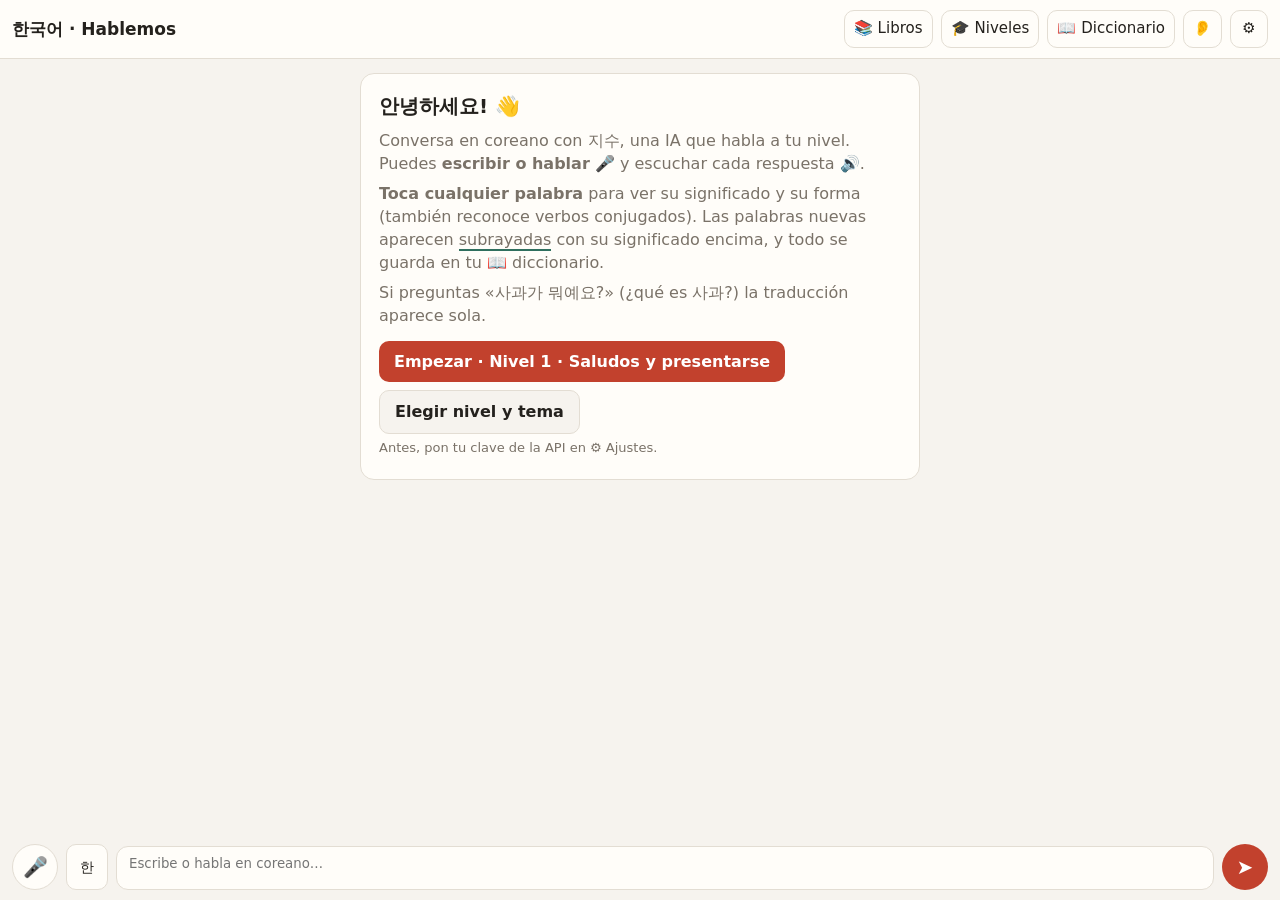
<file: index.html>
<!doctype html>
<html lang="es">
<head>
<meta charset="utf-8">
<meta name="viewport" content="width=device-width,initial-scale=1,viewport-fit=cover">
<title>Hablemos coreano</title>
<link rel="stylesheet" href="comun.css?v=2026-11-14c">
<style>


#chat{flex:1;overflow-y:auto;padding:14px 12px 8px;display:flex;flex-direction:column;gap:10px}
.msg{max-width:min(620px,92%);padding:10px 13px;border-radius:14px;background:var(--card);border:1px solid var(--line);box-shadow:var(--shadow)}
.msg.ai{align-self:flex-start;border-top-left-radius:4px}
.msg.me{align-self:flex-end;background:var(--me);border-color:var(--me-line);border-top-right-radius:4px}
.msg.note{align-self:center;background:var(--warn-soft);border-color:transparent;color:var(--warn);font-size:14px;box-shadow:none}
.msg .text{font-size:18px;line-height:1.75;word-break:keep-all}
.msg .text:has(ruby){line-height:2.05}
.msg.me .text{font-size:17px}
.msg .text.hide{filter:blur(7px);cursor:pointer;user-select:none}
.w{cursor:pointer;border-radius:5px;padding:0 1px;transition:background .15s}
.w:hover{background:var(--accent-soft)}
.w{touch-action:manipulation}
.w.new{border-bottom:2px solid var(--new)}
.vocab .chip{position:relative}
ruby{ruby-position:over}
rt{font-size:11px;color:var(--new);font-family:system-ui,sans-serif;letter-spacing:0;line-height:1}
.tools{display:flex;flex-wrap:wrap;gap:6px;margin-top:6px}
.es{margin-top:6px;color:var(--muted);font-size:15px;border-top:1px dashed var(--line);padding-top:6px}
.fix b{color:var(--warn)}
.fix .ko{font-size:17px}
.typing{align-self:flex-start;color:var(--muted);font-style:italic;font-size:14px;padding:4px 8px}
.card{align-self:center;width:min(560px,100%);background:var(--card);border:1px solid var(--line);border-left:4px solid var(--new);border-radius:10px;padding:10px 13px;box-shadow:var(--shadow)}
.card .q{font-size:13px;color:var(--muted)}
.card .lem{font-size:22px;font-weight:600}
.welcome{align-self:center;width:min(560px,100%);background:var(--card);border:1px solid var(--line);border-radius:14px;padding:16px 18px}
.welcome h2{margin:.1em 0 .4em;font-size:20px}
.welcome p{margin:.4em 0;color:var(--muted)}

#quick{padding:6px 12px 0}
#sugs{display:flex;gap:6px;margin-bottom:6px;overflow-x:auto;scroll-snap-type:x proximity;scrollbar-width:none;-webkit-overflow-scrolling:touch}
#sugs::-webkit-scrollbar,#fixed::-webkit-scrollbar{display:none}
#sugs{align-items:flex-start}
#sugs .chip.sug{flex:none;scroll-snap-align:start}
#sugs:empty{display:none}
#fixed{display:flex;gap:6px;overflow-x:auto;scrollbar-width:none}
#quick .chip{white-space:nowrap;font-size:14px;padding:4px 11px}
#quick .chip.sug{background:var(--new-soft);border-color:var(--new);display:flex;align-items:stretch;padding:0;border-radius:12px;overflow:hidden}
#quick .sug .pick{background:none;border:none;font-size:15px;display:flex;flex-direction:column;align-items:flex-start;line-height:1.25;padding:4px 6px 4px 12px;text-align:left;min-width:0;white-space:nowrap}
#quick .sug .pick small{font-size:11px;color:var(--muted);font-family:system-ui,sans-serif}
#quick .sug .tr{background:none;border:none;border-left:1px solid var(--new);padding:0 8px;font-size:15px;color:var(--muted)}
#quick .sug .pick small[hidden]{display:none}
#quick .sug .ed{background:none;border:none;border-left:1px solid var(--new);padding:0 9px;font-size:14px;opacity:.75}
#quick .sug .ed:hover,#quick .sug .pick:hover{background:rgba(127,127,127,.12)}
footer{display:flex;align-items:flex-end;gap:8px;padding:8px 12px calc(10px + env(safe-area-inset-bottom));background:var(--bg)}
#inp{flex:1;resize:none;border:1px solid var(--line);border-radius:12px;padding:9px 12px;font:18px/1.35 inherit;background:var(--card);color:var(--fg);max-height:120px;min-height:44px}
#inp:focus{outline:2px solid var(--accent);outline-offset:-1px}
#mic,#send{width:46px;height:46px;border-radius:50%;border:none;font-size:20px;flex:none}
#mic{background:var(--card);border:1px solid var(--line);touch-action:none;user-select:none;-webkit-user-select:none;-webkit-touch-callout:none}
#recbar{padding:6px 12px 0;font-size:14px;text-align:center;color:var(--accent);font-weight:600}
#recbar.cancel,#recbar.hint{color:var(--muted);font-weight:normal}
#recbar.err{color:var(--warn);font-weight:normal}
#recbar.err .chip{margin-left:6px;font-size:13px}
#send.ready{animation:pulse 1.2s 2}
#mlang{width:42px;height:46px;border:1px solid var(--line);border-radius:10px;background:var(--card);font-size:14px;flex:none;padding:0}
#mlang.es{background:var(--warn-soft);color:var(--warn)}
#mlang.mix{font-size:11px;line-height:1.1;background:var(--new-soft);color:var(--new)}
#mic.rec{background:var(--accent);color:#fff;animation:pulse 1.2s infinite}
#send{background:var(--accent);color:#fff}
@keyframes pulse{50%{box-shadow:0 0 0 7px var(--accent-soft)}}


.lv{background:var(--card);border:1px solid var(--line);border-radius:12px;padding:12px 14px;margin-bottom:10px}
.lv.cur{border-color:var(--accent);box-shadow:0 0 0 1px var(--accent)}
.lv h3{margin:0 0 4px;font-size:17px}
.vocab{display:flex;flex-wrap:wrap;gap:6px;margin:6px 0}
.vocab .chip{font-size:15px}
.gram b{font-size:16px}
.ent{background:var(--card);border:1px solid var(--line);border-radius:10px;padding:9px 12px;margin-bottom:8px}
.ent .top{display:flex;align-items:center;gap:8px;cursor:pointer}
.ent .top .ko{font-size:20px;font-weight:600}
.ent .top .g{flex:1;min-width:0;color:var(--muted);white-space:nowrap;overflow:hidden;text-overflow:ellipsis}
.st{font-size:11px;border-radius:6px;padding:1px 6px;white-space:nowrap}
.st.nueva{background:var(--new-soft);color:var(--new)}
.st.conocida{background:var(--bg);color:var(--muted);border:1px solid var(--line)}
.filters{display:flex;gap:6px;flex-wrap:wrap;margin:8px 0 12px}
.filters .chip.on{background:var(--accent);color:#fff;border-color:var(--accent)}
</style>
</head>
<body>
<header>
  <h1><span class="ko">한국어</span> · Hablemos <small id="lvname"></small></h1>
  <a class="ib" href="lector.html" title="Leamos: lector de libros" style="text-decoration:none;color:inherit">📚<span class="lbl">Libros</span></a>
  <button class="ib" id="bLevels" title="Niveles">🎓<span class="lbl">Niveles</span></button>
  <button class="ib" id="bDict" title="Diccionario">📖<span class="lbl">Diccionario</span></button>
  <button class="ib" id="bListen" title="Modo escucha: ocultar el texto coreano">👂</button>
  <button class="ib" id="bSettings" title="Ajustes">⚙</button>
</header>
<main id="chat" aria-live="polite"></main>
<div id="quick"></div>
<div id="recbar" hidden></div>
<footer>
  <button id="mic" title="Mantén presionado para hablar">🎤</button>
  <button id="mlang" title="Idioma en que vas a hablar">한</button>
  <textarea id="inp" rows="1" class="ko" placeholder="Escribe o habla en coreano…"></textarea>
  <button id="send" title="Enviar">➤</button>
</footer>
<div id="veil" hidden></div>
<div id="sheet" hidden></div>
<div id="panel" hidden><div class="ph"><h2 id="ptitle"></h2><button class="ib" id="pclose">✕</button></div><div class="pb" id="pbody"></div></div>

<script src="comun.js?v=2026-11-14c"></script>   <!-- (?v=: cambiarlo cuando cambie comun.js/css, para que el navegador no use una copia vieja) -->
<script>
'use strict';
/* =====================================================================
   Hablemos coreano: conversación con IA, lectura, audio y diccionario.
   Todo vive en el navegador: las claves, la conversación y el diccionario.
   ===================================================================== */

const APP_VERSION = '2026-11-14 · 9';   // (subir en cada cambio: sirve para confirmar que el navegador tiene la última)

/* ---------- niveles: vocabulario y gramática ---------- */
// [palabra, categoría, significado]
const LEVELS = [
  { id: 1, name: 'Nivel 1 · Saludos y presentarse',
    desc: 'Saludar, decir quién eres, de dónde eres, y preguntar «¿qué es?».',
    vocab: [
      ['안녕하세요','expresión','hola (cortés)'],['안녕히 가세요','expresión','adiós (a quien se va)'],['안녕히 계세요','expresión','adiós (a quien se queda)'],
      ['감사합니다','expresión','gracias'],['고맙습니다','expresión','gracias'],['죄송합니다','expresión','lo siento, perdón'],
      ['네','expresión','sí'],['아니요','expresión','no'],['저','pronombre','yo (humilde)'],['이름','sustantivo','nombre'],
      ['사람','sustantivo','persona'],['학생','sustantivo','estudiante'],['선생님','sustantivo','profesor(a)'],['친구','sustantivo','amigo, amiga'],
      ['한국','nombre propio','Corea'],['칠레','nombre propio','Chile'],['나라','sustantivo','país'],['이다','verbo','ser (cópula)'],
      ['아니다','adjetivo','no ser'],['반갑다','adjetivo','estar contento de ver/conocer'],['만나다','verbo','encontrarse, conocer'],
      ['뭐','pronombre','qué'],['누구','pronombre','quién'],['어느','otro','cuál, qué (determinante)']],
    grammar: [
      ['N은/는','Partícula de tema: «en cuanto a N». 은 después de consonante, 는 después de vocal.',[['저는 학생이에요.','Yo soy estudiante.'],['이름은 뭐예요?','¿Y el nombre?']]],
      ['N이에요/예요','«Es / soy N». 이에요 después de consonante, 예요 después de vocal.',[['선생님이에요.','Es profesor(a).'],['친구예요.','Es mi amigo.']]],
      ['N이/가 아니에요','«No es N».',[['저는 선생님이 아니에요.','Yo no soy profesor.']]],
      ['뭐예요? / 누구예요?','«¿Qué es?», «¿quién es?».',[['이름이 뭐예요?','¿Cómo te llamas?'],['어느 나라 사람이에요?','¿De qué país eres?']]],
      ['만나서 반갑습니다','«Encantado/a de conocerte» (literalmente: me alegra haberte conocido).',[['만나서 반가워요.','Encantado.']]]],
    topics: ['Presentarse a alguien nuevo','¿De dónde eres?','En la clase de coreano'] },
  { id: 2, name: 'Nivel 2 · Cosas y lugares',
    desc: 'Preguntar qué es algo, decir qué hay y dónde está.',
    vocab: [
      ['이거','pronombre','esto'],['그거','pronombre','eso'],['저거','pronombre','aquello'],['여기','pronombre','aquí'],['거기','pronombre','ahí'],['저기','pronombre','allá'],
      ['어디','pronombre','dónde'],['책','sustantivo','libro'],['물','sustantivo','agua'],['커피','sustantivo','café'],['가방','sustantivo','bolso, mochila'],
      ['휴대폰','sustantivo','celular'],['집','sustantivo','casa'],['학교','sustantivo','escuela'],['카페','sustantivo','cafetería'],['화장실','sustantivo','baño'],
      ['방','sustantivo','pieza, habitación'],['있다','adjetivo','haber, tener, estar'],['없다','adjetivo','no haber, no tener'],
      ['위','sustantivo','arriba, encima'],['아래','sustantivo','abajo, debajo'],['옆','sustantivo','al lado'],['안','sustantivo','dentro'],['하나','número','uno'],['둘','número','dos']],
    grammar: [
      ['이거 뭐예요?','«¿Qué es esto?». 이거/그거/저거 = esto/eso/aquello (forma hablada de 이것/그것/저것).',[['이거 뭐예요?','¿Qué es esto?'],['그거 책이에요.','Eso es un libro.']]],
      ['N이/가 있어요 / 없어요','«Hay N / no hay N» y también «tengo / no tengo N».',[['가방이 있어요.','Tengo una mochila.'],['물이 없어요.','No hay agua.']]],
      ['N에 있어요','«Está en N». 에 marca el lugar donde algo está.',[['화장실이 어디에 있어요?','¿Dónde está el baño?'],['책이 가방 안에 있어요.','El libro está dentro de la mochila.']]],
      ['N 위/아래/옆/안에','Posición: encima, debajo, al lado, dentro de N.',[['휴대폰이 책 위에 있어요.','El celular está sobre el libro.']]]],
    topics: ['¿Qué hay en tu mochila?','Buscar el baño en una cafetería','Tu pieza'] },
  { id: 3, name: 'Nivel 3 · Acciones de cada día',
    desc: 'El presente cortés (-아요/어요), el objeto y los lugares de las acciones.',
    vocab: [
      ['가다','verbo','ir'],['오다','verbo','venir'],['먹다','verbo','comer'],['마시다','verbo','beber'],['보다','verbo','ver, mirar'],['하다','verbo','hacer'],
      ['공부하다','verbo','estudiar'],['일하다','verbo','trabajar'],['자다','verbo','dormir'],['읽다','verbo','leer'],['듣다','verbo','escuchar (irregular ㄷ)'],
      ['좋아하다','verbo','gustar (algo a alguien)'],['좋다','adjetivo','ser bueno'],['맛있다','adjetivo','ser rico, sabroso'],['많다','adjetivo','ser mucho'],
      ['밥','sustantivo','arroz, comida'],['음악','sustantivo','música'],['영화','sustantivo','película'],['한국어','sustantivo','idioma coreano'],
      ['오늘','sustantivo','hoy'],['지금','sustantivo','ahora'],['매일','adverbio','todos los días'],['같이','adverbio','juntos'],['그리고','adverbio','y, además'],['안','adverbio','no (antes del verbo)']],
    grammar: [
      ['-아요/어요/해요','Presente cortés. Si la última vocal de la raíz es ㅏ u ㅗ: -아요; si no: -어요; 하다 → 해요. Se contraen: 가요, 와요, 봐요, 마셔요.',[['밥을 먹어요.','Como.'],['학교에 가요.','Voy a la escuela.'],['한국어를 공부해요.','Estudio coreano.']]],
      ['N을/를','Partícula de objeto directo. 을 después de consonante, 를 después de vocal.',[['커피를 마셔요.','Tomo café.'],['음악을 들어요.','Escucho música.']]],
      ['N에 가요 / N에서 V','에 = a dónde se va; 에서 = dónde ocurre la acción.',[['카페에 가요.','Voy al café.'],['집에서 자요.','Duermo en casa.']]],
      ['안 + V','Negación simple: «no» antes del verbo (공부 안 해요 con 하다 compuestos).',[['커피를 안 마셔요.','No tomo café.']]]],
    topics: ['Tu rutina diaria','Lo que te gusta comer','Música y películas que te gustan'] },
  { id: 4, name: 'Nivel 4 · El pasado y el tiempo',
    desc: 'Contar lo que hiciste: pasado -았/었어요, horas y días, unir acciones con -고.',
    vocab: [
      ['어제','sustantivo','ayer'],['주말','sustantivo','fin de semana'],['아침','sustantivo','mañana, desayuno'],['점심','sustantivo','mediodía, almuerzo'],['저녁','sustantivo','tarde-noche, cena'],
      ['시간','sustantivo','tiempo, hora(s)'],['몇','otro','cuántos'],['시','sustantivo','hora (en punto)'],['언제','adverbio','cuándo'],
      ['사다','verbo','comprar'],['만들다','verbo','hacer, fabricar (irregular ㄹ)'],['놀다','verbo','jugar, pasarlo bien'],['쉬다','verbo','descansar'],['일어나다','verbo','levantarse'],
      ['재미있다','adjetivo','ser entretenido'],['피곤하다','adjetivo','estar cansado'],['바쁘다','adjetivo','estar ocupado (ㅡ)'],['정말','adverbio','de verdad, muy'],['그래서','adverbio','por eso']],
    grammar: [
      ['-았어요/었어요/했어요','Pasado cortés. Misma regla de vocales que el presente: 갔어요, 먹었어요, 했어요.',[['어제 영화를 봤어요.','Ayer vi una película.'],['주말에 쉬었어요.','El fin de semana descansé.']]],
      ['-고','«Y (luego)»: une dos acciones o descripciones.',[['밥을 먹고 공부했어요.','Comí y estudié.']]],
      ['N에 (tiempo)','에 también marca el momento: 아침에, 주말에, 세 시에.',[['일곱 시에 일어났어요.','Me levanté a las siete.']]],
      ['언제? 몇 시에?','«¿Cuándo?», «¿a qué hora?».',[['언제 왔어요?','¿Cuándo llegaste?']]]],
    topics: ['¿Qué hiciste ayer?','Tu último fin de semana','Un día muy ocupado'] },
  { id: 5, name: 'Nivel 5 · Planes y deseos',
    desc: 'Futuro, querer hacer, poder y no poder, y «pero».',
    vocab: [
      ['내일','sustantivo','mañana (día)'],['다음 주','sustantivo','la próxima semana'],['여행','sustantivo','viaje'],['계획','sustantivo','plan'],['가족','sustantivo','familia'],
      ['날씨','sustantivo','clima, tiempo'],['춥다','adjetivo','hacer frío (irregular ㅂ)'],['덥다','adjetivo','hacer calor (irregular ㅂ)'],['싶다','adjetivo','querer (con -고)'],
      ['배우다','verbo','aprender'],['기다리다','verbo','esperar'],['살다','verbo','vivir'],['알다','verbo','saber, conocer'],['모르다','verbo','no saber (irregular 르)'],['못','adverbio','no poder'],['꼭','adverbio','sin falta']],
    grammar: [
      ['-(으)ㄹ 거예요','Futuro / intención: 갈 거예요, 먹을 거예요.',[['내일 친구를 만날 거예요.','Mañana voy a ver a un amigo.']]],
      ['-고 싶어요','«Quiero (hacer)».',[['한국에 가고 싶어요.','Quiero ir a Corea.']]],
      ['-(으)ㄹ 수 있어요/없어요','«Puedo / no puedo (hacer)».',[['한국어를 읽을 수 있어요.','Puedo leer coreano.']]],
      ['못 + V','«No poder» (por imposibilidad, no por decisión).',[['어제 못 잤어요.','Ayer no pude dormir.']]],
      ['-지만','«Pero».',[['춥지만 좋아요.','Hace frío, pero está bien.']]]],
    topics: ['Planear un viaje','Lo que quieres aprender','El clima y tus planes del fin de semana'] },
  { id: 6, name: 'Nivel 6 · Cortesía y conectores',
    desc: 'Estilo formal -(스)ㅂ니다, pedir con -(으)세요 y -아/어 주세요, «porque» y «si».',
    vocab: [
      ['주다','verbo','dar'],['드리다','verbo','dar (honorífico)'],['주문하다','verbo','pedir (en un local)'],['얼마','sustantivo','cuánto (precio)'],['원','sustantivo','won (moneda)'],
      ['비싸다','adjetivo','ser caro'],['싸다','adjetivo','ser barato'],['메뉴','sustantivo','menú'],['손님','sustantivo','cliente, invitado'],['계시다','verbo','estar (honorífico)'],
      ['드시다','verbo','comer/beber (honorífico)'],['잠깐','adverbio','un momento'],['물어보다','verbo','preguntar'],['길','sustantivo','camino, calle'],['역','sustantivo','estación']],
    grammar: [
      ['-(스)ㅂ니다 / -(스)ㅂ니까?','Estilo formal (noticias, tiendas, presentaciones): 감사합니다, 먹습니다, 갑니까?',[['처음 뵙겠습니다.','Mucho gusto (formal).']]],
      ['-(으)세요','Pedido cortés u honorífico: 앉으세요 (siéntese), 가세요.',[['여기 앉으세요.','Siéntese aquí, por favor.']]],
      ['-아/어 주세요','«Por favor, haz (algo) por mí».',[['천천히 말해 주세요.','Hable más despacio, por favor.'],['물 좀 주세요.','Agua, por favor.']]],
      ['-아서/어서','«Porque» o «y entonces» (no con pasado delante).',[['비싸서 안 샀어요.','No lo compré porque era caro.']]],
      ['-(으)면','«Si…».',[['시간이 있으면 같이 가요.','Si tienes tiempo, vamos juntos.']]]],
    topics: ['Pedir en un restaurante','Comprar en una tienda','Preguntar cómo llegar a la estación'] },
  { id: 7, name: 'Libre', desc: 'Sin lista de palabras: coreano natural y sencillo sobre lo que quieras.', vocab: [], grammar: [], topics: ['Conversación libre'] }
];
const LV = id => LEVELS.find(l => l.id === id) || LEVELS[0];
// todas las palabras de los niveles: base para reconocer formas y mostrar significados sin conexión
const LEVEL_WORDS = {};
for (const l of LEVELS) for (const [ko, pos, gloss] of l.vocab) if (!LEVEL_WORDS[ko]) LEVEL_WORDS[ko] = { lemma: ko, pos, gloss, level: l.id };

/* ---------- estado guardado ---------- */
const DEFAULT_SET = { chatModel: 'claude-haiku-5-5', defModel: 'claude-opus-5-5', autoSpeak: true, suggest: true, learnProfile: true, memory: 16, inlineGloss: false, autoDefine: false, autoSend: true, rate: 0.9, voice: '', theme: '' };
const S = Object.assign({}, DEFAULT_SET, load('hab-set', {}));
// el reconocimiento de voz: si nunca se eligió y hay clave de OpenAI, OpenAI (entiende coreano, español y mezclado)
if (!S.stt && KEYS.openai) S.stt = 'openai';
let DICT = load('hab-dict', {});
// los errores que el estudiante pidió explicar (solo esos se guardan): [{ id, msgId, wrong, right, note, category, level, date, done, expl }]
let ERRS = load('hab-errs', []).filter(e => e.expl);
// el perfil del estudiante, que se va armando con la conversación: { facts: [{ id, kind: 'dato'|'interés', text, date }] }
// gasto estimado por día: { 'AAAA-MM-DD': { chat: { n, tin, tout, cost, unpriced }, explain: {…} } }
let USAGE = load('hab-usage', {});
const saveUsage = () => save('hab-usage', USAGE);
// lo que apareció en las conversaciones y no estaba en la lista de cada nivel: { [nivel]: { words: [lemas], grammar: [{ form, label, example, count, date }] } }
let EXT = load('hab-ext', {});
const saveExt = () => save('hab-ext', EXT);
let PROFILE = Object.assign({ facts: [] }, load('hab-profile', {}));
const saveProfile = () => { PROFILE.facts = PROFILE.facts.slice(-80); save('hab-profile', PROFILE); };
// lo que 지수 ha contado de sí misma (para ser coherente en todas las conversaciones): { facts: [{ id, text, date }] }
let JISU = Object.assign({ facts: [] }, load('hab-jisu', {}));
const saveJisu = () => { JISU.facts = JISU.facts.slice(-80); save('hab-jisu', JISU); };
let CONV = load('hab-conv', null);   // { level, topic, msgs: [...] }
// (un mensaje de 지수 que quedó a medio escribir al cerrar la página se descarta)
if (CONV?.msgs) CONV.msgs = CONV.msgs.filter(m => !m.streaming);
let LISTEN = false;                  // modo escucha: el coreano queda borroso hasta tocarlo
const saveSet = () => save('hab-set', S), saveDict = () => save('hab-dict', DICT), saveErrs = () => save('hab-errs', ERRS.slice(-500));
const saveConv = () => { if (CONV) CONV.msgs = CONV.msgs.slice(-200); save('hab-conv', CONV); };
// (desde la v2 el modelo caro se usa solo cuando el estudiante lo pide)
if (!S.v2) { S.autoDefine = false; S.v2 = true; saveSet(); }
// (desde la v3 el coreano aparece sin traducción: el significado se ve al pasar o tocar la palabra)
if (!S.v3) { S.inlineGloss = false; S.v3 = true; saveSet(); }
if (S.theme) document.documentElement.dataset.theme = S.theme;

/* ---------- reconocer la forma de diccionario (verbos conjugados, sustantivos con partícula) ---------- */
const PARTICLES = ['에서','에게','한테','으로','이랑','하고','까지','부터','처럼','보다','은','는','이','가','을','를','에','도','로','의','랑','와','과','만','요'];
const knownLemma = w => DICT[w] || LEVEL_WORDS[w];
function formsIndex(){ const ix = {}; for (const e of Object.values(DICT)) for (const f of Object.keys(e.forms || {})) ix[f] = e.lemma; return ix; }
function stemVariants(stem){
  // a partir de una raíz conjugada (먹었, 마셔, 봤, 해…) propone raíces de diccionario posibles
  const out = new Set([stem]);
  const last = stem.slice(-1), pre = stem.slice(0, -1), d = dec(last);
  if (!d) return out;
  const add = (l, v, t) => out.add(pre + comp(l, v, t));
  const vow = (v, t) => {
    if (d.l === 18 && v === 1) out.add(pre + '하');                 // 해 → 하
    if (v === 9) add(d.l, 8, 0);                                     // ㅘ → ㅗ (봐 → 보)
    if (v === 14) add(d.l, 13, 0);                                   // ㅝ → ㅜ (줘 → 주)
    if (v === 6) add(d.l, 20, 0);                                    // ㅕ → ㅣ (마셔 → 마시)
    if (v === 10) add(d.l, 11, 0);                                   // ㅙ → ㅚ (돼 → 되)
    if (v === 4 || v === 0) add(d.l, 18, 0);                         // ㅓ/ㅏ → ㅡ (써 → 쓰, 바빠 → 바쁘)
    if (v === 0 || v === 4 || v === 1 || v === 5) add(d.l, v, 0);    // 가, 서, 보내…
  };
  if (d.t === 20) { add(d.l, d.v, 0); vow(d.v); }                    // 갔 → 가, 했 → 하, 봤 → 보
  else if (d.t === 0) vow(d.v);
  // irregulares
  if (d.l === 11 && d.v === 14 && pre) { const p = dec(pre.slice(-1)); if (p && !p.t) out.add(pre.slice(0, -1) + comp(p.l, p.v, 17)); } // 추워 → 춥
  if (d.l === 5 && (d.v === 0 || d.v === 4) && pre) { const p = dec(pre.slice(-1)); if (p && p.t === 8) out.add(pre.slice(0, -1) + comp(p.l, p.v, 0) + '르'); } // 몰라 → 모르
  for (const s of [...out]) { const e = dec(s.slice(-1)); if (e) { if (e.t === 8) out.add(s.slice(0, -1) + comp(e.l, e.v, 7)); if (!e.t) out.add(s.slice(0, -1) + comp(e.l, e.v, 8)); } } // 들 → 듣, 만드 → 만들
  return out;
}
function lemmaCandidates(word){
  const w = word.replace(/[^가-힣]/g, '');
  const C = new Set(); if (!w) return C;
  C.add(w); C.add(w + '다');
  for (const p of PARTICLES) if (w.length > p.length && w.endsWith(p)) C.add(w.slice(0, -p.length));
  if (/(이에요|예요|입니다|이었어요|였어요)$/.test(w)) C.add(w.replace(/(이에요|예요|입니다|이었어요|였어요)$/, ''));
  // ir quitando terminaciones verbales
  const stems = new Set(), seen = new Set(), queue = [w];
  const ENDS = ['습니다','습니까','으세요','세요','셨어요','지만','는데','네요','지요','거예요','어요','아요','여요','에요','고','죠','요','어서','아서','서','면','어','아','었','았','였','지','시'];
  while (queue.length) {
    const s = queue.shift(); if (seen.has(s) || !s) continue; seen.add(s); stems.add(s);
    for (const e of ENDS) if (s.length > e.length && s.endsWith(e)) queue.push(s.slice(0, -e.length));
    const last = dec(s.slice(-1));
    if (s.endsWith('니다') || s.endsWith('니까')) { const p = dec(s.slice(-3, -2)); if (p && p.t === 17) queue.push(s.slice(0, -3) + comp(p.l, p.v, 0)); }   // 갑니다 → 가
    if (/[을]$/.test(s) || (last && last.t === 8 && s.length > 1)) { if (s.endsWith('을')) queue.push(s.slice(0, -1)); else queue.push(s.slice(0, -1) + comp(last.l, last.v, 0)); } // 갈 거예요 → 가
    if (s.endsWith('싶')) queue.push(s.slice(0, -1).replace(/고$/, ''));
  }
  for (const s of stems) for (const v of stemVariants(s)) { C.add(v); C.add(v + '다'); }
  return C;
}
function guessLemma(surface){
  const clean = surface.replace(/[^가-힣 ]/g, '').trim(); if (!clean) return null;
  const ix = formsIndex(); if (ix[clean]) return ix[clean];
  if (knownLemma(clean)) return clean;
  for (const c of lemmaCandidates(clean)) if (knownLemma(c)) return c;
  return null;
}

/* ---------- voz: leer en voz alta y reconocer lo que dices ---------- */
// queue: no cortar lo que se está diciendo (la respuesta de 지수 espera a que termine la tuya)
// la voz: la del navegador o la voz natural de Microsoft Edge (gratis, a través del intermediario de Cloudflare de «Leamos»)
const cleanKo = text => text.replace(/[^가-힣ㄱ-ㆎ0-9 .,?!~]/g, ' ');
function browserSpeak(text, rate, queue){
  if (!('speechSynthesis' in window)) return null;
  if (!queue) speechSynthesis.cancel();
  const u = makeUtterance(cleanKo(text), 'ko', rate, S.voice); speechSynthesis.speak(u); return u;
}
const edgeProxy = () => S.proxy || load('lec-set', {}).proxy || '';
const edgeVoiceKo = () => S.edgeVoice || load('lec-set', {}).edgeVoices?.ko || EDGE_VOICES.ko[0][0];
let EDGE_OFF = false;   // (el intermediario no responde: en esta sesión se usa la voz del navegador)
const edgeOn = () => S.ttsProv === 'edge' && !EDGE_OFF && !!edgeProxy();
const AUD = new Audio(); AUD.preservesPitch = true;
const EDGE_URLS = new Map();   // texto → promesa del audio (lo ya dicho no se vuelve a pedir)
let EDGE_Q = [], EDGE_GEN = 0;
function edgeUrl(text){
  const k = edgeVoiceKo() + '|' + text;
  if (!EDGE_URLS.has(k)) {
    const pr = edgeSpeech(text, edgeVoiceKo(), edgeProxy()).then(r => URL.createObjectURL(r.blob));
    pr.catch(() => EDGE_URLS.delete(k));
    EDGE_URLS.set(k, pr);
  }
  return EDGE_URLS.get(k);
}
// la cola: cada trozo se pide apenas llega (en paralelo) y suena en orden, uno tras otro
async function playEdgeQueue(gen){
  while (EDGE_Q.length && gen === EDGE_GEN) {
    const it = EDGE_Q[0];
    try {
      const url = await it.url; if (gen !== EDGE_GEN) return;
      AUD.src = url; AUD.playbackRate = it.rate;
      await AUD.play();
      await new Promise(r => { AUD.onended = AUD.onerror = AUD.onpause = r; });
    } catch (e) {
      if (gen !== EDGE_GEN) return;
      if (/intermediario|actualiza/.test(e.message || '')) EDGE_OFF = true;
      console.warn('voz de Edge:', e.message);
      if (!playEdgeQueue.warned) { playEdgeQueue.warned = true; note('Voz de Edge: ' + (e.message || 'no respondió') + '. Se usa la voz del navegador.'); }
      const u = browserSpeak(it.text, it.rate, true);
      if (u) await new Promise(r => { u.onend = u.onerror = r; setTimeout(r, 400 + it.text.length * 250); });
    }
    if (gen === EDGE_GEN) EDGE_Q.shift();
  }
}
function stopSpeak(){
  EDGE_GEN++; EDGE_Q = []; AUD.pause();
  if ('speechSynthesis' in window) speechSynthesis.cancel();
}
function speak(text, rate = S.rate, queue = false){
  if (!text) return;
  if (!edgeOn()) { browserSpeak(text, rate, queue); return; }
  if (!queue) stopSpeak();
  const it = { text, rate, url: edgeUrl(text) }; it.url.catch(() => {});
  EDGE_Q.push(it);
  if (EDGE_Q.length === 1) playEdgeQueue(EDGE_GEN);
}
const SR = window.SpeechRecognition || window.webkitSpeechRecognition;
/* el micrófono, como en WhatsApp: mantener presionado graba; al soltar, el texto queda en el cuadro para revisarlo
   y enviarlo (no se envía solo); deslizar fuera del botón antes de soltar cancela */
let rec = null, recBase = '', recBase0 = '', recHeld = false, recCancel = false, recT0 = 0, recText = '';
function recBar(state){
  const bar = $('recbar'); bar.className = state || '';
  bar.hidden = !state;
  bar.textContent = { rec: '● Grabando… suelta para enviar · desliza fuera del botón para cancelar', cancel: '✕ Suelta para cancelar', proc: 'Procesando…', fix: 'Revisando si dijiste palabras en español…', stt: 'Transcribiendo…', hint: 'Mantén presionado 🎤 para hablar' }[state] || '';
}
// un aviso de error del micrófono, con botón para reintentar (si se puede) y para cerrarlo
function recError(msg, retry){
  const bar = $('recbar'); bar.className = 'err'; bar.hidden = false;
  bar.innerHTML = '⚠ ' + esc(msg) + (retry ? ' <button class="chip" data-a="retry">Reintentar</button>' : '') + ' <button class="chip" data-a="close">Cerrar</button>';
  bar.querySelector('[data-a=close]').onclick = () => recBar(null);
  if (retry) bar.querySelector('[data-a=retry]').onclick = () => { recBar(null); retry(); };
}
// al soltar: enviar lo dictado (si 지수 todavía está respondiendo, queda en el cuadro)
/* ---------- modo 한+ES: rescatar las palabras en español que quedaron escritas en hangul ----------
   (los reconocedores escriben en coreano lo que suena: «película» puede quedar como «뻴리꿀라») */
const mixFixSchema = () => obj({ text: STR, changes: { type: 'array', items: obj({ from: STR, to: STR }) } });   // (obj y STR se definen más abajo)
const MIX_FIX_SYSTEM = [
  'Revisas la transcripción automática de lo que dijo un estudiante hispanohablante de coreano. Habla en coreano y, cuando no sabe una palabra, la dice en español en medio de la frase.',
  'El reconocedor de voz a veces escribe esas palabras en español con hangul, según cómo suenan (p. ej. «película» → «뻴리꿀라», «biblioteca» → «비블리오테카», «manzana» → «만사나»).',
  'Para cada palabra recibes también su pronunciación en letras latinas. Busca las que NO son coreano real (o no tienen sentido en la frase ni en la conversación) y suenan a una palabra en español, y reemplázalas por esa palabra en español, bien escrita.',
  '- Mantén pegadas las partículas o terminaciones coreanas que lleve: «뻴리꿀라를» → «película를».',
  '- No cambies el coreano real, aunque tenga errores, ni los préstamos que ya son palabras coreanas (영화, 커피, 카페, 컴퓨터…). No corrijas la gramática ni traduzcas nada.',
  '- Si no hay nada que cambiar, devuelve el texto igual y changes vacío.',
  '- text: la transcripción completa con los reemplazos. changes: cada reemplazo, con from (lo que estaba en hangul) y to (la palabra en español).'
].join('\n');
let PENDING_FIXES = [], PENDING_RAW = null, PENDING_MERGE = null;
// ¿hay palabras en hangul que la app no reconoce? (con el reconocimiento del navegador, la revisión solo se hace si las hay:
// sin una segunda transcripción en español, no hay cómo saber más)
function unknownHangul(text){
  return text.split(/\s+/).map(w => w.replace(/[^\uAC00-\uD7A3]/g, '')).filter(Boolean).filter(w => !guessLemma(w));
}
async function fixMixed(text){
  const prev = CONV?.msgs.filter(m => m.role === 'ai').slice(-1)[0];
  const words = text.split(/\s+/).filter(Boolean).map(w => /[\uAC00-\uD7A3]/.test(w) ? `${w} (${romanize(w.replace(/[^\uAC00-\uD7A3]/g, ''))})` : w).join(' · ');
  const user = (prev ? `ÚLTIMO MENSAJE DE 지수: «${prev.ko}»\n` : '') + `TRANSCRIPCIÓN: «${text}»\nPALABRAS Y SU PRONUNCIACIÓN: ${words}`;
  const out = await ask(S.chatModel, MIX_FIX_SYSTEM, user, mixFixSchema(), { effort: 'low', maxTokens: 2000, ms: 20000, fast: true });
  const fixed = (out.text || '').trim();
  return fixed ? { text: fixed, changes: (out.changes || []).filter(c => c && c.from && c.to && c.from !== c.to) } : { text, changes: [] };
}
// lo dictado ya está en el cuadro después de «base»: en modo mixto se revisa; después se envía
async function finishDictation(base){
  const dictated = $('inp').value.slice(base.length).trim();
  PENDING_FIXES = [];
  if (S.stt !== 'openai') PENDING_RAW = { engine: 'navegador (' + (micLang() === 'es' ? 'español' : 'coreano') + ')', heard: dictated };
  if (micLang() === 'mix' && unknownHangul(dictated).length && KEYS[provOf(S.chatModel)]) {
    recBar('fix');
    try { const r = await fixMixed(dictated); if (r.changes.length) { $('inp').value = base + r.text; autosize(); PENDING_FIXES = r.changes; } }
    catch (e) { console.warn('revisión de español:', e.message); }
    recBar(null);
  }
  sendDictated();
}
function sendDictated(){
  if (!$('inp').value.trim()) return;
  if (busy) { recError('지수 todavía está respondiendo: tu mensaje quedó en el cuadro, envíalo con ➤ cuando termine.'); return; }
  send();
}
const IS_ANDROID = /Android/i.test(navigator.userAgent);
// el idioma del micrófono: 'mix' (coreano con palabras en español; por defecto), 'ko' o 'es'.
// El reconocimiento del navegador no sabe mezclar: ahí 'mix' funciona como coreano.
// el idioma del micrófono. Con OpenAI siempre 'mix': se transcribe en coreano y en español y se combina (sirve para coreano,
// español o mezclado). Con el del navegador, que no puede transcribir dos veces: 'mix' (coreano, rescatando las palabras en
// español) o 'es'.
const micLang = () => S.stt === 'openai' ? 'mix' : (S.micLang === 'es' ? 'es' : 'mix');
// juntar un trozo reconocido con lo anterior: si el trozo repite o contiene lo anterior, lo reemplaza en vez de sumarse
function joinHeard(prev, piece){
  const sq = t => t.replace(/\s+/g, '');
  piece = (piece || '').trim(); if (!piece) return prev;
  if (!prev) return piece;
  if (sq(piece).startsWith(sq(prev))) return piece;          // el trozo trae todo lo anterior y algo más
  if (sq(prev).endsWith(sq(piece))) return prev;             // el trozo ya estaba
  return prev + ' ' + piece;
}
// quitar repeticiones seguidas de una palabra o frase (p. ej. «감사합니다 감사합니다 감사합니다» → «감사합니다»);
// repeticiones cortas y naturales («네 네») se respetan
function collapseRepeats(text){
  let w = (text || '').trim().split(/\s+/).filter(Boolean);
  for (let n = 6; n >= 1; n--) {
    const out = [];
    for (let i = 0; i < w.length;) {
      const g = w.slice(i, i + n); let k = 1;
      const key = a => a.join(' ').replace(/[.,!?~…]/g, '');
      while (g.length === n && key(w.slice(i + k * n, i + (k + 1) * n)) === key(g)) k++;
      const chars = g.join('').replace(/[.,!?~]/g, '').length;
      if (k >= 2 && (chars >= 3 || k >= 3)) { out.push(...g); i += k * n; }
      else { out.push(w[i]); i++; }
    }
    w = out;
  }
  return w.join(' ');
}
function startRec(){
  rec = new SR(); rec.lang = micLang() === 'es' ? 'es-ES' : 'ko-KR'; rec.interimResults = true;
  // en Android el modo continuo entrega de nuevo todo lo dicho tras cada pausa (y se repite): ahí se usa por tramos,
  // y al cortarse por la pausa se vuelve a empezar (ver onend)
  rec.continuous = !IS_ANDROID;
  rec.onresult = ev => {
    let txt = '';
    for (const r of ev.results) txt = joinHeard(txt, r[0].transcript);
    recText = txt;
    // lo dictado en esta grabación (puede venir de varios tramos): se junta sin repetir lo que un tramo vuelve a traer
    const before = recBase.slice(recBase0.length).trim();
    if (!recCancel) { $('inp').value = recBase0 + collapseRepeats(joinHeard(before, txt)); autosize(); }
  };
  rec.onerror = ev => {
    if (ev.error === 'not-allowed' || ev.error === 'service-not-allowed') { recHeld = false; recCancel = true; rec.failMsg = 'No hay permiso para usar el micrófono. Permítelo en el navegador (el candado junto a la dirección).'; }
    else if (ev.error === 'network') { recHeld = false; rec.failMsg = 'El reconocimiento de voz del navegador necesita conexión a internet.'; }
    else if (ev.error === 'audio-capture') { recHeld = false; recCancel = true; rec.failMsg = 'No se encontró un micrófono.'; }
    else if (ev.error === 'language-not-supported') { recHeld = false; recCancel = true; rec.failMsg = 'Este navegador no reconoce ' + (micLang() === 'es' ? 'español' : 'coreano') + '. Prueba con «OpenAI» en ⚙ Ajustes → Reconocimiento de voz.'; }
  };
  rec.onend = () => {
    const failMsg = rec?.failMsg; rec = null;
    if (recHeld && !recCancel) { recBase = $('inp').value.trim() ? $('inp').value.trim() + ' ' : ''; recText = ''; try { startRec(); return; } catch (e) {} }   // el navegador cortó por silencio: seguir
    $('mic').classList.remove('rec');
    if (recCancel) $('inp').value = recBase0.trimEnd();
    autosize();
    if (recBar.hintTimer) return;
    recBar(null);
    if (failMsg) { recError(failMsg); return; }
    if (recCancel) return;
    // (lo dicho puede venir de varios tramos: se compara con lo que había antes de grabar)
    if ($('inp').value.trim() === recBase0.trim()) { recError('No se escuchó nada. Mantén presionado 🎤 mientras hablas.'); return; }
    finishDictation(recBase0);
  };
  rec.start();
}
function micDown(e){
  if (e.button > 0) return;
  e.preventDefault();
  const useOpenAI = S.stt === 'openai';
  if (useOpenAI) {
    if (!KEYS.openai) { recError('Para transcribir tu voz con OpenAI falta la clave de OpenAI (⚙ Ajustes), o vuelve al reconocimiento del navegador.'); return; }
    if (!navigator.mediaDevices?.getUserMedia || !window.MediaRecorder) { note('Este navegador no puede grabar audio.'); return; }
  } else if (!SR) { note('Este navegador no reconoce voz. Prueba con Chrome o Safari, o elige «OpenAI» en ⚙ Ajustes → Reconocimiento de voz.'); return; }
  if (rec || recHeld || mrec || sttBusy) return;
  try { $('mic').setPointerCapture(e.pointerId); } catch (_) {}
  recHeld = true; recCancel = false; recT0 = Date.now(); recText = '';
  clearTimeout(recBar.hintTimer); recBar.hintTimer = 0;
  stopSpeak(); hideTip();
  recBase = recBase0 = $('inp').value.trim() ? $('inp').value.trim() + ' ' : '';   // recBase0: lo que había antes de grabar
  $('mic').classList.add('rec'); recBar('rec');
  if (useOpenAI) { startRecording(); return; }
  try { startRec(); } catch (err) { recHeld = false; $('mic').classList.remove('rec'); recBar(null); }
}
function micMove(e){
  if (!recHeld) return;
  const r = $('mic').getBoundingClientRect(), m = 50;
  const away = e.clientX < r.left - m || e.clientX > r.right + m || e.clientY < r.top - m || e.clientY > r.bottom + m;
  if (away !== recCancel) { recCancel = away; recBar(away ? 'cancel' : 'rec'); if (away) { $('inp').value = recBase0.trimEnd(); autosize(); } else { $('inp').value = recBase + recText; autosize(); } }
}
function micUp(e, cancel){
  if (!recHeld) return;
  recHeld = false;
  if (cancel) recCancel = true;
  if (Date.now() - recT0 < 350) {        // un toque corto: explicar cómo se usa
    recCancel = true; recBar('hint');
    recBar.hintTimer = setTimeout(() => { recBar.hintTimer = 0; if (!recHeld) recBar(null); }, 1800);
  } else recBar(recCancel ? null : 'proc');
  if (S.stt === 'openai') { if (!recCancel) recBar('stt'); if (mrec && mrec.state !== 'inactive') mrec.stop(); else { stopTracks(); $('mic').classList.remove('rec'); if (recCancel && !recBar.hintTimer) recBar(null); } return; }
  if (rec) rec.stop(); else { $('mic').classList.remove('rec'); if (!recBar.hintTimer) recBar(null); }
}

/* ---------- la voz con OpenAI: grabar mientras se mantiene 🎤, y al soltar transcribir ---------- */
// dólares por minuto (estimación con los precios publicados de OpenAI)
const STT_PRICES = { 'gpt-transcribe': 0.0045, 'gpt-4o-transcribe': 0.006, 'gpt-4o-mini-transcribe': 0.003, 'whisper-1': 0.006 };
const STT_DEFAULT = 'gpt-transcribe';
// (para la transcripción de una pasada)
const MIX_PROMPT = 'Transcripción literal de un estudiante hispanohablante que aprende coreano: habla coreano y, cuando no sabe una palabra, la dice en español en medio de la frase. Escribe cada palabra con el alfabeto de su idioma: el coreano en hangul y el español en letras latinas, con sus tildes. Nunca escribas en hangul una palabra española ni en letras latinas una coreana. No traduzcas ni corrijas nada. 학생은 한국어와 스페인어를 섞어서 말합니다. 한국어는 한글로, 스페인어 단어는 한글로 바꾸지 말고 스페인어 철자 그대로 적어 주세요. 저는 película를 좋아해요. 어제 biblioteca에 갔어요. 이 manzana는 맛있어요. ¿Cómo se dice? 잘 모르겠어요.';
let mrec = null, mstream = null, mchunks = [], mT0 = 0, sttBusy = false, gate = null;
function stopTracks(){ gate?.stop(); gate = null; mstream?.getTracks().forEach(t => t.stop()); mstream = null; }
// mientras se graba: pausar cuando no se habla y seguir cuando se vuelve a hablar, para que a la transcripción no le lleguen
// silencios largos (con ellos, los modelos a veces inventan repeticiones). El umbral se adapta al ruido del lugar.
function silenceGate(stream, recorder){
  let ac; try { ac = new (window.AudioContext || window.webkitAudioContext)(); } catch (e) { return null; }
  const an = ac.createAnalyser(); an.fftSize = 1024; ac.createMediaStreamSource(stream).connect(an);
  const buf = new Float32Array(an.fftSize);
  let floor = 0.02, lastVoice = Date.now(), speech = 0;
  const iv = setInterval(() => {
    an.getFloatTimeDomainData(buf);
    let sum = 0; for (const x of buf) sum += x * x;
    const rms = Math.sqrt(sum / buf.length);
    floor = rms < floor ? rms : floor * 0.995 + rms * 0.005;          // el ruido de fondo (sube lento, baja rápido)
    const loud = rms > Math.max(0.006, floor * 3);
    if (loud) { lastVoice = Date.now(); speech += 50; if (recorder.state === 'paused') recorder.resume(); }
    else if (recorder.state === 'recording' && Date.now() - lastVoice > 700) recorder.pause();
  }, 50);
  return { stop(){ clearInterval(iv); ac.close().catch(() => {}); }, get speech(){ return speech; } };
}
async function startRecording(){
  try { mstream = await navigator.mediaDevices.getUserMedia({ audio: true }); }
  catch (e) { recHeld = false; recCancel = true; $('mic').classList.remove('rec'); recError(e.name === 'NotFoundError' ? 'No se encontró un micrófono.' : 'No hay permiso para usar el micrófono. Permítelo en el navegador (el candado junto a la dirección).'); return; }
  if (!recHeld) { stopTracks(); return; }          // ya soltó antes de que el micrófono estuviera listo
  const type = ['audio/webm;codecs=opus', 'audio/webm', 'audio/mp4', 'audio/ogg'].find(t => window.MediaRecorder.isTypeSupported?.(t)) || '';
  mrec = new MediaRecorder(mstream, type ? { mimeType: type } : undefined);
  mchunks = []; mT0 = Date.now();
  mrec.ondataavailable = e => { if (e.data && e.data.size) mchunks.push(e.data); };
  mrec.onstop = () => {
    const heard = gate ? gate.speech : 1000;   // milisegundos con voz (si no se pudo medir, se asume que hubo)
    stopTracks(); const mime = mrec.mimeType || type || 'audio/webm'; mrec = null;
    $('mic').classList.remove('rec');
    const blob = new Blob(mchunks, { type: mime }), secs = (Date.now() - mT0) / 1000;
    if (recCancel || !blob.size) { if (!recBar.hintTimer) recBar(null); return; }
    if (heard < 150) { recError('No se escuchó tu voz. Mantén presionado 🎤 mientras hablas (y revisa que el micrófono no esté silenciado).'); return; }
    transcribe(blob, secs);
  };
  mrec.start();
  gate = silenceGate(mstream, mrec);
}
const KO_PROMPT = '한국어를 배우는 학생의 말입니다. 틀린 발음이나 문법도 고치지 말고 들리는 그대로 적어 주세요.';
// en 한+ES: además, que deje las palabras en español en letras latinas (sin «coreanizarlas»)
const KO_MIX_PROMPT = KO_PROMPT + ' 학생은 모르는 단어를 스페인어로 말하기도 합니다. 스페인어 단어는 한글로 바꾸지 말고 스페인어 철자 그대로 적어 주세요. 예: 저는 película를 좋아해요.';
const ES_PROMPT = 'Transcribe exactamente lo que dice la persona, sin corregir nada.';
// en modo 한+ES, la transcripción «esperando español»: lo coreano quedará como sílabas sin sentido, pero el español sale bien escrito
const ES_MIX_PROMPT = 'Transcribe en español lo que dice la persona. Es un estudiante que habla coreano y mete palabras en español: escribe bien las palabras en español (por ejemplo «película», «biblioteca») y lo que no sea español escríbelo como suene.';
async function transcribe(blob, secs){
  sttBusy = true; recBar('stt');
  const base = recBase, ext = /mp4/.test(blob.type) ? 'mp4' : /ogg/.test(blob.type) ? 'ogg' : 'webm';
  const model = S.sttModel || STT_DEFAULT, lang = micLang();
  const ctl = new AbortController(), timer = setTimeout(() => ctl.abort(), 60000);
  // una transcripción, con un idioma esperado y una indicación
  const once = async (language, prompt) => {
    const go = withLang => { const fd = new FormData(); fd.append('file', blob, 'voz.' + ext); fd.append('model', model); if (withLang && language) fd.append('language', language); fd.append('prompt', prompt);
      return fetch('https://api.openai.com/v1/audio/transcriptions', { method: 'POST', headers: { authorization: 'Bearer ' + KEYS.openai }, body: fd, signal: ctl.signal }); };
    // (si el modelo no acepta el parámetro de idioma, se pide de nuevo sin él, y se recuerda para no volver a perder tiempo)
    const noLang = (S.sttNoLang || {})[model];
    let res = await go(!noLang), data = await res.json().catch(() => ({}));
    if (!noLang && res.status === 400 && /language/i.test(data.error?.message || '')) {
      S.sttNoLang = Object.assign({}, S.sttNoLang, { [model]: true }); saveSet();
      res = await go(false); data = await res.json().catch(() => ({}));
    }
    if (!res.ok) throw sttError(res, data, model);
    return collapseRepeats((data.text || '').trim());
  };
  try {
    let text, minutes = secs / 60, es_ok = false, es_text = '';
    const t0 = Date.now();
    const single = lang === 'mix' && S.sttPasses !== 2;   // (una pasada por defecto; dos si se eligió)
    if (single) text = await once(null, MIX_PROMPT);   // una pasada: sin idioma, explicando la mezcla
    else if (lang === 'mix') {
      // el mismo audio dos veces a la vez, esperando coreano y esperando español
      const [ko, es] = await Promise.allSettled([once('ko', KO_MIX_PROMPT), once('es', ES_MIX_PROMPT)]);
      if (ko.status === 'rejected') throw ko.reason;
      text = ko.value; es_ok = es.status === 'fulfilled'; es_text = es_ok ? es.value : ''; minutes *= es_ok ? 2 : 1;
    } else text = await once(lang, lang === 'es' ? ES_PROMPT : KO_PROMPT);
    const tStt = Date.now() - t0;
    // gasto: por minuto de audio
    const day = USAGE[today()] || (USAGE[today()] = {}); const k = day.chat || (day.chat = { n: 0, tin: 0, tout: 0, cost: 0, unpriced: 0 });
    k.n++; k.cost += minutes * (STT_PRICES[model] || 0.006); saveUsage();
    recBar(null);
    if (!text && !es_text) { recError('No se entendió lo que dijiste. Intenta de nuevo, hablando un poco más cerca del micrófono.'); return; }
    PENDING_RAW = single ? { engine: 'OpenAI · ' + model + ' · una pasada', heard: text, tStt } : { engine: 'OpenAI · ' + model + (lang === 'mix' ? ' · dos pasadas' : ''), ko: text, es: lang === 'mix' ? es_text : undefined, tStt };
    if (lang === 'mix' && es_ok && /[A-Za-zÁÉÍÓÚáéíóúÑñ]{3,}/.test(es_text)) {
      // orden: 1) las dos transcripciones (listo); 2) se pone la coreana en el mensaje; 3) se envía y 지수 responde con las
      // dos versiones (entiende ambas); 4) en paralelo se arregla el mensaje: la fusión (lo dicho en español) y después
      // el análisis (los errores)
      const provisional = text || es_text;
      const t1 = Date.now();
      PENDING_MERGE = text ? mergeMixed(text, es_text).then(r => ({ r, ms: Date.now() - t1 }), e => ({ r: null, ms: Date.now() - t1, err: e.message })) : null;
      $('inp').value = base + provisional; autosize(); sendDictated();
    }
    else if (single) { $('inp').value = base + text; autosize(); sendDictated(); }
    else { $('inp').value = base + (text || es_text); autosize(); finishDictation(base); }   // (sin la transcripción en español: la revisión de respaldo)
  } catch (e) {
    recBar(null);
    const msg = e.name === 'AbortError' ? 'la transcripción tardó demasiado' : e.message === 'Failed to fetch' ? 'sin conexión con OpenAI' : e.message;
    recError('No se pudo transcribir tu voz con ' + model + ': ' + msg + '.', e.noRetry ? null : () => { recBase = base; transcribe(blob, secs); });
  }
  finally { clearTimeout(timer); sttBusy = false; }
}
// combinar las dos transcripciones del mismo audio (esperando coreano y esperando español)
const MERGE_SYSTEM = [
  'Recibes dos transcripciones automáticas del MISMO audio de un estudiante hispanohablante de coreano, que habla coreano y, cuando no sabe una palabra, la dice en español en medio de la frase.',
  '- KO se hizo esperando coreano: el coreano está bien, pero una palabra dicha en español puede haber quedado escrita en hangul según cómo suena, o convertida en una palabra coreana PARECIDA EN SONIDO pero de otro significado (p. ej. «película» → «브로콜리», que es brócoli).',
  '- ES se hizo esperando español: las palabras en español están bien escritas, pero lo que era coreano quedó como sílabas sin sentido en letras latinas.',
  'Arma la frase que realmente dijo. Para cada palabra de ES que sea una palabra española real (no sílabas sin sentido): mira qué hay en KO en ese mismo lugar.',
  '  · Si en KO hay algo que NO significa lo mismo (hangul sin sentido, o una palabra coreana de otro significado), el estudiante dijo la palabra en español: ponla en español en ese lugar, manteniendo pegadas las partículas coreanas («película를»).',
  '  · Si en KO hay una palabra coreana que significa lo mismo (p. ej. «브로콜리» y «brócoli», «커피» y «café»), el estudiante la dijo en coreano: déjala en coreano.',
  '- No cambies el resto del coreano, aunque tenga errores. No corrijas ni traduzcas nada. Si KO ya tiene palabras en letras latinas, déjalas.',
  '- Si el estudiante no dijo nada en español, devuelve KO tal cual y changes vacío. Si dijo todo en español, devuelve el texto de ES.',
  'Ejemplo: KO «저는 브로콜리를 좋아해요.» · ES «Choné película rul choaheyo.» → «저는 película를 좋아해요.» (en ES dice película, no brócoli), changes [{from: «브로콜리», to: «película»}].',
  '- text: la frase completa. changes: cada reemplazo, con from (lo que estaba en KO) y to (la palabra en español).'
].join('\n');
async function mergeMixed(ko, es){
  const words = ko.split(/\s+/).filter(Boolean).map(w => /[가-힣]/.test(w) ? `${w} (${romanize(w.replace(/[^가-힣]/g, ''))})` : w).join(' · ');
  // (sin razonamiento previo, para que sea rápida: la app valida cada cambio más abajo)
  const out = await ask(S.chatModel, MERGE_SYSTEM, `KO: «${ko}»\nPRONUNCIACIÓN DE KO: ${words}\nES: «${es}»`, mixFixSchema(), { effort: 'low', maxTokens: 2000, ms: 20000, fast: true });
  // la app valida: solo valen los cambios a palabras en letras latinas que estén de verdad en ES, y la frase la arma ella
  const plain = t => (t || '').normalize('NFD').replace(/[̀-ͯ]/g, '').toLowerCase();
  const latin = t => plain(t).split(/[^a-zñ]+/).filter(Boolean);
  const esWords = new Set(latin(es));
  const merged = (out.text || '').trim();
  // todo en español: vale si no queda hangul y todas sus palabras están en ES
  if (merged && !/[가-힣]/.test(merged) && latin(merged).length && latin(merged).every(w => esWords.has(w)) && latin(merged).length >= latin(es).length * 0.6)
    return { text: merged, changes: [] };
  const PART = ['에서', '으로', '이랑', '하고', '을', '를', '이', '가', '은', '는', '에', '도', '로', '와', '과', '랑', '의'];
  let text = ko; const changes = [];
  for (const c of out.changes || []) {
    if (!c || !c.from || !c.to || /[가-힣]/.test(c.to) || !latin(c.to).length || !latin(c.to).every(w => esWords.has(w)) || !text.includes(c.from)) continue;
    // si el cambio se llevó la partícula coreana, se la devuelve («베리코리아를» → «película» → «película를»)
    const part = PART.find(x => c.from.endsWith(x) && c.from.length > x.length && !c.to.endsWith(x));
    const to = part && /[가-힣]/.test(c.from.slice(0, -part.length)) ? c.to + part : c.to;
    text = text.replace(c.from, to); changes.push({ from: part ? c.from.slice(0, -part.length) : c.from, to: c.to });
  }
  return { text, changes };
}
// los errores de la transcripción, explicados
function sttError(res, data, model){
  const m = data.error?.message || '';
  const e = new Error(
    res.status === 401 ? 'la clave de OpenAI no es válida (revísala en ⚙ Ajustes)' :
    res.status === 403 ? 'tu clave de OpenAI no tiene permiso para este modelo' :
    res.status === 404 || /model/i.test(m) && /not.*(found|exist|access)/i.test(m) ? `el modelo ${model} no está disponible para tu cuenta; elige otro en ⚙ Ajustes → Reconocimiento de voz` :
    res.status === 429 ? (/quota|billing|credit/i.test(m) ? 'tu cuenta de OpenAI no tiene saldo' : 'demasiados pedidos seguidos; espera un poco') :
    res.status === 413 ? 'la grabación es demasiado larga' :
    res.status >= 500 ? 'OpenAI tuvo un problema; prueba de nuevo' :
    'error ' + res.status + (m ? ' (' + m + ')' : ''));
  e.noRetry = [401, 403, 404, 413].includes(res.status);
  return e;
}

function recordUsage(kind, model, served, u){ addUsage(USAGE, kind, model, served, u); saveUsage(); }
AI.onUsage = recordUsage;
function usageSum(filter){
  const t = { chat: { n: 0, tin: 0, tout: 0, cost: 0, unpriced: 0 }, explain: { n: 0, tin: 0, tout: 0, cost: 0, unpriced: 0 } };
  for (const [day, v] of Object.entries(USAGE)) if (filter(day)) for (const k of ['chat', 'explain']) if (v[k]) for (const f of Object.keys(t[k])) t[k][f] += v[k][f] || 0;
  return t;
}
function usageHTML(){
  const d = today(), month = d.slice(0, 7);
  const rows = [['Hoy', usageSum(x => x === d)], ['Este mes', usageSum(x => x.startsWith(month))], ['Total', usageSum(() => true)]];
  const cell = k => `${k.n} · ${money(k.cost)}${k.unpriced ? ` <span class="small">(+${k.unpriced} sin precio)</span>` : ''}`;
  return `<div class="conj" style="grid-template-columns:auto 1fr 1fr;gap:6px 14px;font-size:15px">
    <span></span><b class="small">Conversación</b><b class="small">Explicaciones</b>
    ${rows.map(([l, t]) => `<b>${l}</b><span>${cell(t.chat)}</span><span>${cell(t.explain)}</span>`).join('')}</div>
    <div class="small" style="margin-top:6px">Total: ${money(rows[2][1].chat.cost + rows[2][1].explain.cost)} · ${ktok(rows[2][1].chat.tin + rows[2][1].explain.tin)} tokens de entrada y ${ktok(rows[2][1].chat.tout + rows[2][1].explain.tout)} de salida.<br>Es una estimación con los tokens que informa la API y los precios publicados. El cobro real está en console.anthropic.com (o platform.openai.com).</div>`;
}

/* ---------- esquemas de respuesta ---------- */
const TOKENS = { type: 'array', items: obj({ t: STR, lemma: STR, pos: { type: 'string', enum: POS }, gloss: STR, form: STR }) };
const REPLY_SCHEMA = obj({ ko: STR, es: STR });
const NEWGRAM = { type: 'array', items: obj({ form: STR, label: STR, example: STR }) };
const STUDENT_SCHEMA = obj({ tokens: TOKENS, korean: STR, es_words: { type: 'array', items: obj({ es: STR, ko: STR, lemma: STR, pos: { type: 'string', enum: POS } }) }, correction: STR, note: STR, category: STR, learned: { type: 'array', items: obj({ kind: { type: 'string', enum: ['dato', 'interés'] }, text: STR }) }, new_grammar: NEWGRAM });
const REPLY_AN_SCHEMA = obj({ tokens: TOKENS, new_grammar: NEWGRAM, jisu_learned: { type: 'array', items: STR } });
const ENTRY = obj({ query: STR, lemma: STR, pos: { type: 'string', enum: POS }, gloss: STR, meaning: STR, explanation: STR, hanja: STR, irregular: STR,
  conjugations: { type: 'array', items: obj({ form: STR, label: STR }) }, examples: { type: 'array', items: obj({ ko: STR, es: STR }) }, related: RELATED, in_context: STR });
const DEF_SCHEMA = obj({ entries: { type: 'array', items: ENTRY } });
const SENT_SCHEMA = obj({ translation: STR, explanation: STR, context: STR, literal: STR,
  new_grammar: { type: 'array', items: obj({ form: STR, label: STR, example: STR }) },
  answers: { type: 'array', items: obj({ ko: STR, es: STR }) },
  words: { type: 'array', items: obj({ t: STR, lemma: STR, pos: { type: 'string', enum: POS }, gloss: STR, meaning: STR, explanation: STR }) },
  grammar: { type: 'array', items: obj({ point: STR, explanation: STR }) }, tip: STR });

/* ---------- instrucciones ---------- */
const levelLists = levelId => ({
  vocab: LEVELS.filter(l => l.id <= levelId).flatMap(l => l.vocab.map(v => `${v[0]} (${v[2]})`)).join(', '),
  grammar: LEVELS.filter(l => l.id <= levelId).flatMap(l => l.grammar.map(g => `- ${g[0]}: ${g[1]}`)).join('\n')
});
// 지수: solo conversa (rápido); el análisis va en otro pedido
function chatSystem(levelId){
  const lv = LV(levelId), free = lv.vocab.length === 0, { vocab, grammar } = levelLists(levelId);
  return [
    'Eres 지수 (Jisu), una persona coreana amable y paciente de Seúl. Conversas por chat de voz con un estudiante hispanohablante que aprende coreano.',
    `Nivel del estudiante: ${lv.name}. ${lv.desc}`,
    '',
    'CÓMO CONVERSAS',
    `- Escribe ko SIEMPRE en coreano, en estilo cortés (-요)${levelId >= 6 ? ', y formal (-ㅂ니다) cuando la situación lo pida' : ''}; es es su traducción natural al español.`,
    '- Mensajes cortos, del largo que habla el estudiante: si él responde con pocas palabras, tú también (una oración breve y una pregunta). Respeta el LARGO MÁXIMO que viene en cada pedido. Casi siempre termina con una pregunta fácil para que la conversación siga.',
    '- No repitas: en un mismo mensaje no digas dos frases que signifiquen lo mismo (p. ej. dos saludos, o «반가워요» y «만나서 반가워요»), y no repitas lo que ya dijiste en mensajes anteriores.',
    free ? '- Usa coreano natural pero sencillo, de nivel básico-intermedio.' :
      '- Usa sobre todo el vocabulario y la gramática de las listas de abajo. Como mucho introduce una o dos palabras nuevas por mensaje, solo si son útiles y fáciles.',
    '- Si el estudiante escribe en español o mezcla idiomas, entiéndelo y responde en coreano sencillo, incluyendo la forma coreana de lo que quiso decir.',
    '- Si pregunta qué significa algo (뭐예요?, 무슨 뜻이에요?) explícalo en coreano muy simple (un sinónimo o un ejemplo) y sigue conversando; la traducción al español la muestra la app.',
    '- Si el estudiante pide que hables más despacio o que repitas, repite lo último con palabras más simples.',
    '- Nunca pongas romanización ni español dentro de ko.',
    '- Tienes tu propia vida: gustos, familia, trabajo, rutina, opiniones. Si en el pedido viene LO QUE 지수 YA CONTÓ DE SÍ MISMA, es lo que ya contaste en conversaciones anteriores: sé coherente (no te contradigas) y retómalo cuando venga al caso. Cuando la conversación lo pida, cuenta detalles nuevos de tu vida, sencillos y naturales.',
    '- Si en el pedido viene el PERFIL DEL ESTUDIANTE, úsalo como alguien que lo conoce: recuerda lo que sabes de él (no vuelvas a preguntar su nombre si ya lo sabes) y pregúntale por sus intereses y su vida.',
    '- Si vienen el VOCABULARIO Y GRAMÁTICA EXTENDIDOS del nivel, reutilízalos de vez en cuando para que los practique.',
    '- Si vienen los ERRORES FRECUENTES del estudiante, de vez en cuando haz preguntas que lo lleven a usar esas formas (sin decirle que es por sus errores).',
    ...(free ? [] : ['', 'VOCABULARIO (de este nivel y de los anteriores):', vocab, '', 'GRAMÁTICA (de este nivel y de los anteriores):', grammar])
  ].join('\n');
}
// los dos análisis (en segundo plano): el del mensaje del estudiante sale junto con el pedido de la respuesta;
// el de las palabras de 지수, cuando llega su respuesta
const TOKEN_RULES = [
  '- tokens: todas las palabras del mensaje en orden, tal como aparecen separadas por espacios, sin omitir ninguna (solo las partes en coreano). t es el texto exacto de la palabra, sin los signos de puntuación (cada signo va como su propio token con pos "puntuación" y lemma "").',
  '- lemma: la forma de diccionario. Verbos y adjetivos terminan en -다 (먹었어요 → 먹다, 추워요 → 춥다, 공부해요 → 공부하다). Un sustantivo con partícula o con la cópula: el sustantivo (학교에 → 학교, 학생이에요 → 학생). Expresiones fijas tal cual (안녕하세요, 감사합니다).',
  '- gloss: significado breve en español del lemma (1 a 4 palabras).',
  '- form: si la palabra está conjugada o lleva partícula, explica muy breve qué forma es: por ejemplo "-았어요: pasado cortés", "에: partícula de lugar (a, en)", "-고 싶어요: querer hacer", "이에요: cópula «es»". Usa "" si es la forma básica.'
];
function newGrammarRule(levelId){
  const free = !hasList(levelId), { grammar } = levelLists(levelId);
  return free ? ['- new_grammar: [] (en conversación libre no se registra).'] : [
    '- new_grammar: las formas gramaticales (terminaciones, conectores, construcciones o partículas poco básicas) del mensaje que NO están en la lista de GRAMÁTICA de abajo (ni equivalen a una de ella). form: el patrón (p. ej. "-네요", "-(으)ㄹ까요?", "-기 전에"); label: qué expresa, en pocas palabras; example: el trozo de la frase donde aparece. [] si todo está en la lista. No incluyas la cortesía -요, el presente -아/어요 ni partículas básicas ya listadas.',
    '', 'GRAMÁTICA (de este nivel y de los anteriores):', grammar];
}
function studentSystem(levelId){
  return [
    'Eres profesor de coreano. Analizas el mensaje que un estudiante hispanohablante le escribió (o dijo) a 지수 en una conversación, para una app de aprendizaje. Escribe las explicaciones en español.',
    `Nivel del estudiante: ${LV(levelId).name}.`, '',
    ...TOKEN_RULES,
    '- korean: si el mensaje está en español, entero o en parte (p. ej. «저는 manzana 좋아해요» o «me gusta el cine»), escribe aquí cómo se diría todo en coreano, natural, en estilo cortés (-요) y de su nivel, teniendo en cuenta a qué respondía; si está todo en coreano, "". Si escribes korean, deja correction en "".',
    '- es_words: para cada palabra o expresión en español del mensaje, cómo se dice en coreano tal como la usaste en korean (ko), su forma de diccionario (lemma: verbos y adjetivos con -다, sustantivos sin partícula) y su categoría (pos); [] si no hay español.',
    '- correction: la versión corregida y natural en coreano si el mensaje tenía errores (teniendo en cuenta a qué respondía), o "" si estaba bien. note: en una o dos frases, el error principal, o "". category: el tipo de error en 2 a 5 palabras, siempre con el mismo nombre para el mismo tipo (p. ej. "Partícula 은/는 vs 이/가", "Partícula de objeto 을/를", "Conjugación del pasado", "Orden de las palabras", "Vocabulario", "Ortografía", "Cortesía (-요)"), o "" si no hubo error.',
    '- learned: lo NUEVO que el mensaje revela sobre el estudiante: datos personales (kind "dato": nombre, país, ciudad, edad, trabajo o estudios, familia, mascotas, planes) o gustos e intereses (kind "interés"). Frases cortas en tercera persona ("Se llama Ignacio", "Le gusta el cine coreano"). Solo lo que dijo de sí mismo; no repitas lo que ya está en su PERFIL; [] si no hay nada nuevo.',
    ...newGrammarRule(levelId)
  ].join('\n');
}
function replyAnalysisSystem(levelId){
  return [
    'Analizas un mensaje que 지수 (coreana) le escribió a un estudiante hispanohablante de coreano, para una app de aprendizaje que muestra el significado de cada palabra al tocarla. Escribe las explicaciones en español.',
    `Nivel del estudiante: ${LV(levelId).name}.`, '',
    ...TOKEN_RULES,
    '- jisu_learned: lo NUEVO que 지수 cuenta de sí misma en este mensaje (gustos, familia, mascotas, trabajo o estudios, dónde vive, rutina, experiencias, planes, opiniones). Frases cortas en español, en tercera persona («Le gustan mucho las verduras», «Tiene un gato que se llama 나비», «Trabaja en una cafetería»). Solo lo que ella afirma de sí misma (no lo que pregunta ni lo que dice del estudiante); no repitas lo que ya está en LO QUE 지수 YA CONTÓ; [] si no hay nada nuevo.',
    ...newGrammarRule(levelId)
  ].join('\n');
}
const SENT_SYSTEM = [
  'Eres un profesor experto y cercano de coreano para hispanohablantes. El estudiante está conversando con 지수 y apretó «Explicar» sobre una frase porque necesita entenderla de verdad: no te limites a traducir ni a ir palabra por palabra.',
  'Recibes los últimos mensajes de la conversación y la frase a explicar. Usa ese contexto: qué se venía diciendo, a qué responde la frase y qué espera la otra persona.',
  'Escribe todo en español (con el coreano entre comillas cuando lo cites):',
  '- translation: traducción natural al español.',
  '- explanation: la explicación principal, detallada y en prosa (2 a 4 párrafos cortos separados por una línea en blanco). Explica qué quiere decir la frase en ESTA conversación y cómo se construye: las formas gramaticales importantes y por qué se usan aquí (y no otras), el registro y la cortesía, matices, lo que en español se diría distinto, y cualquier dato cultural útil. Adáptate al nivel del estudiante: si algo es nuevo para su nivel, explícalo desde lo básico.',
  '- context: en una o dos frases, cómo se conecta con los mensajes anteriores (a qué responde o qué pregunta) y qué se espera que conteste el estudiante; "" si no hay mensajes anteriores.',
  '- literal: traducción literal que muestre el orden coreano (p. ej. «yo-TEMA escuela-A voy»), con lo omitido entre corchetes (p. ej. «[yo] comí»).',
  '- grammar: los 1 a 3 puntos gramaticales clave, cada uno con cómo se forma y otro ejemplo distinto al de la frase.',
  '- answers: 2 o 3 respuestas posibles que el estudiante podría dar ahora, cortas y naturales para su nivel, con su traducción.',
  '- words: cada palabra de la frase en orden (sin signos de puntuación), para el diccionario: t es la palabra tal como aparece; lemma, su forma de diccionario (verbos y adjetivos con -다, sustantivos sin partícula); gloss, el significado en 1 a 4 palabras; meaning, una definición de diccionario breve (en una frase); explanation, en una frase, qué forma tiene aquí y qué aporta.',
  '- tip: un consejo práctico breve (o "").',
  contextNote('ko'),
  '- new_grammar: las formas verbales y gramaticales de la frase (conjugaciones, terminaciones, conectores, construcciones) que NO están en la lista de GRAMÁTICA YA VISTA que viene en el pedido. form: el patrón (p. ej. "-았/었어요", "-네요", "-(으)ㄹ까요?"); label: qué expresa, en pocas palabras; example: el trozo de la frase donde aparece. [] si no hay nada nuevo.',
  'Sé exacto y no inventes.'
].join('\n');
const DEF_SYSTEM = [
  'Eres un profesor experto de coreano para hispanohablantes y escribes un diccionario de aprendizaje preciso.',
  'Recibes una lista de términos. Cada término puede ser una palabra coreana conjugada o con partícula, una forma de diccionario, una expresión, o una palabra en español (en ese caso da la palabra coreana más común para ese significado). A veces viene la oración donde apareció.',
  'Devuelve una entrada por término, en el mismo orden:',
  '- query: el término tal como lo recibiste.',
  '- lemma: la forma de diccionario en coreano (verbos y adjetivos con -다; sustantivos sin partícula; expresiones fijas tal cual).',
  '- pos: la categoría. En coreano los «adjetivos» son verbos descriptivos: usa "adjetivo" para ellos.',
  '- gloss: el significado en 1 a 4 palabras en español.',
  '- meaning: definición clara en español, con los sentidos principales.',
  '- explanation: 2 a 4 frases en español para un estudiante: cuándo se usa, registro (cortés, formal, íntimo), matices, confusiones frecuentes y, si es un verbo, cómo se conjuga.',
  '- hanja: los caracteres chinos si es una palabra sino-coreana, o "".',
  '- irregular: si es un verbo o adjetivo irregular, de qué tipo y cómo cambia (p. ej. "irregular en ㅂ: 춥다 → 추워요"), o "".',
  '- conjugations: para verbos y adjetivos, 6 a 8 formas comunes con su etiqueta en español (presente cortés -아/어요, pasado cortés, futuro -(으)ㄹ 거예요, formal -(스)ㅂ니다, -고 싶어요 si es verbo, -(으)세요, -고, -지만…). Para otras categorías, [].',
  '- examples: 2 oraciones de ejemplo cortas y naturales (en estilo cortés -요) con su traducción.',
  relatedRule('coreano'),
  '- in_context: si vino una oración, explica con detalle (2 a 4 frases) qué forma tiene el término EN ESA oración, qué aporta (partícula, conjugación, matiz, registro) y qué significa en esa conversación (usa los mensajes anteriores si vienen); si no vino oración, "".',
  'Sé exacto: no inventes formas ni significados.'
].join('\n');

/* ---------- conversación ---------- */
let busy = false;
const uid = () => Math.random().toString(36).slice(2, 10);
function transcript(){
  const msgs = CONV.msgs.filter(m => m.role === 'me' || m.role === 'ai').slice(-(S.memory || 16));
  return msgs.map(m => m.role === 'me' && m.merging && m.sttRaw?.es
    ? `Estudiante (lo dijo por voz, puede mezclar coreano y español; transcripción esperando coreano: «${m.sttRaw.ko}» · esperando español: «${m.sttRaw.es}»)`
    : (m.role === 'me' ? 'Estudiante: ' : 'Tú (지수): ') + m.ko).join('\n');
}
function newConversation(levelId, topic){
  if (busy) return;   // (no empezar otra mientras 지수 está respondiendo)
  CONV = { level: levelId, topic: topic || LV(levelId).topics[0], msgs: [] };
  saveConv(); closePanel(); renderAll();
  STARTING = true; aiTurn(null).finally(() => { STARTING = false; });
}
// el largo de 지수 sigue al del estudiante: el promedio de palabras de sus últimos 3 mensajes, con un tope por nivel
function lengthHint(){
  const mine = CONV.msgs.filter(m => m.role === 'me').slice(-3);
  const words = t => (t || '').trim().split(/\s+/).filter(Boolean).length;
  const avg = mine.length ? mine.reduce((a, m) => a + words(m.ko), 0) / mine.length : 3;
  const cap = (CONV.level || 1) <= 2 ? 14 : 20;
  const maxWords = Math.max(4, Math.min(cap, Math.round(avg * 1.5) + 2));
  const maxSent = avg < 4 ? 1 : avg < 8 ? 2 : 3;
  return `LARGO MÁXIMO de tu respuesta: unas ${maxWords} palabras coreanas y ${maxSent} ${maxSent === 1 ? 'oración' : 'oraciones'} (además de la pregunta final, si cabe en ese largo). El estudiante escribe mensajes de ${Math.round(avg) <= 1 ? 'una o dos palabras' : 'unas ' + Math.round(avg) + ' palabras'}.`;
}
async function aiTurn(userMsg){
  if (!CONV) return;
  busy = true; renderTyping(true);
  const lv = CONV.level;
  const frequent = frequentErrors();
  const user = jisuText() + profileText() + extText(CONV.level) + (frequent.length ? 'ERRORES FRECUENTES DEL ESTUDIANTE (para practicarlos con naturalidad):\n' + frequent.map(g => `- ${g.category} (${g.items.length} veces). Correcto: «${g.items[g.items.length - 1].right}»`).join('\n') + '\n\n' : '') +
    (CONV.msgs.some(m => m.role === 'me' || m.role === 'ai') ? 'CONVERSACIÓN HASTA AHORA:\n' + transcript() + '\n\n' : '') +
    (userMsg ? 'Responde al último mensaje del estudiante. ' + lengthHint() : `Empieza tú la conversación. Tema: «${CONV.topic}». Escribe un solo saludo breve (una vez) y después una pregunta sencilla sobre el tema; nada más.`);
  try {
    // 1) lo que dice 지수: un pedido corto, sin razonar, que se va mostrando (y leyendo) a medida que llega
    const m = { id: uid(), role: 'ai', ko: '', es: '', tokens: [], suggestions: [], streaming: true };
    let shown = false, spoken = 0, lastSaid = '', streamedKo = '';
    const say = t => { t = t.trim(); if (!t || t === lastSaid) return; lastSaid = t; speak(t, S.rate, true); };
    const onText = raw => {
      const ko = partialString(raw, 'ko'); if (!ko || ko === m.ko) return;
      m.ko = ko; streamedKo = ko;
      if (!shown) { shown = true; CONV.msgs.push(m); renderTyping(false); renderAll(); scrollEnd(); }
      const el = document.querySelector(`.msg[data-id="${m.id}"] .text`);
      if (el) { el.textContent = ko + ' ▍'; const ch = $('chat'); if (ch.scrollHeight - ch.scrollTop - ch.clientHeight < 120) scrollEnd(); }
      // la voz: cada oración apenas termina
      if (S.autoSpeak) { let end = -1; const re = /[.?!~]+\s/g; let x; while ((x = re.exec(ko))) end = x.index + x[0].length; if (end > spoken) { say(ko.slice(spoken, end)); spoken = end; } }
    };
    let r;
    try { r = await ask(S.chatModel, chatSystem(lv), user, REPLY_SCHEMA, { effort: 'low', maxTokens: 2000, ms: 45000, fast: true, onText }); }
    catch (e) { if (shown) { CONV.msgs = CONV.msgs.filter(x => x !== m); renderAll(); } throw e; }
    m.ko = (r.ko || m.ko).trim(); m.es = (r.es || '').trim(); m.streaming = false;
    if (!shown) CONV.msgs.push(m);
    saveConv();
    busy = false; renderTyping(false); renderAll(); scrollEnd();
    // lo que falte por leer (si el texto final no empieza igual que lo leído, no se vuelve a leer nada)
    if (S.autoSpeak && m.ko.length > spoken && m.ko.startsWith(streamedKo.slice(0, spoken).trim())) say(m.ko.slice(spoken));
    // 2) en segundo plano y en paralelo: las palabras de 지수 y las respuestas sugeridas
    if (S.suggest) fetchSuggestions(m);
    analyzeReply(m, lv);
  } catch (e) {
    busy = false; renderTyping(false);
    if (e instanceof NoKey) { note(`Para conversar falta la clave de ${e.message === 'openai' ? 'OpenAI' : 'Anthropic'}. Ponla en ⚙ Ajustes.`); openSettings(); }
    else if (/workspace/i.test(e.message)) { note('Tu clave de Anthropic no está asignada a un workspace. En ⚙ Ajustes pon el ID del workspace (lo ves en console.anthropic.com → Settings → Workspaces, empieza con «wrkspc_»), o crea una clave dentro de un workspace.', true); openSettings(); }
    else note('No se pudo obtener respuesta: ' + e.message + '.', true);
  } finally { busy = false; }
}
const norm = s => (s || '').replace(/[\s.,!?~]/g, '');
function send(fromSug){
  const text = $('inp').value.trim();
  if (!text || busy) return;
  if (!CONV) { CONV = { level: S.level || 1, topic: LV(S.level || 1).topics[0], msgs: [] }; }
  $('inp').value = ''; autosize();
  // ¿es una respuesta sugerida tal cual (tocada, o puesta con ✏ y enviada sin cambios)?
  const isSug = (fromSug === true && text === SUG_SENT) || (!!SUG_PLACED && text === SUG_PLACED);
  SUG_SENT = SUG_PLACED = '';
  creditHeard();
  // lo que miró antes de responder: las palabras del mensaje de 지수 si vio su traducción, y lo que preguntó con «…뭐예요?»
  const prevAi = CONV.msgs.filter(x => x.role === 'ai').slice(-1)[0];
  if (prevAi?.sawEs) msgLemmas(prevAi).forEach(l => VIEWED.add(l));
  const q0 = detectQuestion(text);
  if (q0) { VIEWED.add(q0); const g = guessLemma(q0); if (g) VIEWED.add(g); }
  const sttFixes = PENDING_FIXES.filter(c => text.includes(c.to)), sttRaw = PENDING_RAW, mergeP = PENDING_MERGE; PENDING_FIXES = []; PENDING_RAW = null; PENDING_MERGE = null;
  const m = { id: uid(), role: 'me', ko: text, tokens: [], sttFixes, sttRaw, merging: !!mergeP, fromSug: isSug, viewed: [...VIEWED], esPending: /[A-Za-zÁÉÍÓÚáéíóúÑñÜü]{2,}/.test(text) };
  VIEWED.clear();
  CONV.msgs.push(m); saveConv(); renderAll(); scrollEnd();
  const q = detectQuestion(text);
  if (q) lookup(q, text);
  const lvl = CONV.level;
  if (mergeP) {
    // la fusión de las dos transcripciones sigue en curso: cuando termina, se actualiza el mensaje y recién ahí se analiza
    mergeP.then(({ r, ms, err }) => {
      if (r && r.text) { m.ko = r.text; m.sttFixes = r.changes; m.esPending = /[A-Za-zÁÉÍÓÚáéíóúÑñÜü]{2,}/.test(r.text); }
      if (m.sttRaw) { m.sttRaw.tMerge = ms; if (err) m.sttRaw.mergeErr = err; }
      m.merging = false; saveConv(); rerenderKeep();
      analyzeStudent(m, lvl);
    });
  } else analyzeStudent(m, lvl);   // en paralelo con la respuesta de 지수
  aiTurn(m);
}
function note(text, retry){
  if (!CONV) CONV = { level: S.level || 1, topic: LV(S.level || 1).topics[0], msgs: [] };
  CONV.msgs.push({ id: uid(), role: 'note', text, retry: !!retry }); saveConv(); renderAll(); scrollEnd();
}

/* ---------- avance de cada palabra ----------
   Responder a 지수 sin mirar el significado de una palabra la marca como «ya sé» y la llena de a poco: +10 % cada vez,
   hasta 50 %. Usarla uno mismo (escribiendo o hablando) suma +20 % cada vez, hasta 100 %. */
function wordProgress(lemma){
  const e = DICT[lemma]; if (!e) return 0;
  return Math.min(100, Math.min(50, (e.heard || 0) * 10) + (e.used || 0) * 20);
}
// marcarla a mano como sabida la deja al menos en 50 %
function toggleKnown(e){
  if (e.status === 'conocida') e.status = 'nueva';
  else { e.status = 'conocida'; e.heard = Math.max(e.heard || 0, 5); }
  saveDict();
}
function bump(lemma, field){
  const e = DICT[lemma]; if (!e) return;
  e[field] = (e[field] || 0) + 1;
  if (wordProgress(lemma) >= 100 && !e.mastered) e.mastered = Date.now();
}
const msgLemmas = m => [...new Set((m.tokens || []).filter(t => t.lemma && t.pos !== 'puntuación' && t.pos !== 'partícula').map(t => t.lemma))];
// el estudiante responde al último mensaje de 지수: las palabras que no miró las sabe
function creditHeard(){
  const last = CONV?.msgs.filter(m => m.role === 'ai').slice(-1)[0];
  if (!last || last.credited) return;
  last.credited = true;
  if (last.sawEs) return;                         // vio la traducción de todo el mensaje (o pidió explicarlo)
  const learned = [];
  for (const l of msgLemmas(last)) {
    if ((last.peek || []).includes(l) || !DICT[l]) continue;
    bump(l, 'heard');
    if (DICT[l].status !== 'conocida') { DICT[l].status = 'conocida'; DICT[l].knownAt = Date.now(); learned.push(l); }
  }
  if (learned.length) { last.learnedWords = learned; saveConv(); }
  saveDict();
}
// lo que el estudiante miró mientras prepara su respuesta (se vacía al enviarla): usar esas palabras no suma
const VIEWED = new Set();
function markPeek(msg, lemma){
  if (!lemma) return;
  VIEWED.add(lemma);
  if (msg) { msg.peek = msg.peek || []; if (!msg.peek.includes(lemma)) { msg.peek.push(lemma); saveConv(); } }
}

/* ---------- el diccionario se llena solo ---------- */
// registra las palabras de un mensaje; devuelve los lemas que el estudiante todavía no domina (para resaltarlos)
function learnTokens(tokens, sentence, source){
  const fresh = [];
  for (const t of tokens || []) {
    const lemma = (t.lemma || '').trim();
    if (!lemma || t.pos === 'puntuación' || t.pos === 'partícula' || !/[가-힣]/.test(lemma)) continue;
    if (t.pos === 'nombre propio' && !LEVEL_WORDS[lemma]) continue;   // los nombres de personas no van al diccionario
    let e = DICT[lemma];
    if (!e) {
      const lw = LEVEL_WORDS[lemma];
      e = DICT[lemma] = { lemma, pos: t.pos || lw?.pos || 'otro', gloss: t.gloss || lw?.gloss || '', status: 'nueva', seen: 0, forms: {}, added: Date.now(), source, level: lw?.level || null, detailed: false };
    }
    if (!e.gloss && t.gloss) e.gloss = t.gloss;
    if (t.t && t.t !== lemma) e.forms[t.t] = t.form || e.forms[t.t] || '';
    if (!e.sentence && sentence) e.sentence = sentence;
    e.seen = (e.seen || 0) + 1; e.last = Date.now();
    if (e.status !== 'conocida' && e.seen <= 3 && !fresh.includes(lemma)) fresh.push(lemma);
  }
  return fresh;
}
function mergeEntry(x, surface, form){
  if (!x || !x.lemma) return null;
  const lemma = x.lemma.trim();
  const e = DICT[lemma] || { lemma, status: 'nueva', seen: 0, forms: {}, added: Date.now(), source: 'consulta', level: LEVEL_WORDS[lemma]?.level || null };
  Object.assign(e, { pos: x.pos || e.pos, gloss: x.gloss || e.gloss, meaning: x.meaning, explanation: x.explanation, hanja: x.hanja, irregular: x.irregular,
    conjugations: x.conjugations || [], examples: x.examples || [], related: x.related || e.related || [], detailed: true });
  e.forms = e.forms || {};
  if (surface && surface !== lemma && /[가-힣]/.test(surface)) e.forms[surface] = form || e.forms[surface] || '';
  DICT[lemma] = e;
  return e;
}
async function define(items, model = S.defModel){
  const user = (items[0]?.context ? 'ÚLTIMOS MENSAJES DE LA CONVERSACIÓN:\n' + items[0].context + '\n\n' : '') + 'TÉRMINOS:\n' + items.map((it, i) => `${i + 1}. «${it.term}»` + (it.lemma ? ` (forma de diccionario probable: ${it.lemma})` : '') + (it.sentence ? ` — en la oración: «${it.sentence}»` : '')).join('\n');
  const out = await ask(model, DEF_SYSTEM, user, DEF_SCHEMA, { effort: 'low', maxTokens: 16000, ms: 120000, kind: model === S.defModel ? 'explain' : 'chat' });
  return out.entries || [];
}
const pendingDefs = new Set();
async function defineInBackground(m){
  const lemmas = m.fresh.filter(l => DICT[l] && !DICT[l].detailed && !pendingDefs.has(l)).slice(0, 8);
  if (!lemmas.length) return;
  lemmas.forEach(l => pendingDefs.add(l));
  try {
    const items = lemmas.map(l => { const surface = (m.tokens.find(t => t.lemma === l) || {}).t || l; return { term: surface, lemma: l, sentence: m.ko }; });
    const entries = await define(items);
    entries.forEach((x, i) => { const it = items[i]; const e = mergeEntry(x, it?.term, (m.tokens.find(t => t.t === it?.term) || {}).form); if (e && it && x.lemma !== it.lemma && DICT[it.lemma] && !DICT[it.lemma].detailed) { /* el modelo caro corrigió el lema */ e.seen = Math.max(e.seen || 0, DICT[it.lemma].seen || 0); } });
    saveDict(); refreshSheet();
  } catch (e) { console.warn('definiciones:', e.message); }
  finally { lemmas.forEach(l => pendingDefs.delete(l)); }
}

/* ---------- contexto: los mensajes anteriores a uno dado ---------- */
function contextBefore(m, n = 3){
  if (!CONV || !m) return '';
  const msgs = CONV.msgs.filter(x => x.role === 'me' || x.role === 'ai');
  const i = msgs.indexOf(m); if (i <= 0) return '';
  return msgs.slice(Math.max(0, i - n), i).map(x => (x.role === 'me' ? 'Estudiante: ' : '지수: ') + x.ko + (x.role === 'me' && x.correction ? ` (corregido: ${x.correction})` : '')).join('\n');
}
const ctxBlock = (m, label) => { const c = contextBefore(m); return (c ? 'ÚLTIMOS MENSAJES DE LA CONVERSACIÓN:\n' + c + '\n\n' : '') + `NIVEL DEL ESTUDIANTE: ${LV(CONV?.level || S.level || 1).name}\n\n` + label; };

/* ---------- explicar una frase (modelo caro, solo cuando se pide) ---------- */
async function explainSentence(m){
  m.sawEs = true; msgLemmas(m).forEach(l => VIEWED.add(l));
  m.explBusy = true; m.explErr = ''; renderAll();
  try {
    // se va escribiendo debajo de la frase a medida que llega (traducción, contexto y explicación)
    let raf = 0;
    const onText = raw => {
      const tr = partialString(raw, 'translation'), ex = partialString(raw, 'explanation'), cx = partialString(raw, 'context');
      if (raf) return;
      raf = requestAnimationFrame(() => {
        raf = 0;
        const host = document.querySelector(`.msg[data-id="${m.id}"]`); if (!host || !m.explBusy) return;
        let live = host.querySelector('.es.live');
        if (!live) { live = document.createElement('div'); live.className = 'es live'; live.hidden = false; host.appendChild(live); }
        live.innerHTML = (tr ? `<div><b style="color:var(--fg)">${esc(tr)}</b></div>` : '') + (cx ? `<div class="form">💬 ${esc(cx)}</div>` : '') + (ex ? `<div class="sec-t">Explicación</div>${paras(ex + ' ▍')}` : '<div class="busy small">explicando…</div>');
      });
    };
    const x = await ask(S.defModel, SENT_SYSTEM, seenGrammarText() + ctxBlock(m, 'FRASE A EXPLICAR (la dijo ' + (m.role === 'me' ? 'el estudiante' : '지수') + '): «' + m.ko + '»'), SENT_SCHEMA, { effort: 'low', maxTokens: 16000, ms: 150000, kind: 'explain', onText });
    m.expl = x; m.showExpl = true;
    const before = extGrammarCount(); noteExtGrammar(x.new_grammar); saveExt(); m.explGrammar = extGrammarCount() - before;
    // las palabras explicadas quedan en el diccionario (sin contar como vistas otra vez)
    // cada palabra queda en el diccionario: definición, la forma que tiene aquí y la frase como ejemplo
    let added = 0, updated = 0;
    for (const w of x.words || []) {
      const lemma = (w.lemma || '').trim(); if (!lemma || !/[\uAC00-\uD7A3]/.test(lemma) || w.pos === 'puntuación' || w.pos === 'partícula' || (w.pos === 'nombre propio' && !LEVEL_WORDS[lemma])) continue;
      let e = DICT[lemma];
      if (!e) { e = DICT[lemma] = { lemma, pos: w.pos, gloss: w.gloss, status: 'nueva', seen: 1, forms: {}, added: Date.now(), source: 'explicación', level: LEVEL_WORDS[lemma]?.level || null, detailed: false }; added++; }
      else updated++;
      if (!e.gloss) e.gloss = w.gloss;
      if (!e.pos || e.pos === 'otro') e.pos = w.pos;
      if (!e.meaning && w.meaning) e.meaning = w.meaning;
      e.forms = e.forms || {};
      if (w.t && w.t !== lemma) e.forms[w.t] = e.forms[w.t] || w.explanation;
      e.examples = e.examples || [];
      if (!e.examples.some(ex => ex.ko === m.ko) && e.examples.length < 4) e.examples.push({ ko: m.ko, es: x.translation });
      if (!e.sentence) e.sentence = m.ko;
      e.last = Date.now();
    }
    m.explDict = { added, updated };
    saveDict();
  } catch (e) { m.explErr = e instanceof NoKey ? 'Falta la clave de la API (⚙ Ajustes).' : 'No se pudo explicar: ' + e.message; }
  m.explBusy = false; saveConv(); renderAll();
}
function explBlock(m){
  const x = m.expl, d = document.createElement('div'); d.className = 'es';
  d.innerHTML = `<div><b style="color:var(--fg)">${esc(x.translation)}</b></div>${x.literal ? `<div class="small">Literal: ${esc(x.literal)}</div>` : ''}
    ${x.context ? `<div class="form">💬 ${esc(x.context)}</div>` : ''}
    ${x.explanation ? `<div class="sec-t">Explicación</div>${paras(x.explanation)}` : ''}
    ${(x.answers || []).length ? `<div class="sec-t">Puedes responder</div>${x.answers.map(a => `<div class="ex"><span class="ko" data-say="${esc(a.ko)}" data-use="${esc(a.ko)}" style="cursor:pointer;color:var(--fg)">🔊 ${esc(a.ko)}</span> <button class="chip" data-tr style="padding:0 8px">›</button> <span class="small" hidden>${esc(a.es)}</span></div>`).join('')}` : ''}
    <details style="margin-top:8px"><summary class="sec-t" style="cursor:pointer;display:list-item">Palabra por palabra</summary><div class="conj">${(x.words || []).map(w => `<span class="ko" data-say="${esc(w.t)}" style="cursor:pointer;color:var(--fg)">${esc(w.t)}</span><span><b style="color:var(--fg)">${esc(w.gloss)}</b>${w.lemma && w.lemma !== w.t ? ` <span class="ko">(${esc(w.lemma)})</span>` : ''} · ${esc(w.explanation)}</span>`).join('')}</div></details>
    ${(x.grammar || []).length ? `<div class="sec-t">Gramática</div>${x.grammar.map(g => `<div class="gram"><b class="ko" style="color:var(--fg)">${esc(g.point)}</b><div>${esc(g.explanation)}</div></div>`).join('')}` : ''}
    ${x.tip ? `<div class="form">💡 ${esc(x.tip)}</div>` : ''}
    ${m.explGrammar ? `<div class="small" style="margin-top:6px">🎓 ${m.explGrammar} forma${m.explGrammar > 1 ? 's' : ''} gramatical${m.explGrammar > 1 ? 'es' : ''} nueva${m.explGrammar > 1 ? 's' : ''} en la gramática extendida del nivel.</div>` : ''}
    ${m.explDict ? `<div class="small" style="margin-top:6px">📖 ${m.explDict.added ? `${m.explDict.added} palabra${m.explDict.added > 1 ? 's' : ''} nueva${m.explDict.added > 1 ? 's' : ''} en tu diccionario` : 'Ninguna palabra nueva'}${m.explDict.updated ? ` · ${m.explDict.updated} actualizada${m.explDict.updated > 1 ? 's' : ''}` : ''}.</div>` : ''}`;
  d.querySelectorAll('[data-say]').forEach(e => e.onclick = () => speak(e.dataset.say));
  // una respuesta sugerida: se oye y queda escrita, lista para enviar o cambiar
  d.querySelectorAll('[data-use]').forEach(e => e.onclick = () => { speak(e.dataset.use); $('inp').value = e.dataset.use; autosize(); $('inp').focus(); });
  d.querySelectorAll('[data-tr]').forEach(b => b.onclick = () => { const sm = b.nextElementSibling; sm.hidden = !sm.hidden; b.textContent = sm.hidden ? '›' : '‹'; });
  return d;
}
// texto en párrafos (separados por una línea en blanco)

// redibujar sin mover la vista si el estudiante está leyendo más arriba
function rerenderKeep(){ const ch = $('chat'), atEnd = ch.scrollHeight - ch.scrollTop - ch.clientHeight < 60, top = ch.scrollTop; renderAll(); if (atEnd) scrollEnd(); else ch.scrollTop = top; }
async function analyzeStudent(userMsg, lv){
  const prev = CONV.msgs.filter(x => x.role === 'ai' && CONV.msgs.indexOf(x) < CONV.msgs.indexOf(userMsg)).slice(-1)[0];
  const user = profileText() + (prev ? `ÚLTIMO MENSAJE DE 지수 (al que respondía): «${prev.ko}»\n` : '') + `MENSAJE DEL ESTUDIANTE: «${userMsg.ko}»`;
  try {
    const out = await ask(S.chatModel, studentSystem(lv), user, STUDENT_SCHEMA, { effort: 'low', maxTokens: 6000, ms: 60000, fast: true });
    userMsg.tokens = out.tokens || [];
    userMsg.korean = (out.korean || '').trim(); userMsg.esPending = false;
    userMsg.esWords = (out.es_words || []).filter(w => w && w.es && w.ko);
    // las palabras que dijo en español quedan en el diccionario con su equivalente coreano
    for (const w of userMsg.esWords) {
      const lemma = (w.lemma || w.ko).trim(); if (!/[\uAC00-\uD7A3]/.test(lemma)) continue;
      if (!DICT[lemma]) DICT[lemma] = { lemma, pos: w.pos || 'otro', gloss: w.es, status: 'nueva', seen: 0, forms: {}, added: Date.now(), source: 'en español', level: LEVEL_WORDS[lemma]?.level || null, detailed: false };
      if (w.ko !== lemma) DICT[lemma].forms[w.ko] = DICT[lemma].forms[w.ko] || '';
      if (!DICT[lemma].sentence && userMsg.korean) DICT[lemma].sentence = userMsg.korean;
    }
    userMsg.correction = userMsg.korean ? '' : (out.correction || '').trim();
    userMsg.note = (out.note || '').trim();
    if (userMsg.correction && norm(userMsg.correction) === norm(userMsg.ko)) userMsg.correction = '';
    userMsg.category = userMsg.correction ? (out.category || '').trim() : '';
    if (S.learnProfile) userMsg.learned = learnFacts(out.learned);
    learnTokens(userMsg.tokens, userMsg.ko, 'tú');
    noteExtWords(userMsg.tokens); noteExtGrammar(out.new_grammar);
    // usarla uno mismo (escrita o hablada) en una frase correcta llena la palabra;
    // si la frase tenía errores, o era una respuesta sugerida, no cuenta
    if (!userMsg.fromSug && !userMsg.correction) for (const t of userMsg.tokens) {
      if (!t.lemma || t.pos === 'puntuación' || t.pos === 'partícula' || !DICT[t.lemma]) continue;
      if ((userMsg.viewed || []).includes(t.lemma) || (userMsg.viewed || []).includes(t.t)) continue;   // la miró antes de usarla
      bump(t.lemma, 'used');
    }
    saveExt(); saveDict(); saveConv(); rerenderKeep();
  } catch (e) { console.warn('análisis del estudiante:', e.message); if (userMsg.esPending) { userMsg.esPending = false; saveConv(); rerenderKeep(); } }
}
async function analyzeReply(m, lv){
  try {
    const out = await ask(S.chatModel, replyAnalysisSystem(lv), jisuText() + `MENSAJE DE 지수: «${m.ko}»`, REPLY_AN_SCHEMA, { effort: 'low', maxTokens: 6000, ms: 60000, fast: true });
    m.tokens = out.tokens || [];
    m.jisuLearned = learnJisu(out.jisu_learned);
    m.fresh = learnTokens(m.tokens, m.ko, 'conversación');
    noteExtWords(m.tokens); noteExtGrammar(out.new_grammar);
    saveExt(); saveDict();
    if (S.autoDefine && m.fresh.length) defineInBackground(m);
  } catch (e) { console.warn('análisis de 지수:', e.message); }
  saveConv(); rerenderKeep();
}

/* ---------- respuestas sugeridas: un pedido aparte, al «ayudante del estudiante» ----------
   (pedirlas en la misma respuesta de 지수 confundía al modelo sobre quién habla) */
const SUG_SCHEMA = obj({ question: STR, options: { type: 'array', items: obj({ answers: STR, ko: STR, es: STR }) } });
function sugSystem(levelId){
  const lv = LV(levelId), free = lv.vocab.length === 0;
  const vocab = LEVELS.filter(l => l.id <= levelId).flatMap(l => l.vocab.map(v => v[0])).join(', ');
  const grammar = LEVELS.filter(l => l.id <= levelId).flatMap(l => l.grammar.map(g => g[0])).join(' · ');
  return [
    'Ayudas a un estudiante hispanohablante que aprende coreano. Está conversando por chat con 지수, una coreana amable, y no sabe qué responderle.',
    'Tu tarea: proponer 3 o 4 respuestas que EL ESTUDIANTE podría decirle ahora a 지수, como una persona real que contesta su ÚLTIMO mensaje.',
    'Lo más importante es la COHERENCIA: cada opción tiene que ser una continuación natural de lo que 지수 acaba de decir. Una opción suelta o que cambia de tema sin motivo es mala aunque esté bien escrita.',
    'Reglas:',
    '- question: copia la pregunta concreta que 지수 le hace al estudiante en su último mensaje (la última, si hay varias), o "" si no pregunta nada.',
    '- Si hay pregunta, al menos 3 opciones la responden directamente, cada una con una respuesta distinta (distintas cosas, sí/no, con algo de detalle). Como mucho una opción puede, en vez de eso, devolverle la pregunta a 지수 o comentar lo que ella contó.',
    '- Si no hay pregunta, todas reaccionan a lo que dijo (acuerdo, sorpresa, contar algo relacionado, preguntarle algo sobre eso).',
    '- answers: para cada opción, en pocas palabras, qué parte del último mensaje de 지수 responde. Si no responde a nada de ese mensaje, descártala y escribe otra.',
    '- Las dice el estudiante, en primera persona, hablándole a 지수. No repitas ni reformules lo que ella dijo y no hables como ella.',
    '- Del PERFIL DEL ESTUDIANTE usa solo lo que venga al caso (si 지수 pregunta por comida, sus gustos de comida sí; de qué país es, no). No metas datos personales que nadie preguntó.',
    '- No repitas datos que el estudiante ya dio en la conversación ni preguntes lo que 지수 ya contó.',
    '- En coreano correcto y natural, en estilo cortés (-요), cortas (una o dos oraciones), de nivel ' + lv.name + (free ? '.' : ', usando sobre todo este vocabulario: ' + vocab + '; y esta gramática: ' + grammar + '.'),
    '- es: la traducción al español (con el género del estudiante si lo sabes por su perfil; si no, neutra).',
    '',
    'EJEMPLO. 지수: «아, 채소 요리를 좋아해요? 저도 채소를 좋아해요. 어떤 채소 요리를 좋아해요?»',
    'question: «어떤 채소 요리를 좋아해요?». Buenas: «저는 채소 샐러드를 좋아해요.» · «김치찌개를 좋아해요. 조금 매워요.» · «감자 요리를 제일 좋아해요.» · «지수 씨는 어떤 채소 요리를 좋아해요?».',
    'Malas: «저는 칠레 사람이에요.» (nadie preguntó eso) · «한국 음식은 정말 맛있어요!» (no responde la pregunta) · «저도 채소를 좋아해요.» (repite lo que dijo 지수).'
  ].join('\n');
}
async function fetchSuggestions(m){
  if (!CONV) return;
  m.sugBusy = true; renderQuick();
  const msgs = CONV.msgs.filter(x => x.role === 'me' || x.role === 'ai');
  const hist = msgs.slice(-8).map(x => (x.role === 'me' ? 'Estudiante: ' : '지수: ') + x.ko).join('\n');
  const user = jisuText() + profileText() + 'CONVERSACIÓN:\n' + hist + '\n\nEL ÚLTIMO MENSAJE DE 지수 (al que hay que responder): «' + m.ko + '»';
  try {
    const out = await ask(S.chatModel, sugSystem(CONV.level), user, SUG_SCHEMA, { effort: 'medium', maxTokens: 8000, ms: 60000, kind: 'chat' });
    const said = m.ko.split(/(?<=[.?!])\s+/).map(norm).filter(Boolean);
    m.suggestions = (out.options || []).filter(x => x && x.ko && !said.includes(norm(x.ko)) && norm(x.ko) !== norm(m.ko)).slice(0, 4);
  } catch (e) { m.suggestions = []; console.warn('sugerencias:', e.message); }
  m.sugBusy = false; saveConv(); renderQuick();
}

/* ---------- vocabulario y gramática extendidos de cada nivel ---------- */
const extOf = lvl => EXT[lvl] || (EXT[lvl] = { words: [], grammar: [] });
const hasList = lvl => LV(lvl).vocab.length > 0;
function inBaseVocab(lemma, lvl){ return LEVELS.some(l => l.id <= lvl && l.vocab.some(v => v[0] === lemma)); }
function inExtUpTo(lemma, lvl){ return LEVELS.some(l => l.id <= lvl && (EXT[l.id]?.words || []).includes(lemma)); }
function noteExtWords(tokens){
  const lvl = CONV?.level; if (!lvl || !hasList(lvl)) return;
  for (const t of tokens || []) {
    const lemma = (t.lemma || '').trim();
    if (!lemma || !/[\uAC00-\uD7A3]/.test(lemma) || ['puntuación', 'partícula', 'nombre propio'].includes(t.pos)) continue;
    if (inBaseVocab(lemma, lvl) || inExtUpTo(lemma, lvl)) continue;
    extOf(lvl).words.push(lemma);
  }
}
const normForm = f => (f || '').replace(/[\s~()\-–?.]/g, '');
function noteExtGrammar(list){
  const lvl = CONV?.level; if (!lvl || !hasList(lvl)) return;
  const base = LEVELS.filter(l => l.id <= lvl).flatMap(l => l.grammar.map(g => normForm(g[0])));
  for (const g of list || []) {
    const k = normForm(g.form); if (!k || base.some(b => b.includes(k) || k.includes(b) && b.length > 2)) continue;
    const prev = LEVELS.filter(l => l.id <= lvl).map(l => (EXT[l.id]?.grammar || []).find(x => normForm(x.form) === k)).find(Boolean);
    if (prev) { prev.count = (prev.count || 1) + 1; prev.last = Date.now(); continue; }
    extOf(lvl).grammar.push({ form: g.form.trim(), label: (g.label || '').trim(), example: (g.example || '').trim(), count: 1, date: Date.now() });
  }
}
function extGrammarCount(){ return Object.values(EXT).reduce((a, x) => a + (x.grammar || []).length, 0); }
// la gramática que el estudiante ya tiene (la del nivel y los anteriores, más lo extendido), para que el profesor diga qué es nuevo
function seenGrammarText(){
  const lvl = CONV?.level || S.level || 1; if (!hasList(lvl)) return '';
  const base = LEVELS.filter(l => l.id <= lvl).flatMap(l => l.grammar.map(g => g[0]));
  const ext = LEVELS.filter(l => l.id <= lvl).flatMap(l => (EXT[l.id]?.grammar || []).map(g => g.form));
  return 'GRAMÁTICA YA VISTA POR EL ESTUDIANTE: ' + [...base, ...ext].join(' · ') + '\n\n';
}
function extText(lvl){
  if (!hasList(lvl)) return '';
  const ws = LEVELS.filter(l => l.id <= lvl).flatMap(l => EXT[l.id]?.words || []).slice(-60);
  const gs = LEVELS.filter(l => l.id <= lvl).flatMap(l => EXT[l.id]?.grammar || []).slice(-20);
  if (!ws.length && !gs.length) return '';
  return 'VOCABULARIO Y GRAMÁTICA EXTENDIDOS DEL NIVEL (ya aparecieron en sus conversaciones):\n' +
    (ws.length ? 'Palabras: ' + ws.map(w => DICT[w]?.gloss ? `${w} (${DICT[w].gloss})` : w).join(', ') + '\n' : '') +
    (gs.length ? 'Gramática: ' + gs.map(g => `${g.form} (${g.label})`).join('; ') + '\n' : '') + '\n';
}

/* ---------- perfil del estudiante ---------- */
const normFact = t => (t || '').toLowerCase().replace(/[^a-záéíóúñü0-9\uAC00-\uD7A3 ]/g, '').replace(/\s+/g, ' ').trim();
function learnFacts(list){
  const added = [];
  for (const f of list || []) {
    const text = (f.text || '').trim(); if (!text || text.length > 140) continue;
    if (PROFILE.facts.some(x => normFact(x.text) === normFact(text))) continue;
    PROFILE.facts.push({ id: uid(), kind: f.kind === 'interés' ? 'interés' : 'dato', text, date: Date.now() });
    added.push(text);
  }
  if (added.length) saveProfile();
  return added;
}
function learnJisu(list){
  const added = [];
  for (const t0 of list || []) {
    const text = (t0 || '').trim(); if (!text || text.length > 140) continue;
    if (JISU.facts.some(x => normFact(x.text) === normFact(text))) continue;
    JISU.facts.push({ id: uid(), text, date: Date.now() }); added.push(text);
  }
  if (added.length) saveJisu();
  return added;
}
function jisuText(){
  return JISU.facts.length ? 'LO QUE 지수 YA CONTÓ DE SÍ MISMA:\n' + JISU.facts.map(f => '- ' + f.text).join('\n') + '\n\n' : '';
}
function profileText(){
  if (!PROFILE.facts.length) return '';
  const datos = PROFILE.facts.filter(f => f.kind === 'dato').map(f => '- ' + f.text);
  const gustos = PROFILE.facts.filter(f => f.kind === 'interés').map(f => '- ' + f.text);
  return 'PERFIL DEL ESTUDIANTE (lo que sabes de él):\n' + [...datos, ...gustos].join('\n') + '\n\n';
}

/* ---------- mis errores ---------- */
const ERR_SCHEMA = obj({ category: STR, explanation: STR, rule: STR, examples: { type: 'array', items: obj({ ko: STR, es: STR }) } });
const ERR_SYSTEM = [
  'Eres un profesor experto y cercano de coreano para hispanohablantes. El estudiante apretó «Explicar error» porque quiere entender a fondo su error, no solo ver la corrección.',
  'Recibes los últimos mensajes de la conversación, la frase del estudiante y la versión corregida. Usa el contexto: qué quería decir el estudiante, a qué estaba respondiendo y si la corrección es la mejor opción para ESA conversación (si hay una respuesta más natural para el contexto, dila).',
  'Escribe en español (con el coreano entre comillas cuando lo cites):',
  '- category: el tipo de error en 2 a 5 palabras (p. ej. "Partícula 은/는 vs 이/가", "Conjugación del pasado").',
  '- explanation: explicación detallada en prosa (2 a 4 párrafos cortos separados por una línea en blanco): qué estaba mal y por qué, cómo lo entendería un coreano (si cambia el sentido o solo suena raro), por qué la corrección funciona en este contexto, y de dónde suele venir este error en hispanohablantes. Si hay varios errores, explica cada uno. Si la frase en realidad estaba bien, dilo.',
  '- rule: la regla para no volver a equivocarse, en una o dos frases, con la fórmula (p. ej. "consonante final + 을, vocal final + 를").',
  '- examples: 2 o 3 oraciones correctas cortas y naturales, en estilo cortés (-요), que usen la misma regla, con su traducción.',
  'Sé exacto y no inventes.'
].join('\n');
const ERR_BUSY = new Set();
// explicar un error del chat: solo si la explicación llega, el error se guarda en «Mis errores»
async function explainMsgError(m){
  ERR_BUSY.add(m.id); m.errErr = ''; renderAll();
  try {
    const x = await ask(S.defModel, ERR_SYSTEM, ctxBlock(m, `FRASE DEL ESTUDIANTE: «${m.ko}»\nCORREGIDA: «${m.correction}»` + (m.note ? `\nNOTA BREVE: ${m.note}` : '')), ERR_SCHEMA, { effort: 'low', maxTokens: 16000, ms: 150000, kind: 'explain' });
    if (!ERRS.some(e => e.msgId === m.id))
      ERRS.push({ id: uid(), msgId: m.id, wrong: m.ko, right: m.correction, note: m.note || '', category: m.category || x.category || 'Otros', level: CONV?.level || null, date: Date.now(), done: false, expl: x, showExpl: true });
    saveErrs();
  } catch (e) { m.errErr = e instanceof NoKey ? 'Falta la clave de la API (⚙ Ajustes).' : 'No se pudo explicar: ' + e.message; }
  ERR_BUSY.delete(m.id); saveConv(); renderAll(); if (PANEL === 'dict') drawDict();
}
function errGroups(list){
  const g = {};
  for (const e of list) (g[e.category] = g[e.category] || { category: e.category, items: [] }).items.push(e);
  return Object.values(g).sort((a, b) => b.items.length - a.items.length || Math.max(...b.items.map(x => x.date)) - Math.max(...a.items.map(x => x.date)));
}
// los tipos de error que se repiten (2 o más veces sin marcar como aprendidos), para que 지수 los haga practicar
const frequentErrors = () => errGroups(ERRS.filter(e => !e.done && e.category !== 'Otros')).filter(g => g.items.length >= 2).slice(0, 3);
async function explainError(er){
  ERR_BUSY.add(er.id); er.err = ''; renderAll(); if (PANEL === 'dict') drawDict();
  try {
    const x = await ask(S.defModel, ERR_SYSTEM, `FRASE DEL ESTUDIANTE: «${er.wrong}»\nCORREGIDA: «${er.right}»` + (er.note ? `\nNOTA BREVE: ${er.note}` : ''), ERR_SCHEMA, { effort: 'low', maxTokens: 16000, ms: 150000, kind: 'explain' });
    er.expl = x; er.showExpl = true;
    if (x.category && (!er.category || er.category === 'Otros')) er.category = x.category;
  } catch (e) { er.err = e instanceof NoKey ? 'Falta la clave de la API (⚙ Ajustes).' : 'No se pudo explicar: ' + e.message; }
  ERR_BUSY.delete(er.id); saveErrs(); renderAll(); if (PANEL === 'dict') drawDict();
}
function errExplBlock(er){
  const x = er.expl, d = document.createElement('div'); d.style.marginTop = '6px';
  d.innerHTML = `${paras(x.explanation)}${x.rule ? `<div class="form">📏 ${esc(x.rule)}</div>` : ''}
    ${(x.examples || []).map(e => `<div class="ex"><span class="ko" data-say="${esc(e.ko)}" style="cursor:pointer">🔊 ${esc(e.ko)}</span> <span class="small">${esc(e.es)}</span></div>`).join('')}`;
  d.querySelectorAll('[data-say]').forEach(e => e.onclick = () => speak(e.dataset.say));
  return d;
}

/* ---------- «¿qué es…?»: traducción automática ---------- */
const DEMONST = /^(이거|그거|저거|이것|그것|저것|여기|거기|저기|이게|그게|저게|이건|그건|저건|이름|취미|직업)$/;
function stripParticle(w){
  const last = dec(w.slice(-1)), prev = dec(w.slice(-2, -1));
  if (w.length < 2) return w;
  if (/(이|은|을)$/.test(w) && prev && prev.t) return w.slice(0, -1);
  if (/(가|는|를)$/.test(w) && prev && !prev.t) return w.slice(0, -1);
  if (/(이라는|라는|이란|란)$/.test(w)) return w.replace(/(이라는|라는|이란|란)$/, '');
  return w;
}
function detectQuestion(text){
  const t = text.trim();
  // español: «¿qué es X?», «¿qué significa X?», «¿cómo se dice X?»
  let m = t.match(/(?:qu[ée]\s+(?:es|son|significa|quiere decir)|c[óo]mo\s+se\s+dice)\s+["'«“]?([^?"'»”]+?)["'»”]?\s*\??$/i);
  if (m) return m[1].trim();
  // coreano: «X(이/가) 뭐예요?», «X(이/가) 무슨 뜻이에요?», «X는 뭐야?»
  m = t.match(/(?:^|[\s.,!?])([^\s.,!?]+?)\s*(?:뭐예요|뭐에요|뭐야|뭐지요|뭐죠|뭔가요|뭐예용|무엇입니까|무엇이에요|무슨\s*뜻이에요|무슨\s*뜻이야|무슨\s*뜻이에요|무슨\s*뜻입니까|무슨\s*뜻)\s*[?？]?\s*$/);
  if (m) {
    let term = m[1].replace(/^["'«“‘]|["'»”’]$/g, '');
    term = stripParticle(term).replace(/^["'«“‘]|["'»”’]$/g, '');
    if (!term || DEMONST.test(term)) return null;
    if (DICT[term]?.status === 'conocida') return null;
    return term;
  }
  return null;
}
async function lookup(term, sentence){
  const card = { id: uid(), role: 'lookup', term, state: 'busy' };
  const known = DICT[term] || DICT[guessLemma(term) || ''];
  if (known?.detailed) { card.state = 'ok'; card.lemma = known.lemma; CONV.msgs.push(card); saveConv(); renderAll(); scrollEnd(); return; }
  CONV.msgs.push(card); saveConv(); renderAll(); scrollEnd();
  try {
    const [x] = await define([{ term }], S.chatModel);
    const e = mergeEntry(x, /[가-힣]/.test(term) ? term : '', '');
    if (e) { e.source = e.source || 'consulta'; card.lemma = e.lemma; card.state = 'ok'; } else card.state = 'err';
    saveDict();
  } catch (e) { card.state = 'err'; card.err = e instanceof NoKey ? 'falta la clave en ⚙ Ajustes' : e.message; }
  saveConv(); renderAll();
}

/* ---------- dibujar el chat ---------- */
function wordSpan(tok, msg){
  const sp = document.createElement('span');
  sp.className = 'w ko'; sp.textContent = tok.t;
  const e = tok.lemma && DICT[tok.lemma];
  const isFresh = msg.fresh?.includes(tok.lemma) && !(e && e.status === 'conocida');
  bindWord(sp, tok, msg);
  if (isFresh && msg.role === 'ai') {
    sp.classList.add('new');
    if (S.inlineGloss) {
      const ruby = document.createElement('ruby'); ruby.appendChild(sp);
      const rt = document.createElement('rt'); rt.textContent = (e?.gloss || tok.gloss || '').slice(0, 22); ruby.appendChild(rt);
      return ruby;
    }
  }
  return sp;
}
let LAST_PTR = 'mouse', TAP = { el: null, t: 0 };
document.addEventListener('pointerdown', e => { LAST_PTR = e.pointerType || 'mouse'; }, true);
function bindWord(sp, tok, msg){
  sp.addEventListener('pointerenter', e => { if (e.pointerType === 'mouse') showTip(sp, tok, msg); });
  sp.addEventListener('pointerleave', e => { if (e.pointerType === 'mouse') hideTip(); });
  sp.addEventListener('click', ev => {
    ev.stopPropagation();
    if (LAST_PTR === 'mouse') { hideTip(); openWord(tok, msg); return; }
    const now = Date.now();
    if (TAP.el === sp && now - TAP.t < 450) { TAP = { el: null, t: 0 }; hideTip(); openWord(tok, msg); }
    else { TAP = { el: sp, t: now }; showTip(sp, tok, msg); }
  });
}
// el significado, arriba de la palabra
function tipInfo(tok){
  let lemma = tok.lemma || guessLemma(tok.t) || '';
  const e = DICT[lemma] || LEVEL_WORDS[lemma];
  return { lemma, gloss: tok.gloss || e?.gloss || '' };
}
function showTip(sp, tok, msg){
  const { lemma, gloss } = tipInfo(tok);
  markPeek(msg, lemma || tok.t);
  let tip = $('tip'); if (!tip) { tip = document.createElement('div'); tip.id = 'tip'; document.body.appendChild(tip); }
  const touch = LAST_PTR !== 'mouse';
  tip.innerHTML = (gloss ? esc(gloss) : '<i>sin analizar</i>') + (lemma && lemma !== tok.t ? ` <span class="ko">· ${esc(lemma)}</span>` : '') + (tok.form ? `<small>${esc(tok.form)}</small>` : '') + `<small>${touch ? 'toca dos veces para ver más' : 'clic para ver más'}</small>`;
  placeTip(tip, sp);
}
function hideTip(){ const t = $('tip'); if (t) t.hidden = true; }
document.addEventListener('click', e => { if (!e.target.closest?.('.w')) hideTip(); });
$('chat').addEventListener('scroll', hideTip, { passive: true });
function renderKo(el, msg){
  const text = msg.ko || '';
  const toks = (msg.tokens || []).filter(t => t.t && t.pos !== 'puntuación');
  let cur = 0;
  const plain = s => {
    // lo que no vino analizado igual se puede tocar, palabra por palabra
    for (const part of s.split(/(\s+)/)) {
      if (!part) continue;
      if (/[가-힣]/.test(part)) { const w = part.replace(/[.,!?~…"'()]+$/g, ''), rest = part.slice(w.length); el.appendChild(wordSpan({ t: w, lemma: '', pos: '', gloss: '', form: '' }, msg)); if (rest) el.appendChild(document.createTextNode(rest)); }
      else el.appendChild(document.createTextNode(part));
    }
  };
  for (const t of toks) {
    const i = text.indexOf(t.t, cur);
    if (i < 0) continue;
    if (i > cur) plain(text.slice(cur, i));
    el.appendChild(wordSpan(t, msg)); cur = i + t.t.length;
  }
  if (cur < text.length) plain(text.slice(cur));
}
function renderMsg(m){
  const chat = $('chat');
  if (m.role === 'note') {
    const d = document.createElement('div'); d.className = 'msg note'; d.textContent = m.text;
    if (m.retry) { const b = document.createElement('button'); b.className = 'chip'; b.style.marginLeft = '8px'; b.textContent = 'Reintentar'; b.onclick = () => { CONV.msgs = CONV.msgs.filter(x => x !== m); const last = [...CONV.msgs].reverse().find(x => x.role === 'me' || x.role === 'ai'); saveConv(); renderAll(); aiTurn(last && last.role === 'me' ? last : null); }; d.appendChild(b); }
    chat.appendChild(d); return;
  }
  if (m.role === 'lookup') {
    const d = document.createElement('div'); d.className = 'card';
    const e = m.lemma && DICT[m.lemma];
    if (m.state === 'busy') d.innerHTML = `<div class="q">¿Qué es <b class="ko">${esc(m.term)}</b>?</div><div class="busy">Buscando la traducción…</div>`;
    else if (m.state === 'err' || !e) d.innerHTML = `<div class="q">¿Qué es <b class="ko">${esc(m.term)}</b>?</div><div class="busy">No se pudo traducir${m.err ? ': ' + esc(m.err) : ''}.</div>`;
    else {
      d.innerHTML = `<div class="q">¿Qué es <b class="ko">${esc(m.term)}</b>?</div><div><span class="lem ko">${esc(e.lemma)}</span> <button class="spk" title="Escuchar">🔊</button> <span class="pos">${esc(e.pos)}</span></div><div class="gloss">${esc(e.gloss)}</div><div class="small">${esc(e.meaning || '')}</div><div class="tools"><button class="chip">Ver más</button></div>`;
      d.querySelector('.spk').onclick = () => speak(e.lemma);
      d.querySelector('.tools .chip').onclick = () => openWord({ t: e.lemma, lemma: e.lemma, pos: e.pos, gloss: e.gloss, form: '' }, null);
    }
    chat.appendChild(d); return;
  }
  const d = document.createElement('div'); d.className = 'msg ' + m.role; d.dataset.id = m.id;
  const tx = document.createElement('div'); tx.className = 'text ko';
  renderKo(tx, m);
  if (LISTEN && m.role === 'ai') { tx.classList.add('hide'); tx.title = 'Toca para ver el texto'; tx.addEventListener('click', ev => { if (tx.classList.contains('hide')) { ev.stopPropagation(); tx.classList.remove('hide'); } }, true); }
  d.appendChild(tx);
  const tools = document.createElement('div'); tools.className = 'tools';
  const b = (label, fn, title) => { const x = document.createElement('button'); x.className = 'chip'; x.textContent = label; if (title) x.title = title; x.onclick = fn; tools.appendChild(x); return x; };
  b('🔊', () => speak(m.ko), 'Escuchar');
  if (m.role === 'ai') {
    b('🐢', () => speak(m.ko, Math.max(0.5, S.rate - 0.3)), 'Escuchar despacio');
    const es = document.createElement('div'); es.className = 'es'; es.textContent = m.es; es.hidden = !m.showEs;
    b('Traducción', () => { m.showEs = !m.showEs; if (m.showEs) { m.sawEs = true; msgLemmas(m).forEach(l => VIEWED.add(l)); } es.hidden = !m.showEs; saveConv(); });
    const ex = b(m.expl ? 'Explicación' : '🎓 Explicar frase', () => { if (m.expl) { m.showExpl = !m.showExpl; saveConv(); renderAll(); } else explainSentence(m); }, 'El profesor (modelo caro) explica la frase completa');
    if (m.explBusy) { ex.disabled = true; ex.textContent = 'Explicando…'; }
    d.appendChild(tools); d.appendChild(es);
    if (m.jisuLearned?.length) { const l = document.createElement('div'); l.className = 'small'; l.style.marginTop = '6px'; l.textContent = '📝 지수 recordará: ' + m.jisuLearned.join(' · '); d.appendChild(l); }
    if (m.learnedWords?.length) { const l = document.createElement('div'); l.className = 'small'; l.style.marginTop = '6px'; l.innerHTML = '✓ Respondiste sin mirarlas, quedan como «ya sé»: ' + m.learnedWords.map(w => `<span class="ko">${esc(w)}</span>`).join(' · '); d.appendChild(l); }
    if (m.explErr) { const f = document.createElement('div'); f.className = 'fix'; f.textContent = m.explErr; d.appendChild(f); }
    if (m.expl && m.showExpl !== false) d.appendChild(explBlock(m));
  } else {
    d.appendChild(tools);
    if (m.learned?.length) {
      const l = document.createElement('div'); l.className = 'small'; l.style.marginTop = '6px';
      l.innerHTML = '👤 Anotado en tu perfil: ' + m.learned.map(esc).join(' · ');
      l.title = 'Puedes verlo y editarlo en ⚙ Ajustes'; d.appendChild(l);
    }
    if (m.sttFixes?.length) { const w = document.createElement('div'); w.className = 'small'; w.style.marginTop = '6px'; w.innerHTML = '🎤 Entendido como español: ' + m.sttFixes.map(c => `<span class="ko">${esc(c.from)}</span> → ${esc(c.to)}`).join(' · '); d.appendChild(w); }
    if (m.merging) { const w = document.createElement('div'); w.className = 'small'; w.style.marginTop = '6px'; w.textContent = 'Ajustando la transcripción…'; d.appendChild(w); }
    if (m.sttRaw) {
      const r = m.sttRaw, w = document.createElement('details'); w.className = 'small'; w.style.marginTop = '4px';
      const times = (r.tStt ? ` · transcribir: ${(r.tStt / 1000).toFixed(1)} s` : '') + (r.tMerge ? ` · fusionar: ${(r.tMerge / 1000).toFixed(1)} s` : '') + (r.mergeErr ? ' (la fusión falló)' : '');
      w.innerHTML = `<summary style="cursor:pointer">ver transcripciones</summary><div>Reconocimiento: ${esc(r.engine || '')}${times}</div>` +
        (r.heard !== undefined ? `<div>Entendido: <span class="ko">${esc(r.heard)}</span></div>` : `<div>Esperando coreano: <span class="ko">${esc(r.ko || '')}</span></div>` + (r.es !== undefined ? `<div>Esperando español: ${esc(r.es || '(falló)')}</div>` : ''));
      d.appendChild(w);
    }
    if (m.esPending) { const w = document.createElement('div'); w.className = 'small'; w.style.marginTop = '6px'; w.textContent = 'Traduciendo al coreano…'; d.appendChild(w); }
    if (m.korean) {
      const f = document.createElement('div'); f.className = 'form';
      f.innerHTML = `<b>En coreano:</b> <span class="ko" style="font-size:18px">${esc(m.korean)}</span> <button class="spk" title="Escuchar">🔊</button> <button class="chip" title="Ponerlo en el cuadro para decirlo">✏</button>` +
        (m.esWords?.length ? `<div class="small" style="margin-top:4px">${m.esWords.map(w => `${esc(w.es)} → <span class="ko" style="color:var(--fg)">${esc(w.ko)}</span>`).join(' · ')}</div>` : '');
      f.querySelector('.spk').onclick = () => speak(m.korean);
      f.querySelector('.chip').onclick = () => { speak(m.korean); $('inp').value = m.korean; autosize(); $('inp').focus(); };
      d.appendChild(f);
    }
    if (m.correction) {
      const f = document.createElement('div'); f.className = 'fix';
      f.innerHTML = `<b>Mejor:</b> <span class="ko">${esc(m.correction)}</span> <button class="spk" title="Escuchar">🔊</button>${m.note ? `<div>${esc(m.note)}</div>` : ''}`;
      f.querySelector('.spk').onclick = () => speak(m.correction);
      const er = ERRS.find(e => e.msgId === m.id);   // solo existe si ya se explicó
      const tl = document.createElement('div'); tl.className = 'tools';
      const eb = document.createElement('button'); eb.className = 'chip';
      eb.textContent = ERR_BUSY.has(m.id) ? 'Explicando…' : er ? (er.showExpl === false ? 'Ver explicación' : 'Ocultar explicación') : '🎓 Explicar error';
      eb.disabled = ERR_BUSY.has(m.id);
      eb.onclick = () => { if (er) { er.showExpl = er.showExpl === false; saveErrs(); renderAll(); } else explainMsgError(m); };
      tl.appendChild(eb);
      const cat = er?.category || m.category;
      if (cat) { const c = document.createElement('span'); c.className = 'small'; c.style.alignSelf = 'center'; c.textContent = '· ' + cat + (er ? ' · guardado en ✍ Mis errores' : ''); tl.appendChild(c); }
      f.appendChild(tl);
      if (m.errErr) { const x = document.createElement('div'); x.textContent = m.errErr; f.appendChild(x); }
      if (er && er.showExpl !== false) f.appendChild(errExplBlock(er));
      d.appendChild(f);
    }
  }
  chat.appendChild(d);
}
function renderWelcome(){
  const d = document.createElement('div'); d.className = 'welcome';
  const lv = LV(S.level || 1);
  d.innerHTML = `<h2>안녕하세요! 👋</h2>
  <p>Conversa en coreano con 지수, una IA que habla a tu nivel. Puedes <b>escribir o hablar</b> 🎤 y escuchar cada respuesta 🔊.</p>
  <p><b>Toca cualquier palabra</b> para ver su significado y su forma (también reconoce verbos conjugados). Las palabras nuevas aparecen <span style="border-bottom:2px solid var(--new)">subrayadas</span> con su significado encima, y todo se guarda en tu 📖 diccionario.</p>
  <p>Si preguntas <span class="ko">«사과가 뭐예요?»</span> (¿qué es 사과?) la traducción aparece sola.</p>
  <div class="row"><button class="btn" id="wStart">Empezar · ${esc(lv.name)}</button><button class="btn sec" id="wLevels">Elegir nivel y tema</button></div>
  ${KEYS.anthropic || KEYS.openai ? '' : '<p class="small">Antes, pon tu clave de la API en ⚙ Ajustes.</p>'}`;
  $('chat').appendChild(d);
  d.querySelector('#wStart').onclick = () => newConversation(S.level || 1);
  d.querySelector('#wLevels').onclick = openLevels;
}
function renderAll(){
  const chat = $('chat'); chat.innerHTML = '';
  $('lvname').textContent = CONV ? LV(CONV.level).name + ' · ' + (CONV.topic || '') : '';
  if (!CONV || !CONV.msgs.length) { if (!busy) renderWelcome(); }
  else CONV.msgs.forEach(renderMsg);
  if (busy && !CONV?.msgs.some(m => m.streaming)) renderTyping(true);
  renderQuick();
}
function renderTyping(on){
  let t = $('typing');
  if (on && !t) { t = document.createElement('div'); t.id = 'typing'; t.className = 'typing'; t.textContent = '지수 está escribiendo…'; $('chat').appendChild(t); scrollEnd(); }
  if (!on && t) t.remove();
}
const scrollEnd = () => requestAnimationFrame(() => { $('chat').scrollTop = $('chat').scrollHeight; });

/* ---------- ficha de una palabra ---------- */
let SHEET = null;   // { tok, msg, ctx, busy, err }
function openWord(tok, msg){
  SHEET = { tok, msg, ctx: '', busy: false, err: '' };
  if (!tok.lemma) { const g = guessLemma(tok.t); if (g) SHEET.guess = g; }
  markPeek(msg, tok.lemma || SHEET.guess || tok.t);
  speak(tok.t);
  $('veil').hidden = false; $('sheet').hidden = false; refreshSheet();
}
function closeSheet(){ SHEET = null; $('veil').hidden = true; $('sheet').hidden = true; }
function refreshSheet(){
  if (!SHEET) return;
  const { tok, msg } = SHEET;
  const lemma = tok.lemma || SHEET.guess || '';
  const e = DICT[lemma] || (lemma && LEVEL_WORDS[lemma] ? { ...LEVEL_WORDS[lemma], fromLevel: true } : null);
  const gloss = e?.gloss || tok.gloss || '';
  let h = `<div class="big"><span class="ko">${esc(tok.t)}</span><button class="spk" data-say="${esc(tok.t)}">🔊</button></div><div class="rom">${esc(romanize(tok.t))}</div>`;
  if (lemma && lemma !== tok.t) h += `<div style="margin-top:8px">Forma de diccionario: <b class="ko" style="font-size:20px">${esc(lemma)}</b> <button class="spk" data-say="${esc(lemma)}">🔊</button> <span class="rom">${esc(romanize(lemma))}</span>${!tok.lemma ? ' <span class="small">(reconocida automáticamente)</span>' : ''}</div>`;
  if (e?.pos || tok.pos || gloss) h += `<div class="gloss">${e?.pos || tok.pos ? `<span class="pos">${esc(e?.pos || tok.pos)}</span>` : ''}${esc(gloss)}</div>`;
  if (tok.form) h += `<div class="form">${esc(tok.form)}</div>`;
  if (DICT[lemma]) { const d = DICT[lemma], pr = wordProgress(lemma); h += `<div class="small" style="margin-top:6px">Dominio: <b>${pr} %</b>${d.status === 'conocida' ? ' · ya la sabes' : ''} · la oíste sin mirarla ${d.heard || 0} ${d.heard === 1 ? 'vez' : 'veces'}, la usaste ${d.used || 0}</div><div class="bar"><i style="width:${pr}%"></i></div>`; }
  if (!lemma && !gloss) h += `<div class="small">Todavía no está analizada. Toca «Explicar» para que el modelo caro la analice.</div>`;
  if (SHEET.ctx) h += `<div class="sec-t">En esta oración</div><div class="form">${esc(SHEET.ctx)}</div>`;
  if (e?.detailed && e.related === undefined && !SHEET.busy) { const s0 = SHEET; ensureRelated(e, 'coreano', S.chatModel, 'chat', () => { saveDict(); if (SHEET === s0) refreshSheet(); }); }
  if (e && !e.fromLevel) h += entryHTML(e);
  if (lemma && pendingDefs.has(lemma)) h += `<div class="busy" style="margin-top:8px">Preparando la definición completa…</div>`;
  if (SHEET.busy) h += `<div class="busy" style="margin-top:8px">El profesor (${esc(MODELS[S.defModel]?.name || S.defModel)}) está explicando…</div>`;
  if (SHEET.err) h += `<div class="fix" style="margin-top:8px">${esc(SHEET.err)}</div>`;
  h += `<div class="row"><button class="btn" id="sExplain" ${SHEET.busy ? 'disabled' : ''}>${e?.detailed ? 'Explicar en esta oración' : 'Explicar en detalle'}</button>`;
  if (DICT[lemma]) h += `<button class="btn sec" id="sKnown">${DICT[lemma].status === 'conocida' ? 'Marcar como nueva' : 'Ya la sé ✓'}</button>`;
  h += `<button class="btn sec" id="sClose">Cerrar</button></div>`;
  const sh = $('sheet'); sh.innerHTML = h;
  sh.querySelectorAll('[data-say]').forEach(x => x.onclick = () => speak(x.dataset.say));
  $('sClose').onclick = closeSheet;
  if ($('sKnown')) $('sKnown').onclick = () => { toggleKnown(DICT[lemma]); refreshSheet(); renderAll(); };
  $('sExplain').onclick = async () => {
    SHEET.busy = true; SHEET.err = ''; refreshSheet();
    const mine = SHEET;
    try {
      const [x] = await define([{ term: tok.t, lemma, sentence: msg?.ko || '', context: msg ? contextBefore(msg) : '' }]);
      const ne = mergeEntry(x, tok.t, tok.form);
      if (ne && msg) { const t = msg.tokens.find(t => t.t === tok.t); if (t && !t.lemma) { t.lemma = ne.lemma; t.gloss = ne.gloss; t.pos = ne.pos; saveConv(); } }
      saveDict();
      if (SHEET === mine) { mine.ctx = x?.in_context || ''; if (ne && !tok.lemma) mine.guess = ne.lemma; }
    } catch (err) { if (SHEET === mine) mine.err = err instanceof NoKey ? 'Falta la clave de la API (⚙ Ajustes).' : 'No se pudo explicar: ' + err.message; }
    if (SHEET === mine) { mine.busy = false; refreshSheet(); }
  };
}
$('veil').onclick = closeSheet;

/* ---------- paneles: niveles, diccionario, ajustes ---------- */
let PANEL = '';
function openPanel(title, kind){ PANEL = kind; $('ptitle').textContent = title; $('panel').hidden = false; $('pbody').scrollTop = 0; }
function closePanel(){ PANEL = ''; $('panel').hidden = true; }
// si no hay conversación y ya está la clave, 지수 la empieza sola
let STARTING = false;
const hasTalk = () => !!CONV && CONV.msgs.some(m => m.role === 'ai' || m.role === 'me');
function maybeAutoStart(){
  if (busy || STARTING || hasTalk() || !KEYS[provOf(S.chatModel)]) return false;
  newConversation(CONV?.level || S.level || 1, CONV?.topic);
  return true;
}
$('pclose').onclick = () => { const wasSettings = PANEL === 'settings'; closePanel(); if (wasSettings) maybeAutoStart(); };

// un chip de palabra que se llena según el avance
function wordChip(lemma, gloss){
  const pr = wordProgress(lemma);
  return `<button class="chip ko" data-w="${esc(lemma)}" title="${esc(gloss || '')} · ${pr} %" style="background:linear-gradient(90deg,color-mix(in srgb,var(--new) 38%,var(--bg)) ${pr}%,var(--bg) ${pr}%);${pr >= 100 ? 'border-color:var(--new);' : ''}">${esc(lemma)}${pr >= 100 ? ' ✓' : ''}</button>`;
}
function extHTML(lvl){
  const x = EXT[lvl]; if (!x || (!x.words.length && !x.grammar.length)) return '';
  return (x.words.length ? `<div class="sec-t">Vocabulario extendido · apareció en tus conversaciones (${x.words.length})</div><div class="vocab">${x.words.map(w => wordChip(w, DICT[w]?.gloss)).join('')}</div>` : '') +
    (x.grammar.length ? `<div class="sec-t">Gramática extendida · apareció en tus conversaciones (${x.grammar.length})</div>${[...x.grammar].sort((a, b) => (b.count || 1) - (a.count || 1)).map(g => `<div class="gram"><b class="ko">${esc(g.form)}</b> <span class="small">· ${g.count || 1} ${(g.count || 1) === 1 ? 'vez' : 'veces'}</span><div class="small">${esc(g.label)}</div>${g.example ? `<div class="ex"><span class="ko" data-say="${esc(g.example)}" style="cursor:pointer">🔊 ${esc(g.example)}</span></div>` : ''}</div>`).join('')}` : '');
}
function openLevels(){
  openPanel('Niveles', 'levels');
  const cur = CONV?.level || S.level || 1;
  const pb = $('pbody'); pb.innerHTML = '<p class="small">Cada nivel tiene un conjunto de palabras y de formas gramaticales. 지수 conversa usando las de tu nivel y de los anteriores. Cada palabra se va llenando: cada vez que 지수 la usa y respondes sin mirar su significado sube 10 % (hasta la mitad, y queda como «ya sé»); cada vez que la usas tú, sube 20 %, hasta completarse. Toca una palabra para oírla y ver su significado.</p>';
  for (const lv of LEVELS) {
    const d = document.createElement('div'); d.className = 'lv' + (lv.id === cur ? ' cur' : '');
    const known = lv.vocab.filter(v => wordProgress(v[0]) >= 100).length;
    const avg = lv.vocab.length ? Math.round(lv.vocab.reduce((a, v) => a + wordProgress(v[0]), 0) / lv.vocab.length) : 0;
    d.innerHTML = `<h3>${esc(lv.name)}${lv.id === cur ? ' · actual' : ''}</h3><div class="small">${esc(lv.desc)}${lv.vocab.length ? ` · ${known}/${lv.vocab.length} palabras dominadas · ${avg} %` : ''}</div>${lv.vocab.length ? `<div class="bar"><i style="width:${avg}%"></i></div>` : ''}
      ${lv.vocab.length ? `<div class="sec-t">Vocabulario</div><div class="vocab">${lv.vocab.map(v => wordChip(v[0], v[2])).join('')}</div>` : ''}
      ${lv.grammar.length ? `<div class="sec-t">Gramática</div>${lv.grammar.map(g => `<div class="gram"><b class="ko">${esc(g[0])}</b><div class="small">${esc(g[1])}</div>${g[2].map(x => `<div class="ex"><span class="ko" data-say="${esc(x[0])}" style="cursor:pointer">🔊 ${esc(x[0])}</span> <span class="small">${esc(x[1])}</span></div>`).join('')}</div>`).join('')}` : ''}
      ${extHTML(lv.id)}
      <div class="sec-t">Practicar</div><div class="row" style="margin-top:4px">${lv.topics.map(t => `<button class="btn ${lv.id === cur ? '' : 'sec'}" data-topic="${esc(t)}">${esc(t)}</button>`).join('')}</div>`;
    d.querySelectorAll('[data-w]').forEach(b => b.onclick = () => { const w = LEVEL_WORDS[b.dataset.w] || DICT[b.dataset.w] || { lemma: b.dataset.w }; openWord({ t: w.lemma, lemma: w.lemma, pos: w.pos || '', gloss: w.gloss || '', form: '' }, null); });
    d.querySelectorAll('[data-say]').forEach(b => b.onclick = () => speak(b.dataset.say));
    d.querySelectorAll('[data-topic]').forEach(b => b.onclick = () => { if (CONV?.msgs.length && !confirm('¿Empezar una conversación nueva? (la actual se borra; tu diccionario se mantiene)')) return; S.level = lv.id; saveSet(); newConversation(lv.id, b.dataset.topic); });
    pb.appendChild(d);
  }
}

let DFILTER = 'todas', DQUERY = '', DOPEN = '';
let DTAB = 'palabras', EFILTER = 'pendientes';
function openDict(tab){ if (tab) DTAB = tab; openPanel('Diccionario', 'dict'); drawDict(); }
function tabsHTML(){
  const n = ERRS.filter(e => !e.done).length;
  return `<div class="filters" style="margin-top:0"><button class="chip ${DTAB === 'palabras' ? 'on' : ''}" data-tab="palabras">📖 Palabras (${Object.keys(DICT).length})</button><button class="chip ${DTAB === 'errores' ? 'on' : ''}" data-tab="errores">✍ Mis errores${n ? ` (${n})` : ''}</button></div>`;
}
function bindTabs(pb){ pb.querySelectorAll('[data-tab]').forEach(b => b.onclick = () => { DTAB = b.dataset.tab; drawDict(); }); }
function drawErrors(){
  const pb = $('pbody');
  const list = ERRS.filter(e => EFILTER === 'pendientes' ? !e.done : e.done);
  const groups = errGroups(list);
  pb.innerHTML = tabsHTML() + `<div class="filters"><button class="chip ${EFILTER === 'pendientes' ? 'on' : ''}" data-ef="pendientes">Por repasar</button><button class="chip ${EFILTER === 'aprendidos' ? 'on' : ''}" data-ef="aprendidos">Aprendidos</button></div>
    <p class="small">Aquí quedan los errores que pediste explicar con «🎓 Explicar error», agrupados por tipo. Los tipos que se repiten, 지수 los hace practicar en la conversación.</p><div id="elist"></div>`;
  bindTabs(pb);
  pb.querySelectorAll('[data-ef]').forEach(b => b.onclick = () => { EFILTER = b.dataset.ef; drawDict(); });
  const el = pb.querySelector('#elist');
  if (!list.length) el.innerHTML = `<p class="small">${EFILTER === 'pendientes' ? 'No hay errores por repasar. Cuando 지수 corrija algo que escribas, aprieta «🎓 Explicar error» y quedará guardado aquí.' : 'Todavía no marcas errores como aprendidos.'}</p>`;
  for (const g of groups) {
    const box = document.createElement('div'); box.className = 'lv';
    box.innerHTML = `<h3>${esc(g.category)} <span class="small">· ${g.items.length} ${g.items.length === 1 ? 'vez' : 'veces'}</span></h3>`;
    for (const er of [...g.items].reverse()) {
      const it = document.createElement('div'); it.className = 'gram';
      it.innerHTML = `<div class="ko" style="font-size:17px;text-decoration:line-through;color:var(--muted)">${esc(er.wrong)}</div>
        <div class="ko" style="font-size:18px">${esc(er.right)} <button class="spk" data-say="${esc(er.right)}">🔊</button></div>
        ${er.note ? `<div class="small">${esc(er.note)}</div>` : ''}
        <div class="small">${new Date(er.date).toLocaleDateString()}${er.level ? ' · ' + esc(LV(er.level).name) : ''}</div>`;
      if (er.err) { const x = document.createElement('div'); x.className = 'fix'; x.textContent = er.err; it.appendChild(x); }
      if (er.expl) it.appendChild(errExplBlock(er));
      const row = document.createElement('div'); row.className = 'tools';
      const btn = (label, fn) => { const b = document.createElement('button'); b.className = 'chip'; b.textContent = label; b.onclick = fn; row.appendChild(b); return b; };
      if (!er.expl) { const b = btn(ERR_BUSY.has(er.id) ? 'Explicando…' : '🎓 Explicar', () => explainError(er)); b.disabled = ERR_BUSY.has(er.id); }
      btn(er.done ? 'Volver a repasar' : 'Ya lo aprendí ✓', () => { er.done = !er.done; saveErrs(); drawDict(); });
      btn('Borrar', () => { if (confirm('¿Borrar este error?')) { ERRS = ERRS.filter(x => x !== er); saveErrs(); drawDict(); renderAll(); } });
      it.appendChild(row);
      it.querySelectorAll('[data-say]').forEach(x => x.onclick = () => speak(x.dataset.say));
      box.appendChild(it);
    }
    el.appendChild(box);
  }
}
function drawDict(){
  if (DTAB === 'errores') return drawErrors();
  const pb = $('pbody');
  const all = Object.values(DICT);
  const groups = { todas: () => true, verbos: e => e.pos === 'verbo' || e.pos === 'adjetivo', sustantivos: e => e.pos === 'sustantivo', otras: e => !['verbo','adjetivo','sustantivo'].includes(e.pos), nuevas: e => e.status !== 'conocida', conocidas: e => e.status === 'conocida' };
  const q = DQUERY.trim().toLowerCase();
  const list = all.filter(groups[DFILTER]).filter(e => !q || e.lemma.includes(q) || (e.gloss || '').toLowerCase().includes(q) || Object.keys(e.forms || {}).some(f => f.includes(q)))
    .sort((a, b) => (b.last || b.added || 0) - (a.last || a.added || 0));
  pb.innerHTML = tabsHTML() + `<input class="search ko" id="dq" placeholder="Buscar en coreano o en español (también formas conjugadas)…" value="${esc(DQUERY)}">
    <div class="filters">${Object.keys(groups).map(k => `<button class="chip ${k === DFILTER ? 'on' : ''}" data-f="${k}">${{ todas: 'Todas', verbos: 'Verbos y adjetivos', sustantivos: 'Sustantivos', otras: 'Otras', nuevas: 'Por aprender', conocidas: 'Ya sé' }[k]}</button>`).join('')}</div>
    <div class="small" style="margin-bottom:8px">${list.length} de ${all.length} palabras.</div><div id="dlist"></div>
    <div class="row"><button class="btn sec" id="dExport">Exportar (JSON)</button><label class="btn sec" style="cursor:pointer">Importar<input type="file" id="dImport" accept=".json,application/json" hidden></label></div>`;
  bindTabs(pb);
  const dl = pb.querySelector('#dlist');
  if (!all.length) dl.innerHTML = '<p class="small">Todavía está vacío. Las palabras se agregan solas cuando conversas, cuando las tocas y cuando preguntas «…뭐예요?».</p>';
  for (const e of list.slice(0, 400)) {
    const d = document.createElement('div'); d.className = 'ent';
    const nForms = Object.keys(e.forms || {}).length;
    d.innerHTML = `<div class="top"><span class="ko">${esc(e.lemma)}</span><button class="spk" title="Escuchar">🔊</button><span class="g">${e.pos ? `<span class="pos">${esc(e.pos)}</span>` : ''}${esc(e.gloss || '')}${nForms ? ` · ${nForms} forma${nForms > 1 ? 's' : ''}` : ''}</span><span class="st ${e.status === 'conocida' ? 'conocida' : 'nueva'}">${e.status === 'conocida' ? 'ya sé · ' : ''}${wordProgress(e.lemma)} %</span></div><div class="bar"><i style="width:${wordProgress(e.lemma)}%"></i></div>`;
    d.querySelector('.spk').onclick = ev => { ev.stopPropagation(); speak(e.lemma); };
    d.querySelector('.top').onclick = () => { DOPEN = DOPEN === e.lemma ? '' : e.lemma; if (DOPEN) VIEWED.add(e.lemma); drawDict(); };
    if (DOPEN === e.lemma) {
      const body = document.createElement('div');
      if (e.detailed && e.related === undefined) ensureRelated(e, 'coreano', S.chatModel, 'chat', () => { saveDict(); if (DOPEN === e.lemma) drawDict(); });
      body.innerHTML = `<div class="rom">${esc(romanize(e.lemma))}${e.level ? ` · ${esc(LV(e.level).name)}` : ''} · visto ${e.seen || 0} ${e.seen === 1 ? 'vez' : 'veces'}</div>` + entryHTML(e) +
        (!e.detailed ? `<div class="small" style="margin-top:6px">Sin definición completa todavía.</div>` : '') +
        `<div class="row"><button class="btn" data-a="def">${e.detailed ? 'Rehacer definición' : 'Completar con IA'}</button><button class="btn sec" data-a="known">${e.status === 'conocida' ? 'Marcar por aprender' : 'Ya la sé ✓'}</button><button class="btn sec" data-a="del">Borrar</button></div>`;
      body.querySelectorAll('[data-say]').forEach(x => x.onclick = () => speak(x.dataset.say));
      body.querySelector('[data-a=known]').onclick = () => { toggleKnown(e); drawDict(); };
      body.querySelector('[data-a=del]').onclick = () => { if (confirm('¿Borrar ' + e.lemma + ' del diccionario?')) { delete DICT[e.lemma]; saveDict(); drawDict(); } };
      body.querySelector('[data-a=def]').onclick = async ev => {
        ev.target.disabled = true; ev.target.textContent = 'Definiendo…';
        try { const [x] = await define([{ term: e.lemma, lemma: e.lemma, sentence: e.sentence || '' }]); mergeEntry(x); saveDict(); }
        catch (err) { alert('No se pudo: ' + (err instanceof NoKey ? 'falta la clave de la API.' : err.message)); }
        if (PANEL === 'dict') drawDict();
      };
      d.appendChild(body);
    }
    dl.appendChild(d);
  }
  const dq = pb.querySelector('#dq');
  dq.oninput = () => { DQUERY = dq.value; const pos = dq.selectionStart; drawDict(); const n = $('dq'); n.focus(); n.setSelectionRange(pos, pos); };
  pb.querySelectorAll('[data-f]').forEach(b => b.onclick = () => { DFILTER = b.dataset.f; drawDict(); });
  pb.querySelector('#dExport').onclick = () => {
    const a = document.createElement('a'); a.href = URL.createObjectURL(new Blob([JSON.stringify(DICT, null, 1)], { type: 'application/json' }));
    a.download = 'diccionario-coreano.json'; a.click(); setTimeout(() => URL.revokeObjectURL(a.href), 2000);
  };
  pb.querySelector('#dImport').onchange = async ev => {
    const f = ev.target.files[0]; if (!f) return;
    try { const o = JSON.parse(await f.text()); let n = 0; for (const [k, v] of Object.entries(o)) if (v && v.lemma) { DICT[k] = Object.assign(DICT[k] || {}, v); n++; } saveDict(); alert(n + ' palabras importadas.'); drawDict(); }
    catch (e) { alert('El archivo no es un diccionario válido.'); }
  };
}

function openSettings(){
  openPanel('Ajustes', 'settings');
  const opt = (list, v) => list.map(([id, n]) => `<option value="${id}" ${id === v ? 'selected' : ''}>${esc(n)}</option>`).join('');
  const pb = $('pbody');
  const factsHTML = PROFILE.facts.length ? PROFILE.facts.map(f => `<div class="ent" style="display:flex;align-items:center;gap:8px;padding:6px 10px"><span class="pos">${f.kind}</span><span style="flex:1">${esc(f.text)}</span><button class="spk" data-del="${f.id}" title="Borrar">✕</button></div>`).join('') : '<p class="small">Todavía no sabe nada de ti. Cuéntale a 지수 de ti (tu nombre, de dónde eres, qué te gusta) y se irá anotando aquí.</p>';
  pb.innerHTML = `
    <div class="sec-t">Tu perfil</div>
    <p class="small">지수 recuerda esto en todas las conversaciones y lo usa para preguntarte cosas y proponerte temas. Se guarda solo en este navegador y se envía a la IA con cada mensaje.</p>
    <div id="pfacts">${factsHTML}</div>
    <div class="row" style="margin-top:6px;align-items:center"><select id="pfKind" class="search" style="width:auto"><option value="interés">interés</option><option value="dato">dato</option></select><input type="text" id="pfText" class="search" style="flex:1;min-width:160px" placeholder="Agregar (p. ej. «Le gusta el K-pop»)"><button class="btn sec" id="pfAdd">Agregar</button></div>
    <label class="check"><input type="checkbox" id="oLearn" ${S.learnProfile ? 'checked' : ''}><span>Aprender de la conversación (anotar lo que cuentas de ti)</span></label>
    <div class="sec-t">Perfil de 지수</div>
    <p class="small">Lo que 지수 ha contado de sí misma. Lo recuerda en todas las conversaciones para ser coherente; se anota solo cuando cuenta algo nuevo.</p>
    <div>${JISU.facts.length ? JISU.facts.map(f => `<div class="ent" style="display:flex;align-items:center;gap:8px;padding:6px 10px"><span style="flex:1">${esc(f.text)}</span><button class="spk" data-jdel="${f.id}" title="Borrar">✕</button></div>`).join('') : '<p class="small">Todavía no ha contado nada de sí misma.</p>'}</div>
    <div class="sec-t">Modelos</div>
    <div class="field"><label>Para conversar (barato: se usa en cada mensaje)</label><select id="sChat">${opt(CHAT_MODELS, S.chatModel)}</select></div>
    <div class="field"><label>Para explicaciones (caro: solo cuando aprietas «Explicar frase» o «Explicar» en una palabra)</label><select id="sDef">${opt(DEF_MODELS, S.defModel)}</select></div>
    <div class="field"><label>Mensajes que 지수 recuerda de la conversación</label><select id="sMem">${[6, 10, 16, 24, 40].map(n => `<option value="${n}" ${n === (S.memory || 16) ? 'selected' : ''}>${n} mensajes${n === 16 ? ' (recomendado)' : ''}</option>`).join('')}</select>
      <div class="small">Más mensajes: 지수 recuerda más de lo que hablaron, pero cada mensaje cuesta un poco más. Lo que cuentas de ti queda igual en tu perfil.</div></div>
    <div class="sec-t">Gasto (estimado)</div>
    <div id="usage">${usageHTML()}</div>
    <div class="row" style="margin-top:6px"><button class="btn sec" id="xUsage">Reiniciar el contador</button></div>
    <div class="sec-t">Claves de la API</div>
    <div class="field"><label>Anthropic (sk-ant-…)</label><input type="password" id="kA" autocomplete="off" value="${esc(KEYS.anthropic)}" placeholder="sk-ant-..."></div>
    <div class="field"><label>ID del workspace de Anthropic · solo si la clave no está asignada a un workspace</label><input type="text" id="kW" autocomplete="off" value="${esc(KEYS.workspace)}" placeholder="wrkspc_..."><div class="small">Lo ves en console.anthropic.com → Settings → Workspaces. Si tu clave se creó dentro de un workspace, déjalo vacío.</div></div>
    <div class="field"><label>OpenAI (sk-…) · solo si eliges GPT</label><input type="password" id="kO" autocomplete="off" value="${esc(KEYS.openai)}" placeholder="sk-..."></div>
    <p class="small">Las claves se guardan solo en este navegador y se envían directamente a api.anthropic.com o api.openai.com. No están en el archivo, así que puedes compartir la app sin peligro; eso sí, no compartas el navegador con la clave puesta.</p>
    <div class="sec-t">Lectura y ayudas</div>
    <label class="check"><input type="checkbox" id="oGloss" ${S.inlineGloss ? 'checked' : ''}><span>Mostrar siempre el significado encima de las palabras nuevas (si no, se ve al pasar el mouse o al tocar la palabra)</span></label>
    <label class="check"><input type="checkbox" id="oDef" ${S.autoDefine ? 'checked' : ''}><span>Definir automáticamente las palabras nuevas con el modelo caro (más lento; si está apagado, el modelo caro se usa solo cuando aprietas «Explicar»)</span></label>
    <div class="sec-t">Audio</div>
    <div class="field"><label>Reconocimiento de voz (🎤)</label><select id="oStt">
      <option value="browser" ${S.stt !== 'openai' ? 'selected' : ''}>Navegador · gratis (Chrome o Safari)</option>
      <option value="openai:gpt-transcribe" ${S.stt === 'openai' && (S.sttModel || STT_DEFAULT) === 'gpt-transcribe' ? 'selected' : ''}>OpenAI · GPT-Transcribe (el más nuevo, recomendado)</option>
      <option value="openai:gpt-4o-transcribe" ${S.stt === 'openai' && S.sttModel === 'gpt-4o-transcribe' ? 'selected' : ''}>OpenAI · gpt-4o-transcribe (se retira en feb. 2027)</option>
      <option value="openai:gpt-4o-mini-transcribe" ${S.stt === 'openai' && S.sttModel === 'gpt-4o-mini-transcribe' ? 'selected' : ''}>OpenAI · gpt-4o-mini-transcribe (más barato; se retira en feb. 2027)</option>
      <option value="openai:whisper-1" ${S.stt === 'openai' && S.sttModel === 'whisper-1' ? 'selected' : ''}>OpenAI · whisper-1 (se retira en feb. 2027)</option></select>
      <div class="small">El del navegador muestra el texto mientras hablas, pero tiende a «corregir» lo que dices (y no está en Firefox). OpenAI graba y transcribe al soltar, más fiel a lo que dijiste (errores incluidos); usa tu clave de OpenAI y cuesta del orden de medio centavo de dólar por minuto (GPT-Transcribe: US$ 0,0045 por minuto).${S.stt === 'openai' && !KEYS.openai ? ' <b>Falta la clave de OpenAI (más abajo).</b>' : ''}</div></div>
    <div class="field"><label>Transcripción con OpenAI</label><select id="oPasses">
      <option value="1" ${S.sttPasses !== 2 ? 'selected' : ''}>Una pasada: el modelo escribe cada idioma en su alfabeto (más simple y barato)</option>
      <option value="2" ${S.sttPasses === 2 ? 'selected' : ''}>Dos pasadas: coreano y español en paralelo, y fusión (por si una pasada falla)</option></select></div>
    <label class="check"><input type="checkbox" id="oSpeak" ${S.autoSpeak ? 'checked' : ''}><span>Leer en voz alta cada respuesta</span></label>
    <label class="check"><input type="checkbox" id="oSug" ${S.suggest ? 'checked' : ''}><span>Mostrar respuestas sugeridas sobre el cuadro de texto</span></label>
    <div class="field"><label>Velocidad de la voz: <b id="rv">${S.rate}</b></label><input type="range" id="oRate" min="0.5" max="1.3" step="0.05" value="${S.rate}" style="width:100%"></div>
    <div class="field"><label>Voz coreana</label><select id="oVoice">${voicesFor('ko').length ? voicesFor('ko').map(v => `<option ${v.name === S.voice ? 'selected' : ''}>${esc(v.name)}</option>`).join('') : '<option value="">(predeterminada)</option>'}</select>
      ${voicesFor('ko').length ? '' : '<div class="small">No se encontró una voz coreana instalada. En el celular suele venir; en el computador puedes agregarla en los ajustes de idioma o voz del sistema.</div>'}
</div>
    <div class="field"><label>Voz</label><select id="oProv"><option value="">Del navegador (la de arriba)</option><option value="edge" ${S.ttsProv === 'edge' ? 'selected' : ''}>Microsoft Edge · voz natural gratis</option></select>
      <div id="oEdgeBox" ${S.ttsProv === 'edge' ? '' : 'hidden'}>
        <select id="oEdge" style="margin-top:6px">${EDGE_VOICES.ko.map(([v, n]) => `<option value="${v}" ${v === edgeVoiceKo() ? 'selected' : ''}>${esc(n)}</option>`).join('')}</select>
        <input id="oProxy" style="margin-top:6px" placeholder="https://tu-intermediario.workers.dev" value="${esc(edgeProxy())}">
        <div class="small">Las mismas voces neuronales de edge-tts (p. ej. SunHi), gratis. Necesita tu intermediario de Cloudflare, el mismo de «Leamos» (si ya lo pusiste allá, aparece aquí solo). Si falla, se usa la voz del navegador.</div></div>
      <div class="row" style="margin-top:6px"><button class="btn sec" id="oTest">Probar: 안녕하세요, 만나서 반가워요</button></div></div>
    ${SR ? '' : '<p class="small">⚠ Este navegador no reconoce voz: usa Chrome o Safari para hablar con el micrófono.</p>'}
    <div class="sec-t">Apariencia</div>
    <div class="field"><select id="oTheme"><option value="">Según el sistema</option><option value="light" ${S.theme === 'light' ? 'selected' : ''}>Claro</option><option value="dark" ${S.theme === 'dark' ? 'selected' : ''}>Oscuro</option></select></div>
    <div class="sec-t">Datos</div>
    <div class="row"><button class="btn sec" id="xConv">Borrar la conversación</button><button class="btn sec" id="xDict">Borrar el diccionario</button><button class="btn sec" id="xErrs">Borrar mis errores</button><button class="btn sec" id="xProf">Borrar mi perfil</button><button class="btn sec" id="xJisu">Borrar el perfil de 지수</button><button class="btn sec" id="xExt">Borrar lo extendido de los niveles</button></div>
    <p class="small" style="margin-top:18px">Versión de la app: <b>${APP_VERSION}</b> · reconocimiento de voz: <b>${S.stt === 'openai' ? 'OpenAI · ' + (S.sttModel || STT_DEFAULT) : 'navegador'}</b></p>`;
  const on = (id, ev, fn) => $(id).addEventListener(ev, fn);
  pb.querySelectorAll('[data-jdel]').forEach(b => b.onclick = () => { JISU.facts = JISU.facts.filter(f => f.id !== b.dataset.jdel); saveJisu(); const y = $('pbody').scrollTop; openSettings(); $('pbody').scrollTop = y; });
  pb.querySelectorAll('[data-del]').forEach(b => b.onclick = () => { PROFILE.facts = PROFILE.facts.filter(f => f.id !== b.dataset.del); saveProfile(); const y = $('pbody').scrollTop; openSettings(); $('pbody').scrollTop = y; });
  const addFact = () => { const t = $('pfText').value.trim(); if (!t) return; learnFacts([{ kind: $('pfKind').value, text: t }]); openSettings(); };
  on('pfAdd', 'click', addFact);
  on('pfText', 'keydown', e => { if (e.key === 'Enter') addFact(); });
  on('oLearn', 'change', e => { S.learnProfile = e.target.checked; saveSet(); });
  on('sMem', 'change', e => { S.memory = +e.target.value; saveSet(); });
  on('xUsage', 'click', () => { if (confirm('¿Reiniciar el contador de gasto?')) { USAGE = {}; saveUsage(); $('usage').innerHTML = usageHTML(); } });
  on('sChat', 'change', e => { S.chatModel = e.target.value; saveSet(); });
  on('sDef', 'change', e => { S.defModel = e.target.value; saveSet(); });
  on('kA', 'change', e => { KEYS.anthropic = e.target.value.trim(); saveKeys(); });
  on('kW', 'change', e => { KEYS.workspace = e.target.value.trim(); saveKeys(); });
  on('kO', 'change', e => { KEYS.openai = e.target.value.trim(); saveKeys(); if (KEYS.openai && !S.stt) { S.stt = 'openai'; saveSet(); micLangUI(); } });
  on('oGloss', 'change', e => { S.inlineGloss = e.target.checked; saveSet(); renderAll(); });
  on('oDef', 'change', e => { S.autoDefine = e.target.checked; saveSet(); });
  on('oSpeak', 'change', e => { S.autoSpeak = e.target.checked; saveSet(); });
  on('oPasses', 'change', e => { S.sttPasses = +e.target.value; saveSet(); });
  on('oStt', 'change', e => { const [stt, model] = e.target.value.split(':'); S.stt = stt; if (model) S.sttModel = model; saveSet(); micLangUI(); });
  on('oSug', 'change', e => { S.suggest = e.target.checked; saveSet(); const last = CONV?.msgs.filter(m => m.role === 'ai').slice(-1)[0]; if (S.suggest && last && !last.suggestions?.length && !last.sugBusy) fetchSuggestions(last); renderQuick(); });
  on('oRate', 'input', e => { S.rate = +e.target.value; $('rv').textContent = S.rate; saveSet(); });
  on('oVoice', 'change', e => { S.voice = e.target.value; saveSet(); });
  on('oTest', 'click', () => speak('안녕하세요, 만나서 반가워요'));
  on('oProv', 'change', e => { S.ttsProv = e.target.value; EDGE_OFF = false; saveSet(); $('oEdgeBox').hidden = S.ttsProv !== 'edge'; });
  on('oEdge', 'change', e => { S.edgeVoice = e.target.value; saveSet(); });
  on('oProxy', 'change', e => { let v = e.target.value.trim().replace(/\/+$/, ''); if (v && !/^https?:\/\//.test(v)) v = 'https://' + v; S.proxy = v; e.target.value = v; EDGE_OFF = false; saveSet(); });
  on('oTheme', 'change', e => { S.theme = e.target.value; saveSet(); if (S.theme) document.documentElement.dataset.theme = S.theme; else delete document.documentElement.dataset.theme; });
  on('xConv', 'click', () => { if (confirm('¿Borrar la conversación?')) { CONV = null; saveConv(); closePanel(); renderAll(); maybeAutoStart(); } });
  on('xExt', 'click', () => { if (confirm('¿Borrar el vocabulario y la gramática extendidos de todos los niveles?')) { EXT = {}; saveExt(); } });
  on('xJisu', 'click', () => { if (confirm('¿Borrar lo que 지수 recuerda de sí misma?')) { JISU.facts = []; saveJisu(); openSettings(); } });
  on('xProf', 'click', () => { if (confirm('¿Borrar todo tu perfil?')) { PROFILE.facts = []; saveProfile(); openSettings(); } });
  on('xErrs', 'click', () => { if (confirm('¿Borrar todos tus errores guardados?')) { ERRS = []; saveErrs(); renderAll(); } });
  on('xDict', 'click', () => { if (confirm('¿Borrar todo el diccionario? No se puede deshacer.')) { DICT = {}; saveDict(); renderAll(); } });
}

/* ---------- frases rápidas y controles ---------- */
const QUICK = [['뭐예요?','¿Qué es?'],['다시 말해 주세요','¿Puedes repetir?'],['천천히 말해 주세요','Más despacio, por favor'],['잘 모르겠어요','No entiendo bien'],['네','Sí'],['아니요','No'],['감사합니다','Gracias']];
let SUG_SENT = '', SUG_PLACED = '';   // la sugerencia tocada, y la puesta en el cuadro con ✏
// arriba del cuadro de texto: las respuestas sugeridas para el último mensaje de 지수, y después las frases fijas
function renderQuick(){
  const q = $('quick'); q.innerHTML = '<div id="sugs"></div><div id="fixed"></div>';
  const sq = $('sugs'), fq = $('fixed');
  // las frases fijas y las sugerencias tienen sentido solo cuando 지수 ya dijo algo
  if (!CONV?.msgs.some(m => m.role === 'ai')) { q.innerHTML = ''; return; }
  const last = CONV?.msgs.filter(m => m.role === 'me' || m.role === 'ai').slice(-1)[0];
  const sugs = S.suggest && !busy && last?.role === 'ai' ? (last.suggestions || []) : [];
  if (S.suggest && !busy && last?.role === 'ai' && last.sugBusy) { const w = document.createElement('span'); w.className = 'small'; w.style.padding = '4px 2px'; w.textContent = 'Pensando respuestas posibles…'; sq.appendChild(w); }
  for (const sg of sugs) {
    // tocarla la dice y la envía (para conversar sin hablar ni escribir); ✏ la deja escrita para cambiarla
    const b = document.createElement('div'); b.className = 'chip sug';
    b.innerHTML = `<button class="pick" title="Responder esto"><span class="ko">${esc(sg.ko)}</span><small hidden>${esc(sg.es)}</small></button><button class="tr" title="Ver la traducción">›</button><button class="ed" title="Escribirla para cambiarla antes de enviar">✏</button>`;
    b.querySelector('.tr').onclick = ev => { const sm = b.querySelector('.pick small'); sm.hidden = !sm.hidden; ev.currentTarget.textContent = sm.hidden ? '›' : '‹'; ev.currentTarget.title = sm.hidden ? 'Ver la traducción' : 'Ocultar la traducción'; };
    b.querySelector('.pick').onclick = () => { if (busy) return; const inp = $('inp'); inp.value = sg.ko; SUG_SENT = sg.ko; autosize(); speak(sg.ko); send(true); };
    b.querySelector('.ed').onclick = () => { speak(sg.ko); const inp = $('inp'); inp.value = sg.ko; SUG_PLACED = sg.ko.trim(); autosize(); inp.focus(); };
    sq.appendChild(b);
  }
  for (const [ko, es] of QUICK) {
    const b = document.createElement('button'); b.className = 'chip ko'; b.textContent = ko; b.title = es;
    b.onclick = () => { const inp = $('inp'); if (ko === '뭐예요?') { inp.value = (inp.value.trim() ? inp.value.trim() + ' ' : '') + '뭐예요?'; inp.focus(); inp.setSelectionRange(0, 0); } else { inp.value = ko; send(); } autosize(); };
    fq.appendChild(b);
  }
}
function autosize(){ const t = $('inp'); t.style.height = 'auto'; t.style.height = Math.min(120, t.scrollHeight) + 'px'; }
$('inp').addEventListener('input', autosize);
$('inp').addEventListener('keydown', e => { if (e.key === 'Enter' && !e.shiftKey && !e.isComposing) { e.preventDefault(); send(); } });
$('send').onclick = send;
function micLangUI(){
  const b = $('mlang'), l = micLang();
  b.hidden = S.stt === 'openai';   // con OpenAI no hace falta elegir: entiende coreano, español y mezclado
  b.textContent = l === 'es' ? 'ES' : '한';
  b.classList.toggle('es', l === 'es'); b.classList.remove('mix');
  b.title = (l === 'es' ? 'Hablas en español' : 'Hablas en coreano (puedes meter palabras sueltas en español)') + ' · toca para cambiar';
}
$('mlang').onclick = () => {
  S.micLang = micLang() === 'es' ? 'mix' : 'es'; saveSet(); micLangUI();
  const bar = $('recbar'); bar.className = 'hint'; bar.hidden = false; bar.textContent = micLang() === 'es' ? 'Micrófono: español' : 'Micrófono: coreano (con palabras sueltas en español)';
  clearTimeout(recBar.hintTimer); recBar.hintTimer = setTimeout(() => { recBar.hintTimer = 0; if (!recHeld) recBar(null); }, 2200);
};
micLangUI();
$('mic').addEventListener('pointerdown', micDown);
$('mic').addEventListener('pointermove', micMove);
$('mic').addEventListener('pointerup', e => micUp(e));
$('mic').addEventListener('pointercancel', e => micUp(e, true));
$('mic').addEventListener('contextmenu', e => e.preventDefault());
// con el teclado: mantener Espacio o Enter sobre el botón
$('mic').addEventListener('keydown', e => { if ((e.key === ' ' || e.key === 'Enter') && !e.repeat) { e.preventDefault(); micDown({ button: 0, pointerId: 0, preventDefault(){} }); } });
$('mic').addEventListener('keyup', e => { if (e.key === ' ' || e.key === 'Enter') { e.preventDefault(); micUp(e); } });
$('bLevels').onclick = openLevels;
$('bDict').onclick = () => openDict();
$('bSettings').onclick = openSettings;
$('bListen').onclick = () => { LISTEN = !LISTEN; $('bListen').classList.toggle('on', LISTEN); $('bListen').title = LISTEN ? 'Modo escucha activado: toca un mensaje para ver el texto' : 'Modo escucha: ocultar el texto coreano'; renderAll(); };
document.addEventListener('keydown', e => { if (e.key === 'Escape') { if (SHEET) closeSheet(); else if (PANEL) closePanel(); } });
if (!SR) $('mic').title = 'Este navegador no reconoce voz (usa Chrome o Safari)';

renderAll(); scrollEnd();
maybeAutoStart();
</script>
</body>
</html>
</file>
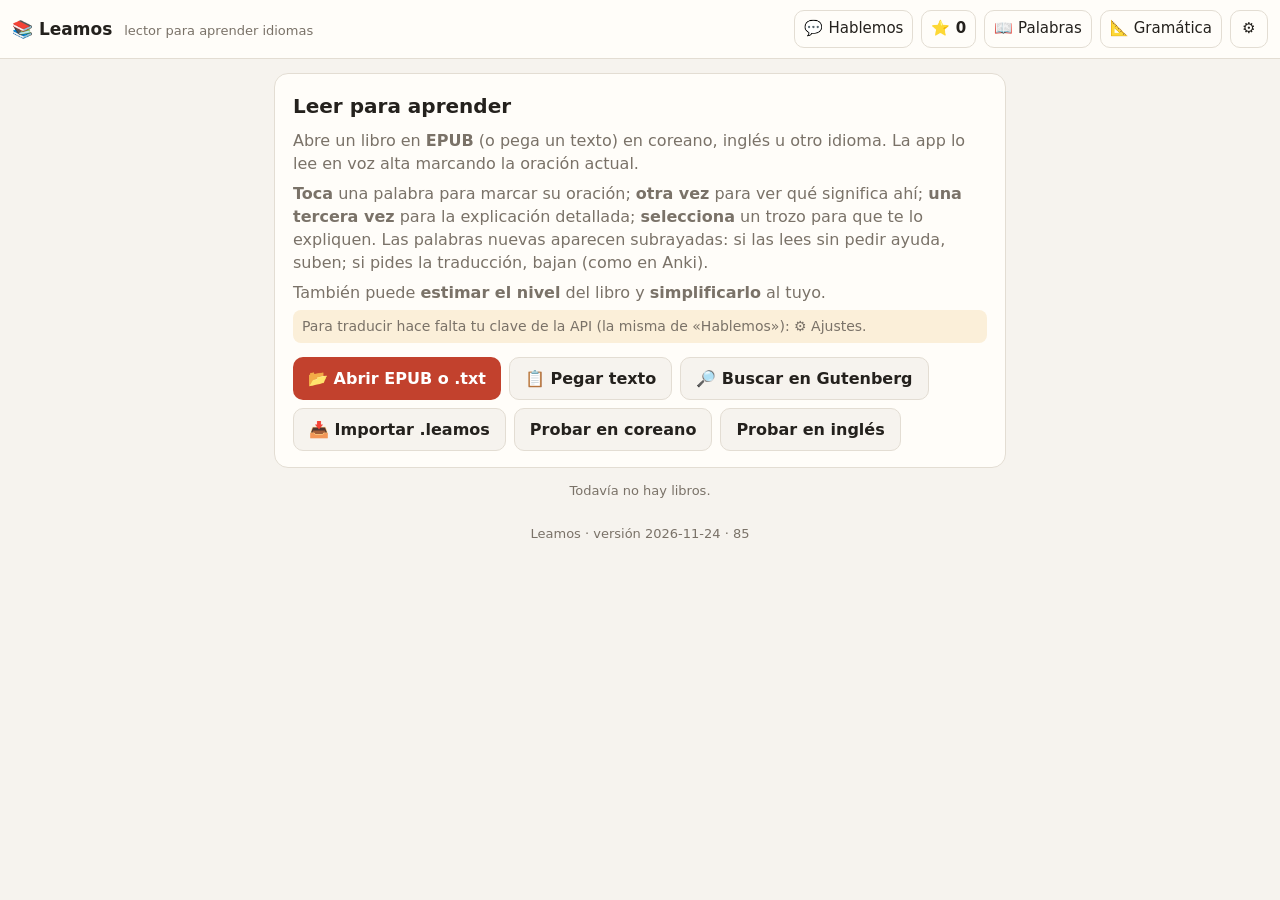
<file: lector.html>
<!doctype html>
<html lang="es">
<head>
<meta charset="utf-8">
<meta name="viewport" content="width=device-width,initial-scale=1,viewport-fit=cover">
<title>Leamos · lector</title>
<link rel="stylesheet" href="comun.css?v=2026-11-14c">
<style>
header select{height:38px;border:1px solid var(--line);border-radius:10px;background:var(--card);padding:0 6px;max-width:34vw;min-width:0;font-size:14px}
@media (max-width:480px){header{gap:5px;padding:8px}header .ib{min-width:34px;height:36px;padding:0 5px}header select{flex:1 1 0;max-width:none;padding:0 3px}header .sp{display:none}}

#view{flex:1;overflow-y:auto;position:relative}
/* la parte de arriba se va desvaneciendo: la vista se queda un poco más abajo (lo que se desvanece ya se leyó) */
#view.fade{-webkit-mask-image:linear-gradient(to bottom,rgba(0,0,0,.05) 0,#000 var(--fade,22%));mask-image:linear-gradient(to bottom,rgba(0,0,0,.05) 0,#000 var(--fade,22%))}
/* biblioteca */
.lib{max-width:760px;margin:0 auto;padding:14px 14px 40px}
.welcome{background:var(--card);border:1px solid var(--line);border-radius:14px;padding:16px 18px;margin-bottom:14px}
.welcome h2{margin:.1em 0 .4em;font-size:20px}
.welcome p{margin:.4em 0;color:var(--muted)}
.book{background:var(--card);border:1px solid var(--line);border-radius:12px;padding:12px 14px;margin-bottom:10px;display:flex;gap:12px;align-items:center}
.book .cov{width:46px;height:64px;border-radius:6px;background:var(--accent-soft);display:flex;align-items:center;justify-content:center;font-size:22px;flex:none}
.book .info{flex:1;min-width:0}
.book h3{margin:0;font-size:17px;white-space:nowrap;overflow:hidden;text-overflow:ellipsis}
.book .meta{font-size:13px;color:var(--muted)}
.badge{display:inline-block;font-size:12px;border-radius:6px;padding:1px 7px;background:var(--new-soft);color:var(--new);margin-right:4px}
.badge.lv{background:var(--accent-soft);color:var(--accent)}

/* lectura */
#book{max-width:700px;margin:0 auto;padding:18px 18px 45vh}
#book .chtitle{font-size:22px;margin:.2em 0 1em;color:var(--muted);font-weight:600}
.para{font-size:var(--fs);line-height:2.15;margin:0 0 .9em}
h3.para{font-size:calc(var(--fs) * 1.15);line-height:1.6;margin:1.2em 0 .7em}
#book[lang=ko] .para{word-break:keep-all}
.s{border-radius:6px;transition:background .2s;padding:3px 0;-webkit-box-decoration-break:clone;box-decoration-break:clone}
.s.cur{background:var(--cur)}
.w{cursor:pointer;border-radius:4px;touch-action:manipulation;transition:background .15s}
/* en el celular el hover queda pegado tras tocar: solo con mouse */
@media (hover:hover){.w:hover{background:var(--accent-soft)}}
.w.new{text-decoration:underline 2px var(--new);text-underline-offset:5px}
/* chino: el pinyin debajo de cada carácter (en un atributo: no entra en el texto de la palabra) */
.hz{display:inline-flex;flex-direction:column;align-items:center;line-height:1.15}
.hz::after{content:attr(data-py);font-size:.52em;padding:0 .1em;color:var(--muted);line-height:1.1;letter-spacing:0;font-family:system-ui,sans-serif}
#book.py .para{line-height:2.3}
/* la traducción de la oración que marcaste tocándola, escrita debajo */
.blank{display:inline-block;border-bottom:2px solid var(--muted);color:transparent;min-width:2em;margin:0 2px}
.trl-l{position:absolute;white-space:nowrap;font-size:calc(var(--fs) * .55);line-height:1.15;color:var(--muted);pointer-events:none;font-family:system-ui,sans-serif}
#book{position:relative}
/* ocultar (sin mover el texto): todo, o en las palabras que ya sabes; la oración marcada siempre lo muestra */
#book.nopy .hz::after,#book.pyk .w.k .hz::after{visibility:hidden;position:absolute;top:100%;left:50%;transform:translateX(-50%);white-space:nowrap;font-size:.44em;padding:0}
#book.nopy .hz,#book.pyk .w.k .hz{position:relative}
#book .s.cur .hz::after{visibility:visible}
.phrase .hz::after{font-size:.5em}
#book.py .w.new{text-decoration:none}
#book.py .w.new .hz{border-bottom:2px solid var(--new)}
.w.learn{background:rgba(59,130,246,var(--a,.25));border-radius:4px}
@media (prefers-color-scheme:dark){:root:not([data-theme="light"]) .w.learn{background:rgba(96,165,250,var(--a,.25))}}
:root[data-theme="dark"] .w.learn{background:rgba(96,165,250,var(--a,.25))}
.w.speaking{background:var(--accent-soft)}
.w.peeked{text-decoration-color:var(--accent)}
.w.won{animation:won 1.8s ease-out}
#hStars{font-weight:600;white-space:nowrap;cursor:pointer}
/* la estrella del contador: grande, arriba a la derecha del texto, con el número dentro */
#starBadge{position:fixed;right:12px;top:calc(66px + env(safe-area-inset-top));z-index:12;width:64px;height:64px;border:none;background:none;padding:0;cursor:pointer;filter:drop-shadow(0 2px 4px rgba(0,0,0,.25))}
#starBadge svg{position:absolute;inset:0;width:100%;height:100%}
#starBadge polygon{fill:#ffc928;stroke:#e0a400;stroke-width:3;stroke-linejoin:round}
#starBadge .n{position:absolute;left:0;right:0;top:52%;transform:translateY(-50%);text-align:center;font-weight:800;font-size:17px;color:#5a4300;line-height:1}
#starBadge.neg polygon{fill:#ffd9d2;stroke:#d36a55}
#starBadge.bump{animation:bump2 .6s}
#starBadge.drop{animation:drop .7s}
@keyframes bump2{30%{transform:scale(1.3) rotate(-8deg)}60%{transform:scale(.95) rotate(4deg)}}
.fly{position:fixed;z-index:40;pointer-events:none;font-size:24px;line-height:1;will-change:transform}
.fly.minus{color:#d32f2f;font-weight:800;font-size:22px;text-shadow:0 0 6px #fff,0 0 10px #ffcdd2}
#hStars.bump{animation:bump .6s}
#hStars.drop{animation:drop .7s}
@keyframes drop{20%,60%{transform:translateX(-4px);background:#f6d0c8;color:#9a2b18}40%,80%{transform:translateX(4px)}}
@keyframes bump{30%{transform:scale(1.35);background:#ffe9a0}}
@keyframes won{0%{background:#ffd54a;box-shadow:0 0 0 4px #ffd54a88}60%{background:#ffe9a0}100%{background:transparent;box-shadow:none}}
.chend{text-align:center;margin:30px 0;color:var(--muted)}
.cutline{border-top:2px dashed var(--muted);opacity:.5;margin:14px 0 4px;font-size:11px;color:var(--muted);text-align:right;padding-top:2px}
.placeholder{background:var(--card);border:1px dashed var(--line);border-radius:12px;padding:18px;text-align:center;color:var(--muted);margin:20px 0}

#selbtn{position:fixed;z-index:31;transform:translate(-50%,-100%)}

#trbox{padding:8px 14px;background:var(--card);border-top:1px solid var(--line);font-size:15px;max-height:30dvh;overflow-y:auto}
#trbox .lab{font-size:11px;text-transform:uppercase;letter-spacing:.06em;color:var(--muted)}
#trbox p{margin:2px 0 6px}
#player{display:flex;align-items:center;gap:8px;padding:8px 12px calc(10px + env(safe-area-inset-bottom));background:var(--card);border-top:1px solid var(--line)}
#player .big{width:50px;height:50px;border-radius:50%;border:none;background:var(--accent);color:#fff;font-size:22px;flex:none}
#player .ib{height:42px;min-width:42px}
#player .grow{flex:1;min-width:0;font-size:12px;color:var(--muted);text-align:right;white-space:nowrap;overflow:hidden;text-overflow:ellipsis}

.chip.on{background:var(--accent);color:#fff;border-color:var(--accent)}

/* ficha de palabra / explicación */
#sheet .phrase{font-size:21px;line-height:1.6}

/* paneles */
.box{background:var(--card);border:1px solid var(--line);border-radius:12px;padding:12px 14px;margin-bottom:12px}
.box h3{margin:0 0 6px;font-size:16px}
.field textarea{width:100%;padding:9px 11px;border:1px solid var(--line);border-radius:10px;background:var(--card);color:var(--fg);font:inherit;min-height:180px;resize:vertical}
.ent{background:var(--card);border:1px solid var(--line);border-radius:10px;padding:8px 12px;margin-bottom:6px;cursor:pointer}
.ent .top{display:flex;align-items:center;gap:8px}
.ent .top .lem{font-size:19px;font-weight:600}
.ent .top .g{flex:1;min-width:0;color:var(--muted);white-space:nowrap;overflow:hidden;text-overflow:ellipsis}
.ent .bar{margin-top:5px}
.filters{display:flex;gap:6px;flex-wrap:wrap;margin:8px 0 12px}
.stats{display:grid;grid-template-columns:repeat(4,1fr);gap:8px;margin:8px 0}
.stats div{background:var(--card);border:1px solid var(--line);border-radius:10px;padding:8px;text-align:center}
.stats b{display:block;font-size:20px}
.prog{font-size:14px;margin:6px 0}
@media (max-width:520px){header h1 small,.ib .lbl,#player .grow{display:none}}
</style>
</head>
<body>
<header id="hdr"></header>
<main id="view"></main>
<button id="starBadge" hidden title="Aprendidas hoy (descontando las que bajaron de 100 %) · toca para ver la lista"><svg viewBox="0 0 100 100" aria-hidden="true"><polygon points="50,4 62,37 97,38 69,59 80,94 50,73 20,94 31,59 3,38 38,37"/></svg><span class="n">0</span></button>
<div id="trbox" hidden></div>
<footer id="player" hidden>
  <button class="ib" id="pPrev" title="Oración anterior (←)">⏮</button>
  <button class="big" id="pPlay" title="Leer en voz alta (espacio)">▶</button>
  <button class="ib" id="pNext" title="Siguiente oración (→)">⏭</button>
  <button class="ib" id="pRate" title="Velocidad de la voz">1×</button>
  <button class="ib" id="pTr" title="Explicar en detalle la oración marcada (T)">🎓<span class="lbl">Detalle</span></button>
  <button class="ib" id="pOrig" title="Ver el párrafo original" hidden>¶<span class="lbl">Original</span></button>
  <span class="grow" id="pInfo"></span>
</footer>
<button class="btn" id="selbtn" hidden>🎓 Explicar</button>
<input type="file" id="file" accept=".epub,.txt,application/epub+zip,text/plain" hidden>
<input type="file" id="fileImp" hidden>
<div id="veil" hidden></div>
<div id="sheet" hidden></div>
<div id="panel" hidden><div class="ph"><h2 id="ptitle"></h2><button class="ib" id="pclose">✕</button></div><div class="pb" id="pbody"></div></div>

<script src="comun.js?v=2026-11-14c"></script>   <!-- (?v=: cambiarlo cuando cambie comun.js/css, para que el navegador no use una copia vieja) -->
<script>
'use strict';
/* =====================================================================
   Leamos: lector de libros para aprender idiomas (app hermana de «Hablemos coreano»).
   Lee en voz alta marcando la oración actual, traduce la palabra que tocas, sigue
   cuánto sabes de cada palabra (como Anki) y simplifica el libro a tu nivel.
   Todo vive en el navegador: la clave y el diccionario en localStorage (compartidos con
   «Hablemos» en el mismo sitio), los libros en IndexedDB.
   ===================================================================== */

const APP_VERSION = '2026-11-24 · 85';   // (subir en cada cambio: se ve en la biblioteca y en Ajustes)
const uid = () => Date.now().toString(36) + Math.random().toString(36).slice(2, 7);
const DAY = 864e5;

/* ---------- idiomas y niveles ---------- */
const LANGS = {
  ko: { name: 'coreano', native: '한국어', extra: 'Hanja' },
  en: { name: 'inglés', native: 'English', extra: 'Pronunciación' },
  ja: { name: 'japonés', native: '日本語', extra: 'Lectura' },
  zh: { name: 'chino', native: '中文', extra: 'Pinyin' },
  fr: { name: 'francés', native: 'Français', extra: 'Pronunciación' },
  de: { name: 'alemán', native: 'Deutsch', extra: 'Pronunciación' },
  it: { name: 'italiano', native: 'Italiano', extra: 'Pronunciación' },
  pt: { name: 'portugués', native: 'Português', extra: 'Pronunciación' }
};
const CEFR = ['A1', 'A2', 'B1', 'B2', 'C1', 'C2'];
const lvIdx = c => CEFR.indexOf(c);
const lvLabel = (lang, c) => !c ? '—' : lang === 'ko' ? `${c} · TOPIK ${lvIdx(c) + 1}` : c;
const CJK = l => l === 'ja' || l === 'zh';

/* ---------- ajustes (la clave es la misma de «Hablemos») ---------- */
const HAB = load('hab-set', {});
const DEFAULT_SET = { chatModel: HAB.chatModel || 'claude-haiku-5-5', defModel: HAB.defModel || 'claude-opus-5-5', simpModel: HAB.chatModel || 'claude-haiku-5-5',
  myLevel: { ko: 'A2', en: 'B1' }, rate: 0.9, voices: {}, autoAnalyze: true, autoSpeakWord: true, fs: 20, theme: HAB.theme || '', showTr: false };
const S = Object.assign({}, DEFAULT_SET, load('lec-set', {}));
const saveSet = () => save('lec-set', S);
let USAGE = load('lec-usage', {});
const myLevel = lang => S.myLevel[lang] || 'A2';
function applyLook(){ document.documentElement.style.setProperty('--fs', S.fs + 'px'); if (S.theme) document.documentElement.dataset.theme = S.theme; else delete document.documentElement.dataset.theme; }
applyLook();
// si se cambia la clave en «Hablemos» (otra pestaña), se usa la nueva
addEventListener('storage', e => {
  if (e.key === 'hab-keys') Object.assign(KEYS, load('hab-keys', {}));
  if (e.key === dictKey(DLANG)) { const cur = load(e.key, {}); for (const l of DIRTY) if (DICT[l]) cur[l] = DICT[l]; DICT = cur; }
});

/* ---------- diccionario por idioma (el coreano es el mismo de «Hablemos») ---------- */
const dictKey = lang => lang === 'ko' ? 'hab-dict' : 'lec-dict-' + lang;
let DLANG = 'ko', DICT = load(dictKey('ko'), {});
const DIRTY = new Set(); let dictTimer = 0;
function useDict(lang){ if (lang === DLANG) return; flushDict(); DLANG = lang; DICT = load(dictKey(lang), {}); }
function touch(lemma){ DIRTY.add(lemma); clearTimeout(dictTimer); dictTimer = setTimeout(flushDict, 500); }
// se guardan solo las palabras cambiadas, sobre lo que haya guardado la otra app
function flushDict(){
  clearTimeout(dictTimer); if (!DIRTY.size) return;
  const cur = load(dictKey(DLANG), {});
  for (const l of DIRTY) { if (DICT[l]) cur[l] = DICT[l]; else delete cur[l]; }
  DIRTY.clear(); save(dictKey(DLANG), cur);
  for (const [l, e] of Object.entries(cur)) if (!DICT[l]) DICT[l] = e;
}
addEventListener('pagehide', () => { flushDict(); savePosNow(); });
const SKIP_POS = new Set(['puntuación', 'nombre propio', 'número', 'partícula', 'artículo']);
function lemmaOf(tok, lang = LANG()){
  let l = (tok.lemma || '').trim(); if (!l) return '';
  if (lang !== 'ko' && tok.pos !== 'nombre propio') l = l.toLowerCase();
  return l;
}
function ensureEntry(tok, sentence){
  const l = lemmaOf(tok); if (!l) return null;
  let e = DICT[l];
  if (!e) e = DICT[l] = { lemma: l, pos: tok.pos || 'otro', gloss: tok.gloss || '', status: 'nueva', seen: 0, forms: {}, added: Date.now(), source: 'lector', level: null, detailed: false };
  if (!e.gloss && tok.gloss) e.gloss = tok.gloss;
  e.forms = e.forms || {};
  if (tok.t && tok.t.toLowerCase() !== l.toLowerCase() && !e.forms[tok.t]) e.forms[tok.t] = tok.form || '';
  if (!e.sentence && sentence) e.sentence = sentence.trim();
  touch(l);
  return e;
}

/* ---------- cuánto sabes de cada palabra (0–100 %) ----------
   - Palabra nueva (nunca consultada) que pasas sin pedir su traducción: queda sabida, 100 %.
   - Palabra que ya habías consultado alguna vez y pasas sin pedir traducción: sube 10 puntos (como mucho una vez por minuto).
   - Pedir la traducción de una palabra: si es nueva queda en 0; si no, baja 30 puntos.
   - Ver la traducción o la explicación de una frase: no cambia nada; al pasarla, sus palabras suben igual, salvo las que tocaste.
   El puntaje se guarda como un intervalo (en días) para que lo entienda también «Hablemos»: 100 % = 60 días. */
function srsOf(e){
  if (!e.srs) e.srs = { ivl: e.status === 'conocida' ? 21 : 0, ease: 2.5, due: 0, reps: 0, lapses: 0, last: 0, lapsedAt: 0 };
  return e.srs;
}
const scoreOf = e => { if (!e) return 0; const s = e.srs; if (!s) return e.status === 'conocida' ? 75 : 0; return Math.min(100, Math.round(100 * Math.log(1 + s.ivl) / Math.log(61))); };
// nueva = nunca consultada y todavía sin aprender (una que ya llegó a 100 % pasándola no es nueva)
const isNewWord = e => !e || (!e.lookups && !e.srs?.lapses && scoreOf(e) < 30);
function setScore(e, sc){
  const s = srsOf(e), now = Date.now(), before = scoreOf(e);
  sc = Math.max(0, Math.min(100, Math.round(sc)));
  s.ivl = sc <= 0 ? 0 : Math.pow(61, sc / 100) - 1; s.due = now + s.ivl * DAY; s.last = now;
  if (sc >= 50 && e.status !== 'conocida') { e.status = 'conocida'; e.knownAt = now; }
  if (sc < 30 && e.status === 'conocida' && e.lookups) e.status = 'nueva';
  e.last = now; touch(e.lemma);
  if (before < 100 && scoreOf(e) >= 100) celebrate(e);
  else if (before >= 100 && scoreOf(e) < 100) unlearned(e);
}
// la pasaste sin pedir su traducción
function srsGood(e){
  const s = srsOf(e), now = Date.now();
  if (isNewWord(e)) { if (scoreOf(e) >= 100) return false; learnNow(e); return true; }
  if (now - (s.passAt || 0) < 60e3) return false;             // (la misma palabra varias veces seguidas cuenta una vez)
  s.passAt = now; s.reps++; e.heard = (e.heard || 0) + 1; e.seen = (e.seen || 0) + 1;
  setScore(e, scoreOf(e) + 10); return true;
}
// nueva y sin consultar: sabida
function learnNow(e){
  const s = srsOf(e); s.reps++;
  e.heard = Math.max((e.heard || 0) + 1, 5); e.seen = (e.seen || 0) + 1;
  setScore(e, 100);
}
// pediste su traducción
function srsAgain(e){
  const s = srsOf(e), now = Date.now();
  if (s.lapsedAt && now - s.lapsedAt < 10 * 60e3) return;    // mirarla varias veces seguidas cuenta como una vez
  const fresh = isNewWord(e);
  s.lapsedAt = now; e.lookups = (e.lookups || 0) + 1;
  if (fresh) setScore(e, 0); else { s.lapses++; setScore(e, scoreOf(e) - 30); }
}
function setKnown(e, known){
  if (known) { e.heard = Math.max(e.heard || 0, 5); setScore(e, 100); }
  else { setScore(e, 0); e.status = 'nueva'; touch(e.lemma); }
}
/* ---------- 🎉 palabras aprendidas (llegan a 100 %) ---------- */
let WON = [], wonTimer = 0;
// por día, el neto: aprendidas menos desaprendidas
const STATS = () => load('lec-stats', {});
const todayNet = () => STATS()[today()] || 0;
const totalWon = () => Object.values(DICT).filter(x => scoreOf(x) >= 100).length;
function bumpDay(d){ const st = STATS(); st[today()] = (st[today()] || 0) + d; save('lec-stats', st); }
// cómo y dónde se aprendió (lo fija quien acredita: avanzar, voz, silencio o «Ya la sé»)
let CREDIT_CTX = null;
const HOW = { voz: 'leyendo en voz alta', avance: 'al avanzar de oración', silencio: 'leyendo en silencio, al llegar arriba', marcada: 'marcada «Ya la sé»', ejercicio: 'en los ejercicios del capítulo', consulta: 'pediste su traducción', desmarcada: 'marcada como nueva' };
// lo que pasó hoy con cada palabra: [{ w, t, d: +1|-1, how, text, sc }]
function logDay(entry){
  const all = load('lec-log', {}), day = today();
  for (const k of Object.keys(all)) if (k < day && Object.keys(all).length > 14) delete all[k];   // se guardan unos días
  (all[day] ||= []).unshift({ ...entry, t: Date.now() }); all[day] = all[day].slice(0, 400);
  save('lec-log', all);
}
function celebrate(e){
  bumpDay(1); STAR_PENDING++;
  const ctx = CREDIT_CTX || { how: 'marcada', text: '' };
  logDay({ w: e.lemma, d: 1, how: ctx.how, text: ctx.text, lang: LANG() });
  WON.push({ w: e.lemma, ...ctx }); clearTimeout(wonTimer); wonTimer = setTimeout(showWon, 400);
}
// el contador ⭐: las aprendidas hoy, descontando las que se desaprendieron (empieza en 0 cada día)
// (lo que todavía va volando no se cuenta: el contador cambia cuando llega cada ⭐ o −1)
let STAR_PENDING = 0;
const starText = () => '⭐ ' + (todayNet() - STAR_PENDING);
function updateStars(anim){
  const b = $('starBadge'), n = todayNet() - STAR_PENDING;
  b.querySelector('.n').textContent = n; b.querySelector('.n').style.fontSize = String(n).length > 2 ? '14px' : '17px'; b.classList.toggle('neg', n < 0);
  for (const st of [$('hStars'), b]) if (st) {
    if (st.id === 'hStars') st.textContent = starText();
    if (anim) { st.classList.remove('bump', 'drop'); void st.offsetWidth; st.classList.add(anim); }
  }
}
// una palabra que estaba al 100 % bajó (pediste su traducción)
function unlearned(e){
  bumpDay(-1); STAR_PENDING--;
  logDay({ w: e.lemma, d: -1, how: CREDIT_CTX?.how || 'consulta', text: e.sentence || '', sc: scoreOf(e), lang: LANG() });
  // un −1 rojo vuela desde la palabra tocada hasta el contador, que descuenta al llegar
  setTimeout(() => {
    const from = (TIP_EL?.isConnected && TIP_EL) || visibleWord(e.lemma) || (SHEET && $('sheet')) || null;
    flyToCounter(from, '−1', 'minus', () => { STAR_PENDING++; updateStars('drop'); });
    toast(`−1 ⭐ «${e.lemma}» bajó a ${scoreOf(e)} % · hoy ${todayNet()}`);
  }, 0);
}
// el contador al que vuelan las estrellas: abajo en el lector, en la cabecera en la biblioteca
const starTarget = () => (!$('starBadge').hidden && $('starBadge')) || $('hStars');
// una palabra de este lema que esté a la vista
function visibleWord(lemma){
  const v = $('view').getBoundingClientRect();
  for (const w of document.querySelectorAll('#book .w')) {
    const t = TOKS.get(w)?.tok; if (!t || lemmaOf(t) !== lemma) continue;
    const r = w.getBoundingClientRect(); if (r.bottom > v.top && r.top < v.bottom) return w;
  }
  return null;
}
// algo (⭐ o −1) vuela en curva desde un elemento hasta el contador; al llegar, onArrive
function flyToCounter(fromEl, text, cls, onArrive, delay = 0){
  const target = starTarget();
  if (!target || !fromEl) { setTimeout(onArrive, delay); return; }
  setTimeout(() => {
    const a = fromEl.getBoundingClientRect(), b = target.getBoundingClientRect();
    const x0 = a.left + a.width / 2, y0 = a.top + a.height / 2, x1 = b.left + b.width / 2, y1 = b.top + b.height / 2;
    const f = document.createElement('span'); f.className = 'fly ' + cls; f.textContent = text;
    f.style.left = x0 + 'px'; f.style.top = y0 + 'px'; document.body.appendChild(f);
    const dx = x1 - x0, dy = y1 - y0;
    const anim = f.animate([
      { transform: 'translate(-50%,-50%) scale(.6)', opacity: 0 },
      { transform: `translate(calc(-50% + ${dx * 0.15}px), calc(-50% + ${-40}px)) scale(1.5)`, opacity: 1, offset: 0.2 },
      { transform: `translate(calc(-50% + ${dx * 0.6}px), calc(-50% + ${dy * 0.45}px)) scale(1.15)`, opacity: 1, offset: 0.6 },
      { transform: `translate(calc(-50% + ${dx}px), calc(-50% + ${dy}px)) scale(.7)`, opacity: 0.9 }
    ], { duration: 950, easing: 'cubic-bezier(.45,0,.55,1)' });
    anim.onfinish = () => { f.remove(); onArrive(); };
  }, delay);
}
// la señal no puede depender de que la palabra esté a la vista (leyendo en silencio ya salió de la pantalla):
// un aviso baja desde arriba con las palabras como fichas, una lluvia de ✨⭐, y el contador ⭐ de la cabecera salta
function showWon(){
  const items = WON; WON = []; if (!items.length) return;
  const list = [...new Set(items.map(x => x.w))], n = items.length;
  // directo a la estrella: cada palabra destella y su ⭐ vuela al contador (los detalles, en la lista de hoy)
  const set = new Set(list);
  document.querySelectorAll('#book .w').forEach(w => { const t = TOKS.get(w)?.tok; if (t && set.has(lemmaOf(t))) { w.classList.add('won'); setTimeout(() => w.classList.remove('won'), 1800); } });
  const flights = list.slice(0, 10);
  flights.forEach((w, i) => {
    const take = i === flights.length - 1 ? n - (flights.length - 1) : 1;   // la última suma las que no volaron
    setTimeout(() => {
      const from = visibleWord(w) || $('player');
      flyToCounter(from, '⭐', 'star', () => { STAR_PENDING = Math.max(0, STAR_PENDING - take); updateStars('bump'); });
    }, 120 + i * 140);
  });
}
// cómo se marca cada palabra: nueva → subrayada en verde; aprendiendo (ya la consultaste y no llega a 100 %) →
// fondo azul, más fuerte cuanto menos la sabes; sabida (100 %) → sin marca
function wordClass(tok){
  if (!tok.lemma || SKIP_POS.has(tok.pos)) return '';
  const e = DICT[lemmaOf(tok)];
  if (!e) return tok.cefr && lvIdx(tok.cefr) >= lvIdx(myLevel(LANG())) ? 'new' : '';
  if (!e.srs && e.status === 'conocida') return '';
  const sc = scoreOf(e);
  if (sc >= 100) return '';
  return isNewWord(e) ? 'new' : 'learn';
}
// la opacidad del azul: 0 % → fuerte, cerca de 100 % → casi nada
const learnAlpha = tok => { const e = DICT[lemmaOf(tok)]; return (0.08 + 0.34 * (1 - scoreOf(e) / 100)).toFixed(2); };


/* ---------- libros en IndexedDB ----------
   books: datos del libro y posición · text: cada capítulo · simp: capítulos simplificados · ana: análisis de cada párrafo
   expl: explicaciones guardadas (para no volver a pagarlas) */
let DBP = null;
function db(){
  if (!DBP) DBP = new Promise((ok, ko) => {
    // v2: expl guarda las explicaciones del modelo caro (palabra en su oración y trozos seleccionados)
    const r = indexedDB.open('leamos', 3);   // v3: audio (voz de OpenAI ya generada)
    r.onupgradeneeded = () => {
      const d = r.result, has = n => d.objectStoreNames.contains(n);
      if (!has('books')) d.createObjectStore('books', { keyPath: 'id' });
      for (const s of ['text', 'simp', 'ana', 'expl', 'audio']) if (!has(s)) d.createObjectStore(s, { keyPath: 'k' });
    };
    r.onsuccess = () => {
      const d = r.result;
      // al volver de segundo plano (sobre todo en el celular) el sistema puede cerrar la conexión: se olvida y se reabre
      d.onclose = () => { if (DBP) DBP = null; };
      d.onversionchange = () => { d.close(); DBP = null; };
      ok(d);
    };
    r.onerror = () => { DBP = null; ko(r.error); };
  });
  return DBP;
}
const dbLost = e => /InvalidState|UnknownError|TransactionInactive|connection|closing|closed|lost/i.test((e?.name || '') + ' ' + (e?.message || ''));
const req = r => new Promise((ok, ko) => { r.onsuccess = () => ok(r.result); r.onerror = () => ko(r.error); });
async function idb(store, mode, fn){
  for (let a = 0; ; a++) {
    try { const d = await db(); return await req(fn(d.transaction(store, mode).objectStore(store))); }
    catch (e) { if (a >= 2 || !dbLost(e)) throw e; DBP = null; await new Promise(r => setTimeout(r, 200)); }   // conexión perdida: se reabre
  }
}
const dbGet = (s, k) => idb(s, 'readonly', o => o.get(k));
const dbPut = (s, v) => idb(s, 'readwrite', o => o.put(v));
const dbAll = s => idb(s, 'readonly', o => o.getAll());
const dbPrefix = (s, p) => idb(s, 'readonly', o => o.getAll(IDBKeyRange.bound(p, p + '￿')));
const dbDelPrefix = (s, p) => idb(s, 'readwrite', o => o.delete(IDBKeyRange.bound(p, p + '￿')));
const dbDel = (s, k) => idb(s, 'readwrite', o => o.delete(k));
// muchos registros en una sola transacción (importar un libro)
async function dbPutMany(store, list){
  if (!list?.length) return;
  for (let a = 0; ; a++) {
    try {
      const d = await db();
      return await new Promise((ok, ko) => { const tx = d.transaction(store, 'readwrite'), o = tx.objectStore(store); for (const r of list) o.put(r); tx.oncomplete = () => ok(); tx.onerror = () => ko(tx.error); tx.onabort = () => ko(tx.error || new Error('transacción abortada')); });
    } catch (e) { if (a >= 2 || !dbLost(e)) throw e; DBP = null; }
  }
}

/* ---------- abrir un EPUB (es un zip: se descomprime con lo que trae el navegador) ---------- */
async function unzip(buf){
  const dv = new DataView(buf), u8 = new Uint8Array(buf), td = new TextDecoder();
  let eocd = -1;
  for (let i = buf.byteLength - 22; i >= Math.max(0, buf.byteLength - 65557); i--) if (dv.getUint32(i, true) === 0x06054b50) { eocd = i; break; }
  if (eocd < 0) throw new Error('no parece un EPUB (no es un zip)');
  const n = dv.getUint16(eocd + 10, true); let p = dv.getUint32(eocd + 16, true);
  const files = {};
  for (let i = 0; i < n && dv.getUint32(p, true) === 0x02014b50; i++) {
    const method = dv.getUint16(p + 10, true), csize = dv.getUint32(p + 20, true), nl = dv.getUint16(p + 28, true), el = dv.getUint16(p + 30, true), cl = dv.getUint16(p + 32, true), off = dv.getUint32(p + 42, true);
    files[td.decode(u8.subarray(p + 46, p + 46 + nl))] = { method, csize, off };
    p += 46 + nl + el + cl;
  }
  const lower = {}; for (const k of Object.keys(files)) lower[k.toLowerCase()] = k;
  return {
    async text(name){
      const f = files[name] || files[lower[name.toLowerCase()]]; if (!f) throw new Error('falta ' + name + ' en el EPUB');
      const start = f.off + 30 + dv.getUint16(f.off + 26, true) + dv.getUint16(f.off + 28, true);
      const data = u8.subarray(start, start + f.csize);
      if (f.method === 0) return td.decode(data);
      if (f.method !== 8) throw new Error('compresión no soportada');
      if (!('DecompressionStream' in window)) throw new Error('este navegador no puede descomprimir EPUB (actualízalo)');
      const out = await new Response(new Blob([data]).stream().pipeThrough(new DecompressionStream('deflate-raw'))).arrayBuffer();
      return td.decode(out);
    }
  };
}
function parseXML(s, type = 'application/xml'){
  let d = new DOMParser().parseFromString(s, type);
  if (d.getElementsByTagName('parsererror').length) d = new DOMParser().parseFromString(s, 'text/html');
  return d;
}
function joinPath(base, href){
  const parts = (base + decodeURIComponent(href.split('#')[0])).split('/'), out = [];
  for (const x of parts) { if (x === '..') out.pop(); else if (x !== '.' && x !== '') out.push(x); }
  return out.join('/');
}
const dirOf = p => p.includes('/') ? p.replace(/[^/]*$/, '') : '';
const BLOCK = new Set(['p','h1','h2','h3','h4','h5','h6','li','blockquote','dd','dt','pre','div','td','th','figcaption','section','article','tr','ul','ol','table','tbody','aside','header','footer','nav','figure','hr','main']);
// los párrafos de un capítulo: cada bloque de texto que no contiene otros bloques
function blocksOf(doc){
  const body = doc.body || doc.getElementsByTagName('body')[0] || doc.documentElement;
  for (const t of ['rt', 'rp', 'script', 'style']) [...body.getElementsByTagName(t)].forEach(x => x.remove());
  [...body.getElementsByTagName('br')].forEach(x => x.replaceWith('\n'));
  const out = [];
  const push = (text, h) => {
    for (const piece of text.split(/\n\s*\n/)) {
      const t = piece.replace(/\s+/g, ' ').trim();
      if (t && /[\p{L}\p{N}]/u.test(t)) out.push({ t, h });
    }
  };
  const walk = el => {
    let buf = '';
    for (const c of el.childNodes) {
      const isBlock = c.nodeType === 1 && BLOCK.has((c.localName || '').toLowerCase());
      if (isBlock) { if (buf.trim()) push(buf, false); buf = ''; walk(c); }
      else if (c.nodeType === 1 || c.nodeType === 3) buf += c.textContent;
    }
    if (buf.trim()) push(buf, /^h[1-6]$/i.test(el.localName || ''));
  };
  walk(body);
  return out;
}
// los párrafos muy largos se parten (en oraciones) para que el análisis sea rápido
function splitLong(blocks, lang){
  const out = [];
  for (const b of blocks) {
    if (b.t.length <= 900) { out.push(b); continue; }
    let cur = '';
    for (const s of splitSents(b.t, lang)) { if (cur && (cur + s).length > 700) { out.push({ t: cur.trim(), h: false }); cur = ''; } cur += s; }
    if (cur.trim()) out.push({ t: cur.trim(), h: false });
  }
  return out;
}
function guessLang(text){
  if (/[가-힣]/.test(text)) return 'ko';
  if (/[぀-ヿ]/.test(text)) return 'ja';
  if (/[一-鿿]/.test(text)) return 'zh';
  if (/\b(le|la|les|des|est|une|que|dans)\b/i.test(text) && /[éèàç]/.test(text)) return 'fr';
  if (/\b(der|die|das|und|nicht|ist)\b/i.test(text)) return 'de';
  return 'en';
}
async function parseEpub(file){
  const z = await unzip(await file.arrayBuffer());
  const opfPath = parseXML(await z.text('META-INF/container.xml')).getElementsByTagName('rootfile')[0]?.getAttribute('full-path');
  if (!opfPath) throw new Error('el EPUB no dice dónde está su índice');
  const opf = parseXML(await z.text(opfPath)), base = dirOf(opfPath);
  const meta = tag => opf.getElementsByTagNameNS('*', tag)[0]?.textContent.trim() || '';
  const items = {};
  for (const it of opf.getElementsByTagNameNS('*', 'item')) items[it.getAttribute('id')] = { href: joinPath(base, it.getAttribute('href') || ''), type: it.getAttribute('media-type') || '', props: it.getAttribute('properties') || '' };
  const spineEl = opf.getElementsByTagNameNS('*', 'spine')[0];
  const spine = [...opf.getElementsByTagNameNS('*', 'itemref')].map(r => items[r.getAttribute('idref')]).filter(x => x && /html|xml/.test(x.type));
  // títulos del índice (EPUB 3: nav; EPUB 2: toc.ncx)
  const toc = {};
  try {
    const nav = Object.values(items).find(x => /\bnav\b/.test(x.props));
    if (nav) {
      const d = parseXML(await z.text(nav.href), 'application/xhtml+xml');
      for (const a of d.getElementsByTagName('a')) { const h = a.getAttribute('href'); if (h) { const k = joinPath(dirOf(nav.href), h); if (!toc[k]) toc[k] = a.textContent.replace(/\s+/g, ' ').trim(); } }
    } else {
      const ncx = items[spineEl?.getAttribute('toc')] || Object.values(items).find(x => /ncx/.test(x.type));
      if (ncx) {
        const d = parseXML(await z.text(ncx.href));
        for (const np of d.getElementsByTagNameNS('*', 'navPoint')) {
          const src = np.getElementsByTagNameNS('*', 'content')[0]?.getAttribute('src'), label = np.getElementsByTagNameNS('*', 'text')[0]?.textContent.trim();
          if (src && label) { const k = joinPath(dirOf(ncx.href), src); if (!toc[k]) toc[k] = label; }
        }
      }
    }
  } catch (e) { console.warn('índice:', e.message); }
  let lang = (meta('language') || '').slice(0, 2).toLowerCase();
  const chapters = [];
  for (const it of spine) {
    let blocks;
    try { blocks = blocksOf(parseXML(await z.text(it.href), 'application/xhtml+xml')); } catch (e) { console.warn(it.href, e.message); continue; }
    if (!blocks.length) continue;
    if (!LANGS[lang]) lang = guessLang(blocks.map(b => b.t).join(' ').slice(0, 3000));
    blocks = splitLong(blocks, lang);
    const head = blocks.find(b => b.h)?.t;
    chapters.push({ title: toc[it.href] || head || blocks[0].t.slice(0, 40), blocks });
  }
  if (!chapters.length) throw new Error('no encontré texto en el EPUB');
  return { title: meta('title') || file.name.replace(/\.epub$/i, ''), author: meta('creator'), lang: LANGS[lang] ? lang : 'en', chapters };
}
// texto pegado o .txt: párrafos separados por líneas en blanco; capítulos si hay líneas como «Capítulo 3», «Chapter 3» o «제3장»
function parseText(text, title){
  text = text.replace(/^\uFEFF/, '');
  const lines = text.replace(/\r/g, '').split(/\n\s*\n|\n(?=\s*(?:(?:chapter|cap[ií]tulo|part|parte)\s+\S|제\s*\d+\s*[장화부]))/i).map(s => s.replace(/\s+/g, ' ').trim()).filter(Boolean);
  const lang = guessLang(text.slice(0, 3000));
  const isHead = s => s.length < 80 && (/^(chapter|cap[ií]tulo|part|parte)\s+([\dIVXLC]+|one|two|three|uno|dos|tres)\b/i.test(s) || /^제\s*\d+\s*[장화부]/.test(s) || /^(\d+|[IVXLC]+)\.?$/.test(s));
  const chapters = []; let cur = null;
  for (const t of lines) {
    if (isHead(t) || !cur || cur.blocks.length >= 80) { cur = { title: isHead(t) ? t : chapters.length ? `Parte ${chapters.length + 1}` : 'Inicio', blocks: [] }; chapters.push(cur); if (isHead(t)) { cur.blocks.push({ t, h: true }); continue; } }
    cur.blocks.push({ t, h: false });
  }
  chapters.forEach(c => c.blocks = splitLong(c.blocks, lang));
  // un índice al principio («CHAPTER I», «CHAPTER II»…) deja capítulos con solo el título: se quitan
  const full = chapters.filter(c => c.blocks.some(b => !b.h));
  if (full.length) chapters.splice(0, chapters.length, ...full);
  return { title: title || (lines[0] || 'Texto').slice(0, 50), author: '', lang, chapters };
}
// los libros de Project Gutenberg traen la licencia al principio y al final: se deja solo el texto del libro
function cleanGutenberg(chapters){
  const all = chapters.flatMap((c, ci) => c.blocks.map((b, bi) => ({ ci, bi, t: b.t })));
  const st = all.findIndex(x => /\*{3}\s*START OF (THE|THIS) PROJECT GUTENBERG/i.test(x.t));
  const en = all.findIndex(x => /\*{3}\s*END OF (THE|THIS) PROJECT GUTENBERG/i.test(x.t));
  if (st < 0 && en < 0) return chapters;
  const keep = new Set(all.filter((x, i) => (st < 0 || i > st) && (en < 0 || i < en)).map(x => x.ci + ':' + x.bi));
  const out = chapters.map((c, ci) => ({ ...c, blocks: c.blocks.filter((b, bi) => keep.has(ci + ':' + bi)) })).filter(c => c.blocks.length);
  return out.length ? out : chapters;
}
async function saveNewBook(b){
  b.chapters = cleanGutenberg(b.chapters);
  const id = uid();
  const meta = { id, title: b.title, author: b.author, lang: b.lang, added: Date.now(), last: Date.now(), level: null, versions: {},
    chapters: b.chapters.map(c => ({ title: c.title, n: c.blocks.length, chars: c.blocks.reduce((a, x) => a + x.t.length, 0) })), pos: { ver: 'o', ch: 0, p: 0, s: 0 } };
  for (let i = 0; i < b.chapters.length; i++) {
    const c = b.chapters[i];
    await dbPut('text', { k: `${id}|${i}`, paras: c.blocks.map(x => x.t), heads: c.blocks.map((x, j) => x.h ? j : -1).filter(j => j >= 0) });
  }
  await dbPut('books', meta);
  return meta;
}
const bookChars = b => b.chapters.reduce((a, c) => a + c.chars, 0);

/* ---------- oraciones ---------- */
function splitSents(t, lang){
  const END = '.!?。！？…', CLOSE = '"\'”’»」』)]）', out = []; let start = 0;
  for (let i = 0; i < t.length; i++) {
    if (!END.includes(t[i])) continue;
    let j = i + 1; while (j < t.length && (END.includes(t[j]) || CLOSE.includes(t[j]))) j++;
    if (j < t.length && !/\s/.test(t[j]) && !'。！？'.includes(t[i])) { i = j - 1; continue; }
    if (t[i] === '.' && lang !== 'ko' && /(?:\b(?:Mr|Mrs|Ms|Dr|St|Sr|Jr|Prof|vs|etc|Mme|Mlle|Sra|Srta)|\b\p{Lu})$/u.test(t.slice(start, i))) { i = j - 1; continue; }
    while (j < t.length && /\s/.test(t[j])) j++;
    out.push(t.slice(start, j)); start = j; i = j - 1;
  }
  if (start < t.length) out.push(t.slice(start));
  // lo que no tiene letras se pega a la oración anterior
  const res = [];
  for (const s of out) { if (res.length && !/[\p{L}\p{N}]/u.test(s)) res[res.length - 1] += s; else res.push(s); }
  return res.length ? res : [t];
}

/* ---------- la IA (misma clave que «Hablemos») ---------- */
const SIMP_MODELS = [['claude-sonnet-5-5','Claude Sonnet 5.5 · natural; recomendado para A1–A2'],['claude-haiku-5-5','Claude Haiku 5.5 · el más barato'],['claude-opus-5-5','Claude Opus 5.5 · muy bueno, caro'],['claude-fable-5-1','Claude Fable 5.1 · el más capaz y el más caro'],['gpt-5.4-mini','GPT-5.4 mini · OpenAI']];
const CHECK_MODEL = () => S.checkModel || S.chatModel;   // el que revisa si la simplificación quedó en el nivel
const mname = m => MODELS[m]?.name || m;
const errText = e => e instanceof NoKey ? 'falta la clave de la API (⚙ Ajustes)' : e.message;


/* ---------- gasto estimado ---------- */
const KINDS = [['read', 'Lectura (traducir palabras)'], ['explain', 'Explicaciones'], ['simplify', 'Simplificar'], ['voice', 'Voz (OpenAI, estimado)']];
function recordUsage(kind, model, served, u){ addUsage(USAGE, kind, model, served, u); save('lec-usage', USAGE); }
AI.onUsage = recordUsage;
function usageHTML(){
  const d = today(), month = d.slice(0, 7);
  const sum = f => { const t = {}; for (const [k] of KINDS) t[k] = { n: 0, cost: 0 }; for (const [day, v] of Object.entries(USAGE)) if (f(day)) for (const [k] of KINDS) if (v[k]) { t[k].n += v[k].n; t[k].cost += v[k].cost; } return t; };
  const rows = [['Hoy', sum(x => x === d)], ['Este mes', sum(x => x.startsWith(month))], ['Total', sum(() => true)]];
  return `<div class="conj" style="grid-template-columns:auto repeat(${KINDS.length},1fr);gap:6px 10px;font-size:14px"><span></span>${KINDS.map(k => `<b class="small">${k[1]}</b>`).join('')}
    ${rows.map(([l, t]) => `<b>${l}</b>${KINDS.map(([k]) => `<span>${t[k].n} · ${money(t[k].cost)}</span>`).join('')}`).join('')}</div>
    <div class="small" style="margin-top:6px">Estimación con los tokens que informa la API y los precios publicados (el gasto de las conversaciones está en «Hablemos»).</div>`;
}
// costo aproximado de simplificar un texto
function simpCost(chars, lang, model){
  const pr = PRICES[model]; if (!pr) return null;
  const tin = chars / (lang === 'ko' || CJK(lang) ? 1.4 : 3.8), chunks = Math.ceil(chars / 2500);
  const check = S.simpCheck === false ? 1 : 1.35;   // la revisión del nivel y las reescrituras
  return ((tin + chunks * 1200) * pr[0] + tin * 1.0 * pr[1]) * check / 1e6;
}

/* ---------- esquemas ---------- */
// cada palabra llega como un texto compacto «palabra|lema|categoría|significado|forma|nivel» (la mitad de tokens que un objeto)
const POS_CODE = { n: 'sustantivo', v: 'verbo', adj: 'adjetivo', adv: 'adverbio', pron: 'pronombre', num: 'número', part: 'partícula', prep: 'preposición', conj: 'conjunción', art: 'artículo', det: 'determinante', expr: 'expresión', prop: 'nombre propio', otro: 'otro' };
// la traducción de cada oración (es) solo se pide si está activado 文
const anaSchema = withEs => obj({ sentences: { type: 'array', items: obj({ t: { type: 'array', items: STR }, ...(withEs ? { es: STR } : {}) }) } });
const TR_SCHEMA = obj({ es: { type: 'array', items: STR } });
function parseTok(str){
  const [t, l, p, g, f, c] = String(str).split('|').map(x => (x || '').trim());
  if (!t || !/[\p{L}\p{N}]/u.test(t)) return null;
  return { t, lemma: l || '', pos: POS_CODE[p] || POS_CODE[(p || '').toLowerCase()] || 'otro', gloss: g || '', form: f || '', cefr: CEFR.includes(c) ? c : '-' };
}
// lo que ya llegó de una respuesta que todavía se está escribiendo: [{ t: [textos completos], es }]
function partialSentences(raw){
  const out = []; let i = 0;
  const str = j => {   // lee un texto JSON que empieza en raw[j] === '"'; devuelve [texto, fin] o null si está incompleto
    let o = '';
    for (let k = j + 1; k < raw.length; k++) {
      const ch = raw[k];
      if (ch === '"') return [o, k + 1];
      if (ch === '\\') { const n = raw[k + 1]; if (n === undefined) return null; if (n === 'u') { const h = raw.substr(k + 2, 4); if (h.length < 4) return null; o += String.fromCharCode(parseInt(h, 16)); k += 5; } else { o += { n: '\n', t: '\t' }[n] ?? n; k++; } continue; }
      o += ch;
    }
    return null;
  };
  while ((i = raw.indexOf('"t"', i)) >= 0) {
    let j = raw.indexOf('[', i); if (j < 0) break;
    const sent = { t: [] }; j++;
    for (;;) {
      while (j < raw.length && /[\s,]/.test(raw[j])) j++;
      if (raw[j] !== '"') break;
      const r = str(j); if (!r) break;
      sent.t.push(r[0]); j = r[1];
    }
    const m = raw.slice(j).match(/^\s*\]\s*,\s*"es"\s*:\s*/);
    if (m) { const r = str(j + m[0].length); if (r) sent.es = r[0]; }
    out.push(sent); i = j;
  }
  return out;
}
// los puntos gramaticales que aparecen en una palabra o un trozo (para la sección de gramática)
const GPOINTS = { type: 'array', items: obj({ pattern: STR, title: STR, desc: STR, level: { type: 'string', enum: CEFR } }) };
const GLESSON_SCHEMA = obj({ explanation: STR, formation: STR, examples: { type: 'array', items: obj({ text: STR, es: STR }) }, mistakes: STR });
const ENTRY = obj({ query: STR, lemma: STR, pos: { type: 'string', enum: POS }, gloss: STR, in_context: STR, meaning: STR, explanation: STR, hanja: STR, irregular: STR,
  conjugations: { type: 'array', items: obj({ form: STR, label: STR }) }, examples: { type: 'array', items: obj({ text: STR, es: STR }) }, related: RELATED, points: GPOINTS });
// explicar un trozo, en dos pedidos a la vez: la traducción (modelo barato, rápida) y la explicación (modelo caro);
// el palabra por palabra sale del análisis del párrafo, que ya está
const PHRASE_TR_SCHEMA = obj({ translation: STR, literal: STR });
const PHRASE_EX_SCHEMA = obj({ explanation: STR, grammar: { type: 'array', items: obj({ point: STR, explanation: STR, pattern: STR, title: STR, desc: STR, level: { type: 'string', enum: CEFR } }) }, tip: STR });
const LEVEL_SCHEMA = obj({ cefr: { type: 'string', enum: CEFR }, range: STR, summary: STR, vocabulary: STR, grammar: STR, advice: STR });
const SIMP_SCHEMA = obj({ paras: { type: 'array', items: STR } });   // (la corrección del nivel: uno por uno)
// al simplificar, cada párrafo dice a qué párrafo original corresponde (se pueden juntar o dividir)
const SIMP_MAP_SCHEMA = obj({ paras: { type: 'array', items: obj({ n: { type: 'integer' }, text: STR }) } });
// nombres y términos fijos para todo el libro (que no cambien de un trozo a otro)
const GLOSS_SCHEMA = obj({ terms: { type: 'array', items: obj({ src: STR, dst: STR, note: STR }) } });
// revisión del nivel: qué oraciones tienen palabras o formas sobre el nivel
const CHECK_SCHEMA = obj({ problems: { type: 'array', items: obj({ para: { type: 'integer' }, words: { type: 'array', items: STR }, grammar: { type: 'array', items: STR } }) } });

/* ---------- instrucciones ---------- */
function lemmaRule(lang){
  if (lang === 'ko') return '- lemma: la forma de diccionario. Verbos y adjetivos terminan en -다 (먹었어요 → 먹다, 추워요 → 춥다, 공부했다 → 공부하다). Un sustantivo con partícula o con la cópula: el sustantivo (학교에 → 학교, 학생이었다 → 학생). Expresiones fijas tal cual.';
  if (lang === 'ja') return '- lemma: la forma de diccionario (verbos y adjetivos en forma básica: 食べました → 食べる), escrita como en el diccionario.';
  if (lang === 'zh') return '- lemma: la palabra tal cual (en chino no hay conjugación).';
  return '- lemma: la forma de diccionario: verbos en infinitivo' + (lang === 'en' ? ' (sin "to")' : '') + ', sustantivos en singular, adjetivos en su forma básica (masculino singular), en minúsculas salvo nombres propios. Si la palabra es parte de una expresión o verbo con partícula (p. ej. "give up", "look forward to"), usa la expresión completa como lemma en cada palabra que la forma.';
}
function anaSystem(lang, withEs){
  const L = LANGS[lang];
  const ex = { ko: '먹었다|먹다|v|comer|-었다: pasado|A1', ja: '食べました|食べる|v|comer|-ました: pasado cortés|A1', zh: '朋友|朋友|n|amigo||A1' }[lang] || 'went|go|v|fue|pasado de go|A1';
  return [
    `Eres profesor de ${L.name} para hispanohablantes. Analizas un párrafo de un libro para una app de lectura: el lector toca una palabra y ve qué significa en ese contexto.`,
    'Recibes las oraciones del párrafo, numeradas. Devuelve en sentences un elemento por oración, en el mismo orden y la misma cantidad:',
    '- t: todas las palabras de la oración en orden, sin omitir ninguna y sin signos de puntuación. Cada palabra es UN texto con 6 campos separados por "|": palabra|lema|categoría|significado|forma|nivel. Ejemplo: "' + ex + '". No uses "|" dentro de los campos.' +
      (lang === 'ko' ? ' En coreano, cada palabra es lo que va entre espacios, con sus partículas y terminaciones pegadas (학교에서, 먹었다).' : '') +
      (CJK(lang) ? ' Separa el texto en palabras (no en caracteres sueltos, salvo que la palabra sea de un carácter).' : ''),
    '  · palabra: el texto EXACTO tal como aparece (mismas letras, mayúsculas y tildes).',
    '  · ' + lemmaRule(lang).replace(/^- /, ''),
    '  · categoría: uno de estos códigos: n (sustantivo), v (verbo), adj (adjetivo' + (lang === 'ko' ? ', incluidos los verbos descriptivos' : '') + '), adv, pron, num, part (partícula), prep, conj, art, det, expr (expresión), prop (nombre propio), otro.',
    '  · significado: en español, EN ESTE CONTEXTO, 1 a 4 palabras.',
    '  · forma: si no está en su forma básica, qué forma es, muy breve' + (lang === 'ko' ? ' (p. ej. "-았다: pasado", "에서: en (lugar)")' : ' (p. ej. "pasado de go", "plural", "participio")') + '; vacío si es la forma básica.',
    '  · nivel: el nivel MCER (A1 a C2) en que normalmente se aprende esa palabra con ese sentido; "-" para nombres propios y números.',
    ...(withEs ? ['- es: traducción natural al español de la oración, en el contexto del párrafo.'] : []),
    'Sé exacto y no inventes.'
  ].join('\n');
}
const pointsRule = what => `- points: los puntos gramaticales que aparecen en ${what} y que vale la pena estudiar (terminaciones, conjugaciones, partículas, conectores, construcciones; no vocabulario). Para cada uno: pattern, el patrón corto y general (p. ej. "-았/었어요", "-(으)ㄹ 수 있다", "present perfect", "pretérito imperfecto"); title, su nombre en español en pocas palabras; desc, una o dos frases: qué expresa y cuándo se usa; level, su nivel MCER. Si coincide con una de las SECCIONES DE GRAMÁTICA YA CREADAS que vienen en el pedido, usa EXACTAMENTE el mismo pattern. [] si no hay ninguno.`;
function defSystem(lang){
  const L = LANGS[lang];
  const extra = { ko: 'los caracteres chinos (hanja) si es una palabra sino-coreana', ja: 'la lectura en hiragana', zh: 'el pinyin con tonos', en: 'la pronunciación en AFI', fr: 'la pronunciación en AFI', de: 'la pronunciación en AFI', it: 'la pronunciación en AFI', pt: 'la pronunciación en AFI' }[lang];
  return [
    `Eres un profesor experto de ${L.name} para hispanohablantes y escribes un diccionario de aprendizaje preciso. El estudiante está leyendo un libro y tocó dos veces una palabra porque quiere entenderla bien.`,
    'Recibes la palabra, la oración donde aparece y, a veces, las oraciones anteriores. Devuelve una entrada:',
    '- query: la palabra tal como la recibiste.',
    lemmaRule(lang),
    '- pos: la categoría.' + (lang === 'ko' ? ' En coreano los «adjetivos» son verbos descriptivos: usa "adjetivo" para ellos.' : ''),
    '- gloss: el significado en 1 a 4 palabras en español.',
    '- meaning: definición clara en español, con los sentidos principales.',
    '- explanation: 2 a 4 frases en español para un estudiante: cuándo se usa, registro, matices, confusiones frecuentes y, si es un verbo, cómo se conjuga.',
    `- hanja: ${extra}, o "".`,
    '- irregular: si es un verbo o adjetivo irregular, de qué tipo y cómo cambia, o "".',
    '- conjugations: para verbos y adjetivos, 6 a 8 formas comunes con su etiqueta en español; para otras categorías, [].',
    `- examples: 2 oraciones de ejemplo cortas y naturales en ${L.name} (text) con su traducción (es).`,
    relatedRule(L.name),
    pointsRule('esa palabra tal como está en la oración (su forma)'),
    '- in_context: explica con detalle (2 a 4 frases) qué significa la palabra EN ESA oración del libro, qué forma tiene y qué aporta (conjugación, partícula, matiz, registro), usando las oraciones anteriores si vienen.',
    'Sé exacto: no inventes formas ni significados.'
  ].join('\n');
}
function phraseTrSystem(lang){
  const L = LANGS[lang];
  return [
    `Eres traductor de ${L.name} al español. Un estudiante que lee un libro seleccionó un trozo. Recibes las oraciones anteriores (contexto), la oración completa y el trozo.`,
    '- translation: traducción natural al español del trozo, en ese contexto (si es solo parte de una oración, que se entienda cómo encaja).',
    `- literal: traducción literal, palabra por palabra, que muestre la estructura del ${L.name}.` + (HIGH_CONTEXT.includes(lang) ? ' Lo que la oración omite (sujeto, objeto…) va entre corchetes: «[yo] compré libro».' : ''),
    'Sé exacto.'
  ].join('\n');
}
function phraseExSystem(lang){
  const L = LANGS[lang];
  return [
    `Eres un profesor experto y cercano de ${L.name} para hispanohablantes. El estudiante está leyendo un libro y seleccionó un trozo porque necesita entenderlo de verdad. La traducción ya la ve aparte: no la repitas; explica.`,
    'Recibes las oraciones anteriores (contexto), la oración completa y el trozo seleccionado. Escribe en español:',
    '- explanation: la explicación principal, detallada y en prosa (2 a 4 párrafos cortos separados por una línea en blanco): qué quiere decir aquí, cómo se construye, las formas gramaticales importantes y por qué se usan, registro, matices, expresiones idiomáticas, lo que en español se diría distinto y cualquier dato cultural útil. Adáptate al nivel del lector.',
    '- grammar: los 1 a 4 puntos gramaticales del trozo que vale la pena estudiar (terminaciones, conjugaciones, partículas, conectores, construcciones; no vocabulario). Para cada uno: point, cómo aparece en el trozo; explanation, cómo se forma y otro ejemplo distinto; pattern, el patrón corto y general (p. ej. "-았/었어요", "-(으)ㄹ 수 있다", "present perfect"); title, su nombre en español en pocas palabras; desc, una o dos frases: qué expresa y cuándo se usa; level, su nivel MCER. Si coincide con una de las SECCIONES DE GRAMÁTICA YA CREADAS que vienen en el pedido, usa EXACTAMENTE el mismo pattern.',
    '- tip: un consejo práctico breve (o "").',
    contextNote(lang),
    'Sé exacto y no inventes.'
  ].filter(Boolean).join('\n');
}
function levelSystem(lang){
  return [
    `Eres un experto en evaluación de textos en ${LANGS[lang].name} para estudiantes de idiomas (MCER${lang === 'ko' ? ' y TOPIK' : ''}). Recibes fragmentos de un libro y estimas el nivel de lector que lo puede leer con comodidad (entendiendo casi todo con poca ayuda).`,
    'Escribe en español:',
    '- cefr: el nivel MCER (A1 a C2).',
    '- range: el rango, p. ej. "B1–B2"' + (lang === 'ko' ? ' y el TOPIK equivalente, p. ej. "B1–B2 (TOPIK 3–4)"' : '') + '.',
    '- summary: 2 o 3 frases sobre la dificultad general del libro.',
    '- vocabulary: cómo es el vocabulario (frecuente, literario, técnico, arcaico, coloquial…), con 3 a 5 ejemplos de palabras difíciles del texto.',
    '- grammar: qué estructuras gramaticales destacan, con ejemplos del texto.',
    '- advice: un consejo para leerlo según el nivel (p. ej. si conviene simplificarlo y a qué nivel).'
  ].join('\n');
}
// lo que se permite en cada nivel (lecturas graduadas)
function levelRules(lang, lvl){
  const i = lvIdx(lvl), ko = lang === 'ko';
  const words = ['las ~800 palabras más frecuentes y cotidianas (familia, casa, comida, tiempo, lugares, acciones básicas)', 'unas 1 500–2 000 palabras frecuentes', 'unas 3 000–4 000 palabras frecuentes', 'vocabulario general amplio; evita solo lo raro, literario o arcaico', 'casi todo el vocabulario; evita solo lo muy raro o arcaico', 'cualquier vocabulario, más claro que el original'][i];
  const len = ['5 a 8 palabras', '6 a 12 palabras', 'hasta unas 15 palabras', 'hasta unas 20 palabras', '', ''][i];
  const out = [`- Vocabulario permitido: ${words}.`];
  if (len) out.push(`- Oraciones cortas: ${len} cada una; una idea por oración. Divide las oraciones largas y evita encadenar subordinadas.`);
  if (i <= 1) out.push('- PUEDES QUITAR descripciones largas, detalles secundarios, comentarios del narrador y comparaciones: conserva los hechos principales, quién hace qué y los diálogos importantes (simplificados). Un párrafo que es solo descripción puede quedar en una sola oración corta. Es preferible quitar un detalle que usar una palabra o una estructura difícil.');
  else if (i === 2) out.push('- Puedes acortar descripciones muy largas, pero conserva los hechos y los diálogos.');
  else out.push('- Conserva casi todo; simplifica solo lo más difícil.');
  if (ko) {
    const g = [
      'Gramática solo de TOPIK 1: -아요/어요, -았/었어요, -(으)ㄹ 거예요, -고, -지만, -아서/어서 (causa), -(으)러 가다, -고 싶다, -(으)세요, 안/못, -(으)ㄹ 수 있다/없다, -지 마세요, y las partículas básicas (이/가, 은/는, 을/를, 에, 에서, 도, 하고, 의, 와/과, (으)로). Modificadores de sustantivo (-는/-(으)ㄴ) solo muy cortos y como mucho uno por oración.',
      'Gramática hasta TOPIK 2: lo de TOPIK 1 más -는/-(으)ㄴ/-(으)ㄹ como modificador simple, -(으)면, -기 때문에, -(으)니까, -는데/-(으)ㄴ데, -(으)ㄴ 후에, -기 전에, -(으)ㄹ 때, -아야/어야 하다, -게 되다, -는 것, -(으)ㄴ 적이 있다, -고 있다.',
      'Gramática hasta TOPIK 3: puedes usar conectores y terminaciones intermedias frecuentes (-도록, -(으)ㄴ/는 것 같다, -다가, -(으)려고, -는 동안, -(으)ㄹ까 봐…) con moderación.',
      '', '', ''][i];
    if (g) out.push('- ' + g);
    if (i <= 2) out.push('- EVITA: -았어야 했다, -(으)ㄹ 수 있었을 것이다, -임에 틀림없다, -(으)ㄹ지도 모르다, -곤 하다, -(으)ㄹ 뻔하다, -듯이, -는 만큼, -더라도, discurso indirecto (-다고 하다/-냐고 묻다: usa cita directa con comillas) y cadenas de modificadores.');
    out.push(i <= 1 ? '- Estilo FIJO en todo el libro: narración y descripción en cortés -아요/어요 (p. ej. «마릴라는 부엌에 있었어요»). En los diálogos, cada personaje mantiene siempre el mismo registro (los adultos entre sí en -아요/어요).'
                    : '- Estilo FIJO en todo el libro: narración en -았다/었다 y diálogos con un registro coherente para cada personaje.');
  } else {
    const g = ['Gramática solo básica: presente y pasado simple, futuro simple, imperativo; sin subjuntivo, condicionales, pasiva ni oraciones de relativo complejas.',
      'Gramática básica-intermedia: presente, pasados frecuentes, futuro, condicional simple, relativos simples; evita subjuntivo complejo, pasiva y estilo indirecto largo.', '', '', '', ''][i];
    if (g) out.push('- ' + g);
    out.push('- Mantén el tiempo verbal de la narración fijo en todo el libro.');
  }
  return out;
}
function simpSystem(src, lang, lvl){
  const L = LANGS[lang], S2 = LANGS[src], tr = src !== lang;
  return [
    tr ? `Eres traductor y editor de lecturas graduadas (libros adaptados para estudiantes). Traduces un fragmento de un libro escrito en ${S2.name} al ${L.name}, adaptado para un lector de nivel ${lvLabel(lang, lvl)} del MCER que aprende ${L.name}.`
       : `Eres editor de lecturas graduadas en ${L.name} (libros adaptados para estudiantes). Reescribes un fragmento de un libro para un lector de nivel ${lvLabel(lang, lvl)} del MCER.`,
    `Devuelve en paras los párrafos ${tr ? 'traducidos' : 'reescritos'}, en orden y escritos en ${L.name}; en cada uno, n es el número del párrafo recibido al que corresponde. Lo normal es uno por cada párrafo recibido, pero si así la escena queda más clara y natural puedes juntar dos o más seguidos en uno (n = el número del primero) o dividir uno largo en varios (repite su n). Que no se pierda ninguno: cada párrafo recibido tiene que quedar dicho en alguno. Nunca cortes una oración entre dos párrafos, y cada línea de diálogo sigue con quien la dice.`,
    '- Conserva la historia: los hechos, quién hace y dice qué, y el tono. No agregues cosas que no están.',
    '- El fragmento puede empezar o terminar a mitad de una escena. El CONTEXTO ANTERIOR y el CONTEXTO SIGUIENTE (si vienen, del original) sirven para que lo que reescribas encaje con lo de antes y lo de después (si un diálogo responde a algo anterior, que se entienda): no los incluyas en paras.',
    ...levelRules(lang, lvl),
    '- Usa EXACTAMENTE la forma de los NOMBRES Y TÉRMINOS que vienen en el pedido (siempre igual en todo el libro). Puedes usar esos términos clave aunque estén sobre el nivel.',
    '- Si un párrafo es un título, déjalo como título corto y solo en su párrafo.',
    '- Si vienen PALABRAS QUE EL LECTOR YA CONOCE, prefiérelas cuando sirvan.',
    '- Si vienen PALABRAS QUE EL LECTOR ESTÁ APRENDIENDO, úsalas cada vez que tengan sentido y respeten el nivel: prefiere esa palabra o ese verbo antes que un sinónimo, para que el lector las vea seguido. Nunca las fuerces donde no encajan ni cambies la historia para meterlas.',
    '- Usa comillas en todos los diálogos.'
  ].join('\n');
}
function checkSystem(lang, lvl){
  return [
    `Eres evaluador de lecturas graduadas en ${LANGS[lang].name}. Revisas si unos párrafos numerados están de verdad en el nivel ${lvLabel(lang, lvl)} del MCER.`,
    'Para cada párrafo que tenga algo claramente SOBRE ese nivel, devuelve un elemento en problems: para (su número), words (las palabras demasiado difíciles para ese nivel, tal como aparecen) y grammar (las formas gramaticales demasiado difíciles, tal como aparecen). Si un párrafo está bien, no lo incluyas.',
    'No marques: nombres propios, los TÉRMINOS PERMITIDOS que vienen en el pedido, ni palabras del nivel o inferiores. Sé estricto con el nivel, pero no inventes problemas.',
    ...levelRules(lang, lvl).filter(r => /Vocabulario|Gramática|EVITA/.test(r))
  ].join('\n');
}

/* ---------- versiones: «A2» (simplificada, mismo idioma) o «ko:A2» (traducida y adaptada a otro idioma) ---------- */
const verLang = (b, ver) => (ver && ver !== 'o' && (b?.versions?.[ver]?.lang || (ver.includes(':') ? ver.split(':')[0] : ''))) || b?.lang;
const verLvl = ver => String(ver).split(':').pop();
const verKey = (b, lang, lvl) => lang === b.lang ? lvl : `${lang}:${lvl}`;
const verName = (b, ver) => { if (ver === 'o') return 'Original'; const l = verLang(b, ver); return (l !== b.lang ? LANGS[l]?.name + ' ' : '') + lvLabel(l, verLvl(ver)); };
const verKind = (b, ver) => verLang(b, ver) !== b.lang ? 'traducido' : 'simplificado';
// el idioma de lo que se está leyendo (el del libro o el de su versión traducida)
const LANG = () => (BOOK && CH ? verLang(BOOK, CH.ver) : BOOK?.lang) || DLANG;

/* ---------- estado de la lectura ---------- */
let BOOK = null;          // datos del libro abierto
let CH = null;            // { ver, ch, paras, heads:Set, sents:[[...]], missing }
const CUR = { p: 0, s: 0 };
const ANA = new Map();    // análisis de párrafos: clave → { k, sents:[{text, es, tokens}], done:[], seenEs:[] }
const PEEK = new Set();   // palabras miradas en esta lectura: clave#oración#lema (esas no suben al pasar)
const anaKey = p => `${BOOK.id}|${CH.ver}|${CH.ch}|${p}`;
const sentText = (p, s) => (CH.sents[p] || [])[s] || '';

async function openBook(id, ver){
  hideTip(); stop();
  const b = await dbGet('books', id); if (!b) return;
  BOOK = b; useDict(b.lang);
  b.last = Date.now(); dbPut('books', b);
  const pv = b.pos?.ver || 'o', tv = ver || pv, ch = b.pos?.ch || 0;
  if (tv === pv) return openChapter(tv, ch, b.pos?.p || 0, b.pos?.s || 0);
  // otra versión que la última leída: el mismo lugar del original (pueden tener distinta cantidad de párrafos)
  let o = b.pos?.p || 0;
  if (pv !== 'o') { const r = await dbGet('simp', `${id}|${pv}|${ch}`); o = r?.map?.[o] ?? o; }
  await openChapter(tv, ch, o, 0, true);
}
// las versiones pueden tener otra cantidad de párrafos (se juntan o dividen al simplificar): map[i] = el párrafo original
const origOf = p => CH?.map?.[p] ?? p;
const fromOrig = (map, o) => { if (!map) return o; const i = map.findIndex(x => x >= o); return i < 0 ? map.length - 1 : (map[i] > o && i > 0 ? i - 1 : i); };
// abrir otra versión del mismo capítulo, en el mismo lugar
const switchVersion = ver => openChapter(ver, CH.ch, origOf(CUR.p), 0, true);
// sin posición: el capítulo se abre donde quedó la última vez (y, si lo terminaste, al final, junto a los ejercicios)
const chKey = (ver, ch) => `${ver}|${ch}`;
async function openChapter(ver, ch, p, s = 0, orig = false){
  if (!BOOK.versions[ver]) ver = 'o';
  ch = Math.max(0, Math.min(BOOK.chapters.length - 1, ch));
  const saved = p === undefined ? BOOK.chPos?.[chKey(ver, ch)] : null;
  if (p === undefined) { p = saved?.p || 0; s = saved?.s || 0; }
  let rec = ver === 'o' ? await dbGet('text', `${BOOK.id}|${ch}`) : await dbGet('simp', `${BOOK.id}|${ver}|${ch}`);
  const missing = !rec;
  if (missing) rec = await dbGet('text', `${BOOK.id}|${ch}`);
  TR_TAP = null;
  CH = { ver, ch, paras: rec?.paras || [], heads: new Set(rec?.heads || []), missing, map: !missing && ver !== 'o' && rec?.map?.length === rec?.paras?.length ? rec.map : null };
  if (orig) { p = fromOrig(CH.map, p); s = 0; }
  useDict(verLang(BOOK, ver));
  CH.sents = CH.paras.map(t => splitSents(t, verLang(BOOK, ver)));
  CUR.p = Math.min(p, Math.max(0, CH.paras.length - 1)); CUR.s = Math.min(s, (CH.sents[CUR.p] || ['']).length - 1);
  if (!missing) for (const r of await dbPrefix('ana', `${BOOK.id}|${ver}|${ch}|`)) ANA.set(r.k, r);
  // dónde empezó cada trozo al simplificar (para la línea punteada de depuración)
  CH.cuts = new Set();
  if (ver !== 'o' && !missing) {
    const o = await dbGet('text', `${BOOK.id}|${ch}`);
    if (o && (CH.map || o.paras.length === CH.paras.length)) for (const c of simpChunks(o.paras).slice(1)) { const i = CH.paras.findIndex((_, k) => origOf(k) >= c.start); if (i > 0) CH.cuts.add(i); }
  }
  // en una versión simplificada, se simplifican solos este capítulo y el siguiente
  if (ver !== 'o') {
    const v = BOOK.versions[ver], need = [ch, ch + 1].filter(i => i < BOOK.chapters.length && !v.done?.[i]);
    if (need.length && KEYS[provOf(v.model || S.simpModel)]) simplifyBook(BOOK, ver, v.model || S.simpModel, need);
  }
  renderReader();
  setCursor(CUR.p, CUR.s, { scroll: 'instant' });
  if (saved?.end) document.querySelector('#book .chend')?.scrollIntoView({ block: 'center', behavior: 'instant' });
  else if (saved?.top > CUR.p) document.querySelector(`#book .para[data-p="${saved.top}"]`)?.scrollIntoView({ block: 'center', behavior: 'instant' });
  prefetchVisible();
}
// dónde va la lectura de cada capítulo: la oración marcada, el primer párrafo a la vista y si llegaste al final
function chapterSpot(){
  if (!BOOK || !CH || CH.missing) return;
  const v = $('view').getBoundingClientRect(), k = chKey(CH.ver, CH.ch), cp = (BOOK.chPos = BOOK.chPos || {})[k] || {};
  let top = null;
  for (const el of document.querySelectorAll('#book .para')) { const r = el.getBoundingClientRect(); if (r.bottom > v.top + v.height * 0.25) { top = +el.dataset.p; break; } }
  const end = document.querySelector('#book .chend'), er = end?.getBoundingClientRect();
  const fin = !!er && er.top < v.bottom - 40;
  BOOK.chPos[k] = { ...cp, p: CUR.p, s: CUR.s, top, end: fin || (cp.end && top === cp.top) };
  savePos();
}

/* ---------- analizar párrafos (modelo barato), con una cola ---------- */
const INFLIGHT = new Map(), QUEUE = [], PARTIAL = new Map(); let running = 0;
function ensureAna(p, urgent = false){
  if (!CH || CH.missing || p < 0 || p >= CH.paras.length) return Promise.resolve(null);
  const k = anaKey(p);
  if (ANA.has(k)) return Promise.resolve(ANA.get(k));
  const old = INFLIGHT.get(k);
  if (old) { if (urgent && !old.started) { QUEUE.splice(QUEUE.indexOf(old), 1); startJob(old); } return old.promise; }
  let resolve; const promise = new Promise(r => resolve = r);
  const job = { k, p, text: CH.paras[p], sents: CH.sents[p].map(x => x.trim()), prev: CH.paras[p - 1] || '', book: BOOK, lang: LANG(), ver: CH.ver, ch: CH.ch, resolve, promise };
  INFLIGHT.set(k, job); markBusy(p, true);
  // lo que pide el lector (una palabra tocada) parte de inmediato, aunque ya haya 3 en curso
  if (urgent) startJob(job); else { QUEUE.push(job); pump(); }
  return promise;
}
function startJob(job){
  job.started = true; running++;
  analyze(job).then(rec => job.resolve(rec), e => { console.warn('análisis:', e.message); job.resolve(null); if (!netCut(e) && (e instanceof NoKey || /clave|saldo|permiso/.test(e.message))) toast('No se pudo traducir: ' + errText(e)); })
    .finally(() => { running--; INFLIGHT.delete(job.k); PARTIAL.delete(job.k); onAnalyzed(job); pump(); });
}
function pump(){ while (running < 3 && QUEUE.length) startJob(QUEUE.shift()); }
const buildSents = (job, list) => job.sents.map((text, i) => ({ text, es: list[i]?.es, tokens: (list[i]?.t || []).map(parseTok).filter(Boolean) }));
// si la API dice «demasiados pedidos» o «saturado» (pasa al pedir varios a la vez), se reintenta en vez de fallar
// la conexión se cortó (p. ej. la página pasó a segundo plano en el celular)
const netCut = e => /sin conexión|se cortó|tardó demasiado|network|load failed|failed to fetch|aborted|cancel/i.test(e?.message || '');
const waitVisible = () => document.hidden ? new Promise(r => { const f = () => { if (!document.hidden) { document.removeEventListener('visibilitychange', f); r(); } }; document.addEventListener('visibilitychange', f); }) : null;
async function askRetry(...args){
  const tries = args[4]?.retries ?? 3;
  for (let a = 0; ; a++) {
    try { return await ask(...args); }
    catch (e) {
      if (a >= tries || e instanceof NoKey) throw e;
      if (netCut(e)) { await waitVisible(); await new Promise(r => setTimeout(r, 800 + Math.random() * 800)); continue; }   // se reintenta al volver
      if (!/demasiados|saturado|429|529/.test(e.message)) throw e;
      await new Promise(r => setTimeout(r, Math.min(30000, 1500 * (a + 1) ** 2) + Math.random() * 1500));
    }
  }
}
// el párrafo se pide en grupos de 2 o 3 oraciones, todos a la vez: una palabra del final de un párrafo largo
// no espera a que se escriba todo lo anterior
function sentGroups(sents){
  const groups = []; let cur = [], len = 0;
  sents.forEach((x, i) => { if (cur.length && (len + x.length > 280 || cur.length >= 3)) { groups.push(cur); cur = []; len = 0; } cur.push(i); len += x.length; });
  if (cur.length) groups.push(cur);
  return groups;
}
async function analyze(job){
  const stored = await dbGet('ana', job.k);
  if (stored) { ANA.set(job.k, stored); return stored; }
  const lang = job.lang, withEs = !!S.showTr, parts = [];
  let last = 0;
  const update = () => {   // lo que ya llegó de todos los grupos se dibuja (como mucho cada 250 ms)
    if (Date.now() - last < 250) return; last = Date.now();
    PARTIAL.set(job.k, { k: job.k, sents: buildSents(job, parts), partial: true });
    onPartial(job);
  };
  await Promise.all(sentGroups(job.sents).map(async idx => {
    const before = (job.prev.slice(-300) + ' ' + job.sents.slice(0, idx[0]).join(' ')).trim().slice(-500);
    const user = `LIBRO: «${job.book.title}»${job.book.author ? ' de ' + job.book.author : ''}\nNIVEL DEL LECTOR: ${myLevel(lang)}\n` +
      (before ? `TEXTO ANTERIOR (solo contexto): ${before}\n` : '') + `\nORACIONES:\n` + idx.map((i, k) => `${k + 1}. ${job.sents[i]}`).join('\n');
    const onText = raw => { partialSentences(raw).forEach((x, k) => { if (k < idx.length) parts[idx[k]] = x; }); update(); };
    const out = await askRetry(S.chatModel, anaSystem(lang, withEs), user, anaSchema(withEs), { effort: 'low', maxTokens: 6000, ms: 90000, kind: 'read', fast: true, onText });
    idx.forEach((i, k) => { parts[i] = out.sentences?.[k] || { t: [] }; });
    last = 0; update();
  }));
  const rec = { k: job.k, sents: buildSents(job, parts), done: [], seenEs: [] };
  rec.sents.forEach((x, si) => { const m = TR_MEM.get(`${job.k}#${si}`); if (x && !x.es && m) x.es = m; if (PICK_MEM.has(`${job.k}#${si}`)) rec.seenEs[si] = true; });
  await dbPut('ana', rec); ANA.set(job.k, rec);
  return rec;
}
const sameChapter = job => CH && job.book.id === BOOK?.id && job.ver === CH.ver && job.ch === CH.ch;
function onPartial(job){
  if (!sameChapter(job)) return;
  rerenderPara(job.p);
  // si el lector espera el significado de una palabra de este párrafo y ya llegó, se muestra
  if (TIP_WAIT && TIP_WAIT.p === job.p) {
    const nw = findWord(TIP_WAIT.p, TIP_WAIT.si, TIP_WAIT.off);
    if (nw && TOKS.get(nw)?.tok.lemma) { TIP_WAIT = null; showTip(nw); }
  }
}
function onAnalyzed(job){
  if (!sameChapter(job)) return;
  rerenderPara(job.p);
  if (TIP_WAIT && TIP_WAIT.p === job.p) {
    const w = findWord(TIP_WAIT.p, TIP_WAIT.si, TIP_WAIT.off); TIP_WAIT = null;
    if (w && TOKS.get(w)?.tok.lemma) showTip(w); else if (TIP_EL) { const t = $('tip'); if (t) t.innerHTML = ANA.has(job.k) ? 'sin traducción' : 'no se pudo traducir'; }
  }
  if (job.p === CUR.p) showTr();
  if (TR_TAP?.p === job.p) showTapTr();
}
// la traducción de las oraciones de un párrafo, cuando se activa 文 y el párrafo se analizó sin ella
// traducción de una oración, pedida aparte cuando hace falta (un pedido corto, con el párrafo como contexto)
const TR_INFLIGHT = new Set(), TR_MEM = new Map();
const trGet = (p, s) => { const r = ANA.get(anaKey(p)); return r?.sents?.[s]?.es ?? TR_MEM.get(`${anaKey(p)}#${s}`); };
async function ensureTr(p, s = CUR.s){
  const k = `${anaKey(p)}#${s}`;
  if (trGet(p, s) !== undefined || TR_INFLIGHT.has(k)) return;
  TR_INFLIGHT.add(k);
  let es = '';
  try {
    const out = await askRetry(S.chatModel, `Traduce al español, de forma natural, una oración de un libro en ${LANGS[LANG()].name}, en el contexto de su párrafo. Devuelve en es una sola traducción: la de la ORACIÓN.`,
      `PÁRRAFO (contexto): ${CH.paras[p]}\n\nORACIÓN: ${sentText(p, s).trim()}`, TR_SCHEMA, { effort: 'low', maxTokens: 1500, ms: 60000, kind: 'read', fast: true });
    es = out.es?.[0] || '';
  } catch (e) { toast('No se pudo traducir la oración: ' + errText(e)); }
  TR_MEM.set(k, es);
  const rec = ANA.get(anaKey(p)); if (rec?.sents?.[s]) { rec.sents[s].es = es; dbPut('ana', rec); }
  TR_INFLIGHT.delete(k);
  if (p === CUR.p && s === CUR.s) showTr();
  if (TR_TAP?.p === p && TR_TAP.s === s) showTapTr();
}
function prefetch(){
  if (!S.autoAnalyze || !CH || CH.missing) return;
  const ahead = PLAY ? 5 : 3;   // leyendo en voz alta, se mira más adelante
  for (let p = CUR.p; p < Math.min(CH.paras.length, CUR.p + ahead); p++) ensureAna(p);
}
// lo que está a la vista (y la pantalla siguiente) también se traduce, aunque la marca no avance:
// se revisa cuando se deja de bajar la página
let visTimer = 0;
function prefetchVisible(){
  clearTimeout(visTimer);
  visTimer = setTimeout(() => {
    silentRead();
    if (!S.autoAnalyze || !CH || CH.missing) return;
    const v = $('view').getBoundingClientRect(); let n = 0;
    for (const el of document.querySelectorAll('#book .para')) {
      const r = el.getBoundingClientRect();
      if (r.bottom < v.top) continue;
      if (r.top > v.bottom + v.height || n >= 12) break;
      ensureAna(+el.dataset.p); n++;
    }
  }, 500);
}

/* ---------- leer sin ayuda (en silencio, bajando la página) ----------
   Se mide cuánto tiempo estuvo cada párrafo a la vista. Cada palabra cuenta cuando llega a la primera línea visible
   (justo antes de desaparecer) o ya la pasó, si su párrafo estuvo el tiempo mínimo a la vista: las que no miraste
   suben, igual que al avanzar con ▶ o ⏭.
   La marca de la oración actual también te sigue, para que ▶ y la posición guardada queden donde vas. */
const VIS = new Map();   // clave del párrafo → segundos a la vista
const needSecs = p => { const t = CH.paras[p] || ''; const words = CJK(LANG()) ? t.length / 2 : t.split(/\s+/).length; return Math.max(1, words * 0.15); };
setInterval(() => {
  if (!BOOK || !CH || CH.missing || PLAY || PANEL || SHEET || document.hidden || S.silentRead === false) return;
  const v = $('view').getBoundingClientRect();
  for (const el of document.querySelectorAll('#book .para')) {
    const r = el.getBoundingClientRect();
    if (r.bottom < v.top + 30) continue;
    if (r.top > v.bottom - 30) break;
    const k = anaKey(+el.dataset.p); VIS.set(k, (VIS.get(k) || 0) + 1);
    markSeen(el, v);
  }
}, 1000);
// desde cuándo está a la vista cada palabra (para que la primera línea cuente solo si la tuviste delante un momento)
const WSEEN = new Map();
function markSeen(el, v){
  const now = Date.now();
  for (const w of el.querySelectorAll('.w')) {
    const r = w.getBoundingClientRect();
    if (r.bottom < v.top || r.top > v.bottom) continue;
    const info = TOKS.get(w); if (!info) continue;
    const key = `${anaKey(info.p)}#${info.si}#${w.dataset.o}`;
    if (!WSEEN.has(key)) WSEEN.set(key, now);
  }
}
// leyendo en silencio, cada palabra cuenta cuando llega a la primera línea visible (justo antes de desaparecer)
// o cuando ya la pasó, siempre que su párrafo haya estado un momento a la vista
const SILENT_DONE = new Set();   // palabras ya contadas en esta lectura: clave#oración#posición
function silentRead(){
  if (!BOOK || !CH || CH.missing || PLAY || S.silentRead === false) return;
  const v = $('view').getBoundingClientRect(); let firstVisible = null;
  const first = document.querySelector('#book .para');
  const lineH = first ? parseFloat(getComputedStyle(first).lineHeight) || S.fs * 1.95 : S.fs * 1.95;
  // la primera línea visible (aunque esté cortada arriba); con el desvanecido, la mitad más apagada de esa franja
  const fadeH = S.fadeTop !== false ? v.height * 0.22 : 0;
  const top = v.top - lineH * 0.6, zone = v.top + Math.max(lineH * 0.9, fadeH * 0.45);
  const now = Date.now(); let touched = false;
  for (const el of document.querySelectorAll('#book .para')) {
    const r = el.getBoundingClientRect(), p = +el.dataset.p;
    if (r.bottom < top) continue;
    if (r.top >= zone) { if (firstVisible === null) firstVisible = p; break; }
    if (firstVisible === null && r.bottom >= v.top) firstVisible = p;
    const k = anaKey(p); if (!ANA.get(k)) continue;
    for (const w of el.querySelectorAll('.w')) {
      const wr = w.getBoundingClientRect();
      if (wr.top >= zone) break;            // de aquí en adelante, todavía más abajo
      if (wr.top < top) continue;            // ya pasó de largo sin estar en la primera línea: no cuenta
      const info = TOKS.get(w); if (!info?.tok.lemma) continue;
      const key = `${k}#${info.si}#${w.dataset.o}`;
      if (SILENT_DONE.has(key)) continue;
      const seen = WSEEN.get(key); if (!seen || now - seen < 1000) continue;   // tiene que haber estado a la vista un momento
      SILENT_DONE.add(key);
      if (creditWord(info.p, info.si, info.tok)) touched = true;
    }
  }
  if (touched) rerenderVisible();
  // la marca quedó atrás: pasa al primer párrafo a la vista
  if (firstVisible !== null && CUR.p < firstVisible) setCursor(firstVisible, 0, { scroll: '' });
}
// una palabra que pasaste leyendo en silencio (las mismas reglas que al pasar una oración)
function creditWord(p, si, tok){
  const k = anaKey(p), rec = ANA.get(k), st = rec?.sents?.[si];
  if (!st) return false;   // (aunque hayas visto la traducción de la oración: solo no suben las palabras que tocaste)
  const l = lemmaOf(tok); if (!l || SKIP_POS.has(tok.pos) || PEEK.has(`${k}#${si}#${l}`)) return false;
  let e = DICT[l];
  if (!e) { if (!tok.cefr || lvIdx(tok.cefr) < lvIdx(myLevel(LANG()))) return false; e = ensureEntry(tok, st.text); }
  CREDIT_CTX = { how: 'silencio', text: st.text };
  const changed = srsGood(e);
  CREDIT_CTX = null;
  return changed;
}

/* ---------- dibujar el libro ---------- */
function renderReader(){
  hideTip();
  $('view').classList.toggle('fade', S.fadeTop !== false);
  $('player').hidden = false;
  renderHeader();
  const v = $('view'); v.innerHTML = '';
  const bk = document.createElement('div'); bk.id = 'book'; bk.lang = LANG();
  if (pinyinOn()) { bk.classList.add('py'); bk.classList.toggle('nopy', S.pinyin === false); bk.classList.toggle('pyk', S.pinyinKnown === false); loadPinyin(); }
  const title = BOOK.chapters[CH.ch]?.title || '';
  bk.innerHTML = `<div class="chtitle">${CH.heads.has(0) && !CH.missing ? '' : esc(title)}${CH.ver !== 'o' ? ` <span class="badge lv">${esc(verName(BOOK, CH.ver))} · ${verKind(BOOK, CH.ver)}</span>` : ''}</div>`;
  if (CH.missing) {
    const ph = document.createElement('div'); ph.className = 'placeholder';
    const job = SIMP_JOBS.get(`${BOOK.id}|${CH.ver}`);
    ph.innerHTML = job ? `<p>Preparando la versión ${esc(verName(BOOK, CH.ver))}… (${job.doneCh}/${job.totalCh} capítulos · ${job.doneParts}/${job.totalParts} partes)</p><p class="small">Este capítulo aparecerá cuando esté listo.</p>` :
      `<p>Este capítulo todavía no está listo en la versión ${esc(verName(BOOK, CH.ver))}.</p><div class="row" style="justify-content:center"><button class="btn" id="simpNow">Simplificar este capítulo</button><button class="btn sec" id="seeOrig">Leer el original</button></div>`;
    bk.appendChild(ph);
    v.appendChild(bk);
    if ($('simpNow')) $('simpNow').onclick = () => simplifyBook(BOOK, CH.ver, S.simpModel, [CH.ch]);
    if ($('seeOrig')) $('seeOrig').onclick = () => openChapter('o', CH.ch, CUR.p, 0);   // (sin la versión, CUR.p ya es del original)
    updateInfo(); return;
  }
  CH.paras.forEach((_, p) => {
    if (S.showCuts !== false && CH.cuts?.has(p)) { const c = document.createElement('div'); c.className = 'cutline'; c.textContent = 'corte entre partes'; bk.appendChild(c); }
    bk.appendChild(paraEl(p));
  });
  const end = document.createElement('div'); end.className = 'chend';
  end.innerHTML = (CH.ch < BOOK.chapters.length - 1 ? `— fin del capítulo —<div class="row" style="justify-content:center"><button class="btn" id="nextCh">Siguiente capítulo →</button></div>` : '— fin del libro —') +
    `<div class="row" style="justify-content:center;margin-top:10px"><button class="btn sec" id="exCh">🧠 Ejercicios del capítulo</button><button class="btn sec" id="kCh">📕 Este capítulo al Kindle</button>${CH.ver !== 'o' ? `<button class="btn sec" id="redoCh">↻ Rehacer este capítulo</button>` : ''}</div>`;
  bk.appendChild(end);
  v.appendChild(bk);
  if ($('nextCh')) $('nextCh').onclick = () => openChapter(CH.ver, CH.ch + 1);
  if ($('redoCh')) $('redoCh').onclick = () => redoChapter(BOOK, CH.ver, CH.ch);
  if ($('exCh')) $('exCh').onclick = () => openExercises();
  if ($('kCh')) $('kCh').onclick = () => { stop(); openKindle(BOOK.id); };
  updateInfo();
  if (TR_TAP) requestAnimationFrame(showTapTr);
}
// rehacer solo un capítulo de una versión (se borran su texto, sus traducciones y explicaciones, y se vuelve a preparar)
async function redoChapter(b, ver, ch){
  if (SIMP_JOBS.has(`${b.id}|${ver}`)) { toast('Espera a que termine lo que se está preparando de esta versión.'); return; }
  if (!confirm(`¿Rehacer el capítulo ${ch + 1} de la versión ${verName(b, ver)} con ${mname(S.simpModel)}? Se borran sus traducciones y explicaciones guardadas.`)) return;
  await dbDel('simp', `${b.id}|${ver}|${ch}`);
  for (const st of ['ana', 'expl']) await dbDelPrefix(st, `${b.id}|${ver}|${ch}|`);
  for (const k of [...ANA.keys()]) if (k.startsWith(`${b.id}|${ver}|${ch}|`)) ANA.delete(k);
  const fresh = await dbGet('books', b.id) || b;
  if (fresh.versions[ver]?.done) fresh.versions[ver].done[ch] = false;
  await dbPut('books', fresh); if (BOOK?.id === b.id) BOOK.versions = fresh.versions;
  Object.assign(b, { versions: fresh.versions });
  const go = simplifyBook(b, ver, S.simpModel, [ch]);
  if (BOOK?.id === b.id && CH?.ver === ver && CH.ch === ch) await openChapter(ver, ch, 0, 0);
  await go;
}
function paraEl(p){
  const el = document.createElement(CH.heads.has(p) ? 'h3' : 'p'); el.className = 'para'; el.dataset.p = p;
  const rec = ANA.get(anaKey(p)) || PARTIAL.get(anaKey(p));
  CH.sents[p].forEach((st, si) => {
    const sp = document.createElement('span'); sp.className = 's'; sp.dataset.s = si;
    if (p === CUR.p && si === CUR.s) sp.classList.add('cur');
    renderSentence(sp, st, rec?.sents?.[si], p, si);
    el.appendChild(sp);
  });
  return el;
}
function rerenderPara(p){
  const old = document.querySelector(`#book .para[data-p="${p}"]`); if (!old) return;
  old.replaceWith(paraEl(p));
  if (TR_TAP?.p === p) showTapTr();
}
// cuando cambia el estado de palabras, se redibujan los párrafos a la vista (la misma palabra puede estar en varios)
function rerenderVisible(p){
  if (p !== undefined) rerenderPara(p);
  const v = $('view').getBoundingClientRect();
  for (const el of [...document.querySelectorAll('#book .para')]) {
    const r = el.getBoundingClientRect();
    if (r.bottom < v.top - v.height) continue;
    if (r.top > v.bottom + v.height) break;
    if (+el.dataset.p !== p) rerenderPara(+el.dataset.p);
  }
}
function markBusy(p, on){ document.querySelector(`#book .para[data-p="${p}"]`)?.classList.toggle('busy', on); }
const TOKS = new WeakMap();
const WORD_RE = /[\p{L}\p{M}\p{N}]+(?:['’\-][\p{L}\p{M}\p{N}]+)*/gu;
// el pinyin (con tildes) de cada carácter, con pinyin-pro (se carga solo al leer en chino; se lee la oración entera,
// así los caracteres con varias lecturas toman la que corresponde a la palabra)
const PINYIN_URL = 'https://cdn.jsdelivr.net/npm/pinyin-pro@3.29.5/dist/index.js';
let PY_LOAD = null; const PY_MEM = new Map();
function loadPinyin(){
  if (window.pinyinPro || PY_LOAD) return PY_LOAD;
  PY_LOAD = new Promise(ok => { const sc = document.createElement('script'); sc.src = PINYIN_URL; sc.onload = () => ok(true); sc.onerror = () => { PY_LOAD = null; ok(false); }; document.head.appendChild(sc); });
  PY_LOAD.then(ok => { if (ok && BOOK && CH && LANG() === 'zh' && !$('player').hidden) renderReaderKeep(); });
  return PY_LOAD;
}
const pinyinOn = () => LANG() === 'zh';
// un texto con el pinyin debajo de cada carácter (para la frase seleccionada)
function pyHTML(text){
  const py = pyArr(text); if (!py) return esc(text);
  return [...text].map((ch, i) => /[\u3400-\u9fff]/.test(ch) && py[i] ? `<span class="hz" data-py="${esc(py[i])}">${esc(ch)}</span>` : esc(ch)).join('');
}
function pyArr(text){
  if (!window.pinyinPro) { loadPinyin(); return null; }
  if (!PY_MEM.has(text)) { if (PY_MEM.size > 3000) PY_MEM.clear(); PY_MEM.set(text, [...text].length === text.length ? pinyinPro.pinyin(text, { type: 'array' }) : null); }
  return PY_MEM.get(text);
}
const pyText = t => window.pinyinPro ? pinyinPro.pinyin(t) : (loadPinyin(), '');
function renderSentence(el, text, ana, p, si){
  const py = pinyinOn() ? pyArr(text) : null;
  const add = (tok, off) => {
    const w = document.createElement('span'); w.className = 'w'; w.dataset.o = off;
    const c = tok.lemma ? wordClass(tok) : '';
    // pinyin debajo de cada carácter (salvo, si así se eligió, en las palabras que ya sabes)
    if (py && /[\u3400-\u9fff]/.test(tok.t)) {
      if (tok.lemma && !c) w.classList.add('k');   // (sabida: su pinyin se puede ocultar)
      [...tok.t].forEach((ch, k) => {
        if (/[\u3400-\u9fff]/.test(ch) && py[off + k]) { const h = document.createElement('span'); h.className = 'hz'; h.dataset.py = py[off + k]; h.textContent = ch; w.appendChild(h); }
        else w.appendChild(document.createTextNode(ch));
      });
    } else w.textContent = tok.t;
    if (c) w.classList.add(c);
    if (c === 'learn') w.style.setProperty('--a', learnAlpha(tok));
    if (tok.lemma && PEEK.has(`${anaKey(p)}#${si}#${lemmaOf(tok)}`)) w.classList.add('peeked');
    if (FROM && FROM.p === p && FROM.si === si && FROM.off === off) w.classList.add('from');
    TOKS.set(w, { tok, p, si }); el.appendChild(w);
  };
  const plain = (s, base) => {
    let last = 0;
    for (const m of s.matchAll(WORD_RE)) {
      if (m.index > last) el.appendChild(document.createTextNode(s.slice(last, m.index)));
      add({ t: m[0], lemma: '', pos: '', gloss: '', form: '' }, base + m.index); last = m.index + m[0].length;
    }
    if (last < s.length) el.appendChild(document.createTextNode(s.slice(last)));
  };
  let cur = 0;
  const low = text.toLowerCase();
  for (const t of ana?.tokens || []) {
    let i = text.indexOf(t.t, cur); if (i < 0) i = low.indexOf(t.t.toLowerCase(), cur);
    if (i < 0) continue;
    if (i > cur) plain(text.slice(cur, i), cur);
    add({ ...t, t: text.slice(i, i + t.t.length) }, i); cur = i + t.t.length;
  }
  if (cur < text.length) plain(text.slice(cur), cur);
}
function sentEl(p, s){ return document.querySelector(`#book .para[data-p="${p}"] .s[data-s="${s}"]`); }

/* ---------- la oración actual ---------- */
function setCursor(p, s, { scroll = 'smooth' } = {}){
  setFrom(null);
  if (TR_TAP && (TR_TAP.p !== p || TR_TAP.s !== s)) { TR_TAP = null; showTapTr(); }
  document.querySelectorAll('#book .s.cur').forEach(x => x.classList.remove('cur'));
  document.querySelectorAll('#book .w.speaking').forEach(x => x.classList.remove('speaking'));
  CUR.p = p; CUR.s = s;
  const el = sentEl(p, s);
  if (el) {
    el.classList.add('cur');
    const r = el.getBoundingClientRect(), v = $('view').getBoundingClientRect();
    const minTop = S.fadeTop !== false ? 0.26 : 0.15;   // (con el desvanecido, que no quede en la parte apagada)
    if (scroll && (r.top < v.top + v.height * minTop || r.bottom > v.top + v.height * 0.62)) {
      $('view').scrollBy({ top: r.top - v.top - v.height * (minTop + 0.08), behavior: scroll === 'instant' ? 'instant' : 'smooth' });
    }
  }
  BOOK.pos = { ver: CH.ver, ch: CH.ch, p, s }; (BOOK.chPos = BOOK.chPos || {})[chKey(CH.ver, CH.ch)] = { ...BOOK.chPos[chKey(CH.ver, CH.ch)], p, s }; savePos();
  prefetch(); showTr(); updateInfo();
}
let posTimer = 0;
function savePos(){ clearTimeout(posTimer); posTimer = setTimeout(savePosNow, 800); }
function savePosNow(){ clearTimeout(posTimer); if (BOOK) dbPut('books', BOOK); }
// pasar a la siguiente oración: la que se deja cuenta como leída (las palabras que no miraste suben)
async function next(credit = true){
  if (!CH || CH.missing) return false;
  if (credit) creditSentence(CUR.p, CUR.s, PLAY ? 'voz' : 'avance');
  if (CUR.s + 1 < CH.sents[CUR.p].length) { setCursor(CUR.p, CUR.s + 1); return true; }
  if (CUR.p + 1 < CH.paras.length) { setCursor(CUR.p + 1, 0); return true; }
  if (CH.ch + 1 < BOOK.chapters.length) { await openChapter(CH.ver, CH.ch + 1); return true; }
  return false;
}
function prev(){
  if (!CH) return;
  if (CUR.s > 0) setCursor(CUR.p, CUR.s - 1);
  else if (CUR.p > 0) setCursor(CUR.p - 1, CH.sents[CUR.p - 1].length - 1);
}
function creditSentence(p, s, how = 'avance'){
  const k = anaKey(p), rec = ANA.get(k);
  if (!rec || rec.done[s]) return;
  const st = rec.sents[s]; if (!st) return;
  CREDIT_CTX = { how, text: st.text };
  const seen = new Set(); let changed = false;
  for (const tok of st.tokens) {
    const l = lemmaOf(tok); if (!l || SKIP_POS.has(tok.pos) || seen.has(l)) continue; seen.add(l);
    if (PEEK.has(`${k}#${s}#${l}`)) continue;
    let e = DICT[l];
    // las palabras que no conoces todavía (de tu nivel o más) entran al diccionario la primera vez que las lees
    if (!e) { if (!tok.cefr || lvIdx(tok.cefr) < lvIdx(myLevel(LANG()))) continue; e = ensureEntry(tok, st.text); }
    // nueva: queda sabida (100 %); si ya la habías consultado, sube 10 puntos
    if (srsGood(e)) changed = true;
  }
  CREDIT_CTX = null;
  rec.done[s] = true; dbPut('ana', rec);
  if (changed) rerenderVisible(p);
}

/* ---------- leer en voz alta: la voz del navegador (gratis) o la de OpenAI (natural) ---------- */
// la voz del navegador: la elegida aquí o, en coreano, la que elegiste en «Hablemos» (si no, la primera disponible);
// en coreano el texto se limpia como en «Hablemos» (solo hangul, números y puntuación básica)
const browserVoice = lang => S.voices[lang] || (lang === 'ko' ? (load('hab-set', {}).voice || '') : '');
// (cada carácter se cambia por un espacio: las posiciones no se mueven y el resaltado de la palabra sigue cuadrando)
const cleanForVoice = (text, lang) => lang === 'ko' ? text.replace(/[^가-힣ㄱ-ㆎ0-9 .,?!~]/g, ' ') : text.replace(/[«»“”"„]/g, ' ');
const utter = (text, lang, rate = S.rate) => makeUtterance(cleanForVoice(text, lang), lang, rate, browserVoice(lang));
let CLOUD_OFF = false;   // (la clave de OpenAI falló: en esta sesión se usa la voz del navegador)
const cloudOn = () => !CLOUD_OFF && ((S.ttsProv === 'openai' && !!KEYS.openai) || (S.ttsProv === 'edge' && !!S.proxy));
const edgeVoice = (lang = LANG()) => (S.edgeVoices || {})[lang] || EDGE_VOICES[lang]?.[0]?.[0] || 'en-US-AriaNeural';
const ttsModel = () => S.ttsModel || 'gpt-4o-mini-tts', ttsVoice = () => S.ttsVoice || 'marin';
const AUDIO = new Audio(), WORD_AUDIO = new Audio();
AUDIO.preservesPitch = WORD_AUDIO.preservesPitch = true;
const AUDIO_URLS = new Map(), AUDIO_INFLIGHT = new Map(), AUDIO_WORDS = new Map();
// las palabras que informa Edge ([ms, texto]) → [ms, posición en el texto]
function wordChars(text, words){
  const out = []; let from = 0;
  for (const [ms, w] of words) { const i = w ? text.indexOf(w, from) : -1; if (i >= 0) { out.push([ms, i]); from = i + w.length; } }
  return out;
}
function recordVoice(chars){
  const pr = TTS_PRICE_PER_MCHAR[ttsModel()] || 16;
  const day = USAGE[today()] || (USAGE[today()] = {});
  const k = day.voice || (day.voice = { n: 0, tin: 0, tout: 0, cost: 0, unpriced: 0 });
  k.n++; k.tin += chars; k.cost += chars * pr / 1e6; save('lec-usage', USAGE);
}
// el audio de un texto: de la memoria, de lo guardado o pedido a OpenAI (y se guarda para no volver a pagarlo)
async function cloudAudio(text, lang = LANG()){
  const edge = S.ttsProv === 'edge';
  const key = edge ? `edge|${edgeVoice(lang)}|${textHash(text)}` : `${ttsModel()}|${ttsVoice()}|${textHash(text)}`;
  if (AUDIO_URLS.has(key)) return AUDIO_URLS.get(key);
  if (AUDIO_INFLIGHT.has(key)) return AUDIO_INFLIGHT.get(key);
  const pr = (async () => {
    let rec = await dbGet('audio', key).catch(() => null);
    if (!rec || rec.text !== text) {
      let blob = null, words = null;
      for (let a = 0; a < 3 && !blob; a++) {
        try {
          if (edge) ({ blob, words } = await edgeSpeech(text, edgeVoice(lang), S.proxy));
          else blob = await openaiSpeech(text, { model: ttsModel(), voice: ttsVoice(), instructions: S.ttsInstr ?? TTS_DEFAULT_INSTR });
        }
        catch (e) { if (a === 2 || e instanceof NoKey || !(netCut(e) || /demasiados|saturado|tardó|429/.test(e.message))) throw e; await waitVisible(); await new Promise(r => setTimeout(r, 1500 * (a + 1))); }
      }
      if (!edge) recordVoice(text.length);
      rec = { k: key, text, blob, words: words ? wordChars(text, words) : null, date: Date.now() };
      dbPut('audio', rec).catch(() => {});
    }
    const url = URL.createObjectURL(rec.blob);
    if (rec.words) AUDIO_WORDS.set(url, rec.words);
    AUDIO_URLS.set(key, url); return url;
  })();
  AUDIO_INFLIGHT.set(key, pr);
  try { return await pr; } finally { AUDIO_INFLIGHT.delete(key); }
}
// decir algo suelto (una palabra tocada, un ejemplo de la ficha)
async function sayText(text, lang = LANG(), rate = S.rate){
  if (!text) return;
  if (cloudOn()) {
    try { const url = await cloudAudio(text, lang); WORD_AUDIO.ontimeupdate = null; WORD_AUDIO.src = url; WORD_AUDIO.playbackRate = rate; await WORD_AUDIO.play(); return; }
    catch (e) { console.warn('voz OpenAI:', e.message); }
  }
  if ('speechSynthesis' in window) { speechSynthesis.cancel(); speechSynthesis.speak(utter(text, lang, rate)); }
}
function speakWord(text){ if (!PLAY) sayText(text); }
// decir solo una oración (al marcarla tocándola), sin seguir leyendo. Con la voz de Edge se usa el audio del párrafo
// (el mismo que al leer, y queda guardado): suena desde su primera palabra hasta la siguiente oración.
async function saySentence(p, s){
  if (PLAY || !CH || CH.missing) return;
  const text = sentText(p, s).trim(); if (!/[\p{L}\p{N}]/u.test(text)) return;
  if (cloudOn() && S.ttsProv === 'edge') {
    try {
      const c = chunkOf(p, s), url = await cloudAudio(c.text);
      if (PLAY || CUR.p !== p || CUR.s !== s) return;
      const marks = AUDIO_WORDS.get(url) || [];
      const m0 = s === c.a ? 0 : msAt(marks, c.pos[s - c.a]), m1 = s + 1 < c.b ? msAt(marks, c.pos[s + 1 - c.a]) : null;
      // (se corta un poco antes de la primera palabra de la siguiente: en la pausa entre las dos)
      const t0 = Math.max(0, (m0 || 0) / 1000 - 0.08), t1 = m1 == null ? Infinity : m1 / 1000 - 0.22, A = WORD_AUDIO;
      if ('speechSynthesis' in window) speechSynthesis.cancel();
      A.pause(); A.src = url; A.playbackRate = S.rate; A.ontimeupdate = null;
      // timeupdate llega cada ~¼ s (se pasaba un poco): se mira en cada cuadro
      const gen = (saySentence.gen = (saySentence.gen || 0) + 1);
      const watch = () => { if (saySentence.gen !== gen || A.src !== url) return; if (A.currentTime >= t1) { A.pause(); return; } if (!A.paused || A.readyState < 3) requestAnimationFrame(watch); };
      if (t1 < Infinity) requestAnimationFrame(watch);
      if (t0 > 0) A.addEventListener('loadedmetadata', () => { if (A.src === url) A.currentTime = t0; }, { once: true });
      await A.play(); return;
    } catch (e) { console.warn('voz de Edge:', e.message); }
  }
  sayText(text);
}
let PLAY = false, UTT = null, WAKE = null;
// la última palabra tocada (sin estar leyendo): ▶ parte desde ahí
let FROM = null, START_OFF = 0;
function setFrom(p, si, off){
  document.querySelectorAll('#book .w.from').forEach(x => x.classList.remove('from'));
  FROM = p === null ? null : { p, si, off };
  if (FROM) findWord(p, si, off)?.classList.add('from');
}
async function play(){
  if (!cloudOn() && !('speechSynthesis' in window)) { toast('Este navegador no puede leer en voz alta.'); return; }
  if (!CH || CH.missing) return;
  if (FROM) { const f = FROM; setCursor(f.p, f.si); START_OFF = f.off; }
  if (!cloudOn() && !voicesFor(LANG()).length) toast(`No encontré una voz en ${LANGS[LANG()].name}; se usará la voz por defecto (o elige la voz de OpenAI en ⚙ Ajustes).`);
  PLAY = true; updatePlay();
  try { WAKE = await navigator.wakeLock?.request('screen'); } catch (e) {}
  speakCurrent();
}
function stop(){
  PLAY = false; UTT = null; updatePlay();
  if ('speechSynthesis' in window) speechSynthesis.cancel();
  AUDIO.pause();
  WAKE?.release?.().catch(() => {}); WAKE = null;
  document.querySelectorAll('#book .w.speaking').forEach(x => x.classList.remove('speaking'));
}
// resaltar la palabra que va en la posición charIndex de la oración
function markSpoken(charIndex){
  const el = sentEl(CUR.p, CUR.s); if (!el) return;
  let best = null;
  for (const w of el.querySelectorAll('.w')) { if (+w.dataset.o <= charIndex) best = w; else break; }
  el.querySelectorAll('.w.speaking').forEach(x => x.classList.remove('speaking'));
  best?.classList.add('speaking');
}
// la oración siguiente (para pedir su audio mientras se oye la actual)
function nextSentText(){
  if (CUR.s + 1 < (CH.sents[CUR.p] || []).length) return sentText(CUR.p, CUR.s + 1).trim();
  for (let p = CUR.p + 1; p < CH.paras.length; p++) { const t = sentText(p, 0).trim(); if (/[\p{L}\p{N}]/u.test(t)) return t; }
  return '';
}
function speakCurrent(){
  if (!PLAY) return;
  if (!CH || CH.missing) { stop(); return; }
  const off = START_OFF; START_OFF = 0;    // empezar a mitad de la oración (desde la palabra tocada)
  const text = sentText(CUR.p, CUR.s).trim().slice(off);
  if (!/[\p{L}\p{N}]/u.test(text)) { advanceAfter(null); return; }
  if (cloudOn()) return S.ttsProv === 'edge' ? speakEdge(text, off) : speakCloud(text, off);
  const u = utter(text, LANG());
  u._t = Date.now();
  u.onstart = () => { u._s = Date.now(); };
  u.onend = () => advanceAfter(u);
  u.onerror = ev => { if (ev.error === 'interrupted' || ev.error === 'canceled') return; advanceAfter(u); };
  u.onboundary = ev => { if (UTT === u) markSpoken(ev.charIndex + off); };
  if (speechSynthesis.speaking || speechSynthesis.pending) speechSynthesis.cancel();
  UTT = u; speechSynthesis.speak(u);
}
// con la voz de OpenAI: el audio de la oración (ya guardado o pedido) y, mientras suena, se pide el de la siguiente
async function speakCloud(text, off){
  const u = { cloud: true, _t: Date.now() }; UTT = u;
  let url;
  try { url = await cloudAudio(text); }
  catch (e) { if (UTT === u) cloudFailed(e, u, text); return; }
  if (UTT !== u || !PLAY) return;
  const nt = nextSentText(); if (nt) cloudAudio(nt).catch(() => {});
  AUDIO.src = url; AUDIO.playbackRate = S.rate;
  AUDIO.onended = () => advanceAfter(u);
  AUDIO.onerror = () => advanceAfter(u);
  // OpenAI no dice dónde va cada palabra: se aproxima por el avance del audio
  const marks = AUDIO_WORDS.get(url);
  AUDIO.ontimeupdate = () => {
    if (UTT !== u || !AUDIO.duration) return;
    if (marks?.length) { const t = AUDIO.currentTime * 1000; let c = 0; for (const [ms, i] of marks) { if (ms <= t + 60) c = i; else break; } markSpoken(off + c); }
    else markSpoken(off + Math.floor(text.length * AUDIO.currentTime / AUDIO.duration));
  };
  AUDIO.play().catch(e => { if (UTT === u) { toast('No se pudo reproducir el audio: ' + e.message); stop(); } });
}
// la voz de la nube falló: aviso y esta oración con la voz del navegador
function cloudFailed(e, u, text){
  if (e instanceof NoKey || /clave|permiso|saldo|intermediario|actualiza/.test(e.message)) CLOUD_OFF = true;
  toast((S.ttsProv === 'edge' ? 'Voz de Edge: ' : 'Voz de OpenAI: ') + errText(e) + '. Se usa la del navegador' + (CLOUD_OFF ? ' (hasta recargar la página o revisar la clave en ⚙ Ajustes).' : '.'));
  const b = utter(text, LANG()); b.onend = () => advanceAfter(u); b.onerror = () => advanceAfter(u);
  if ('speechSynthesis' in window) speechSynthesis.speak(b); else advanceAfter(u);
}
// con la voz de Edge el audio se pide por párrafo (en trozos de hasta ~900 caracteres), no por oración: Microsoft
// limita los pedidos por minuto. Cada oración suena desde su primera palabra (Edge dice cuándo empieza cada una) y,
// dentro del mismo trozo, el audio sigue de corrido.
const CHUNK_MAX = 900;
function chunkOf(p, s){
  const ss = CH.sents[p] || [];
  let a = 0, len = 0, b = ss.length;
  for (let i = 0; i < ss.length; i++) {
    if (i > a && len + ss[i].length > CHUNK_MAX) { if (s < i) { b = i; break; } a = i; len = 0; }
    len += ss[i].length;
  }
  const pos = []; let o = 0;   // dónde empieza (sin espacios) cada oración dentro del trozo
  for (let i = a; i < b; i++) { pos.push(o + ss[i].length - ss[i].trimStart().length); o += ss[i].length; }
  return { a, b, text: ss.slice(a, b).join(''), pos };
}
// el trozo que viene después (para pedirlo mientras suena el actual)
function nextChunkText(p, c){
  if (c.b < (CH.sents[p] || []).length) return chunkOf(p, c.b).text;
  for (let q = p + 1; q < CH.paras.length; q++) if (/[\p{L}\p{N}]/u.test(CH.paras[q])) return chunkOf(q, 0).text;
  return '';
}
const msAt = (marks, idx) => { for (const [ms, i] of marks) if (i >= idx) return ms; return null; };
async function speakEdge(text, off){
  const u = { cloud: true, _t: Date.now() }; UTT = u;
  const p = CUR.p, s = CUR.s, c = chunkOf(p, s);
  let url;
  try { url = await cloudAudio(c.text); }
  catch (e) { if (UTT === u) cloudFailed(e, u, text); return; }
  if (UTT !== u || !PLAY) return;
  const nt = nextChunkText(p, c); if (nt) cloudAudio(nt).catch(() => {});
  const marks = AUDIO_WORDS.get(url) || [], st = c.pos[s - c.a];
  const m0 = s === c.a && !off ? 0 : msAt(marks, st + off);
  const t0 = Math.max(0, (m0 || 0) / 1000 - 0.08);
  const m1 = s + 1 < c.b ? msAt(marks, c.pos[s + 1 - c.a]) : null;
  const t1 = m1 == null ? Infinity : m1 / 1000 - 0.08;
  // ¿el audio ya va justo por aquí (venía de la oración anterior del mismo trozo)? entonces sigue sin cortar
  const going = AUDIO.src === url && !AUDIO.paused && Math.abs(AUDIO.currentTime - t0) < 0.7;
  AUDIO.onended = () => advanceAfter(u);
  AUDIO.onerror = () => advanceAfter(u);
  AUDIO.ontimeupdate = () => {
    if (UTT !== u) return;
    const t = AUDIO.currentTime;
    if (t >= t1) { advanceAfter(u); return; }
    let ci = null; for (const [ms, i] of marks) { if (ms <= t * 1000 + 60) { if (i >= st) ci = i; } else break; }
    if (ci !== null) markSpoken(ci - st);
  };
  if (going) return;
  AUDIO.src = url; AUDIO.playbackRate = S.rate;
  if (t0 > 0) AUDIO.addEventListener('loadedmetadata', () => { if (AUDIO.src === url && UTT === u) AUDIO.currentTime = t0; }, { once: true });
  AUDIO.play().catch(e => { if (UTT === u) { toast('No se pudo reproducir el audio: ' + e.message); stop(); } });
}
async function advanceAfter(u){
  if (u && (UTT !== u || u._done)) return;
  if (u) u._done = true;
  if (!PLAY) return;
  const sameP = CUR.s + 1 < (CH.sents[CUR.p] || []).length;
  const ok = await next(true);
  if (!ok) { stop(); toast('Fin del libro 🎉'); return; }
  if (sameP) speakCurrent(); else setTimeout(speakCurrent, 350);   // una pausa breve entre párrafos
}
// algunos navegadores (Android) a veces no avisan cuando terminan de leer (solo la voz del navegador)
setInterval(() => {
  const u = UTT; if (!PLAY || !u || u.cloud || u._done || speechSynthesis.speaking || speechSynthesis.pending) return;
  if (u._s && Date.now() - u._s > 1000) advanceAfter(u);
  else if (!u._s && Date.now() - u._t > 5000) { if (u._retried) advanceAfter(u); else { u._retried = true; u._t = Date.now(); speechSynthesis.cancel(); speechSynthesis.speak(u); } }
}, 1000);
function updatePlay(){ $('pPlay').textContent = PLAY ? '⏸' : '▶'; }

/* ---------- traducción y párrafo original de la oración actual ---------- */
let SHOW_ORIG = false;
// la oración cuya traducción se pidió con 文 (se oculta al pasar a otra oración, salvo «siempre» en Ajustes)
let TR_ONCE = null;
async function showTr(){
  const box = $('trbox');
  const once = TR_ONCE && TR_ONCE.p === CUR.p && TR_ONCE.s === CUR.s && TR_ONCE.ch === CH?.ch;
  if (!CH || CH.missing || (!S.showTr && !once && !SHOW_ORIG)) { box.hidden = true; updateInfo(); return; }
  let h = '';
  if (S.showTr || once) {
    const rec = ANA.get(anaKey(CUR.p));
    if (rec) { rec.seenEs[CUR.s] = true; dbPut('ana', rec); }   // (oración marcada: entra a los ejercicios)
    const es = trGet(CUR.p, CUR.s);
    h += `<div class="lab">Traducción de la oración</div><p>${es !== undefined ? esc(es || '—') : '<span class="busy">traduciendo…</span>'}</p>
      <div class="row" style="margin:2px 0 6px"><button class="chip" id="trExplain">🎓 Explicar esta oración en detalle</button></div>`;
    if (es === undefined) ensureTr(CUR.p, CUR.s);
  }
  if (SHOW_ORIG && CH.ver !== 'o') {
    const o = await dbGet('text', `${BOOK.id}|${CH.ch}`);
    const a = origOf(CUR.p); let z = a;
    if (CH.map) { const nx = CH.map.slice(CUR.p + 1).find(x => x > a); z = (nx ?? o?.paras?.length ?? a + 1) - 1; }
    const op = (o?.paras || []).slice(a, z + 1);
    h += `<div class="lab">Párrafo original</div>${op.length ? op.map(t => `<p lang="${BOOK.lang}">${esc(t)}</p>`).join('') : '<p>—</p>'}`;
  }
  box.innerHTML = h; box.hidden = !h; updateInfo();
  // la explicación detallada de la oración (la misma que al seleccionar un trozo; queda guardada)
  const ex = $('trExplain');
  if (ex) ex.onclick = () => { const p = CUR.p, si = CUR.s; explainPhrase({ text: sentText(p, si).trim(), p, si, p2: p, si2: si }); };
}

/* ---------- tocar una palabra: significado; dos veces: explicación detallada ---------- */
let TAP = { el: null, t: 0 }, TIP_EL = null, TIP_WAIT = null, LAST_DBL = 0;
document.addEventListener('click', ev => {
  const w = ev.target.closest?.('#book .w');
  if (!w) { if (!ev.target.closest?.('#selbtn')) hideTip(); return; }
  const sel = getSelection(); if (sel && !sel.isCollapsed && sel.toString().trim().length > 1 && Date.now() - TAP.t > 600) return;
  ev.stopPropagation();
  const now = Date.now(), info = TOKS.get(w); if (!info) return;
  TAP = { el: w, t: now };
  const key = `${info.p}#${info.si}#${w.dataset.o}`;
  // 1.er toque: solo marca la oración (y la palabra como punto de partida de ▶); no traduce ni cuenta como consulta
  if (!PLAY && (CUR.p !== info.p || CUR.s !== info.si)) {
    hideTip(); setCursor(info.p, info.si, { scroll: '' }); setFrom(info.p, info.si, +w.dataset.o);
    if (S.trOnTap !== false) { TR_TAP = { p: info.p, s: info.si }; showTapTr(); }
    if (S.speakSent !== false) saySentence(info.p, info.si);
    return;
  }
  // 3.er toque (la misma palabra con su traducción a la vista): la ficha con la explicación detallada
  if (TIP_KEY === key && !$('tip')?.hidden) { LAST_DBL = now; getSelection()?.removeAllRanges(); hideTip(); openWord(w); return; }
  // 2.º toque: la traducción de la palabra
  showTip(w);
});
let TIP_KEY = null;   // la palabra cuya traducción está a la vista
// al marcar una oración tocándola, su traducción se escribe debajo (sin pedirla); se va al pasar a otra oración.
// La oración queda «marcada» (entra a los ejercicios); sus palabras siguen subiendo al pasarla, salvo las que tocaste.
let TR_TAP = null; const PICK_MEM = new Set();
function showTapTr(){
  // se escribe en el espacio entre líneas, debajo de cada línea de la oración (repartida según su largo), sin mover el texto
  document.querySelectorAll('#book .trl-l').forEach(x => x.remove());
  if (!TR_TAP || !CH || CH.missing) return;
  const { p, s } = TR_TAP, el = sentEl(p, s), bk = $('book'); if (!el || !bk) return;
  const es = trGet(p, s);
  if (es === undefined) ensureTr(p, s);
  const text = es === undefined ? 'traduciendo…' : (es || '—');
  const br = bk.getBoundingClientRect(), lines = [];
  for (const r of el.getClientRects()) {
    if (r.width < 1) continue;
    const L = lines.find(l => Math.abs(l.bottom - r.bottom) < 6);
    if (L) { L.left = Math.min(L.left, r.left); L.right = Math.max(L.right, r.right); } else lines.push({ left: r.left, right: r.right, bottom: r.bottom });
  }
  lines.sort((a, b) => a.bottom - b.bottom);
  const words = text.split(/\s+/), total = lines.reduce((a, l) => a + l.right - l.left, 0) || 1;
  let wi = 0, acc = 0, used = 0;
  lines.forEach((l, i) => {
    acc += l.right - l.left;
    const last = i === lines.length - 1, goal = last ? Infinity : text.length * acc / total;
    const part = [];
    while (wi < words.length && (!part.length || used + words[wi].length / 2 <= goal)) { part.push(words[wi]); used += words[wi].length + 1; wi++; }
    if (!part.length) return;
    const d = document.createElement('span'); d.className = 'trl-l'; d.textContent = part.join(' ');
    d.style.left = (l.left - br.left) + 'px'; d.style.top = (l.bottom - br.top + 1) + 'px';
    if (last) { d.style.whiteSpace = 'normal'; d.style.maxWidth = (br.right - l.left - 18) + 'px'; }
    bk.appendChild(d);
  });
  if (es === undefined) return;
  PICK_MEM.add(`${anaKey(p)}#${s}`);
  const rec = ANA.get(anaKey(p)); if (rec?.sents?.[s] && !rec.seenEs?.[s]) { (rec.seenEs = rec.seenEs || [])[s] = true; dbPut('ana', rec); }
}
addEventListener('resize', () => { if (TR_TAP) showTapTr(); });
function peek(info){
  const { tok, p, si } = info; const l = lemmaOf(tok); if (!l) return;
  const key = `${anaKey(p)}#${si}#${l}`;
  if (!PEEK.has(key)) { PEEK.add(key); const e = ensureEntry(tok, sentText(p, si)); if (e) srsAgain(e); }
}
function findWord(p, si, off){ return document.querySelector(`#book .para[data-p="${p}"] .s[data-s="${si}"] .w[data-o="${off}"]`); }
function showTip(w){
  const info = TOKS.get(w); if (!info) return;
  const { tok, p, si } = info;
  let tip = $('tip'); if (!tip) { tip = document.createElement('div'); tip.id = 'tip'; document.body.appendChild(tip); }
  TIP_EL = w;
  // (sin estar leyendo) la oración de la palabra pasa a ser la marcada; ▶ parte desde la palabra
  TIP_KEY = `${p}#${si}#${w.dataset.o}`;
  if (!PLAY) setFrom(p, si, +w.dataset.o);
  TIP_WAIT = null;
  if (!tok.lemma) {
    if (ANA.has(anaKey(p))) tip.innerHTML = 'sin traducción';
    else {
      // se muestra apenas llegue esa palabra (onPartial / onAnalyzed), aunque el resto del párrafo siga llegando
      tip.innerHTML = `<span class="busy" style="color:inherit">traduciendo…</span>`;
      TIP_WAIT = { p, si, off: w.dataset.o };
      ensureAna(p, true);
    }
  } else {
    peek(info);
    w.classList.add('peeked');
    const l = lemmaOf(tok), e = DICT[l];
    const romo = LANG() === 'ko' ? `<small>${esc(romanize(tok.t))}</small>` : LANG() === 'zh' && pyText(tok.t) ? `<small>${esc(pyText(tok.t))}</small>` : '';
    tip.innerHTML = `<b>${esc(tok.gloss || e?.gloss || '—')}</b>${l && l !== tok.t.toLowerCase() && l !== tok.t ? ` · <span lang="${LANG()}">${esc(l)}</span>` : ''}${tok.form ? `<small>${esc(tok.form)}</small>` : ''}${romo}<small>toca otra vez para la explicación${PLAY ? '' : ' · ▶ lee desde aquí'}</small>`;
    if (S.autoSpeakWord) speakWord(tok.t);
  }
  placeTip(tip, w);
}
function hideTip(){ TIP_EL = null; TIP_WAIT = null; TIP_KEY = null; const t = $('tip'); if (t) t.hidden = true; }
let silentTick = 0;
$('view').addEventListener('scroll', () => {
  hideTip(); hideSelBtn(); prefetchVisible();
  if (!silentTick) silentTick = setTimeout(() => { silentTick = 0; silentRead(); chapterSpot(); }, 150);
}, { passive: true });

/* ---------- ficha de la palabra ---------- */
let SHEET = null;
function prevSentences(p, s, n = 3){
  const out = [];
  for (let pp = p, ss = s - 1; out.length < n && pp >= 0;) {
    if (ss < 0) { pp--; if (pp < 0) break; ss = CH.sents[pp].length - 1; continue; }
    out.unshift(CH.sents[pp][ss].trim()); ss--;
  }
  return out.join(' ');
}
async function openWord(w){
  const info = TOKS.get(w); if (!info) return;
  let { tok, p, si } = info;
  peek(info);
  SHEET = { kind: 'word', tok, p, si, off: w.dataset.o, busy: false, err: '', ctx: '' };
  showSheet(); refreshSheet();
  if (!tok.lemma) {   // primero el análisis del párrafo (rápido), después la explicación
    SHEET.busy = 'ana'; refreshSheet();
    const rec = await ensureAna(p, true); if (SHEET?.off !== w.dataset.o) return;
    const nw = findWord(p, si, SHEET.off), t2 = nw && TOKS.get(nw)?.tok;
    if (t2?.lemma) { SHEET.tok = tok = t2; peek({ tok: t2, p, si }); }
    SHEET.busy = false;
    if (!rec) { SHEET.err = 'No se pudo analizar el párrafo.'; refreshSheet(); return; }
  }
  if (S.autoSpeakWord) speakWord(tok.t);
  const sh = SHEET, saved = await dbGet('expl', wordKey(sh)).catch(() => null);
  if (SHEET !== sh) return;
  if (saved) { sh.ctx = saved.ctx; sh.points = saved.points; sh.saved = saved.date; }
  const e = DICT[lemmaOf(tok)];
  // la explicación detallada: se pide sola si la palabra no la tiene (ni hay una guardada para esta oración)
  if (!e?.detailed && !saved) explainWord(); else refreshSheet();
}
const wordKey = sh => `${anaKey(sh.p)}|w|${sh.si}|${sh.off}`;
async function explainWord(){
  const sh = SHEET; if (!sh) return;
  sh.busy = 'def'; sh.err = ''; refreshSheet();
  try {
    const lang = LANG(), sent = sentText(sh.p, sh.si).trim();
    const user = `LIBRO: «${BOOK.title}»\nNIVEL DEL LECTOR: ${myLevel(lang)}\n` + (prevSentences(sh.p, sh.si) ? `ORACIONES ANTERIORES: ${prevSentences(sh.p, sh.si)}\n` : '') +
      gramKnown(lang) + `ORACIÓN: «${sent}»\nPALABRA: «${sh.tok.t}»` + (sh.tok.lemma ? ` (forma de diccionario probable: ${sh.tok.lemma})` : '');
    // se va escribiendo a medida que llega: lo de esta oración, el significado y la explicación
    let raf = 0;
    const onText = raw => { sh.live = { ctx: partialString(raw, 'in_context'), meaning: partialString(raw, 'meaning'), explanation: partialString(raw, 'explanation') };
      if (!raf) raf = requestAnimationFrame(() => { raf = 0; if (SHEET === sh && sh.busy === 'def') refreshSheet(); }); };
    const x = await askRetry(S.defModel, defSystem(lang), user, ENTRY, { effort: 'low', maxTokens: 12000, ms: 150000, kind: 'explain', onText });
    const l = lemmaOf({ lemma: x.lemma || sh.tok.lemma, pos: x.pos }) || lemmaOf(sh.tok);
    const e = DICT[l] || ensureEntry({ ...sh.tok, lemma: l, pos: x.pos, gloss: x.gloss }, sent);
    Object.assign(e, { pos: x.pos || e.pos, gloss: e.gloss || x.gloss, meaning: x.meaning, explanation: x.explanation, hanja: x.hanja, irregular: x.irregular,
      conjugations: x.conjugations || [], examples: (x.examples || []).map(ex => ({ ko: ex.text, es: ex.es })), related: x.related || [], detailed: true });
    touch(l);
    const pts = registerPoints(x.points, { key: wordKey(sh), kind: 'word', word: sh.tok.t, lemma: l, text: sent, ctx: x.in_context || '', ...refPlace(sh.p, sh.si) }, lang);
    if (x.in_context) dbPut('expl', { k: wordKey(sh), ctx: x.in_context, lemma: l, points: pts, date: Date.now() });
    if (SHEET === sh) { sh.ctx = x.in_context || ''; sh.points = pts; sh.saved = 0; if (l !== lemmaOf(sh.tok)) sh.tok = { ...sh.tok, lemma: l, pos: x.pos || sh.tok.pos }; }
  } catch (err) { if (SHEET === sh) sh.err = 'No se pudo explicar: ' + errText(err); }
  if (SHEET === sh) { sh.busy = false; sh.live = null; refreshSheet(); }
}
function showSheet(){ $('veil').hidden = false; $('sheet').hidden = false; $('sheet').scrollTop = 0; }
function closeSheet(){ SHEET = null; $('veil').hidden = true; $('sheet').hidden = true; if (CH && !CH.missing) document.querySelectorAll('#book .para').forEach(el => { const p = +el.dataset.p; if (Math.abs(p - CUR.p) < 40) rerenderPara(p); }); }
$('veil').onclick = closeSheet;
function srsHTML(e){
  if (!e) return '';
  const sc = scoreOf(e), s = e.srs;
  const due = s?.due ? (s.due <= Date.now() ? 'le toca repaso: la próxima vez que la leas sin mirarla, sube' : 'próximo repaso ' + new Date(s.due).toLocaleDateString('es', { day: 'numeric', month: 'short' })) : '';
  return `<div class="small" style="margin-top:8px">Dominio: <b>${sc} %</b>${e.status === 'conocida' ? ' · ya la sabes' : ''}${s ? ` · leída sin mirar ${s.reps} ${s.reps === 1 ? 'vez' : 'veces'}, consultada ${e.lookups || 0}` : ''}${due ? ' · ' + due : ''}</div><div class="bar"><i style="width:${sc}%"></i></div>`;
}
function refreshSheet(){
  if (!SHEET) return;
  const sh = $('sheet'), lang = LANG();
  let h = '';
  if (SHEET.kind === 'word' || SHEET.kind === 'dict') {
    const tok = SHEET.tok, l = lemmaOf(tok, lang), e = DICT[l];
    h += `<div class="big"><span lang="${lang}">${esc(tok.t)}</span><button class="spk" data-say="${esc(tok.t)}">🔊</button></div>`;
    if (lang === 'ko') h += `<div class="rom">${esc(romanize(tok.t))}</div>`;
    if (lang === 'zh' && pyText(tok.t)) h += `<div class="rom">${esc(pyText(tok.t))}</div>`;
    if (l && l !== tok.t && l !== tok.t.toLowerCase()) h += `<div style="margin-top:6px">Forma de diccionario: <b lang="${lang}" style="font-size:20px">${esc(l)}</b> <button class="spk" data-say="${esc(l)}">🔊</button></div>`;
    const pos = tok.pos || e?.pos, gloss = tok.gloss || e?.gloss;
    if (pos || gloss) h += `<div class="gloss">${pos ? `<span class="pos">${esc(pos)}</span>` : ''}${esc(gloss || '')}${tok.cefr && tok.cefr !== '-' ? ` <span class="badge lv">${esc(tok.cefr)}</span>` : ''}</div>`;
    if (tok.form) h += `<div class="form">${esc(tok.form)}</div>`;
    h += srsHTML(e);
    SHEET._chips = SHEET.points?.length ? gramSection(SHEET.points.map(p => { const e = loadGram(lang)[p.id || gramId(p.pattern)]; return { pattern: p.pattern, point: p.pattern, title: p.title, desc: e?.desc || '' }; }), lang) : '';
    const live = SHEET.busy === 'def' ? SHEET.live : null;
    if (SHEET.ctx && !live?.ctx) h += `<div class="sec-t">En esta oración${SHEET.saved ? ' <span style="text-transform:none;letter-spacing:0">· guardada</span>' : ''}</div><div class="form">${esc(SHEET.ctx)}</div>`;
    if (live?.ctx) h += `<div class="sec-t">En esta oración</div><div class="form">${esc(live.ctx)} ▍</div>`;
    if (live && (live.meaning || live.explanation)) h += (live.meaning ? `<div class="sec-t">Significado</div><div>${esc(live.meaning)}</div>` : '') + (live.explanation ? `<div class="sec-t">Explicación</div><div>${esc(live.explanation)} ▍</div>` : '');
    if (e?.detailed && e.related === undefined && SHEET.busy !== 'def') { const s0 = SHEET; ensureRelated(e, LANGS[lang].name, S.chatModel, 'read', () => { touch(l); if (SHEET === s0) refreshSheet(); }); }
    if (e && !(live && (live.meaning || live.explanation))) h += entryHTML(e, { lang, extra: LANGS[lang]?.extra || 'Nota', sentence: true, maxForms: 12 });
    if (SHEET._chips) h += SHEET._chips;
    if (SHEET.busy === 'ana') h += `<div class="busy" style="margin-top:8px">Analizando el párrafo…</div>`;
    if (SHEET.busy === 'def') h += `<div class="busy" style="margin-top:8px">El profesor (${esc(mname(S.defModel))}) está explicando…</div>`;
    if (SHEET.err) h += `<div class="fix">${esc(SHEET.err)}</div>`;
    h += `<div class="row">`;
    if (SHEET.kind === 'word') h += `<button class="btn" id="sExplain" ${SHEET.busy ? 'disabled' : ''}>${SHEET.ctx ? 'Explicar de nuevo' : 'Explicar en esta oración'}</button>`;
    if (e) h += `<button class="btn sec" id="sKnown">${scoreOf(e) >= 70 ? 'Marcar como nueva' : 'Ya la sé ✓'}</button>`;
    if (SHEET.kind === 'word') h += `<button class="btn sec" id="sFrom">▶ Leer desde aquí</button>`;
    if (SHEET.ref) h += `<button class="btn sec" id="sGoRef">📖 Ir a la oración</button>`;
    h += `<button class="btn sec" id="sClose">Cerrar</button></div>`;
  } else if (SHEET.kind === 'gutpick') {
    const b = SHEET.b;
    h += `<div class="gloss"><b>Descargando «${esc(b.title)}»…</b></div>
      <p>Cuando termine de bajar, toca <b>Abrir</b> y elige el archivo (suele aparecer primero, en «Recientes» o «Descargas»). Se agrega con el título, el autor y el idioma de Gutenberg.</p>
      <div class="row"><button class="btn" id="sPick">📂 Abrir el libro descargado</button><button class="btn sec" id="sClose">Cancelar</button></div>
      <p class="small" style="margin-top:10px">¿No empezó la descarga? <a href="${gutEpub(b)}" target="_blank" rel="noopener">Descárgalo de nuevo</a> o búscalo en <a href="https://www.gutenberg.org/ebooks/${b.id}" target="_blank" rel="noopener">gutenberg.org</a>.</p>`;
  } else if (SHEET.kind === 'phrase') {
    const x = SHEET.x || {}, words = x.words?.length ? x.words : phraseWords(SHEET);
    h += `<div class="phrase" lang="${lang}">${lang === 'zh' ? pyHTML(SHEET.text) : esc(SHEET.text)} <button class="spk" data-say="${esc(SHEET.text)}">🔊</button></div>`;
    if (SHEET.err) h += `<div class="fix">${esc(SHEET.err)}</div>`;
    h += x.translation ? `<div class="gloss"><b>${esc(x.translation)}</b></div>${x.literal ? `<div class="small">Literal: ${esc(x.literal)}</div>` : ''}` : SHEET.busyTr ? '<div class="busy" style="margin-top:8px">Traduciendo…</div>' : '';
    if (x.explanation || SHEET.busyEx) h += `<div class="sec-t">Explicación</div>${paras(x.explanation || '')}${SHEET.busyEx ? `<div class="busy">El profesor (${esc(mname(S.defModel))}) está explicando…</div>` : ''}`;
    // (explicaciones guardadas de la versión anterior: los puntos venían aparte en x.points)
    h += gramSection((x.grammar || []).map((g, i) => g.pattern ? g : { ...g, ...(x.points?.[i] || {}), point: g.point, explanation: g.explanation }), lang);
    if (x.tip) h += `<div class="form">💡 ${esc(x.tip)}</div>`;
    if (words.length) h += `<details style="margin-top:8px"><summary class="sec-t" style="cursor:pointer;display:list-item">Palabra por palabra</summary><div class="conj">${words.map(w => `<span lang="${lang}" data-say="${esc(w.t)}" style="cursor:pointer">${esc(w.t)}</span><span><b>${esc(w.gloss)}</b>${w.lemma && w.lemma.toLowerCase() !== w.t.toLowerCase() ? ` <span lang="${lang}">(${esc(w.lemma)})</span>` : ''}${w.form || w.explanation ? ' · ' + esc(w.form || w.explanation) : ''}</span>`).join('')}</div></details>`;
    if (SHEET.saved) h += `<div class="small" style="margin-top:8px">Explicación guardada (no se volvió a pedir).</div>`;
    h += `<div class="row">${!SHEET.busyTr && !SHEET.busyEx && SHEET.args ? '<button class="btn sec" id="sAgain">Explicar de nuevo</button>' : ''}${SHEET.ref ? '<button class="btn sec" id="sGoRef">📖 Ir a la oración</button>' : ''}<button class="btn sec" id="sClose">Cerrar</button></div>`;
  }
  sh.innerHTML = h;
  sh.querySelectorAll('[data-say]').forEach(b => b.onclick = () => sayText(b.dataset.say, lang, Math.min(S.rate, 0.9)));
  $('sClose').onclick = closeSheet;
  if ($('sExplain')) $('sExplain').onclick = explainWord;
  sh.querySelectorAll('[data-gram]').forEach(b => b.onclick = ev => { ev.preventDefault(); const id = b.dataset.gram, l = lang; closeSheet(); openGram(l, id); });
  if ($('sGoRef')) $('sGoRef').onclick = () => { const r = SHEET.ref; closeSheet(); goToRef(r); };
  if ($('sPick')) $('sPick').onclick = () => { PICK_FOR = SHEET.b; closeSheet(); $('file').click(); };
  if ($('sAgain')) $('sAgain').onclick = () => explainPhrase(SHEET.args, true);
  if ($('sKnown')) $('sKnown').onclick = () => { const e = DICT[lemmaOf(SHEET.tok, lang)]; setKnown(e, scoreOf(e) < 70); refreshSheet(); if (PANEL === 'words') drawWords(); };
  if ($('sFrom')) $('sFrom').onclick = () => { const { p, si, off } = SHEET; closeSheet(); stop(); setFrom(p, si, +off); play(); };
}

/* ---------- sección de gramática ----------
   Se va armando sola: cada explicación de una palabra o un trozo nombra sus puntos gramaticales; si un punto no
   existe, se crea solo con su nombre y una descripción (sin contenido). Cada punto guarda dónde apareció (las
   explicaciones), y su explicación completa se pide solo si el lector la quiere. Por idioma, en localStorage. */
const gramKey = lang => 'lec-gram-' + lang;
const loadGram = lang => load(gramKey(lang), {});
const gramId = p => String(p || '').toLowerCase().replace(/\s+/g, '').replace(/[‐-―]/g, '-').trim();
function saveGramEntry(lang, e){ const g = loadGram(lang); g[e.id] = e; save(gramKey(lang), g); }
// lo que se manda al modelo para que reutilice los nombres
const gramKnown = lang => { const g = Object.values(loadGram(lang)); return g.length ? `SECCIONES DE GRAMÁTICA YA CREADAS: ${g.slice(-150).map(e => e.pattern).join(' · ')}\n` : ''; };
function registerPoints(points, ref, lang = LANG()){
  const out = [];
  for (const p of points || []) {
    const id = gramId(p.pattern); if (!id) continue;
    const g = loadGram(lang);
    const e = g[id] || { id, pattern: p.pattern.trim(), title: p.title || '', desc: p.desc || '', level: p.level || '', added: Date.now(), refs: [] };
    if (!e.desc && p.desc) e.desc = p.desc;
    if (!e.title && p.title) e.title = p.title;
    if (ref && !e.refs.some(r => r.key === ref.key)) e.refs.unshift({ ...ref, date: Date.now() });
    e.refs = e.refs.slice(0, 60); e.last = Date.now();
    saveGramEntry(lang, e); out.push({ id, pattern: e.pattern, title: e.title });
  }
  return out;
}
// dónde está la oración (para volver a ella desde la gramática)
const refPlace = (p, s) => ({ bookId: BOOK.id, bookTitle: BOOK.title, ver: CH.ver, ch: CH.ch, p, s });
// la sección «Gramática» de una explicación: cada punto es un enlace a su entrada en 📐
function gramSection(items, lang){
  if (!items?.length) return '';
  return `<div class="sec-t">Gramática</div>` + items.map(g => {
    const id = g.pattern ? gramId(g.pattern) : '', head = g.point || g.pattern;
    const sub = g.pattern && g.pattern !== head ? `${g.pattern}${g.title ? ' · ' + g.title : ''}` : (g.title || '');
    return `<div class="gram">${id ? `<a href="#" data-gram="${esc(id)}" style="color:inherit"><b lang="${lang}">📐 ${esc(head)}</b></a>` : `<b lang="${lang}">${esc(head)}</b>`}${sub ? ` <span class="small">${esc(sub)}</span>` : ''}<div>${esc(g.explanation || g.desc || '')}</div></div>`;
  }).join('');
}

/* ---------- seleccionar un trozo: explicación detallada ---------- */
let selTimer = 0;
document.addEventListener('selectionchange', () => { clearTimeout(selTimer); selTimer = setTimeout(checkSel, 250); });
function checkSel(){
  const sel = getSelection(), b = $('selbtn');
  if (!sel || sel.isCollapsed) { hideSelBtn(); return; }
  if (SHEET || Date.now() - LAST_DBL < 900) return;
  const text = sel.toString().replace(/\s+/g, ' ').trim();
  const up = n => (n?.nodeType === 1 ? n : n?.parentElement)?.closest?.('#book .s');
  const a = up(sel.anchorNode), f = up(sel.focusNode);
  if (!a || !f || text.length < 2) { hideSelBtn(); return; }
  const r = sel.getRangeAt(0).getBoundingClientRect();
  b.style.left = Math.max(70, Math.min(innerWidth - 70, r.left + r.width / 2)) + 'px';
  b.style.top = Math.max(50, r.top - 8) + 'px';
  b.hidden = false;
  b._sel = { text, p: +a.closest('.para').dataset.p, si: +a.dataset.s, p2: +f.closest('.para').dataset.p, si2: +f.dataset.s };
}
function hideSelBtn(){ $('selbtn').hidden = true; }
$('selbtn').addEventListener('pointerdown', e => e.preventDefault());
$('selbtn').onclick = () => { const s = $('selbtn')._sel; hideSelBtn(); getSelection()?.removeAllRanges(); if (s) { if (S.speakSent !== false && !PLAY) sayText(s.text); explainPhrase(s); } };
async function explainPhrase(sel, again = false){
  const { text, p, si, p2, si2 } = sel;
  hideTip();
  // las oraciones seleccionadas quedan marcadas (entran a los ejercicios)
  const [a, b] = p < p2 || (p === p2 && si <= si2) ? [[p, si], [p2, si2]] : [[p2, si2], [p, si]];
  const whole = [], range = [];
  for (let pp = a[0]; pp <= b[0]; pp++) for (let ss = pp === a[0] ? a[1] : 0; ss <= (pp === b[0] ? b[1] : CH.sents[pp].length - 1); ss++) {
    whole.push(sentText(pp, ss).trim()); range.push([pp, ss]);
    const rec = ANA.get(anaKey(pp)); if (rec) { rec.seenEs[ss] = true; dbPut('ana', rec); }
  }
  SHEET = { kind: 'phrase', text, err: '', x: {}, key: `${anaKey(a[0])}|f|${a[1]}|${text}`, args: sel, range, busyTr: false, busyEx: false };
  showSheet(); refreshSheet();
  const sh = SHEET, saved = !again && await dbGet('expl', sh.key).catch(() => null);
  // el palabra por palabra sale del análisis de los párrafos (si falta, se pide; es el modelo barato)
  for (const pp of new Set(range.map(r => r[0]))) if (!ANA.has(anaKey(pp))) ensureAna(pp, true).then(() => { if (SHEET === sh) refreshSheet(); });
  if (saved) { sh.x = saved.x; sh.saved = saved.date; refreshSheet(); return; }
  sh.busyTr = sh.busyEx = true; refreshSheet();
  const lang = LANG();
  const user = `LIBRO: «${BOOK.title}»\nNIVEL DEL LECTOR: ${myLevel(lang)}\n` + (prevSentences(a[0], a[1]) ? `ORACIONES ANTERIORES: ${prevSentences(a[0], a[1])}\n` : '') + gramKnown(lang) + `ORACIÓN COMPLETA: «${whole.join(' ')}»\nTROZO SELECCIONADO: «${text}»`;
  let last = 0;
  const redraw = (force) => { if (SHEET !== sh) return; if (!force && Date.now() - last < 200) return; last = Date.now(); refreshSheet(); };
  const errs = [];
  await Promise.all([
    // la traducción: rápida, con el modelo barato
    askRetry(S.chatModel, phraseTrSystem(lang), user, PHRASE_TR_SCHEMA, { effort: 'low', maxTokens: 3000, ms: 60000, kind: 'read', fast: true,
      onText: raw => { sh.x.translation = partialString(raw, 'translation'); sh.x.literal = partialString(raw, 'literal'); redraw(); } })
      .then(o => Object.assign(sh.x, o), e => errs.push('traducción: ' + errText(e))).finally(() => { sh.busyTr = false; redraw(true); }),
    // la explicación: el modelo caro, y se va mostrando mientras la escribe
    askRetry(S.defModel, phraseExSystem(lang), user, PHRASE_EX_SCHEMA, { effort: 'low', maxTokens: 12000, ms: 150000, kind: 'explain',
      onText: raw => { sh.x.explanation = partialString(raw, 'explanation'); redraw(); } })
      .then(o => Object.assign(sh.x, o), e => errs.push('explicación: ' + errText(e))).finally(() => { sh.busyEx = false; redraw(true); })
  ]);
  if (!errs.some(e => e.startsWith('explicación'))) registerPoints((sh.x.grammar || []).filter(g => g.pattern), { key: sh.key, kind: 'phrase', text, es: sh.x.translation || '', ...refPlace(a[0], a[1]) }, lang);
  if (errs.length) sh.err = 'No se pudo: ' + errs.join(' · ');
  else dbPut('expl', { k: sh.key, x: { translation: sh.x.translation, literal: sh.x.literal, explanation: sh.x.explanation, grammar: sh.x.grammar || [], tip: sh.x.tip || '' }, date: Date.now() });
  redraw(true);
}
// las palabras del trozo, con lo que ya dice el análisis de cada párrafo
function phraseWords(sh){
  const sel = sh.text.toLowerCase(), out = []; let from = 0;
  for (const [pp, ss] of sh.range) {
    const st = ANA.get(anaKey(pp))?.sents?.[ss]; if (!st) continue;
    for (const t of st.tokens) { const i = sel.indexOf(t.t.toLowerCase(), from); if (i >= 0) { out.push(t); from = i + t.t.length; } }
  }
  return out;
}

/* ---------- estimar el nivel del libro ---------- */
async function sampleText(b, chars = 1500){
  const out = [], total = b.chapters.length;
  for (const ch of new Set([0.1, 0.45, 0.8].map(f => Math.min(total - 1, Math.floor(total * f))))) {
    const rec = await dbGet('text', `${b.id}|${ch}`); if (!rec) continue;
    const mid = Math.floor(rec.paras.length * 0.3); let t = '';
    for (let i = mid; i < rec.paras.length && t.length < chars; i++) if (!rec.heads.includes(i)) t += rec.paras[i] + '\n';
    if (t) out.push(t.slice(0, chars + 300));
  }
  return out;
}
async function estimateLevel(b){
  const parts = await sampleText(b);
  const user = `LIBRO: «${b.title}»${b.author ? ' de ' + b.author : ''}\n\n` + parts.map((t, i) => `FRAGMENTO ${i + 1}:\n${t}`).join('\n\n');
  const x = await askRetry(S.defModel, levelSystem(b.lang), user, LEVEL_SCHEMA, { effort: 'low', maxTokens: 6000, ms: 120000, kind: 'explain' });
  b.level = { ...x, model: S.defModel, date: Date.now() };
  await dbPut('books', b);
  return b.level;
}

/* ---------- simplificar el libro a un nivel ---------- */
const SIMP_JOBS = new Map();
function knownWordsHint(lang){
  const d = lang === DLANG ? DICT : load(dictKey(lang), {});
  return Object.values(d).filter(e => scoreOf(e) >= 50 && !SKIP_POS.has(e.pos)).sort((a, b) => (b.last || 0) - (a.last || 0)).slice(0, 250).map(e => e.lemma).join(', ');
}
// las que estás aprendiendo (consultadas, sin llegar a 100 %): al simplificar se prefieren cuando encajan (opcional)
function learningWordsHint(lang){
  const d = lang === DLANG ? DICT : load(dictKey(lang), {});
  return Object.values(d).filter(e => e.srs && !SKIP_POS.has(e.pos) && scoreOf(e) < 100 && !isNewWord(e)).sort((a, b) => (b.last || 0) - (a.last || 0)).slice(0, 150).map(e => e.lemma).join(', ');
}
const glossText = terms => (terms || []).map(t => `${t.src} → ${t.dst}${t.note ? ' (' + t.note + ')' : ''}`).join('; ');
// un capítulo en trozos de hasta ~2500 caracteres o 40 párrafos (se simplifican en paralelo)
function simpChunks(paras){
  const chunks = []; let cur = [], len = 0, start = 0;
  paras.forEach((t, k) => { if (cur.length && (len + t.length > 2500 || cur.length >= 40)) { chunks.push({ start, paras: cur }); cur = []; len = 0; start = k; } cur.push(t); len += t.length; });
  if (cur.length) chunks.push({ start, paras: cur });
  return chunks;
}
// el texto original que rodea a un trozo (los trozos se simplifican en paralelo: así cada uno sabe qué se venía diciendo)
function chunkContext(paras, from, to){
  const before = []; let n = 0;
  for (let i = from - 1; i >= 0 && n < 1500; i--) { before.unshift(paras[i]); n += paras[i].length; }
  const after = []; n = 0;
  for (let i = to; i < paras.length && n < 500 && after.length < 2; i++) { after.push(paras[i]); n += paras[i].length; }
  return { before: before.join('\n'), after: after.join('\n') };
}
async function simplifyChunk(b, ver, model, chunk, known, terms, stats, ctx = {}){
  const lang = verLang(b, ver), lvl = verLvl(ver), sys = simpSystem(b.lang, lang, lvl);
  const head = `LIBRO: «${b.title}»${b.author ? ' de ' + b.author : ''}\nIDIOMA DE LA VERSIÓN: ${LANGS[lang].name}\nNIVEL: ${lvLabel(lang, lvl)}\n` +
    (terms?.length ? `NOMBRES Y TÉRMINOS (usa exactamente esta forma): ${glossText(terms)}\n` : '') + (known?.known ? `PALABRAS QUE EL LECTOR YA CONOCE: ${known.known}\n` : '') +
    (known?.learn ? `PALABRAS QUE EL LECTOR ESTÁ APRENDIENDO (úsalas cuando tengan sentido): ${known.learn}\n` : '');
  const user = head + (ctx.before ? `\nCONTEXTO ANTERIOR (original, no lo reescribas):\n${ctx.before}\n` : '') +
    `\nPÁRRAFOS (${chunk.length}):\n` + chunk.map((t, i) => `[${i + 1}] ${t}`).join('\n\n') +
    (ctx.after ? `\n\nCONTEXTO SIGUIENTE (original, no lo reescribas):\n${ctx.after}` : '');
  let ps = null, map = null;
  for (let attempt = 0; attempt < 2 && !ps; attempt++) {
    const out = await askRetry(model, sys, user, SIMP_MAP_SCHEMA, { effort: 'low', maxTokens: 20000, ms: 180000, kind: 'simplify', retries: 6 });
    const got = alignParas(out.paras, chunk.length);
    if (got) ({ ps, map } = got);
    else if (attempt === 1) { ps = chunk.slice(); map = chunk.map((_, i) => i); }
  }
  // revisión del nivel (modelo barato) y, si hay algo difícil, se reescriben solo esos párrafos (hasta 2 vueltas)
  if (S.simpCheck === false || lvIdx(lvl) >= 4) return { paras: ps, map };
  for (let round = 0; round < 2; round++) {
    const chk = await askRetry(CHECK_MODEL(), checkSystem(lang, lvl), (terms?.length ? `TÉRMINOS PERMITIDOS: ${terms.map(t => t.dst).join(', ')}\n\n` : '') + 'PÁRRAFOS:\n' + ps.map((t, i) => `[${i + 1}] ${t}`).join('\n\n'),
      CHECK_SCHEMA, { effort: 'low', maxTokens: 4000, ms: 90000, kind: 'simplify', fast: true, retries: 6 }).catch(() => null);
    const probs = (chk?.problems || []).filter(p => p.para >= 1 && p.para <= ps.length && (p.words?.length || p.grammar?.length));
    if (!probs.length) break;
    stats.checked = (stats.checked || 0) + probs.length;
    const fixUser = head + `\nEstos párrafos ya simplificados todavía tienen palabras o formas sobre el nivel ${lvLabel(lang, lvl)}. Aquí devuelve exactamente un párrafo por cada uno, en el mismo orden (sin juntar ni dividir), solo con el texto. Reescríbelos para que TODO quede en el nivel: reemplaza lo marcado por palabras y estructuras más simples (o quita ese detalle si no es importante), sin cambiar los hechos.\n\nPÁRRAFOS (${probs.length}):\n` +
      probs.map((p, k) => `[${k + 1}] ${ps[p.para - 1]}\n   (difícil: ${[...(p.words || []), ...(p.grammar || [])].join(', ')})`).join('\n\n');
    const fixed = await askRetry(model, sys, fixUser, SIMP_SCHEMA, { effort: 'low', maxTokens: 12000, ms: 180000, kind: 'simplify', retries: 6 }).catch(() => null);
    const fp = (fixed?.paras || []).map(x => String(x).trim());
    if (fp.length !== probs.length) break;
    probs.forEach((p, k) => { if (fp[k]) ps[p.para - 1] = fp[k]; });
    stats.fixed = (stats.fixed || 0) + probs.length;
  }
  return { paras: ps, map };
}
// los párrafos devueltos ({n, text}) → textos y, para cada uno, el párrafo recibido (desde 0) al que corresponde.
// Los n tienen que ir en orden, empezar en el primero y no saltarse demasiados (si no, se pide de nuevo).
function alignParas(list, count){
  const items = (list || []).map(x => ({ n: Math.round(+x?.n) - 1, text: String(x?.text || '').trim() })).filter(x => x.text);
  if (!items.length) return null;
  let last = -1;
  for (const it of items) { if (!(it.n >= 0) || it.n >= count) return null; if (it.n < last) return null; last = it.n; }
  if (items[0].n !== 0) items[0].n = 0;
  const covered = new Set(items.map(x => x.n));
  if (covered.size < Math.ceil(count * 0.5)) return null;   // se juntó demasiado: algo se perdió
  return { ps: items.map(x => x.text), map: items.map(x => x.n) };
}
// antes de empezar: los nombres propios y términos clave del libro, con una sola forma para toda la versión
async function bookGlossary(b, ver, model){
  const lang = verLang(b, ver), lvl = verLvl(ver);
  let sample = '';
  for (let ch = 0; ch < b.chapters.length && sample.length < 9000; ch++) { const r = await dbGet('text', `${b.id}|${ch}`); if (r) sample += r.paras.join('\n') + '\n'; }
  // nombres candidatos (en alfabeto latino: palabras con mayúscula que se repiten)
  const freq = {};
  for (let ch = 0; ch < b.chapters.length; ch++) { const r = await dbGet('text', `${b.id}|${ch}`); for (const p of r?.paras || []) for (const m of p.matchAll(/(?<![.!?]\s)(?<!^)\b\p{Lu}[\p{Ll}]{2,}(?:\s\p{Lu}[\p{Ll}]+)*/gu)) freq[m[0]] = (freq[m[0]] || 0) + 1; }
  const cands = Object.entries(freq).filter(([, n]) => n >= 2).sort((a, b) => b[1] - a[1]).slice(0, 80).map(([w]) => w);
  const out = await askRetry(model, [
    `Preparas una versión de un libro en ${LANGS[lang].name}, nivel ${lvLabel(lang, lvl)}${b.lang !== lang ? `, traducida del ${LANGS[b.lang].name}` : ''}. Para que todos los fragmentos usen las mismas formas, haz la lista de NOMBRES Y TÉRMINOS del libro:`,
    `- Los nombres propios de personas y lugares (src: como aparece en el original; dst: la forma que se usará siempre en ${LANGS[lang].name}${lang === 'ko' ? ', con la transcripción coreana más habitual' : ''}).`,
    '- Hasta 10 palabras clave de la historia que se repiten y no se pueden evitar aunque estén sobre el nivel (p. ej. «orfanato»): src, dst, y en note una explicación muy simple de su significado.',
    'Sé consistente y no inventes nombres que no aparecen.'
  ].join('\n'), `LIBRO: «${b.title}»${b.author ? ' de ' + b.author : ''}\n${cands.length ? 'NOMBRES CANDIDATOS: ' + cands.join(', ') + '\n' : ''}\nCOMIENZO DEL LIBRO:\n${sample.slice(0, 9000)}`,
    GLOSS_SCHEMA, { effort: 'low', maxTokens: 6000, ms: 120000, kind: 'simplify', retries: 6 });
  return (out.terms || []).filter(t => t.src && t.dst).slice(0, 120);
}
const SIMP_PAR = () => S.simpPar || 50;   // pedidos simultáneos al simplificar (⚙ Ajustes)
// todos los trozos de todos los capítulos van a una sola fila, con hasta SIMP_PAR pedidos a la vez; los capítulos se
// atienden en el orden pedido (el que estás leyendo primero) y cada uno se guarda apenas terminan sus trozos
async function simplifyBook(b, lvl, model, only = null){
  const key = `${b.id}|${lvl}`;
  if (SIMP_JOBS.has(key)) return;
  b.versions[lvl] = b.versions[lvl] || { model, lang: verLang(b, lvl), done: [], date: Date.now() };
  b.versions[lvl].done = b.versions[lvl].done || [];
  const chs = (only || b.chapters.map((_, i) => i)).filter(i => !b.versions[lvl].done[i]);
  if (!chs.length) return;
  const job = { doneCh: 0, totalCh: chs.length, doneParts: 0, totalParts: 0, failed: 0, err: '' };
  SIMP_JOBS.set(key, job);
  await dbPut('books', b); refreshViews();
  const known = { known: knownWordsHint(verLang(b, lvl)), learn: S.simpLearn === true ? learningWordsHint(verLang(b, lvl)) : '' }, tasks = [], chapters = new Map();
  // nombres y términos fijos (una vez por versión; se guardan con ella)
  if (!b.versions[lvl].glossary) {
    job.phase = 'nombres';  refreshViews();
    try { b.versions[lvl].glossary = await bookGlossary(b, lvl, model); await dbPut('books', b); } catch (e) { console.warn('glosario:', e.message); b.versions[lvl].glossary = []; }
    job.phase = '';
  }
  const terms = b.versions[lvl].glossary;
  for (const ch of chs) {
    const rec = await dbGet('text', `${b.id}|${ch}`); if (!rec) continue;
    const chunks = simpChunks(rec.paras);
    chapters.set(ch, { rec, results: new Array(chunks.length), starts: chunks.map(c => c.start), left: chunks.length, failed: false });
    chunks.forEach((c, i) => tasks.push({ ch, i, chunk: c.paras, ctx: chunkContext(rec.paras, c.start, c.start + c.paras.length) }));
  }
  job.totalParts = tasks.length; refreshViews();
  const chapterDone = async ch => {
    const c = chapters.get(ch);
    const paras = [], map = [];
    c.results.forEach((r, i) => { r.paras.forEach((t, j) => { paras.push(t); map.push(c.starts[i] + r.map[j]); }); });
    const oh = new Set(c.rec.heads || []), heads = [];
    map.forEach((o, i) => { if (oh.has(o) && (i === 0 || map[i - 1] !== o)) heads.push(i); });
    await dbPut('simp', { k: `${b.id}|${lvl}|${ch}`, paras, map, heads });
    const fresh = await dbGet('books', b.id) || b; fresh.versions[lvl] = fresh.versions[lvl] || { model, done: [] }; fresh.versions[lvl].done[ch] = true; await dbPut('books', fresh);
    if (BOOK?.id === b.id) BOOK.versions = fresh.versions;
    Object.assign(b, { versions: fresh.versions });
    job.doneCh++; refreshViews();
    if (BOOK?.id === b.id && CH?.ver === lvl && CH.ch === ch && CH.missing) await openChapter(lvl, ch, CUR.p, 0);
  };
  let next = 0, stopAll = false;
  const worker = async () => {
    while (next < tasks.length && !stopAll) {
      const t = tasks[next++], c = chapters.get(t.ch);
      if (c.failed) continue;
      try { c.results[t.i] = await simplifyChunk(b, lvl, model, t.chunk, known, terms, job, t.ctx); }
      catch (e) {
        c.failed = true; job.failed++; job.err = errText(e);
        if (e instanceof NoKey || /clave|permiso|saldo/.test(e.message)) stopAll = true;   // no tiene sentido seguir
        continue;
      }
      job.doneParts++;
      if (--c.left === 0) await chapterDone(t.ch); else if (job.doneParts % 5 === 0) refreshViews();
    }
  };
  await Promise.all(Array.from({ length: Math.min(SIMP_PAR(), tasks.length) }, worker));
  if (job.fixed) console.info(`simplificación: ${job.fixed} párrafos reescritos por estar sobre el nivel`);
  if (job.failed) toast(`${job.failed} capítulo${job.failed > 1 ? 's' : ''} no se pudo simplificar (${job.err}). Puedes reintentar con «Completar».`);
  SIMP_JOBS.delete(key); refreshViews();
}
function refreshViews(){
  if (PANEL === 'book' && PANEL_BOOK) drawBook(PANEL_BOOK.id);
  if (!BOOK) drawLibrary();
  else if (CH?.missing) renderReader();
  else renderHeader();
}

/* ---------- avisos ---------- */
let toastTimer = 0;
function toast(msg){
  let t = $('toast'); if (!t) { t = document.createElement('div'); t.id = 'toast'; t.style.cssText = 'position:fixed;left:50%;bottom:90px;transform:translateX(-50%);background:var(--fg);color:var(--bg);padding:8px 14px;border-radius:10px;z-index:40;max-width:90vw;font-size:14px;box-shadow:var(--shadow)'; document.body.appendChild(t); }
  t.textContent = msg; t.hidden = false; clearTimeout(toastTimer); toastTimer = setTimeout(() => t.hidden = true, 4500);
}

/* ---------- cabecera ---------- */
function renderHeader(){
  const h = $('hdr');
  if (!BOOK) {
    h.innerHTML = `<h1>📚 Leamos <small>lector para aprender idiomas</small></h1>
      <a class="ib" href="index.html" title="Hablemos: conversar con 지수">💬<span class="lbl">Hablemos</span></a>
      <span class="ib" id="hStars" title="Aprendidas hoy (descontando las que bajaron de 100 %)">${starText()}</span>
      <button class="ib" id="hWords" title="Mis palabras">📖<span class="lbl">Palabras</span></button>
      <button class="ib" id="hGram" title="Gramática">📐<span class="lbl">Gramática</span></button>
      <button class="ib" id="hSet" title="Ajustes">⚙</button>`;
  } else {
    const vers = Object.keys(BOOK.versions || {}).sort((a, b) => verName(BOOK, a).localeCompare(verName(BOOK, b)));
    h.innerHTML = `<button class="ib" id="hBack" title="Biblioteca">←</button>
      <select id="hCh" title="Capítulo">${BOOK.chapters.map((c, i) => `<option value="${i}" ${i === CH?.ch ? 'selected' : ''}>${esc((i + 1) + '. ' + c.title).slice(0, 60)}</option>`).join('')}</select>
      <select id="hVer" title="Versión">${[['o', 'Original'], ...vers.map(v => { const d = (BOOK.versions[v].done || []).filter(Boolean).length; return [v, `${verName(BOOK, v)} ${verKind(BOOK, v)}${d < BOOK.chapters.length ? ` (${d}/${BOOK.chapters.length})` : ''}`]; })].map(([v, l]) => `<option value="${v}" ${v === CH?.ver ? 'selected' : ''}>${esc(l)}</option>`).join('')}</select>
      <span class="sp" style="flex:1"></span>
      <button class="ib" id="hEx" title="Ejercicios del capítulo">🧠</button>
      <button class="ib" id="hInfo" title="Nivel y versiones del libro">ℹ</button>
      <button class="ib" id="hWords" title="Mis palabras">📖</button>
      <button class="ib" id="hGram" title="Gramática">📐</button>
      <button class="ib" id="hSet" title="Ajustes">⚙</button>`;
    $('hBack').onclick = closeBook;
    $('hCh').onchange = e => { stop(); openChapter(CH.ver, +e.target.value); };
    $('hVer').onchange = e => { stop(); switchVersion(e.target.value); };
    $('hInfo').onclick = () => openBookPanel(BOOK.id);
    $('hEx').onclick = () => { if (CH && !CH.missing) { stop(); openExercises(); } };
  }
  $('hWords').onclick = () => openWords();
  $('hGram').onclick = () => openGram();
  if ($('hStars')) $('hStars').onclick = openToday;
  $('hSet').onclick = openSettings;
}
function updateInfo(){
  if (!BOOK || !CH) return;
  $('starBadge').hidden = false; updateStars();
  const total = bookChars(BOOK); let before = 0;
  for (let i = 0; i < CH.ch; i++) before += BOOK.chapters[i].chars;
  const inCh = CH.paras.slice(0, CUR.p).reduce((a, t) => a + t.length, 0) * (BOOK.chapters[CH.ch]?.chars || 1) / Math.max(1, CH.paras.reduce((a, t) => a + t.length, 0));
  $('pInfo').textContent = `${Math.round(100 * (before + inCh) / Math.max(1, total))} % · cap. ${CH.ch + 1}/${BOOK.chapters.length}`;
  $('pOrig').hidden = CH.ver === 'o';
  $('pOrig').classList.toggle('on', SHOW_ORIG);
  $('pRate').textContent = (Math.round(S.rate * 100) / 100).toString().replace('.', ',') + '×';
}
function closeBook(){ stop(); savePosNow(); flushDict(); BOOK = null; CH = null; ANA.clear(); $('view').classList.remove('fade'); $('player').hidden = true; $('starBadge').hidden = true; $('trbox').hidden = true; drawLibrary(); }

/* ---------- biblioteca ---------- */
const SAMPLES = {
  ko: { title: '작은 서점 (cuento de ejemplo)', text: `제1장 비 오는 날\n\n비가 오는 월요일이었다. 민지는 우산을 잊어버려서 작은 서점 안으로 뛰어 들어갔다.\n\n서점은 조용하고 따뜻했다. 오래된 책 냄새가 났다. 창가에는 회색 고양이 한 마리가 자고 있었다.\n\n"어서 오세요." 할머니 한 분이 웃으면서 말했다. "비가 많이 오지요? 차 한 잔 드릴까요?"\n\n민지는 고개를 끄덕였다. "네, 감사합니다. 사실 저는 책을 별로 안 읽어요. 그냥 비를 피하고 싶었어요."\n\n할머니는 천천히 차를 따랐다. "괜찮아요. 책은 기다릴 줄 알아요. 오늘은 한 권만 골라 보세요."\n\n제2장 파란 책\n\n민지는 선반 사이를 걸었다. 그때 파란 표지의 얇은 책 한 권이 바닥에 떨어져 있었다.\n\n책에는 제목이 없었다. 첫 페이지에는 손으로 쓴 글이 있었다. "이 책을 찾은 사람에게: 매일 한 페이지씩만 읽으세요."\n\n민지는 이상하다고 생각했지만, 왠지 그 책이 마음에 들었다. 그녀는 책을 사서 가방에 넣었다.\n\n밖으로 나왔을 때 비는 벌써 그쳐 있었다. 하늘에는 작은 무지개가 떠 있었다.` },
  en: { title: 'The Lighthouse Keeper (sample story)', text: `Chapter 1\n\nEvery evening, just before the sun sank into the sea, old Thomas climbed the hundred and twelve steps of the lighthouse.\n\nHe had done it for forty years. His knees complained, but he never once considered giving up. "Somebody has to keep the light burning," he would mutter to the gulls.\n\nOne stormy night in October, as the wind howled against the glass, he noticed a small boat struggling between the waves.\n\nThomas grabbed his lantern and hurried down the stairs, far faster than his knees would have liked.\n\nChapter 2\n\nOn the rocky shore, a soaked and shivering girl was dragging the boat onto the sand. She could not have been older than twelve.\n\n"What on earth are you doing out here?" Thomas shouted over the roar of the storm.\n\nShe looked up at him with stubborn eyes. "I'm looking for my grandfather," she said. "He told me to follow the light."\n\nThomas froze. For a long moment, he could only stare at her, because she had his late wife's eyes.` }
};
async function drawLibrary(){
  renderHeader();
  const v = $('view');
  const books = (await dbAll('books').catch(() => [])).sort((a, b) => (b.last || 0) - (a.last || 0));
  if (BOOK) return;
  const noKey = !KEYS.anthropic && !KEYS.openai;
  v.innerHTML = `<div class="lib">
    <div class="welcome"><h2>Leer para aprender</h2>
      <p>Abre un libro en <b>EPUB</b> (o pega un texto) en coreano, inglés u otro idioma. La app lo lee en voz alta marcando la oración actual.</p>
      <p><b>Toca</b> una palabra para marcar su oración; <b>otra vez</b> para ver qué significa ahí; <b>una tercera vez</b> para la explicación detallada; <b>selecciona</b> un trozo para que te lo expliquen. Las palabras nuevas aparecen subrayadas: si las lees sin pedir ayuda, suben; si pides la traducción, bajan (como en Anki).</p>
      <p>También puede <b>estimar el nivel</b> del libro y <b>simplificarlo</b> al tuyo.</p>
      ${noKey ? `<p class="fix">Para traducir hace falta tu clave de la API (la misma de «Hablemos»): ⚙ Ajustes.</p>` : ''}
      <div class="row"><button class="btn" id="lOpen">📂 Abrir EPUB o .txt</button><button class="btn sec" id="lPaste">📋 Pegar texto</button><button class="btn sec" id="lGut">🔎 Buscar en Gutenberg</button><button class="btn sec" id="lImp">📥 Importar .leamos</button>${books.length ? '<button class="btn sec" id="lExpAll">📦 Exportar todo</button>' : ''}
      <button class="btn sec" id="lSampleKo">Probar en coreano</button><button class="btn sec" id="lSampleEn">Probar en inglés</button></div>
    </div>
    <div id="lBooks">${books.length ? '' : '<p class="small" style="text-align:center">Todavía no hay libros.</p>'}</div>
    <p class="small" style="text-align:center;margin-top:24px">Leamos · versión ${APP_VERSION}</p></div>`;
  const list = $('lBooks');
  for (const b of books) {
    const total = bookChars(b); let before = 0; for (let i = 0; i < (b.pos?.ch || 0); i++) before += b.chapters[i]?.chars || 0;
    const pct = Math.round(100 * before / Math.max(1, total));
    const jobs = [...SIMP_JOBS.entries()].filter(([k]) => k.startsWith(b.id + '|'));
    const d = document.createElement('div'); d.className = 'book';
    d.innerHTML = `<div class="cov">${b.lang === 'ko' ? '한' : b.lang === 'ja' ? '日' : b.lang === 'zh' ? '中' : '📖'}</div>
      <div class="info"><h3>${esc(b.title)}</h3><div class="meta">${esc(b.author || '')}</div>
      <div><span class="badge">${esc(LANGS[b.lang]?.name || b.lang)}</span>${b.level ? `<span class="badge lv">nivel ${esc(b.level.cefr)}</span>` : ''}${Object.keys(b.versions || {}).map(v => `<span class="badge">${esc(verName(b, v))} ${verKind(b, v)}</span>`).join('')}
      ${jobs.map(([k, j]) => `<span class="small">simplificando ${j.doneParts}/${j.totalParts} partes…</span>`).join('')}</div>
      <div class="bar"><i style="width:${pct}%"></i></div></div>
      <div style="display:flex;flex-direction:column;gap:6px"><button class="btn" data-read>Leer</button><button class="btn sec" data-info>Nivel…</button></div>`;
    d.querySelector('[data-read]').onclick = () => openBook(b.id);
    d.querySelector('[data-info]').onclick = () => openBookPanel(b.id);
    list.appendChild(d);
  }
  $('lOpen').onclick = () => $('file').click();
  $('lPaste').onclick = openPaste;
  $('lGut').onclick = openGutenberg;
  $('lImp').onclick = () => $('fileImp').click();
  if ($('lExpAll')) $('lExpAll').onclick = () => exportBooks(books.map(b => b.id), 'Leamos ' + today());
  $('lSampleKo').onclick = () => importText(SAMPLES.ko.text, SAMPLES.ko.title);
  $('lSampleEn').onclick = () => importText(SAMPLES.en.text, SAMPLES.en.title);
}
// abrir un archivo (con 📂 o arrastrándolo). gut: el libro de Gutenberg que se bajó a mano (se usan sus datos)
let PICK_FOR = null;
async function importFile(f, gut = null){
  if (/\.(leamos|json)$/i.test(f.name)) return importBackup(f);
  toast('Abriendo «' + f.name + '»…');
  try {
    const parsed = /\.txt$/i.test(f.name) || f.type === 'text/plain' ? parseText(await f.text(), f.name.replace(/\.txt$/i, '')) : await parseEpub(f);
    if (gut) { parsed.title = gut.title; parsed.author = gutAuthor(gut) || parsed.author; const l = (gut.languages || [])[0]; if (LANGS[l]) parsed.lang = l; }
    const b = await saveNewBook(parsed);
    if (gut) GUT.add[gut.id] = b.id;
    toast(`Listo: ${b.chapters.length} capítulos.`);
    openBookPanel(b.id, true);
  } catch (err) { console.error(err); toast('No se pudo abrir: ' + err.message); }
}
$('file').onchange = e => { const f = e.target.files[0], gut = PICK_FOR; e.target.value = ''; PICK_FOR = null; if (f) importFile(f, gut); };
// arrastrar un EPUB o .txt a la página
addEventListener('dragover', e => { if ([...(e.dataTransfer?.items || [])].some(i => i.kind === 'file')) e.preventDefault(); });
addEventListener('drop', e => {
  const f = e.dataTransfer?.files?.[0]; if (!f) return;
  e.preventDefault();
  if (!/\.(epub|txt|leamos|json)$/i.test(f.name)) { toast('Solo archivos EPUB, .txt o .leamos.'); return; }
  if (BOOK) closeBook();
  importFile(f);
});
/* ---------- exportar e importar (llevar libros a otro aparato) ----------
   Un archivo .leamos (JSON comprimido con gzip) con cada libro completo: texto, versiones simplificadas, traducciones,
   explicaciones guardadas y posición; y el diccionario de sus idiomas, con el avance de cada palabra. */
const safeName = t => String(t).replace(/[\\/:*?"<>|]+/g, ' ').trim().slice(0, 80) || 'libro';
function downloadBlob(blob, name){
  const a = document.createElement('a'); a.href = URL.createObjectURL(blob); a.download = name;
  document.body.appendChild(a); a.click(); setTimeout(() => { URL.revokeObjectURL(a.href); a.remove(); }, 2000);
}
/* ---------- para Kindle: EPUB (recomendado: el texto se acomoda a la pantalla) o PDF (imprimir → guardar como PDF),
   con la traducción de cada oración en letra chica. Después se comparte (en el celular: Gmail, la app de Kindle…)
   o se descarga y se abre el correo a tu dirección de Kindle para adjuntarlo. ---------- */
const CRC_T = (() => { const t = new Uint32Array(256); for (let n = 0; n < 256; n++) { let c = n; for (let k = 0; k < 8; k++) c = c & 1 ? 0xedb88320 ^ (c >>> 1) : c >>> 1; t[n] = c >>> 0; } return t; })();
const crc32 = u => { let c = 0xffffffff; for (let i = 0; i < u.length; i++) c = CRC_T[(c ^ u[i]) & 0xff] ^ (c >>> 8); return (c ^ 0xffffffff) >>> 0; };
// un .zip sin comprimir (lo justo para un EPUB; «mimetype» va primero, sin marcas)
const DOS_DATE = (() => { const d = new Date(); return ((d.getFullYear() - 1980) << 9) | ((d.getMonth() + 1) << 5) | d.getDate(); })();
function zipStore(files){
  const enc = new TextEncoder(), parts = [], dir = []; let off = 0;
  for (const [name, data] of files) {
    const n = enc.encode(name), u = typeof data === 'string' ? enc.encode(data) : data, crc = crc32(u);
    const h = new DataView(new ArrayBuffer(30));
    h.setUint32(0, 0x04034b50, true); h.setUint16(4, 20, true); h.setUint16(6, name === 'mimetype' ? 0 : 0x0800, true); h.setUint16(12, DOS_DATE, true); h.setUint32(14, crc, true); h.setUint32(18, u.length, true); h.setUint32(22, u.length, true); h.setUint16(26, n.length, true);
    parts.push(h.buffer, n, u);
    const c = new DataView(new ArrayBuffer(46));
    c.setUint32(0, 0x02014b50, true); c.setUint16(4, 20, true); c.setUint16(6, 20, true); c.setUint16(8, name === 'mimetype' ? 0 : 0x0800, true); c.setUint16(14, DOS_DATE, true); c.setUint32(16, crc, true); c.setUint32(20, u.length, true); c.setUint32(24, u.length, true); c.setUint16(28, n.length, true); c.setUint32(42, off, true);
    dir.push(c.buffer, n); off += 30 + n.length + u.length;
  }
  const size = dir.reduce((a, x) => a + (x.byteLength ?? x.length), 0), e = new DataView(new ArrayBuffer(22));
  e.setUint32(0, 0x06054b50, true); e.setUint16(8, files.length, true); e.setUint16(10, files.length, true); e.setUint32(12, size, true); e.setUint32(16, off, true);
  return new Blob([...parts, ...dir, e.buffer], { type: 'application/epub+zip' });
}
const xesc = t => String(t ?? '').replace(/[\u0000-\u0008\u000B\u000C\u000E-\u001F\uFFFE\uFFFF]|[\uD800-\uDBFF](?![\uDC00-\uDFFF])|(?<![\uD800-\uDBFF])[\uDC00-\uDFFF]/g, '').replace(/[&<>"]/g, c => ({ '&': '&amp;', '<': '&lt;', '>': '&gt;', '"': '&quot;' }[c]));
// los capítulos (texto de la versión, oraciones y su traducción guardada) para exportar
async function kindleChapters(b, ver, chs){
  const lang = verLang(b, ver), out = [];
  for (const ch of chs) {
    const rec = ver === 'o' ? await dbGet('text', `${b.id}|${ch}`) : await dbGet('simp', `${b.id}|${ver}|${ch}`); if (!rec) continue;
    const heads = new Set(rec.heads || []), paras = [];
    for (let p = 0; p < rec.paras.length; p++) {
      const k = `${b.id}|${ver}|${ch}|${p}`, ana = ANA.get(k) || await dbGet('ana', k), extra = await dbGet('expl', k + '|tr');
      const sents = splitSents(rec.paras[p], lang).map((t, si) => ({ t: t.trim(), es: ana?.sents?.[si]?.es || extra?.es?.[si] || TR_MEM.get(`${k}#${si}`) || '' })).filter(x => x.t);
      paras.push({ k, head: heads.has(p), sents, ana: !!ana });
    }
    out.push({ ch, title: b.chapters[ch]?.title || `Capítulo ${ch + 1}`, paras });
  }
  return out;
}
// las traducciones que falten (o todas, para rehacerlas), en pedidos de ~25 oraciones numeradas; cada una vuelve con
// su número, así una oración juntada o saltada no corre las demás (las que falten se piden de nuevo en grupos chicos)
const KTR_SCHEMA = obj({ items: { type: 'array', items: obj({ n: { type: 'integer' }, es: STR }) } });
async function kindleTranslate(b, ver, chapters, onProg, all = false){
  const lang = verLang(b, ver), todo = [];
  for (const c of chapters) for (const p of c.paras) if (!p.head) p.sents.forEach((x, si) => { if ((all || !x.es) && /[\p{L}\p{N}]/u.test(x.t)) { x.es = ''; todo.push({ p, si, x }); } });
  const sys = `Traduces al español, de forma natural y fiel, oraciones numeradas y seguidas de un libro en ${LANGS[lang].name}. Traduce CADA número por separado: una traducción por número, con ese mismo número en n. Nunca juntes dos oraciones en una ni partas una en dos, ni muevas texto de un número a otro, aunque una oración esté cortada (p. ej. un diálogo que sigue en la siguiente): tradúcela igual tal como viene. Usa las vecinas solo como contexto.`;
  const run = async list => {
    const out = await askRetry(S.chatModel, sys, list.map((t, j) => `[${j + 1}] ${t.x.t}`).join('\n'), KTR_SCHEMA, { effort: 'low', maxTokens: 9000, ms: 120000, kind: 'read', fast: true, retries: 6 });
    const by = new Map((out.items || []).map(it => [Math.round(+it.n), String(it.es || '').trim()]));
    list.forEach((t, j) => { const es = by.get(j + 1); if (es) t.x.es = es; });
  };
  let done = 0;
  for (let i = 0; i < todo.length; i += 25) {
    const part = todo.slice(i, i + 25);
    await run(part);
    const miss = part.filter(t => !t.x.es);
    for (let k = 0; k < miss.length; k += 6) await run(miss.slice(k, k + 6)).catch(() => {});
    for (const p of new Set(part.map(t => t.p))) {
      const ana = ANA.get(p.k) || await dbGet('ana', p.k);
      if (ana?.sents) { p.sents.forEach((x, si) => { if (ana.sents[si] && x.es && (all || !ana.sents[si].es)) ana.sents[si].es = x.es; }); ANA.set(p.k, ana); dbPut('ana', ana); }
      else dbPut('expl', { k: p.k + '|tr', es: p.sents.map(x => x.es), date: Date.now() });
    }
    done += part.length; onProg?.(done, todo.length);
  }
}
function kindleBody(c, lang, notes = false){
  let n = 0; const asides = [];
  const body = c.paras.filter(p => !(p.head && p.sents.map(x => x.t).join(' ').trim() === c.title.trim())).map(p => {
    if (p.head) return `<h3>${xesc(p.sents.map(x => x.t).join(' '))}</h3>`;
    if (!notes) return `<div class="par">${p.sents.map(x => `<p class="s" lang="${lang}">${xesc(x.t)}</p>${x.es ? `<p class="t" lang="es">${xesc(x.es)}</p>` : ''}`).join('')}</div>`;
    return `<p class="pn" lang="${lang}">${p.sents.map(x => {
      if (!x.es) return xesc(x.t);
      const id = `c${c.ch}n${++n}`;
      asides.push(`<aside epub:type="footnote" id="${id}"><p lang="es">${xesc(x.es)}</p></aside>`);
      return `${xesc(x.t)}<a class="nr" epub:type="noteref" href="#${id}" id="r${id}"><sup>es</sup></a>`;
    }).join(' ')}</p>`;
  }).join('\n');
  return `<h2>${xesc(c.title)}</h2>\n${body}${asides.length ? '\n' + asides.join('\n') : ''}`;
}
// cada oración en su línea y, debajo, su traducción en chico; los párrafos, separados por más espacio
const KINDLE_CSS = 'body{font-family:serif;line-height:1.45;margin:0 .3em}h2{margin:1.2em 0 .6em}p{margin:0;text-indent:0}.par{margin:0 0 1.1em}.s{margin-top:.35em}.t{font-size:.65em;color:#555;font-family:sans-serif;line-height:1.3;margin:.1em 0 .25em}.s:lang(ko){word-break:keep-all}.pn{margin:0 0 .9em;line-height:1.6}a.nr{text-decoration:none;color:#666;font-family:sans-serif;font-size:.7em;padding:0 .25em}aside{font-size:.9em}';
function kindleEpub(b, ver, chapters, notes = false){
  const one = chapters.length === 1 ? ` · ${chapters[0].ch + 1}. ${chapters[0].title}` : '';
  const lang = verLang(b, ver), title = `${b.title}${one}${ver !== 'o' ? ' · ' + verName(b, ver) : ''} (con traducción)`, id = 'urn:uuid:' + (crypto.randomUUID?.() || ([1e7] + -1e3 + -4e3 + -8e3 + -1e11).replace(/[018]/g, c => (c ^ crypto.getRandomValues(new Uint8Array(1))[0] & 15 >> c / 4).toString(16)));
  const xhtml = (t, body) => `<?xml version="1.0" encoding="utf-8"?>\n<!DOCTYPE html>\n<html xmlns="http://www.w3.org/1999/xhtml" xmlns:epub="http://www.idpf.org/2007/ops" lang="${lang}" xml:lang="${lang}"><head><meta charset="utf-8"/><title>${xesc(t)}</title><link rel="stylesheet" type="text/css" href="style.css"/></head><body>${body}</body></html>`;
  const files = [['mimetype', 'application/epub+zip'],
    ['META-INF/container.xml', '<?xml version="1.0"?><container version="1.0" xmlns="urn:oasis:names:tc:opendocument:xmlns:container"><rootfiles><rootfile full-path="OEBPS/content.opf" media-type="application/oebps-package+xml"/></rootfiles></container>'],
    ['OEBPS/style.css', KINDLE_CSS]];
  chapters.forEach((c, i) => files.push([`OEBPS/c${i + 1}.xhtml`, xhtml(c.title, kindleBody(c, lang, notes))]));
  files.push(['OEBPS/nav.xhtml', xhtml('Índice', `<nav epub:type="toc" id="toc"><h1>Índice</h1><ol>${chapters.map((c, i) => `<li><a href="c${i + 1}.xhtml">${xesc(c.title)}</a></li>`).join('')}</ol></nav>`)]);
  files.push(['OEBPS/toc.ncx', `<?xml version="1.0" encoding="utf-8"?><ncx xmlns="http://www.daisy.org/z3986/2005/ncx/" version="2005-1"><head><meta name="dtb:uid" content="${id}"/></head><docTitle><text>${xesc(title)}</text></docTitle><navMap>${chapters.map((c, i) => `<navPoint id="n${i + 1}" playOrder="${i + 1}"><navLabel><text>${xesc(c.title)}</text></navLabel><content src="c${i + 1}.xhtml"/></navPoint>`).join('')}</navMap></ncx>`]);
  files.push(['OEBPS/content.opf', `<?xml version="1.0" encoding="utf-8"?><package xmlns="http://www.idpf.org/2007/opf" version="3.0" unique-identifier="uid"><metadata xmlns:dc="http://purl.org/dc/elements/1.1/"><dc:identifier id="uid">${id}</dc:identifier><dc:title>${xesc(title)}</dc:title><dc:language>${lang}</dc:language>${b.author ? `<dc:creator>${xesc(b.author)}</dc:creator>` : ''}<meta property="dcterms:modified">${new Date().toISOString().slice(0, 19)}Z</meta></metadata><manifest><item id="nav" href="nav.xhtml" media-type="application/xhtml+xml" properties="nav"/><item id="ncx" href="toc.ncx" media-type="application/x-dtbncx+xml"/><item id="css" href="style.css" media-type="text/css"/>${chapters.map((c, i) => `<item id="c${i + 1}" href="c${i + 1}.xhtml" media-type="application/xhtml+xml"/>`).join('')}</manifest><spine toc="ncx">${chapters.map((c, i) => `<itemref idref="c${i + 1}"/>`).join('')}</spine></package>`]);
  return { blob: zipStore(files), name: safeName(title) + '.epub' };
}
// el PDF se arma en el navegador (cada página como imagen: sirve para cualquier alfabeto) con html2pdf, que se carga
// solo al usarlo; así se puede compartir el archivo (en el celular, el menú de compartir lo adjunta solo)
const H2P_URL = 'https://cdnjs.cloudflare.com/ajax/libs/html2pdf.js/0.10.1/html2pdf.bundle.min.js';
let H2P_LOAD = null;
const loadH2P = () => window.html2pdf ? Promise.resolve(true) : (H2P_LOAD = H2P_LOAD || new Promise(ok => { const sc = document.createElement('script'); sc.src = H2P_URL; sc.onload = () => ok(true); sc.onerror = () => { H2P_LOAD = null; ok(false); }; document.head.appendChild(sc); }));
async function kindlePdfBlob(b, ver, chapters, onProg){
  if (!await loadH2P()) throw new Error('no se pudo cargar el generador de PDF (sin conexión)');
  const lang = verLang(b, ver);
  // la página: 6×8 pulgadas, letra grande; se arma por secciones (~10 párrafos) para no pasarse del tamaño de imagen
  const host = document.createElement('div');
  host.style.cssText = 'position:fixed;left:-10000px;top:0;width:5.2in;background:#fff;color:#000';
  host.innerHTML = `<style>.kp{font-family:serif;font-size:15pt;line-height:1.45;color:#000}.kp h2{font-size:20pt;margin:0 0 .6em}.kp h3{font-size:16pt}.kp p{margin:0}.kp .par{margin:0 0 1em;page-break-inside:avoid}.kp .s{margin-top:.3em}.kp .t{font-size:.66em;color:#444;font-family:sans-serif;line-height:1.3;margin:.1em 0 .2em}.kp [lang=ko]{word-break:keep-all}</style>`;
  document.body.appendChild(host);
  const secs = [];
  for (const c of chapters) {
    const tmp = document.createElement('div'); tmp.innerHTML = kindleBody(c, lang);
    let cur = null, n = 0;
    for (const el of [...tmp.children]) {
      if (!cur || n >= 10) { cur = document.createElement('div'); cur.className = 'kp'; cur.lang = lang; host.appendChild(cur); secs.push(cur); n = 0; }
      cur.appendChild(el); n++;
    }
  }
  try {
    const opt = { margin: [0.4, 0.4, 0.45, 0.4], image: { type: 'jpeg', quality: 0.82 }, html2canvas: { scale: 2, backgroundColor: '#ffffff' }, jsPDF: { unit: 'in', format: [6, 8], orientation: 'portrait' }, pagebreak: { mode: ['css', 'legacy'], avoid: ['.par', 'h2', 'h3'] } };
    let w = html2pdf().set(opt).from(secs[0]).toPdf();
    secs.slice(1).forEach((el, i) => { w = w.get('pdf').then(pdf => { onProg?.(i + 1, secs.length); pdf.addPage(); }).from(el).toContainer().toCanvas().toPdf(); });
    return await w.outputPdf('blob');
  } finally { host.remove(); }
}
function kindlePdf(b, ver, chapters){
  const lang = verLang(b, ver), w = window.open('', '_blank');
  if (!w) { toast('El navegador bloqueó la ventana: permite las ventanas emergentes para Leamos.'); return false; }
  w.document.write(`<!doctype html><html lang="${lang}"><head><meta charset="utf-8"><title>${xesc(b.title)}</title><style>@page{size:6in 8in;margin:.45in .4in}${KINDLE_CSS}body{font-size:13pt}h2{page-break-before:always}h2:first-of-type{page-break-before:avoid}</style></head><body>${chapters.map(c => kindleBody(c, lang)).join('\n')}<script>onload=()=>setTimeout(()=>print(),300)<\/script></body></html>`);
  w.document.close(); return true;
}
// ya listo el archivo: botones para compartir (el menú del celular, que lo adjunta solo), descargar o abrir el correo.
// (compartir necesita un toque nuevo: después de traducir y armar el archivo, el navegador ya no deja abrir el menú solo)
// (para compartir, un nombre solo con letras simples: algunos celulares rechazan nombres con acentos, coreano o «·»)
const shareName = n => { const m = n.match(/\.[a-z0-9]+$/i), ext = m ? m[0] : ''; return (n.slice(0, n.length - ext.length).normalize('NFD').replace(/[\u0300-\u036f]/g, '').replace(/[^A-Za-z0-9]+/g, '-').replace(/^-+|-+$/g, '').slice(0, 60) || 'leamos') + ext; };
function kindleReady(blob, name){
  const box = $('kOut'); if (!box) return;
  const file = new File([blob], shareName(name), { type: blob.type });
  const can = !!navigator.canShare?.({ files: [file] });
  box.innerHTML = `<div class="form">✓ Listo: <b>${esc(name)}</b> (${Math.max(1, Math.round(blob.size / 1024))} KB)</div>
    ${!can ? `<div class="small">El navegador de este celular no deja que una página comparta este tipo de archivo${/\.epub$/.test(name) ? ' (Chrome en Android no comparte EPUB)' : ''}. Para compartirlo con el menú del celular, prueba con <b>PDF</b> o <b>Texto</b> en «Formato»; o descarga el EPUB y súbelo en Send to Kindle.</div>` : ''}
    <div class="row">${can ? `<button class="btn" id="kShare">📤 Compartir</button>` : ''}${!can && /\.epub$/.test(name) ? `<button class="btn sec" id="kStk">🌐 Descargar y abrir Send to Kindle</button>` : ''}<button class="btn sec" id="kDown">⬇ Descargar</button>${S.kindleMail ? `<button class="btn sec" id="kMailGo">✉ Correo a mi Kindle</button>` : ''}</div>`;
  if ($('kShare')) $('kShare').onclick = async () => {
    try { await navigator.share({ files: [file] }); }
    catch (e) {
      if (e.name === 'AbortError') return;   // (cerraste el menú)
      downloadBlob(blob, shareName(name));
      toast(`El celular no dejó compartir (${e.name}: ${e.message}). Se descargó: elige PDF o Texto en «Formato», o envíalo desde Descargas.`);
    }
  };
  $('kDown').onclick = () => downloadBlob(blob, shareName(name));
  if ($('kStk')) $('kStk').onclick = () => { downloadBlob(blob, shareName(name)); setTimeout(() => window.open('https://www.amazon.com/sendtokindle', '_blank'), 500); toast('En Send to Kindle toca «Seleccionar archivos» y elige el EPUB de Descargas.'); };
  if ($('kMailGo')) $('kMailGo').onclick = () => { downloadBlob(blob, shareName(name)); setTimeout(() => { location.href = `mailto:${encodeURIComponent(S.kindleMail)}?subject=${encodeURIComponent(name)}&body=${encodeURIComponent('Adjunta el archivo descargado: ' + name)}`; }, 600); };
  box.scrollIntoView({ block: 'nearest' });
}
// en HTML (una sola página; Kindle también lo acepta por correo), con la traducción como se haya elegido
function kindleHtml(b, ver, chapters, notes = false){
  const lang = verLang(b, ver);
  return new Blob([`<!doctype html><html lang="${lang}"><head><meta charset="utf-8"><meta name="viewport" content="width=device-width,initial-scale=1"><title>${xesc(b.title)}</title><style>${KINDLE_CSS}a.nr{text-decoration:none}</style></head><body>${chapters.map(c => kindleBody(c, lang, notes)).join('\n<mbp:pagebreak/>\n')}</body></html>`], { type: 'text/html' });
}
// en texto simple (lo único de libro que Chrome en Android deja compartir; Kindle también acepta .txt):
// cada oración en su línea y su traducción debajo, con sangría
function kindleTxt(b, ver, chapters){
  const out = [b.title, ''];
  for (const c of chapters) {
    out.push('', c.title.toUpperCase(), '');
    for (const p of c.paras) {
      if (p.head) { if (p.sents.map(x => x.t).join(' ').trim() !== c.title.trim()) out.push(p.sents.map(x => x.t).join(' '), ''); continue; }
      for (const x of p.sents) { out.push(x.t); if (x.es) out.push('    ' + x.es); }
      out.push('');
    }
  }
  return new Blob(['\ufeff' + out.join('\r\n')], { type: 'text/plain' });
}
async function openKindle(id){
  const b = await dbGet('books', id); if (!b) return;
  openPanel('Para Kindle', 'kindle');
  const vers = [['o', 'Original'], ...Object.keys(b.versions || {}).map(v => [v, verName(b, v) + ' ' + verKind(b, v)])];
  const curV = BOOK?.id === id && CH ? CH.ver : (b.pos?.ver || 'o'), curCh = BOOK?.id === id && CH ? CH.ch : (b.pos?.ch || 0);
  $('pbody').innerHTML = `<div class="box">
    <p class="small">Crea un libro para leer en Kindle con la traducción de cada oración en letra chica, a continuación de la oración.</p>
    <div class="field"><label>Versión</label><select id="kVer">${vers.map(([v, l]) => `<option value="${v}" ${v === curV ? 'selected' : ''}>${esc(l)}</option>`).join('')}</select></div>
    <div class="field"><label>Capítulos</label><select id="kChs"><option value="cur">Solo el que estoy leyendo: ${curCh + 1}. ${esc(b.chapters[curCh]?.title || '')}</option><option value="all">Todos los que estén listos</option></select></div>
    <div class="field"><label>Traducción</label><select id="kStyle"><option value="below">Siempre a la vista: cada oración en su línea y la traducción chica debajo</option><option value="notes" ${S.kindleStyle === 'notes' ? 'selected' : ''}>Al tocar: «es» después de cada oración abre la traducción en un recuadro (nota emergente; solo EPUB)</option></select></div>
    <div class="field"><label>Formato</label><select id="kFmt"><option value="epub">EPUB (recomendado: el texto se acomoda a la pantalla del Kindle)</option><option value="pdf">PDF (páginas fijas de 6×8 pulgadas; la traducción siempre a la vista)</option><option value="html">HTML (una página; el texto se acomoda como en EPUB)</option><option value="txt">Texto .txt (cada oración y su traducción debajo, sin formato)</option></select></div>
    <div class="field"><label>Tu correo de Kindle (opcional)</label><input id="kMail" type="email" placeholder="nombre@kindle.com" value="${esc(S.kindleMail || '')}"><div class="small">En Amazon → Contenido y dispositivos → Preferencias → Envío de documentos personales. Tu correo tiene que estar en la lista de correos aprobados.</div></div>
    <label class="check"><input type="checkbox" id="kRedo"><span>Volver a traducir todas las oraciones (si las traducciones quedaron corridas o mezcladas)</span></label>
    <div id="kInfo" class="small"></div>
    <div class="row"><button class="btn" id="kGo">Crear</button></div><div id="kOut"></div></div>`;
  let data = null;
  const chsOf = () => { const v = $('kVer').value, all = $('kChs').value === 'all'; return b.chapters.map((_, i) => i).filter(i => (all || i === curCh) && (v === 'o' || b.versions[v]?.done?.[i])); };
  const info = async () => {
    const v = $('kVer').value, chs = chsOf();
    if (!chs.length) { $('kInfo').textContent = 'Ese capítulo todavía no está listo en esa versión.'; data = null; return; }
    data = await kindleChapters(b, v, chs);
    const redo = $('kRedo').checked, miss = data.flatMap(c => c.paras.filter(p => !p.head).flatMap(p => p.sents.filter(x => (redo || !x.es) && /[\p{L}\p{N}]/u.test(x.t))));
    const chars = miss.reduce((a, x) => a + x.t.length, 0), pr = PRICES[S.chatModel], cost = pr ? (chars / 3) * (pr[0] + pr[1] * 1.3) / 1e6 : null;
    $('kInfo').innerHTML = `${data.length} capítulo${data.length > 1 ? 's' : ''}. ` + (miss.length ? `${redo ? 'Se traducen de nuevo' : 'Faltan'} ${miss.length} traducciones: se piden al modelo barato (${esc(mname(S.chatModel))}${cost !== null ? ', ~' + money(cost) : ''}) y quedan guardadas.` : 'Todas las traducciones ya están guardadas: no gasta nada.');
  };
  ['kVer', 'kChs', 'kRedo'].forEach(x => $(x).onchange = info); info();
  $('kMail').onchange = e => { S.kindleMail = e.target.value.trim(); saveSet(); };
  $('kStyle').onchange = e => { S.kindleStyle = e.target.value; saveSet(); };
  $('kFmt').value = S.kindleFmt || 'epub'; $('kFmt').onchange = e => { S.kindleFmt = e.target.value; saveSet(); };
  $('kGo').onclick = async () => {
    if (!data) return;
    const v = $('kVer').value, btn = $('kGo'); btn.disabled = true;
    try {
      await kindleTranslate(b, v, data, (n, t) => { btn.textContent = `Traduciendo ${n}/${t}…`; }, $('kRedo').checked);
      if ($('kFmt').value === 'txt' || $('kFmt').value === 'html') {
        const one = data.length === 1 ? ` · ${data[0].ch + 1}. ${data[0].title}` : '', base = safeName(`${b.title}${one}${v !== 'o' ? ' · ' + verName(b, v) : ''} (con traducción)`);
        if ($('kFmt').value === 'txt') kindleReady(kindleTxt(b, v, data), base + '.txt');
        else kindleReady(kindleHtml(b, v, data, $('kStyle').value === 'notes'), base + '.html');
        btn.textContent = 'Crear de nuevo'; btn.disabled = false; return;
      }
      if ($('kFmt').value === 'pdf') {
        btn.textContent = 'Armando el PDF…';
        const blob = await kindlePdfBlob(b, v, data, (n, t) => { btn.textContent = `Armando el PDF… ${n}/${t}`; });
        const one = data.length === 1 ? ` · ${data[0].ch + 1}. ${data[0].title}` : '';
        kindleReady(new Blob([blob], { type: 'application/pdf' }), safeName(`${b.title}${one}${v !== 'o' ? ' · ' + verName(b, v) : ''} (con traducción)`) + '.pdf');
        btn.textContent = 'Crear de nuevo'; btn.disabled = false; return;
      }
      const { blob, name } = kindleEpub(b, v, data, $('kStyle').value === 'notes');
      kindleReady(blob, name);
    } catch (e) { toast('No se pudo crear: ' + errText(e)); }
    btn.textContent = 'Crear de nuevo'; btn.disabled = false;
  };
}
async function exportBooks(ids, name){
  toast('Preparando el archivo…'); flushDict();
  try {
    const books = [];
    for (const id of ids) {
      const meta = await dbGet('books', id); if (!meta) continue;
      const p = id + '|', bk = { meta };
      for (const st of ['text', 'simp', 'ana', 'expl']) bk[st] = await dbPrefix(st, p);
      books.push(bk);
    }
    const dicts = {};
    for (const l of new Set(books.flatMap(b => [b.meta.lang, ...Object.keys(b.meta.versions || {}).map(v => verLang(b.meta, v))]))) dicts[l] = load(dictKey(l), {});
    const grams = {}; for (const l of Object.keys(dicts)) grams[l] = loadGram(l);
    let blob = new Blob([JSON.stringify({ app: 'leamos', format: 1, version: APP_VERSION, date: Date.now(), books, dicts, grams })], { type: 'application/json' });
    if ('CompressionStream' in window) blob = await new Response(blob.stream().pipeThrough(new CompressionStream('gzip'))).blob();
    downloadBlob(blob, safeName(name) + '.leamos');
    toast(`Listo: ${books.length} libro${books.length === 1 ? '' : 's'} (${(blob.size / 1e6).toFixed(1).replace('.', ',')} MB). Ábrelo en el otro aparato con «📥 Importar .leamos».`);
  } catch (e) { console.error(e); toast('No se pudo exportar: ' + e.message); }
}
// junta un diccionario importado con el de aquí: de cada palabra queda la versión con actividad más reciente,
// completada con lo que traiga la otra (definición detallada, formas vistas)
function mergeDict(lang, incoming){
  const mine = lang === DLANG ? DICT : load(dictKey(lang), {});
  const act = x => Math.max(x.srs?.last || 0, x.srs?.lapsedAt || 0, x.last || 0, x.knownAt || 0, x.added || 0);
  let n = 0;
  for (const [l, e] of Object.entries(incoming || {})) {
    const cur = mine[l];
    if (!cur) { mine[l] = e; n++; if (lang === DLANG) touch(l); continue; }
    const [base, other] = act(e) > act(cur) ? [e, cur] : [cur, e];
    const m = { ...other, ...base, forms: { ...(other.forms || {}), ...(base.forms || {}) } };
    if (!base.detailed && other.detailed) for (const f of ['meaning', 'explanation', 'hanja', 'irregular', 'conjugations', 'examples', 'detailed']) m[f] = other[f];
    if (JSON.stringify(m) !== JSON.stringify(cur)) { mine[l] = m; n++; if (lang === DLANG) touch(l); }
  }
  if (lang === DLANG) flushDict(); else save(dictKey(lang), mine);
  return n;
}
async function importBackup(f){
  toast('Importando «' + f.name + '»…');
  try {
    const buf = await f.arrayBuffer(), u = new Uint8Array(buf, 0, 2);
    const txt = u[0] === 0x1f && u[1] === 0x8b ? await new Response(new Blob([buf]).stream().pipeThrough(new DecompressionStream('gzip'))).text() : new TextDecoder().decode(buf);
    const data = JSON.parse(txt);
    if (data.app !== 'leamos') throw new Error('no es un archivo de Leamos');
    const STORES = ['text', 'simp', 'ana', 'expl'];
    let n = 0, last = null;
    for (const bk of data.books || []) {
      let id = bk.meta.id;
      if (await dbGet('books', id)) {
        if (confirm(`«${bk.meta.title}» ya está en tu biblioteca. ¿Reemplazarlo por el del archivo?\n(Cancelar: agregarlo como copia)`)) {
          if (BOOK?.id === id) closeBook();
          for (const st of STORES) await dbDelPrefix(st, id + '|');
        } else {
          const nid = uid();
          for (const st of STORES) bk[st] = (bk[st] || []).map(r => ({ ...r, k: nid + r.k.slice(id.length) }));
          bk.meta = { ...bk.meta, id: nid, title: bk.meta.title + ' (copia)' }; id = nid;
        }
      }
      for (const st of STORES) await dbPutMany(st, bk[st]);
      await dbPut('books', bk.meta); n++; last = id;
    }
    let words = 0;
    for (const [lang, d] of Object.entries(data.dicts || {})) words += mergeDict(lang, d);
    // la gramática se junta punto por punto (apariciones de los dos lados; la explicación completa, si falta)
    for (const [lang, gi] of Object.entries(data.grams || {})) {
      const g = loadGram(lang);
      for (const [id, e] of Object.entries(gi || {})) {
        if (!g[id]) { g[id] = e; continue; }
        const keys = new Set(g[id].refs.map(r => r.key));
        g[id].refs = [...g[id].refs, ...(e.refs || []).filter(r => !keys.has(r.key))].slice(0, 60);
        if (!g[id].lesson && e.lesson) g[id].lesson = e.lesson;
      }
      save(gramKey(lang), g);
    }
    toast(`Importado: ${n} libro${n === 1 ? '' : 's'}${words ? ` y ${words} palabra${words === 1 ? '' : 's'} del diccionario` : ''}.`);
    if (!BOOK) drawLibrary();
  } catch (e) { console.error(e); toast('No se pudo importar: ' + e.message); }
}
$('fileImp').onchange = e => { const f = e.target.files[0]; e.target.value = ''; if (f) importBackup(f); };

async function importText(text, title){
  const b = await saveNewBook(parseText(text, title));
  openBookPanel(b.id, true);
}
function openPaste(){
  openPanel('Pegar texto', 'paste');
  $('pbody').innerHTML = `<div class="box"><div class="field"><label>Título</label><input type="text" id="ptTitle" placeholder="Mi texto"></div>
    <div class="field"><label>Texto (los párrafos separados por una línea en blanco; «Chapter 1», «Capítulo 1» o «제1장» empiezan un capítulo)</label><textarea id="ptText"></textarea></div>
    <button class="btn" id="ptGo">Agregar a la biblioteca</button></div>`;
  $('ptGo').onclick = () => { const t = $('ptText').value.trim(); if (!t) return; importText(t, $('ptTitle').value.trim()); };
}

/* ---------- Project Gutenberg: buscar con Gutendex y descargar el EPUB ----------
   Si el navegador no deja descargar directo (CORS), se intenta a través de un intermediario público:
   los libros son de dominio público y no se envía ninguna clave. */
// los caminos posibles: tu intermediario (⚙ Ajustes), directo y dos intermediarios públicos gratuitos.
// Se prueban todos a la vez y gana el primero que responde bien.
const PATHS = () => [
  ...(S.proxy ? [['tu intermediario', u => S.proxy.replace(/\/+$/, '') + '/?url=' + encodeURIComponent(u)]] : []),
  ['directo', u => u],
  ['codetabs', u => 'https://api.codetabs.com/v1/proxy/?quest=' + encodeURIComponent(u)],
  ['allorigins', u => 'https://api.allorigins.win/raw?url=' + encodeURIComponent(u)]
];
// check: valida lo recibido (un intermediario puede contestar 200 con una página de error)
async function fetchOpen(url, { ms = 45000, check = null } = {}){
  const ctls = [], fails = [];
  const tries = PATHS().map(([name, make]) => (async () => {
    const ctl = new AbortController(); ctls.push(ctl);
    const timer = setTimeout(() => ctl.abort(), ms);
    try {
      const r = await fetch(make(url), { signal: ctl.signal });
      if (!r.ok) throw new Error('error ' + r.status);
      const buf = await r.arrayBuffer();
      if (check) check(buf);
      return buf;
    } catch (e) {
      const why = e.name === 'AbortError' ? 'no respondió' : /fetch|network|load failed/i.test(e.message) ? 'bloqueado' : e.message;
      fails.push(name + ': ' + why); throw e;
    } finally { clearTimeout(timer); }
  })());
  try { const buf = await Promise.any(tries); ctls.forEach(c => c.abort()); return buf; }
  catch (e) { throw new Error(fails.join(' · ')); }
}
const isJSON = buf => JSON.parse(new TextDecoder().decode(buf));
const isZip = buf => { const u = new Uint8Array(buf, 0, 2); if (u[0] !== 0x50 || u[1] !== 0x4b) throw new Error('no llegó un EPUB'); };
const isText = buf => { if (/^\s*<(!doctype|html)/i.test(new TextDecoder().decode(buf.slice(0, 200)))) throw new Error('llegó una página web'); };
const GUT = { q: '', lang: '', results: [], next: null, busy: false, err: '', add: {} };
function openGutenberg(){
  if (!GUT.lang) GUT.lang = BOOK?.lang || (S.lastGutLang || 'en');
  openPanel('Libros de Project Gutenberg', 'gut'); drawGut();
  if (!GUT.results.length && !GUT.busy) gutSearch();
}
async function gutSearch(more = false){
  GUT.busy = true; GUT.err = ''; if (!more) { GUT.results = []; GUT.next = null; } drawGut();
  try {
    const url = more && GUT.next ? GUT.next : `https://gutendex.com/books/?languages=${GUT.lang}` + (GUT.q ? '&search=' + encodeURIComponent(GUT.q) : '');
    const data = isJSON(await fetchOpen(url, { ms: 60000, check: isJSON }));
    GUT.results.push(...(data.results || [])); GUT.next = data.next || null;
  } catch (e) { GUT.err = e.message; }
  GUT.busy = false; drawGut();
}
const gutAuthor = b => (b.authors || []).map(a => a.name.replace(/^([^,]+),\s*(.+)$/, '$2 $1')).join(', ');
// las direcciones que da Gutendex (…/ebooks/1342.epub3.images) redirigen al archivo en /cache/, y los intermediarios
// devuelven el redireccionamiento sin seguirlo (el navegador lo bloquea): se piden primero las direcciones finales
function gutUrls(b){
  const id = b.id, f = b.formats || {}, c = `https://www.gutenberg.org/cache/epub/${id}/pg${id}`;
  const epub = f['application/epub+zip'], txt = Object.entries(f).find(([k]) => k.startsWith('text/plain'))?.[1];
  // primero el texto plano: una sola dirección, sin redireccionamiento; el EPUB queda de respaldo
  return [[c + '.txt', 'txt'], [c + '-images-3.epub', 'epub'], [c + '.epub', 'epub'], ...(txt ? [[txt, 'txt']] : []), ...(epub ? [[epub, 'epub']] : [])];
}
async function gutAdd(b){
  GUT.add[b.id] = 'busy'; GUT.addErr = GUT.addErr || {}; drawGut();
  let parsed = null, err = '';
  const urls = gutUrls(b);
  for (let i = 0; i < urls.length && !parsed; i++) {
    const [url, kind] = urls[i];
    GUT.addStep = GUT.addStep || {}; GUT.addStep[b.id] = `${kind === 'txt' ? 'texto' : 'EPUB'} (intento ${i + 1} de ${urls.length})`; drawGut();
    try {
      const buf = await fetchOpen(url, { ms: 20000, check: kind === 'epub' ? isZip : isText });
      parsed = kind === 'epub' ? await parseEpub(new File([buf], b.title + '.epub')) : parseText(new TextDecoder().decode(buf), b.title);
    } catch (e) { err = e.message; console.warn('Gutenberg', url, e.message); }
  }
  if (!parsed) { GUT.add[b.id] = 'err'; GUT.addErr[b.id] = err; drawGut(); return; }
  parsed.title = b.title; parsed.author = gutAuthor(b) || parsed.author;
  const l = (b.languages || [])[0]; if (LANGS[l]) parsed.lang = l;
  const meta = await saveNewBook(parsed);
  GUT.add[b.id] = meta.id; toast(`«${b.title}» está en tu biblioteca.`);
  if (PANEL === 'gut') drawGut();
}
const gutEpub = b => `https://www.gutenberg.org/cache/epub/${b.id}/pg${b.id}-images-3.epub`;
// apenas empieza la descarga, una ficha pide abrir el archivo bajado (un toque abre el selector)
function askOpenDownloaded(b){
  SHEET = { kind: 'gutpick', b };
  setTimeout(() => { showSheet(); refreshSheet(); }, 300);   // (después de que el navegador empiece la descarga)
}
function drawGut(){
  if (PANEL !== 'gut') return;
  const pb = $('pbody');
  pb.innerHTML = `<div class="box"><p class="small" style="margin-top:0">Más de 70 000 libros de dominio público (clásicos). Hay muchísimos en inglés, francés, alemán, italiano y portugués; en coreano, japonés y chino hay muy pocos.</p>
    ${S.proxy ? '' : '<p class="small">Para agregar un libro: <b>⬇ Descargar y abrir</b>, y cuando termine de bajar, <b>📂 Abrir</b> (elige el archivo recién bajado). Para que se agreguen solos con un toque, crea tu propio intermediario en ⚙ Ajustes → Gutenberg.</p>'}
    <div class="field"><label>Idioma</label><select id="gLang">${Object.entries(LANGS).map(([k, L]) => `<option value="${k}" ${k === GUT.lang ? 'selected' : ''}>${L.native} · ${L.name}</option>`).join('')}</select></div>
    <div class="row" style="margin-top:0"><input class="search" id="gQ" placeholder="Título o autor (vacío: los más leídos)" value="${esc(GUT.q)}" style="flex:1;min-width:0"><button class="btn" id="gGo">Buscar</button></div></div>
    <div id="gList"></div>`;
  const list = $('gList');
  for (const b of GUT.results) {
    const st = GUT.add[b.id], cover = b.formats?.['image/jpeg'];
    const d = document.createElement('div'); d.className = 'book';
    d.innerHTML = `<div class="cov" style="overflow:hidden">${cover ? `<img src="${esc(cover)}" alt="" style="width:100%;height:100%;object-fit:cover" loading="lazy">` : '📖'}</div>
      <div class="info"><h3 style="white-space:normal">${esc(b.title)}</h3><div class="meta">${esc(gutAuthor(b))}</div>
      <div class="meta">${(b.languages || []).map(l => esc(LANGS[l]?.name || l)).join(', ')} · ${(b.download_count || 0).toLocaleString('es')} descargas</div>
      ${st === 'err' ? `<div class="fix">El navegador no pudo descargarlo (${esc(GUT.addErr?.[b.id] || '')}).
        <p style="margin:6px 0">Bájalo tú y ábrelo aquí (el navegador no deja que la página lo haga sola):</p>
        <div class="row" style="margin-top:4px"><a class="btn sec" style="text-decoration:none" href="${gutEpub(b)}" target="_blank" rel="noopener" data-dl>1. ⬇ Descargar</a><button class="btn" data-pick>2. 📂 Ya lo bajé: abrirlo</button></div>
        ${S.proxy ? '' : '<p class="small" style="margin:6px 0 0">Para que se agregue solo, crea tu propio intermediario (⚙ Ajustes → Gutenberg).</p>'}</div>` : ''}</div>
      <div style="display:flex;flex-direction:column;gap:6px">${!st && !S.proxy ? `<a class="btn" style="text-decoration:none;text-align:center" href="${gutEpub(b)}" target="_blank" rel="noopener" data-dl>⬇ Descargar y abrir</a><button class="chip" data-add>intentar solo</button>` : st === 'busy' ? `<span class="busy">descargando… ${esc(GUT.addStep?.[b.id] || '')}</span>` : st && st !== 'err' ? '<button class="btn" data-open>Leer</button>' : `<button class="btn" data-add>${st === 'err' ? 'Reintentar' : 'Agregar'}</button>`}</div>`;
    d.querySelector('[data-add]')?.addEventListener('click', () => gutAdd(b));
    d.querySelector('[data-pick]')?.addEventListener('click', () => { PICK_FOR = b; $('file').click(); });
    // al descargar, de inmediato se pide abrir el archivo (la página no puede abrirlo sola)
    d.querySelectorAll('[data-dl]').forEach(a => a.addEventListener('click', () => askOpenDownloaded(b)));
    d.querySelector('[data-open]')?.addEventListener('click', () => openBookPanel(st, true));
    list.appendChild(d);
  }
  if (GUT.busy) list.insertAdjacentHTML('beforeend', '<p class="busy" style="text-align:center">Buscando…</p>');
  else if (GUT.err) list.insertAdjacentHTML('beforeend', `<div class="fix"><b>No se pudo buscar en Gutenberg.</b><div class="small">${esc(GUT.err)}</div>
    <p style="margin:6px 0">${S.proxy ? 'Revisa que la dirección de tu intermediario (⚙ Ajustes) esté bien.' : 'Los intermediarios gratuitos a veces fallan. Para que funcione siempre, crea tu propio intermediario (gratis, 5 minutos): ⚙ Ajustes → Gutenberg.'}</p>
    <a href="https://www.gutenberg.org/ebooks/search/?query=${encodeURIComponent(GUT.q)}" target="_blank" rel="noopener">Buscar en gutenberg.org</a>: descarga el «EPUB3» y ábrelo con 📂 en la biblioteca.</div>`);
  else if (!GUT.results.length) list.insertAdjacentHTML('beforeend', '<p class="small" style="text-align:center">No se encontraron libros.</p>');
  else if (GUT.next) { list.insertAdjacentHTML('beforeend', '<div class="row" style="justify-content:center"><button class="btn sec" id="gMore">Más resultados</button></div>'); $('gMore').onclick = () => gutSearch(true); }
  const go = () => { GUT.q = $('gQ').value.trim(); gutSearch(); };
  $('gGo').onclick = go;
  $('gQ').onkeydown = e => { if (e.key === 'Enter') go(); };
  $('gLang').onchange = e => { GUT.lang = e.target.value; S.lastGutLang = GUT.lang; saveSet(); gutSearch(); };
}

/* ---------- paneles ---------- */
let PANEL = '', PANEL_BOOK = null;
function openPanel(title, kind){ PANEL = kind; $('ptitle').textContent = title; $('panel').hidden = false; $('pbody').scrollTop = 0; }
function closePanel(){ PANEL = ''; PANEL_BOOK = null; $('panel').hidden = true; if (!BOOK) drawLibrary(); else if (CH?.missing) renderReader(); else { renderHeader(); renderReaderKeep(); } }
$('pclose').onclick = closePanel;
function renderReaderKeep(){ const top = $('view').scrollTop; renderReader(); $('view').scrollTop = top; }

// el libro: nivel estimado, versiones simplificadas
async function openBookPanel(id, fresh = false){
  const b = await dbGet('books', id); if (!b) return;
  PANEL_BOOK = b; openPanel(b.title, 'book'); drawBook(id);
  if (fresh && !b.level && (KEYS[provOf(S.defModel)])) runEstimate(b);
}
let ESTIMATING = null;
async function runEstimate(b){
  ESTIMATING = b.id; drawBook(b.id);
  try { await estimateLevel(b); } catch (e) { toast('No se pudo estimar el nivel: ' + errText(e)); }
  ESTIMATING = null; if (BOOK?.id === b.id) BOOK.level = b.level; drawBook(b.id); if (!BOOK) drawLibrary();
}
async function drawBook(id){
  if (PANEL !== 'book') return;
  const b = await dbGet('books', id); if (!b) return; PANEL_BOOK = b;
  const lang = b.lang, my = myLevel(lang), chars = bookChars(b);
  const words = Math.round(chars / (lang === 'ko' ? 3.3 : CJK(lang) ? 1.6 : 5.7));
  const tgt = S.simpTarget && lvIdx(S.simpTarget) >= 0 ? S.simpTarget : myLevel(S.simpLang && LANGS[S.simpLang] ? S.simpLang : lang);
  const cost = m => { const c = simpCost(chars, lang, m); return c === null ? 'sin precio' : '~' + money(c); };
  const vers = Object.entries(b.versions || {}).sort((x, y) => verName(b, x[0]).localeCompare(verName(b, y[0])));
  const tl = S.simpLang && LANGS[S.simpLang] ? S.simpLang : lang, trn = tl !== lang;
  const curCh = BOOK?.id === id && CH ? CH.ch : (b.pos?.ch || 0);   // el capítulo que estás leyendo (para «Rehacer el capítulo»)
  let h = `<div class="box"><div class="meta small">${esc(b.author || '')} · ${b.chapters.length} capítulos · ~${words.toLocaleString('es')} palabras</div>
    <div class="field"><label>Idioma del libro</label><select id="bLang">${Object.entries(LANGS).map(([k, L]) => `<option value="${k}" ${k === lang ? 'selected' : ''}>${L.native} · ${L.name}</option>`).join('')}</select></div>
    <div class="field"><label>Mi nivel en ${esc(LANGS[lang].name)}</label><select id="bMy">${CEFR.map(c => `<option ${c === my ? 'selected' : ''}>${c}</option>`).join('')}</select>
    <div class="small">Se usa para subrayar las palabras que probablemente no conoces y para simplificar.</div></div>
    <div class="row"><button class="btn" id="bRead">Leer${b.pos?.ver && b.pos.ver !== 'o' && b.versions?.[b.pos.ver] ? ' (' + esc(verName(b, b.pos.ver)) + ')' : ''}</button>${vers.length ? `<button class="btn sec" id="bReadO">Leer el original</button>` : ''}</div></div>`;
  h += `<div class="box"><h3>Nivel del libro</h3>`;
  if (ESTIMATING === id) h += `<div class="busy">Estimando el nivel con ${esc(mname(S.defModel))}…</div>`;
  else if (b.level) {
    const x = b.level, diff = lvIdx(x.cefr) - lvIdx(my);
    h += `<div class="gloss"><span class="badge lv" style="font-size:16px">${esc(lvLabel(lang, x.cefr))}</span> ${esc(x.range)}</div><div>${esc(x.summary)}</div>
      <div class="sec-t">Vocabulario</div><div>${esc(x.vocabulary)}</div><div class="sec-t">Gramática</div><div>${esc(x.grammar)}</div>
      ${x.advice ? `<div class="form">💡 ${esc(x.advice)}</div>` : ''}
      <div class="small">${diff > 0 ? `Está ${diff} nivel${diff > 1 ? 'es' : ''} sobre el tuyo (${my}): conviene simplificarlo.` : diff < 0 ? `Está bajo tu nivel (${my}).` : `Está en tu nivel (${my}).`}</div>
      <div class="row"><button class="btn sec" id="bEst">Volver a estimar</button></div>`;
  } else h += `<div class="small">Se toman tres fragmentos del libro y el modelo de explicaciones (${esc(mname(S.defModel))}) estima su nivel MCER${lang === 'ko' ? ' (y TOPIK)' : ''}.</div><div class="row"><button class="btn" id="bEst">Estimar nivel</button></div>`;
  h += `</div><div class="box"><h3>Versiones simplificadas o traducidas</h3>`;
  for (const [lvl, v] of vers) {
    const d = (v.done || []).filter(Boolean).length, job = SIMP_JOBS.get(`${id}|${lvl}`);
    h += `<div class="prog"><b>${esc(verName(b, lvl))}</b> <span class="small">${verKind(b, lvl)}</span> · ${d}/${b.chapters.length} capítulos · ${esc(mname(v.model))}${job ? ` · <span class="busy">${job.phase === 'nombres' ? 'preparando la lista de nombres…' : `preparando: ${job.doneParts}/${job.totalParts} partes, ${SIMP_PAR()} a la vez${job.fixed ? ` · ${job.fixed} párrafos reescritos por estar sobre el nivel` : ''}…`}</span>` : ''}
      <div class="bar"><i style="width:${job && job.totalParts ? 100 * job.doneParts / job.totalParts : 100 * d / b.chapters.length}%"></i></div>
      <div class="row" style="margin-top:6px"><button class="btn sec" data-readv="${lvl}">Leer</button>${d < b.chapters.length && !job ? `<button class="btn sec" data-cont="${lvl}">Completar</button>` : ''}${!job && v.done?.[curCh] ? `<button class="btn sec" data-redoch="${lvl}">↻ Rehacer el capítulo ${curCh + 1}</button>` : ''}${!job ? `<button class="btn sec" data-redo="${lvl}">Rehacer todo</button>` : ''}<button class="btn sec" data-del="${lvl}">Borrar</button></div></div>`;
  }
  h += `<p class="small">Reescribe cada párrafo con vocabulario y gramática del nivel elegido, sin cambiar la historia: en el mismo idioma (simplificar) o en otro (traducir y adaptar). Normalmente queda un párrafo por cada uno del original, pero el modelo puede juntar o dividir párrafos si la escena se entiende mejor; cada uno sabe de qué párrafos originales viene (en la lectura, ¶ muestra el original). Puedes hacerlo con todo el libro o ir capítulo por capítulo mientras lees.</p>
    <div class="field"><label>Idioma</label><select id="bTl">${Object.entries(LANGS).map(([k, L]) => `<option value="${k}" ${k === tl ? 'selected' : ''}>${L.native} · ${L.name}${k === lang ? ' (el del libro)' : ''}</option>`).join('')}</select></div>
    <div class="field"><label>Nivel</label><select id="bTgt">${CEFR.map(c => `<option value="${c}" ${c === tgt ? 'selected' : ''}>${esc(lvLabel(tl, c))}</option>`).join('')}</select></div>
    <div class="field"><label>Modelo para ${trn ? 'traducir' : 'simplificar'}</label><select id="bModel">${SIMP_MODELS.map(([m, l]) => `<option value="${m}" ${m === S.simpModel ? 'selected' : ''}>${esc(l)} · todo el libro ${cost(m)}</option>`).join('')}</select></div>
    ${lvIdx(tgt) <= 1 && S.simpModel === 'claude-haiku-5-5' ? `<div class="form">💡 Para ${esc(lvLabel(tl, tgt))} conviene <b>Claude Sonnet 5.5</b>: bajar tanto el nivel sin perder la historia es difícil, y Haiku tiende a dejar palabras y gramática más altas.</div>` : ''}
    <div class="small">${S.simpCheck === false ? 'Revisión del nivel desactivada (⚙ Ajustes).' : 'Después de cada parte, el modelo barato revisa si quedó algo sobre el nivel y, si es así, esos párrafos se reescriben (hasta 2 vueltas). Antes de empezar se arma una lista de nombres y términos para que no cambien.'}</div>
    <div class="row"><button class="btn" id="bSimpAll">${trn ? 'Traducir' : 'Simplificar'} todo el libro</button><button class="btn sec" id="bSimpRead">${trn ? 'Traducir' : 'Simplificar'} mientras leo</button></div></div>
    <div class="box"><h3>Llevar a otro aparato</h3><p class="small">Un archivo .leamos con el libro, sus versiones simplificadas, las traducciones y explicaciones ya pagadas, tu posición y tu diccionario de ${esc(LANGS[lang].name)}. En el otro aparato: biblioteca → «📥 Importar .leamos».</p>
      <button class="btn sec" id="bExport">📦 Exportar este libro</button><button class="btn sec" id="bKindle">📕 Para Kindle (con traducción)</button></div>
    <div class="box"><button class="btn sec" id="bDelete">🗑 Borrar el libro</button></div>`;
  $('pbody').innerHTML = h;
  $('bLang').onchange = async e => { b.lang = e.target.value; await dbPut('books', b); await dbDelPrefix('ana', b.id + '|'); await dbDelPrefix('expl', b.id + '|'); if (BOOK?.id === id) { BOOK.lang = b.lang; useDict(b.lang); ANA.clear(); } drawBook(id); };
  $('bMy').onchange = e => { S.myLevel[lang] = e.target.value; saveSet(); drawBook(id); };
  $('bRead').onclick = () => { closePanel(); openBook(id); };
  if ($('bReadO')) $('bReadO').onclick = () => { closePanel(); openBook(id, 'o'); };
  if ($('bEst')) $('bEst').onclick = () => runEstimate(b);
  $('bTgt').onchange = e => { S.simpTarget = e.target.value; saveSet(); drawBook(id); };
  $('bTl').onchange = e => { S.simpLang = e.target.value; S.simpTarget = ''; saveSet(); drawBook(id); };
  $('bModel').onchange = e => { S.simpModel = e.target.value; saveSet(); drawBook(id); };
  $('bSimpAll').onclick = () => { if (!KEYS[provOf(S.simpModel)]) { toast('Falta la clave de la API (⚙ Ajustes).'); return; } simplifyBook(b, verKey(b, tl, $('bTgt').value), S.simpModel); };
  $('bSimpRead').onclick = async () => { const lvl = verKey(b, tl, $('bTgt').value); b.versions[lvl] = b.versions[lvl] || { model: S.simpModel, lang: tl, done: [], date: Date.now() }; await dbPut('books', b); closePanel(); await openBook(id, lvl); };
  $('pbody').querySelectorAll('[data-readv]').forEach(x => x.onclick = () => { closePanel(); openBook(id, x.dataset.readv); });
  $('pbody').querySelectorAll('[data-redoch]').forEach(x => x.onclick = async () => { closePanel(); await redoChapter(b, x.dataset.redoch, curCh); });
  $('pbody').querySelectorAll('[data-redo]').forEach(x => x.onclick = async () => {
    const v = x.dataset.redo;
    if (!confirm(`¿Rehacer la versión ${verName(b, v)}? Se borra lo hecho (y sus traducciones) y se vuelve a preparar todo el libro con ${mname(S.simpModel)}.`)) return;
    if (BOOK?.id === id && CH?.ver === v) await switchVersion('o');
    for (const st of ['simp', 'ana', 'expl']) await dbDelPrefix(st, `${id}|${v}|`);
    b.versions[v] = { model: S.simpModel, lang: verLang(b, v), done: [], date: Date.now() };
    await dbPut('books', b); if (BOOK?.id === id) BOOK.versions = b.versions;
    simplifyBook(b, v, S.simpModel);
  });
  $('pbody').querySelectorAll('[data-cont]').forEach(x => x.onclick = () => simplifyBook(b, x.dataset.cont, b.versions[x.dataset.cont].model || S.simpModel));
  $('pbody').querySelectorAll('[data-del]').forEach(x => x.onclick = async () => {
    if (!confirm(`¿Borrar la versión ${verName(b, x.dataset.del)}?`)) return;
    delete b.versions[x.dataset.del]; await dbPut('books', b); await dbDelPrefix('simp', `${id}|${x.dataset.del}|`); await dbDelPrefix('ana', `${id}|${x.dataset.del}|`); await dbDelPrefix('expl', `${id}|${x.dataset.del}|`);
    if (BOOK?.id === id) { BOOK.versions = b.versions; if (CH.ver === x.dataset.del) await switchVersion('o'); }
    drawBook(id);
  });
  $('bExport').onclick = () => exportBooks([id], b.title);
  $('bKindle').onclick = () => openKindle(id);
  $('bDelete').onclick = async () => {
    if (!confirm(`¿Borrar «${b.title}»? (tus palabras quedan en el diccionario)`)) return;
    if (BOOK?.id === id) closeBook();
    for (const s of ['text', 'simp', 'ana', 'expl']) await dbDelPrefix(s, id + '|');
    await dbDel('books', id); closePanel();
  };
}

// mis palabras (del idioma del libro abierto, o el que se elija)
let WFILTER = 'todas', WQ = '';
function openWords(){ openPanel('Mis palabras', 'words'); drawWords(); }
/* ---------- ejercicios del capítulo (tipo Anki), con las oraciones ya analizadas: tres tipos independientes ----------
   · Rellenar: la oración con una palabra nueva o que estás aprendiendo en blanco; las opciones son otras palabras
     nuevas o en aprendizaje del capítulo.
   · Entender (idioma → español): la oración con una palabra nueva o en aprendizaje destacada; muestras la traducción
     y dices si la sabías.
   · Traducir (español → idioma): la oración en español, con pistas de las palabras nuevas o en aprendizaje que hay
     que saber (y de la gramática, si hace falta); la dices o escribes, la comparas y dices si te salió.
   Acertar sube la palabra (+15); fallar la baja (−20). */
let EX = null;
const shuffle = a => { for (let i = a.length - 1; i > 0; i--) { const j = Math.floor(Math.random() * (i + 1)); [a[i], a[j]] = [a[j], a[i]]; } return a; };
const EX_KINDS = { fill: ['✏️ Rellenar', 'la oración con una palabra nueva o que estás aprendiendo en blanco; eliges entre otras palabras nuevas'], read: ['👁 Entender', 'la oración en el idioma con una palabra destacada → ¿qué significa?'], write: ['🗣 Traducir', 'la oración en español → dila en el idioma, con pistas de las palabras (y la gramática) que necesitas'] };
const exTok = t => t.lemma && !SKIP_POS.has(t.pos) && /[\p{L}]/u.test(t.t);
const exLearning = t => exTok(t) && ['learn', 'new'].includes(wordClass(t));
// solo entran las oraciones que marcaste al leer (su traducción ya se vio) o que pediste en detalle: todo lo que
// hace falta ya está guardado, así que los ejercicios abren al instante. La pista de gramática sale solo de los detalles.
async function exSentences(){
  const pre = `${BOOK.id}|${CH.ver}|${CH.ch}|`, recs = await dbPrefix('ana', pre), out = [];
  const det = new Map();
  for (const x of await dbPrefix('expl', pre)) {
    const m = x.k.slice(pre.length).match(/^(\d+)\|f\|(\d+)\|([\s\S]*)$/); if (!m || !x.x) continue;
    det.set(`${m[1]}|${m[2]}|${m[3].trim()}`, x.x);
  }
  for (const r of recs) {
    const p = +r.k.split('|').pop();
    (r.sents || []).forEach((st, si) => {
      const text = st?.text?.trim(); if (!st?.tokens?.length || !text) return;
      const d = det.get(`${p}|${si}|${text}`), es = st.es || d?.translation || TR_MEM.get(`${r.k}#${si}`);
      if (!es || !(r.seenEs?.[si] || d)) return;
      out.push({ ...st, text, es, p, si, gram: (d?.grammar || []).map(g => `${g.pattern || g.point}${g.title ? ': ' + g.title : ''}`).slice(0, 3) });
    });
  }
  return out;
}
// la ronda de cada tipo queda guardada (por capítulo y versión) hasta que se termina o se pide otra
const exKey = kind => `${BOOK.id}|${CH.ver}|${CH.ch}|${kind}`;
const exSaved = kind => load('lec-ex', {})[exKey(kind)];
function exSave(){
  const all = load('lec-ex', {}), k = exKey(EX.kind);
  if (EX.i >= EX.cards.length) delete all[k];
  else all[k] = { i: EX.i, ok: EX.ok, bad: EX.bad, cards: EX.cards.map(c => ({ kind: c.kind, p: c.st.p, si: c.st.si, tok: c.tok, opts: c.opts, hints: c.hints, hint: c.hint })) };
  save('lec-ex', all);
}
async function openExercises(){
  openPanel(`Ejercicios · ${BOOK.chapters[CH.ch]?.title || 'capítulo ' + (CH.ch + 1)}`, 'ex');
  EX = null;
  $('pbody').innerHTML = '<p class="busy">Buscando oraciones…</p>';
  const sents = await exSentences();
  const n = sents.filter(st => st.tokens.some(exLearning)).length;
  if (!n) { $('pbody').innerHTML = `<p>${sents.length ? 'Las oraciones que marcaste en este capítulo ya no tienen palabras nuevas ni en aprendizaje. ¡Bien!' : 'Los ejercicios se arman con las oraciones que marcas al leer (tocando una palabra de otra oración, aparece su traducción) o que pides en detalle (🎓). En este capítulo todavía no hay.'}</p>`; return; }
  $('pbody').innerHTML = `<p class="small">${n} oraciones que marcaste en este capítulo tienen palabras nuevas o que estás aprendiendo. Elige un tipo de ejercicio (hasta 10 tarjetas):</p>` +
    Object.entries(EX_KINDS).map(([k, [t, d]]) => { const sv = exSaved(k); return `<button class="box" data-kind="${k}" style="display:block;width:100%;text-align:left;cursor:pointer;margin:8px 0"><b style="font-size:17px">${t}</b>${sv ? ` <span class="badge lv">sigue: ${sv.i + 1} de ${sv.cards.length}</span>` : ''}<div class="small">${d}</div></button>`; }).join('');
  $('pbody').querySelectorAll('[data-kind]').forEach(b => b.onclick = () => resumeExercises(b.dataset.kind, sents) || startExercises(b.dataset.kind, sents));
}
// retomar la ronda guardada de ese tipo (si las oraciones siguen ahí)
function resumeExercises(kind, sents){
  const sv = exSaved(kind); if (!sv) return false;
  const by = new Map(sents.map(st => [`${st.p}|${st.si}`, st]));
  const cards = sv.cards.map(c => { const st = by.get(`${c.p}|${c.si}`); return st ? { ...c, st } : null; });
  if (cards.some(c => !c)) return false;
  EX = { kind, sents, cards, i: sv.i, ok: sv.ok, bad: sv.bad, step: 0, picked: null };
  drawExercise(); return true;
}
async function startExercises(kind, sents){
  const lang = LANG(), pb = $('pbody');
  const pool = sents.flatMap(st => st.tokens.filter(exLearning));
  const cards = [];
  for (const st of shuffle(sents.slice())) {
    if (cards.length >= 10) break;
    const learning = st.tokens.filter(exLearning); if (!learning.length) continue;
    const tok = learning[Math.floor(Math.random() * learning.length)];
    if (kind === 'fill') {
      // las alternativas: otras palabras nuevas o en aprendizaje del capítulo (de la misma categoría si se puede)
      const same = pool.filter(t => t.pos === tok.pos && t.t !== tok.t), any = pool.filter(t => t.t !== tok.t), all = sents.flatMap(x => x.tokens.filter(exTok)).filter(t => t.t !== tok.t);
      let ds = [...new Set(shuffle((same.length >= 3 ? same : any.length >= 3 ? any : all).map(t => t.t)))].filter(x => x !== tok.t).slice(0, 3);
      cards.push({ kind, st, tok, opts: shuffle([tok.t, ...ds]) });
    } else if (kind === 'read') cards.push({ kind, st, tok });
    else cards.push({ kind, st, hints: [...new Map(learning.map(t => [lemmaOf(t), t])).values()] });
  }
  for (const c of cards) c.hint = c.st.gram?.join(' · ') || '';
  EX = { kind, sents, cards, i: 0, ok: 0, bad: 0, step: 0, picked: null };
  exSave(); drawExercise();
}
function exGrade(tok, good, text){
  const e = ensureEntry(tok, text); if (!e) return;
  CREDIT_CTX = { how: 'ejercicio', text }; setScore(e, scoreOf(e) + (good ? 15 : -20)); CREDIT_CTX = null;
}
// la oración con unas palabras marcadas (o una en blanco)
function exMark(text, toks, blank = null){
  const spans = toks.map(t => ({ t, at: text.indexOf(t.t) })).filter(x => x.at >= 0).sort((a, b) => a.at - b.at);
  let h = '', from = 0;
  for (const { t, at } of spans) {
    if (at < from) continue;
    h += esc(text.slice(from, at)) + (blank === t ? `<span class="blank">${'＿'.repeat(Math.max(2, Math.min(6, t.t.length)))}</span>` : `<b style="text-decoration:underline 2px var(--new);text-underline-offset:5px">${esc(t.t)}</b>`);
    from = at + t.t.length;
  }
  return h + esc(text.slice(from));
}
function drawExercise(){
  const pb = $('pbody'), lang = LANG();
  if (!EX) return;
  if (EX.i >= EX.cards.length) {
    pb.innerHTML = `<div class="box" style="text-align:center"><h3>${EX.cards.length ? '¡Listo! 🎉' : 'No hay tarjetas de este tipo'}</h3>${EX.cards.length ? `<p>${EX.ok} bien · ${EX.bad} por repasar</p>` : ''}<div class="row" style="justify-content:center"><button class="btn" id="exAgain">Otra ronda</button><button class="btn sec" id="exMenu">Otro tipo</button><button class="btn sec" id="exClose">Volver a la lectura</button></div></div>`;
    $('exAgain').onclick = () => startExercises(EX.kind, EX.sents); $('exMenu').onclick = openExercises; $('exClose').onclick = closePanel;
    if (EX.cards.length) exSave(); return;
  }
  const c = EX.cards[EX.i], st = c.st, text = st.text, L = LANGS[lang].name;
  let h = `<div class="small" style="display:flex;gap:8px;align-items:center"><span style="flex:1">${EX_KINDS[c.kind][0]} · ${EX.i + 1} de ${EX.cards.length}</span><button class="chip" id="exNew">Otra ronda</button><button class="chip" id="exBack">Tipos</button></div><div class="bar"><i style="width:${Math.round(100 * EX.i / EX.cards.length)}%"></i></div><div class="box">`;
  const gloss = t => esc(t.gloss || DICT[lemmaOf(t)]?.gloss || '—');
  if (c.kind === 'fill') {
    const done = EX.picked;
    h += `<p lang="${lang}" style="font-size:22px;line-height:1.8">${done ? exMark(text, [c.tok]).replace('<b style="', `<b style="color:${done === c.tok.t ? '#16a34a' : '#dc2626'};`) : exMark(text, [c.tok], c.tok)}</p><div class="small">${esc(st.es || '')}</div>`;
    if (!done) h += `<div class="row" style="margin-top:10px">${c.opts.map(o => `<button class="btn sec" lang="${lang}" data-opt="${esc(o)}" style="font-size:18px">${esc(o)}</button>`).join('')}</div>`;
    else h += `<p style="margin-top:8px"><b lang="${lang}">${esc(c.tok.t)}</b> = ${gloss(c.tok)}</p><div class="row"><button class="spk" data-say="${esc(text)}">🔊</button><button class="btn" id="exNext">Siguiente →</button></div>`;
  } else if (c.kind === 'read') {
    h += `<p lang="${lang}" style="font-size:22px;line-height:1.8">${exMark(text, [c.tok])} <button class="spk" data-say="${esc(text)}">🔊</button></p>`;
    if (!EX.step) h += `<div class="row"><button class="btn" id="exShow">Mostrar</button></div>`;
    else h += `<div class="lab">Traducción</div><p style="font-size:18px">${esc(st.es || '—')}</p><p><b lang="${lang}">${esc(c.tok.t)}</b>${lemmaOf(c.tok) !== c.tok.t ? ` (<span lang="${lang}">${esc(lemmaOf(c.tok))}</span>)` : ''} = ${gloss(c.tok)}</p>
      <div class="row"><button class="btn sec" id="exBad">No lo sabía</button><button class="btn" id="exGood">Lo sabía ✓</button></div>`;
  } else {
    h += `<div class="lab">Dilo en ${L}</div><p style="font-size:19px">${esc(st.es)}</p>
      <div class="lab">Pistas</div><div class="rel">${c.hints.map(t => `<b lang="${lang}">${esc(lemmaOf(t))}</b> <span class="small">${gloss(t)}</span>`).join(' · ')}</div>
      ${c.hint ? `<div class="form" style="margin-top:6px">📐 ${esc(c.hint)}</div>` : ''}`;
    if (!EX.step) h += `<textarea id="exAns" lang="${lang}" rows="2" placeholder="Escríbela (opcional) o dila en voz alta" style="width:100%;margin-top:10px;font-size:18px"></textarea><div class="row"><button class="btn" id="exShow">Ver la oración</button></div>`;
    else h += `${EX.ans ? `<div class="lab">Tu respuesta</div><p lang="${lang}" style="font-size:18px">${esc(EX.ans)}</p>` : ''}<div class="lab">En el libro</div><p lang="${lang}" style="font-size:22px;line-height:1.8">${exMark(text, c.hints)} <button class="spk" data-say="${esc(text)}">🔊</button></p>
      <div class="row"><button class="btn sec" id="exBad">No me salió</button><button class="btn" id="exGood">Me salió ✓</button></div>`;
  }
  pb.innerHTML = h + '</div>';
  pb.querySelectorAll('[data-say]').forEach(x => x.onclick = () => sayText(x.dataset.say));
  pb.querySelectorAll('[data-opt]').forEach(x => x.onclick = () => {
    const good = x.dataset.opt === c.tok.t; EX.picked = x.dataset.opt;
    if (good) EX.ok++; else EX.bad++;
    exGrade(c.tok, good, text); sayText(text); drawExercise();
    const all = load('lec-ex', {}), sv = all[exKey(EX.kind)]; if (sv) { sv.i = EX.i + 1; sv.ok = EX.ok; sv.bad = EX.bad; if (sv.i >= sv.cards.length) delete all[exKey(EX.kind)]; save('lec-ex', all); }
  });
  const advance = () => { EX.i++; EX.step = 0; EX.picked = null; EX.ans = ''; exSave(); drawExercise(); };
  if ($('exNext')) $('exNext').onclick = advance;
  $('exNew').onclick = () => { if (confirm('¿Empezar otra ronda? Se deja la actual.')) startExercises(EX.kind, EX.sents); };
  $('exBack').onclick = openExercises;
  if ($('exShow')) $('exShow').onclick = () => { EX.ans = $('exAns')?.value.trim() || ''; EX.step = 1; sayText(text); drawExercise(); };
  const grade = good => { for (const t of c.kind === 'write' ? c.hints : [c.tok]) exGrade(t, good, text); if (good) EX.ok++; else EX.bad++; advance(); };
  if ($('exGood')) $('exGood').onclick = () => grade(true);
  if ($('exBad')) $('exBad').onclick = () => grade(false);
}
function drawWords(){
  const lang = DLANG, all = Object.values(DICT).filter(e => e.lemma && !SKIP_POS.has(e.pos));
  const cls = e => (scoreOf(e) >= 100 || (!e.srs && e.status === 'conocida')) ? 'sabidas' : isNewWord(e) ? 'nuevas' : 'aprendiendo';
  const counts = { nuevas: 0, aprendiendo: 0, sabidas: 0 }; all.forEach(e => counts[cls(e)]++);
  let list = all.filter(e => WFILTER === 'todas' || cls(e) === WFILTER);
  if (WQ) { const q = WQ.toLowerCase(); list = list.filter(e => e.lemma.toLowerCase().includes(q) || (e.gloss || '').toLowerCase().includes(q) || Object.keys(e.forms || {}).some(f => f.toLowerCase().includes(q))); }
  list.sort((a, b) => scoreOf(a) - scoreOf(b) || (b.last || b.added || 0) - (a.last || a.added || 0));
  $('pbody').innerHTML = `<div class="field"><label>Idioma</label><select id="wLang">${Object.entries(LANGS).map(([k, L]) => `<option value="${k}" ${k === lang ? 'selected' : ''}>${L.native} · ${L.name}</option>`).join('')}</select>
    ${lang === 'ko' ? '<div class="small">El diccionario de coreano es el mismo de «Hablemos».</div>' : ''}</div>
    <div class="stats"><div><b>${all.length}</b>palabras</div><div><b>${counts.nuevas}</b>nuevas</div><div><b>${counts.aprendiendo}</b>aprendiendo</div><div><b>${counts.sabidas}</b>sabidas · ⭐ ${all.filter(e => scoreOf(e) >= 100).length} al 100 %</div></div>
    <input class="search" id="wQ" placeholder="Buscar…" value="${esc(WQ)}">
    <div class="filters">${['todas', 'nuevas', 'aprendiendo', 'sabidas'].map(f => `<button class="chip ${f === WFILTER ? 'on' : ''}" data-f="${f}">${f}</button>`).join('')}</div>
    <div id="wList"></div>`;
  const wl = $('wList');
  wl.innerHTML = list.slice(0, 400).map((e, i) => `<div class="ent" data-i="${i}"><div class="top"><span class="lem" lang="${lang}">${esc(e.lemma)}</span><span class="g">${esc(e.gloss || '')}</span><span class="small">${scoreOf(e)} %</span></div><div class="bar"><i style="width:${scoreOf(e)}%"></i></div></div>`).join('') + (list.length > 400 ? `<p class="small">… y ${list.length - 400} más (usa el buscador).</p>` : '') + (!list.length ? '<p class="small">Nada por aquí.</p>' : '');
  wl.querySelectorAll('.ent').forEach(el => el.onclick = () => { const e = list[+el.dataset.i]; SHEET = { kind: 'dict', tok: { t: e.lemma, lemma: e.lemma, pos: e.pos, gloss: e.gloss, form: '' } }; showSheet(); refreshSheet(); });
  $('wLang').onchange = e => { if (BOOK && e.target.value !== LANG()) { toast('Mientras lees se muestran las palabras del idioma que estás leyendo.'); e.target.value = DLANG; return; } useDict(e.target.value); drawWords(); };
  $('wQ').oninput = e => { WQ = e.target.value; const pos = e.target.selectionStart; drawWords(); $('wQ').focus(); $('wQ').setSelectionRange(pos, pos); };
  $('pbody').querySelectorAll('[data-f]').forEach(b => b.onclick = () => { WFILTER = b.dataset.f; drawWords(); });
}

// ⭐ hoy: qué palabras se aprendieron o desaprendieron, cuándo, cómo y en qué oración
function openToday(){ openPanel('Hoy ⭐', 'today'); drawToday(); }
function drawToday(){
  if (PANEL !== 'today') return;
  const log = load('lec-log', {})[today()] || [];
  const won = log.filter(x => x.d > 0).length, lost = log.filter(x => x.d < 0).length;
  const hh = t => new Date(t).toLocaleTimeString('es', { hour: '2-digit', minute: '2-digit' });
  $('pbody').innerHTML = `<div class="stats" style="grid-template-columns:repeat(3,1fr)"><div><b>${todayNet()}</b>hoy (neto)</div><div><b>+${won}</b>aprendidas</div><div><b>−${lost}</b>desaprendidas</div></div>
    <p class="small">Una palabra nueva se da por aprendida cuando la pasas sin pedir su traducción (al avanzar de oración, leyendo en voz alta o, leyendo en silencio, cuando llega a la primera línea de la pantalla, justo antes de desaparecer). Si alguna no la sabías, márcala como nueva.</p>
    ${log.map((x, i) => `<div class="ent" data-i="${i}"><div class="top"><span class="small">${hh(x.t)}</span><span class="lem" lang="${x.lang || ''}" style="font-size:17px">${x.d > 0 ? '⭐' : '−1'} ${esc(x.w)}</span><span class="g">${esc(HOW[x.how] || '')}${x.d < 0 && x.sc !== undefined ? ` · bajó a ${x.sc} %` : ''}</span></div>
      ${x.text ? `<div class="small" lang="${x.lang || ''}" style="margin-top:3px">«${esc(x.text.trim().slice(0, 120))}»</div>` : ''}
      ${x.d > 0 ? `<div class="row" style="margin-top:6px"><button class="chip" data-undo="${i}">No la sabía: marcar como nueva</button></div>` : ''}</div>`).join('') || '<p class="small" style="text-align:center">Todavía nada hoy.</p>'}`;
  $('pbody').querySelectorAll('[data-undo]').forEach(b => b.onclick = () => {
    const x = log[+b.dataset.undo]; if (x.lang && x.lang !== DLANG) useDict(x.lang);
    const e = DICT[x.w]; if (!e) return;
    CREDIT_CTX = { how: 'desmarcada' }; setKnown(e, false); CREDIT_CTX = null; toast(`«${x.w}» vuelve a ser nueva.`);
    drawToday(); updateStars();
  });
}

// gramática: los puntos que fueron apareciendo en las explicaciones
let GLANG = null, GSEL = null, GQ = '';
function openGram(lang, id = null){ GLANG = lang || LANG(); GSEL = id; openPanel('Gramática', 'gram'); drawGram(); }
function drawGram(){
  if (PANEL !== 'gram') return;
  const lang = GLANG, g = loadGram(lang), pb = $('pbody');
  if (GSEL && g[GSEL]) return drawGramPoint(g[GSEL]);
  let list = Object.values(g);
  if (GQ) { const q = GQ.toLowerCase(); list = list.filter(e => (e.pattern + ' ' + e.title + ' ' + e.desc).toLowerCase().includes(q)); }
  list.sort((a, b) => (lvIdx(a.level) - lvIdx(b.level)) || a.pattern.localeCompare(b.pattern));
  const byLevel = {}; for (const e of list) (byLevel[e.level || '—'] ||= []).push(e);
  pb.innerHTML = `<div class="field"><label>Idioma</label><select id="gLangSel">${Object.entries(LANGS).map(([k, L]) => `<option value="${k}" ${k === lang ? 'selected' : ''}>${L.native} · ${L.name} (${Object.keys(loadGram(k)).length})</option>`).join('')}</select></div>
    <p class="small">Los puntos gramaticales se agregan solos cuando pides la explicación de una palabra (tercer toque) o de una frase (seleccionar o 🎓 Explicar). Cada uno lleva a las explicaciones donde apareció; su explicación completa se pide solo si la quieres.</p>
    <input class="search" id="gramQ" placeholder="Buscar…" value="${esc(GQ)}">
    ${list.length ? Object.entries(byLevel).map(([lv, es]) => `<div class="sec-t">${esc(lvLabel(lang, lv === '—' ? '' : lv) || 'Sin nivel')}</div>` + es.map(e => `<div class="ent" data-g="${esc(e.id)}"><div class="top"><span class="lem" lang="${lang}">${esc(e.pattern)}</span><span class="g">${esc(e.title)}</span><span class="small">${e.refs.length}${e.lesson ? ' · 🎓' : ''}</span></div><div class="small" style="margin-top:3px">${esc(e.desc)}</div></div>`).join('')).join('')
      : '<p class="small" style="text-align:center;margin-top:20px">Todavía no hay puntos. Pide el detalle de una palabra o una frase mientras lees.</p>'}`;
  $('gLangSel').onchange = e => { GLANG = e.target.value; GSEL = null; drawGram(); };
  $('gramQ').oninput = e => { GQ = e.target.value; const pos = e.target.selectionStart; drawGram(); $('gramQ').focus(); $('gramQ').setSelectionRange(pos, pos); };
  pb.querySelectorAll('[data-g]').forEach(el => el.onclick = () => { GSEL = el.dataset.g; drawGram(); $('pbody').scrollTop = 0; });
}
function drawGramPoint(e){
  const lang = GLANG, pb = $('pbody');
  $('ptitle').textContent = e.pattern;
  const L = e.lesson;
  pb.innerHTML = `<div class="row" style="margin-top:0"><button class="btn sec" id="gBack">← Toda la gramática</button></div>
    <div class="box"><div class="big" style="font-size:24px;font-weight:600" lang="${lang}">${esc(e.pattern)}</div>
      <div class="gloss">${esc(e.title)} ${e.level ? `<span class="badge lv">${esc(lvLabel(lang, e.level))}</span>` : ''}</div><div>${esc(e.desc)}</div></div>
    <div class="box"><h3>Explicación completa</h3>
      ${L ? `${paras(L.explanation)}${L.formation ? `<div class="sec-t">Cómo se forma</div>${paras(L.formation)}` : ''}
        ${(L.examples || []).length ? `<div class="sec-t">Ejemplos</div>${L.examples.map(x => `<div class="ex"><span lang="${lang}" data-say="${esc(x.text)}" style="cursor:pointer">🔊 ${esc(x.text)}</span><br><span class="small">${esc(x.es)}</span></div>`).join('')}` : ''}
        ${L.mistakes ? `<div class="form">⚠ ${esc(L.mistakes)}</div>` : ''}<div class="row"><button class="btn sec" id="gLesson">Explicar de nuevo</button></div>`
        : GBUSY === e.id ? `<div class="busy">El profesor (${esc(mname(S.defModel))}) está explicando…</div>` : `<p class="small">Todavía sin contenido. Se pide solo si la quieres (modelo de explicaciones).</p><button class="btn" id="gLesson">🎓 Explicar este punto en detalle</button>`}</div>
    <div class="box"><h3>Dónde apareció (${e.refs.length})</h3>
      ${e.refs.map((r, i) => `<div class="ent" data-r="${i}"><div class="small">${r.kind === 'word' ? `🔤 palabra <b lang="${lang}">${esc(r.word)}</b>` : '💬 frase'} · ${esc(r.bookTitle || '')}</div>
        <div lang="${lang}" style="margin:3px 0">${esc(r.text)}</div>${r.es ? `<div class="small">${esc(r.es)}</div>` : ''}
        <div class="row" style="margin-top:6px"><button class="chip" data-open="${i}">Ver la explicación</button><button class="chip" data-go="${i}">📖 Ir a la oración</button></div></div>`).join('') || '<p class="small">—</p>'}</div>`;
  $('gBack').onclick = () => { GSEL = null; $('ptitle').textContent = 'Gramática'; drawGram(); };
  pb.querySelectorAll('[data-say]').forEach(b => b.onclick = () => sayText(b.dataset.say, lang));
  if ($('gLesson')) $('gLesson').onclick = () => gramLesson(e.id);
  pb.querySelectorAll('[data-open]').forEach(b => b.onclick = ev => { ev.stopPropagation(); openRef(e.refs[+b.dataset.open], lang); });
  pb.querySelectorAll('[data-go]').forEach(b => b.onclick = ev => { ev.stopPropagation(); closePanel(); goToRef(e.refs[+b.dataset.go]); });
}
// la explicación completa de un punto (solo cuando se pide; queda guardada)
let GBUSY = null;
async function gramLesson(id){
  const lang = GLANG, e = loadGram(lang)[id]; if (!e) return;
  GBUSY = id; drawGram();
  try {
    const L = LANGS[lang];
    const x = await askRetry(S.defModel, [
      `Eres un profesor experto y cercano de ${L.name} para hispanohablantes. Explica un punto gramatical para un estudiante de nivel ${lvLabel(lang, myLevel(lang))}, en español:`,
      '- explanation: qué expresa, cuándo y para qué se usa, matices y registro, comparado con el español (2 a 4 párrafos cortos separados por una línea en blanco).',
      '- formation: cómo se forma (reglas, variantes y excepciones), con ejemplos cortos.',
      `- examples: 4 a 6 oraciones de ejemplo en ${L.name}, naturales y de dificultad creciente, con su traducción (text, es).`,
      '- mistakes: los errores frecuentes de los hispanohablantes con este punto (o "").'
    ].join('\n'), `PUNTO: ${e.pattern} (${e.title})\nDESCRIPCIÓN: ${e.desc}\n` + (e.refs.length ? `APARECIÓ EN: ${e.refs.slice(0, 4).map(r => '«' + r.text + '»').join(' · ')}` : ''),
      GLESSON_SCHEMA, { effort: 'low', maxTokens: 10000, ms: 150000, kind: 'explain' });
    const cur = loadGram(lang)[id]; if (cur) { cur.lesson = { ...x, date: Date.now(), model: S.defModel }; saveGramEntry(lang, cur); }
  } catch (err) { toast('No se pudo explicar: ' + errText(err)); }
  GBUSY = null; drawGram();
}
// abrir la explicación guardada de una aparición
async function openRef(r, lang){
  const rec = await dbGet('expl', r.key).catch(() => null);
  if (r.kind === 'phrase') {
    SHEET = { kind: 'phrase', text: r.text, x: rec?.x || { translation: r.es || '' }, saved: rec?.date || 0, range: [], ref: r, args: null };
    if (!rec) SHEET.err = 'Esta explicación ya no está guardada (¿se borró el libro?).';
  } else {
    useDict(lang);
    SHEET = { kind: 'dict', tok: { t: r.word, lemma: r.lemma, pos: '', gloss: '', form: '' }, ctx: rec?.ctx || r.ctx || '', points: rec?.points, ref: r };
  }
  showSheet(); refreshSheet();
}
// ir a la oración del libro donde apareció
async function goToRef(r){
  if (!r || !(await dbGet('books', r.bookId))) { toast('Ese libro ya no está en la biblioteca.'); return; }
  if (PANEL) closePanel();
  await openBook(r.bookId, r.ver);
  if (CH?.ver !== r.ver || CH?.ch !== r.ch) await openChapter(r.ver, r.ch, r.p, r.s); else setCursor(r.p, r.s);
}

// ajustes
function openSettings(){
  openPanel('Ajustes', 'settings');
  const lang = LANG(), vs = voicesFor(lang);
  const sel = (id, opts, cur) => `<select id="${id}">${opts.map(([v, l]) => `<option value="${v}" ${v === cur ? 'selected' : ''}>${esc(l)}</option>`).join('')}</select>`;
  $('pbody').innerHTML = `
    <div class="box"><h3>Clave de la API</h3><p class="small">Es la misma de «Hablemos» (se guarda solo en este navegador y se envía directo a la API).</p>
      <div class="field"><label>Anthropic</label><input type="password" id="kA" value="${esc(KEYS.anthropic)}" placeholder="sk-ant-…"></div>
      <div class="field"><label>OpenAI (opcional)</label><input type="password" id="kO" value="${esc(KEYS.openai)}" placeholder="sk-…"></div>
      <div class="field"><label>Workspace de Anthropic (solo para claves de organización)</label><input type="text" id="kW" value="${esc(KEYS.workspace)}"></div></div>
    <div class="box"><h3>Modelos</h3>
      <div class="field"><label>Traducir palabras al leer (cada párrafo)</label>${sel('mRead', CHAT_MODELS, S.chatModel)}</div>
      <div class="field"><label>Explicaciones (tercer toque en una palabra, selección, nivel del libro)</label>${sel('mDef', DEF_MODELS, S.defModel)}</div>
      <div class="field"><label>Simplificar y traducir libros</label>${sel('mSimp', SIMP_MODELS, S.simpModel)}<div class="small">También se elige en la ficha de cada libro (ℹ). Se usa también para la lista de nombres y para reescribir lo que quedó sobre el nivel.</div></div>
      <div class="field"><label>Revisar el nivel de la simplificación</label>${sel('mCheck', [...CHAT_MODELS, ...DEF_MODELS.filter(([m]) => !CHAT_MODELS.some(c => c[0] === m))], CHECK_MODEL())}<div class="small">Busca palabras y gramática sobre el nivel en cada parte. Uno barato suele bastar; uno mejor detecta más.</div></div>
      <label class="check"><input type="checkbox" id="cAuto" ${S.autoAnalyze ? 'checked' : ''}><span>Traducir por adelantado los párrafos que vas a leer (la palabra que toques ya estará lista). Si no, se traduce el párrafo al tocar una palabra.</span></label>
      <label class="check"><input type="checkbox" id="cTrTap" ${S.trOnTap !== false ? 'checked' : ''}><span>Al marcar una oración tocándola, escribir su traducción debajo (sin pedirla). Sus palabras suben igual al pasarla, salvo las que tocaste.</span></label>
      <label class="check"><input type="checkbox" id="cTrAlways" ${S.showTr ? 'checked' : ''}><span>Mostrar siempre la traducción de la oración marcada (si no, aparece debajo al marcar una oración tocándola).</span></label>
      <label class="check"><input type="checkbox" id="cPy" ${S.pinyin === false ? 'checked' : ''}><span>Chino: ocultar el pinyin (la oración marcada y la frase seleccionada lo muestran igual).</span></label>
      <label class="check"><input type="checkbox" id="cPyK" ${S.pinyinKnown === false ? 'checked' : ''}><span>Chino: ocultar el pinyin de las palabras que ya sé, las que no tienen marca (la oración marcada lo muestra igual).</span></label>
      <label class="check"><input type="checkbox" id="cFade" ${S.fadeTop !== false ? 'checked' : ''}><span>Desvanecer la parte de arriba del texto, para leer un poco más abajo (lo que se desvanece cuenta como leído).</span></label>
      <label class="check"><input type="checkbox" id="cSilent" ${S.silentRead !== false ? 'checked' : ''}><span>Contar la lectura sin voz: al bajar la página, cuentan como leídas las palabras de la primera línea de la pantalla (justo antes de desaparecer), si estuvieron un momento a la vista; las que pasan de largo no. La marca te sigue.</span></label></div>
    <div class="box"><h3>Mi nivel</h3><div class="conj" style="align-items:center">${Object.entries(LANGS).map(([k, L]) => `<span>${L.native}</span>${sel('lv_' + k, CEFR.map(c => [c, lvLabel(k, c)]), myLevel(k))}`).join('')}</div></div>
    <div class="box"><h3>Voz</h3>
      <div class="field"><label>Leer con</label>${sel('vProv', [['', 'La voz del navegador · gratis'], ['edge', 'Microsoft Edge · voz natural gratis (con tu intermediario)'], ['openai', 'OpenAI · voz natural (con tu clave de OpenAI)']], S.ttsProv || '')}
        ${S.ttsProv === 'openai' && !KEYS.openai ? '<div class="fix">Falta la clave de OpenAI (arriba).</div>' : ''}
        ${S.ttsProv === 'edge' && !S.proxy ? '<div class="fix">Hace falta tu intermediario de Cloudflare (más abajo, en «Gutenberg: tu intermediario»): es el mismo, y su código ya incluye la voz.</div>' : ''}</div>
      ${S.ttsProv === 'edge' ? `<div class="field"><label>Voz de Edge para ${esc(LANGS[lang].name)}</label>${sel('vEdge', EDGE_VOICES[lang] || [], edgeVoice(lang))}
        <div class="small">Las mismas voces neuronales de «Leer en voz alta» de Microsoft Edge (como edge-tts). Gratis. Cada oración se genera una vez y queda guardada; la palabra que se dice se resalta exacta. Si ya tenías el intermediario, vuelve a pegar el código nuevo de <a href="gutenberg-proxy.js" target="_blank">gutenberg-proxy.js</a> en tu worker.</div></div>` : ''}
      ${S.ttsProv === 'openai' ? `<div class="field"><label>Modelo</label>${sel('vModel', TTS_MODELS, ttsModel())}</div>
      <div class="field"><label>Voz de OpenAI (sirve para todos los idiomas)</label>${sel('vOai', TTS_VOICES.map(v => [v, v]), ttsVoice())}</div>
      ${ttsModel().startsWith('gpt-') ? `<div class="field"><label>Cómo debe leer</label><input type="text" id="vInstr" value="${esc(S.ttsInstr ?? TTS_DEFAULT_INSTR)}"></div>` : ''}
      <div class="small">Cada oración se genera una vez y queda guardada en este navegador (releer no cuesta). La velocidad se ajusta al reproducir. Del orden de 1,5 centavos de dólar por minuto de audio. Mientras suena una oración se pide la siguiente.</div>` : ''}
      <div class="field"><label>Voz del navegador (${esc(LANGS[lang].name)})</label>${vs.length ? sel('vVoice', [['', lang === 'ko' && load('hab-set', {}).voice ? 'La misma de «Hablemos» (' + load('hab-set', {}).voice + ')' : 'La primera disponible'], ...[...vs].sort((a, b) => /natural|online|neural/i.test(b.name) - /natural|online|neural/i.test(a.name)).map(v => [v.name, (/natural|online|neural/i.test(v.name) ? '★ ' : '') + v.name + ' · ' + v.lang])], S.voices[lang] || '') + (vs.some(v => /natural|online/i.test(v.name)) ? '<div class="small">★ = voz natural (en Microsoft Edge, las «Online (Natural)» son las mismas de edge-tts, gratis).</div>' : '<div class="small">En <b>Microsoft Edge</b> el navegador trae voces naturales gratis («Online (Natural)»): abre Leamos en Edge y elígelas aquí.</div>') : '<div class="small">No hay voces de este idioma en el sistema; se usará la voz por defecto.</div>'}</div>
      <div class="field"><label>Velocidad: <b id="rateV">${S.rate}</b></label><input type="range" id="rRate" min="0.5" max="1.4" step="0.05" value="${S.rate}" style="width:100%"></div>
      <label class="check"><input type="checkbox" id="cSay" ${S.autoSpeakWord ? 'checked' : ''}><span>Decir la palabra al tocarla (si no está leyendo)</span></label>
      <label class="check"><input type="checkbox" id="cSaySent" ${S.speakSent !== false ? 'checked' : ''}><span>Decir la oración al marcarla tocándola, o el trozo que seleccionas (solo eso, sin seguir leyendo)</span></label>
      <button class="btn sec" id="vTest">🔊 Probar</button></div>
    <div class="box"><h3>Simplificar</h3>
      <div class="field"><label>Pedidos simultáneos a la API</label><select id="sPar">${[5, 10, 20, 50, 100].map(n => `<option value="${n}" ${n === SIMP_PAR() ? 'selected' : ''}>${n}${n === 50 ? ' (por defecto)' : ''}</option>`).join('')}</select>
      <label class="check"><input type="checkbox" id="cCheck" ${S.simpCheck !== false ? 'checked' : ''}><span>Revisar el nivel: después de cada parte, el modelo barato busca palabras o gramática sobre el nivel y esos párrafos se reescriben (más fiel al nivel; cuesta ~35 % más).</span></label>
      <label class="check"><input type="checkbox" id="cLearn" ${S.simpLearn === true ? 'checked' : ''}><span>Al simplificar o traducir, usar las palabras que estoy aprendiendo cada vez que tengan sentido (sin salirse del nivel), para verlas más seguido. Gasta más: la lista va en cada pedido.</span></label>
      <label class="check"><input type="checkbox" id="cCuts" ${S.showCuts !== false ? 'checked' : ''}><span>Mostrar con una línea punteada dónde se cortó el capítulo en partes al simplificar (para revisar si se pierde el hilo justo ahí).</span></label>
      <div class="small">Más pedidos a la vez = el libro se simplifica antes. Si tu cuenta tiene un límite bajo de pedidos por minuto, la API rechaza algunos y la app los reintenta (más lento); si ves fallas, baja este número.</div></div></div>
    <div class="box"><h3>Gutenberg y voz de Edge: tu intermediario (opcional)</h3>
      <p class="small">El navegador no deja que una página descargue libros de otro sitio si ese sitio no lo autoriza, y los intermediarios gratuitos a veces fallan. Con uno propio funciona siempre: es gratis y toma unos 5 minutos.</p>
      <ol class="small" style="padding-left:18px;margin:6px 0">
        <li>Crea una cuenta gratis en <a href="https://dash.cloudflare.com/sign-up" target="_blank" rel="noopener">Cloudflare</a>.</li>
        <li>En <b>Workers &amp; Pages</b> → <b>Create</b> → <b>Create Worker</b> (el «Hello World»), ponle un nombre y aprieta <b>Deploy</b>.</li>
        <li><b>Edit code</b>: borra lo que hay, pega el código de <a href="gutenberg-proxy.js" target="_blank">gutenberg-proxy.js</a> y aprieta <b>Deploy</b>.</li>
        <li>Copia la dirección del worker (algo como https://leamos.tu-nombre.workers.dev) y pégala aquí.</li>
      </ol>
      <div class="field"><label>Dirección del intermediario</label><input type="text" id="gProxy" value="${esc(S.proxy || '')}" placeholder="https://….workers.dev"></div>
      <div class="small">Solo deja pasar gutenberg.org y gutendex.com, y también da la voz gratuita de Microsoft Edge (⚙ Voz → Microsoft Edge). Por él pasan las direcciones de los libros y los textos a leer, nunca tu clave.</div></div>
    <div class="box"><h3>Lectura</h3>
      <div class="field"><label>Tamaño de la letra: <b id="fsV">${S.fs}</b> px</label><input type="range" id="rFs" min="15" max="30" step="1" value="${S.fs}" style="width:100%"></div>
      <div class="field"><label>Tema</label>${sel('sTheme', [['', 'Automático'], ['light', 'Claro'], ['dark', 'Oscuro']], S.theme)}</div></div>
    <div class="box"><h3>Cómo suben y bajan las palabras</h3><ul class="small" style="padding-left:18px;margin:4px 0">
      <li>Una palabra <b>nueva</b> (subrayada) que pasas sin pedir su traducción queda <b>sabida: 100 %</b>. «Pasar» es avanzar de oración (▶ o ⏭) o, leyendo en silencio, que llegue a la primera línea de la pantalla, justo antes de desaparecer (su párrafo tiene que haber estado un momento a la vista).</li>
      <li>Una palabra que ya habías consultado alguna vez y pasas sin pedir traducción <b>sube 10 puntos</b> (como mucho una vez por minuto).</li>
      <li>Pedir la traducción de una palabra: si es nueva, queda en <b>0</b>; si no, <b>baja 30 puntos</b>.</li>
      <li>Ver la traducción de una oración o la explicación de una frase: <b>no cambia nada</b>; al pasarla, sus palabras suben igual, salvo las que tocaste para ver su traducción.</li>
      <li>Las <b>nuevas</b> se subrayan en verde; las que estás <b>aprendiendo</b> (ya las consultaste) tienen fondo azul, más claro cuanto más las sabes; las <b>sabidas</b> (100 %) no tienen marca. Al llegar a 100 %: 🎉.</li></ul></div>
    <div class="box"><h3>Gasto (estimado)</h3>${usageHTML()}</div>
    <p class="small" style="text-align:center">Leamos · versión ${APP_VERSION}</p>`;
  const on = (id, ev, fn) => { const el = $(id); if (el) el.addEventListener(ev, fn); };
  on('kA', 'change', e => { KEYS.anthropic = e.target.value.trim(); saveKeys(); });
  on('kO', 'change', e => { KEYS.openai = e.target.value.trim(); saveKeys(); CLOUD_OFF = false; });
  on('kW', 'change', e => { KEYS.workspace = e.target.value.trim(); saveKeys(); });
  on('mRead', 'change', e => { S.chatModel = e.target.value; saveSet(); });
  on('mDef', 'change', e => { S.defModel = e.target.value; saveSet(); });
  on('mSimp', 'change', e => { S.simpModel = e.target.value; saveSet(); });
  on('mCheck', 'change', e => { S.checkModel = e.target.value; saveSet(); });
  on('cAuto', 'change', e => { S.autoAnalyze = e.target.checked; saveSet(); });
  on('cSilent', 'change', e => { S.silentRead = e.target.checked; saveSet(); });
  on('cFade', 'change', e => { S.fadeTop = e.target.checked; saveSet(); });
  on('cPy', 'change', e => { S.pinyin = !e.target.checked; saveSet(); if (BOOK && CH && !$('player').hidden) renderReaderKeep(); });
  on('cPyK', 'change', e => { S.pinyinKnown = !e.target.checked; saveSet(); if (BOOK && CH && !$('player').hidden) renderReaderKeep(); });
  on('cTrAlways', 'change', e => { S.showTr = e.target.checked; saveSet(); });
  on('cTrTap', 'change', e => { S.trOnTap = e.target.checked; saveSet(); if (!S.trOnTap) { TR_TAP = null; showTapTr(); } });
  on('sPar', 'change', e => { S.simpPar = +e.target.value; saveSet(); });
  on('cCheck', 'change', e => { S.simpCheck = e.target.checked; saveSet(); });
  on('cLearn', 'change', e => { S.simpLearn = e.target.checked; saveSet(); });
  on('cCuts', 'change', e => { S.showCuts = e.target.checked; saveSet(); if (BOOK && CH && !$('player').hidden) renderReaderKeep(); });
  for (const k of Object.keys(LANGS)) on('lv_' + k, 'change', e => { S.myLevel[k] = e.target.value; saveSet(); });
  on('vVoice', 'change', e => { S.voices[lang] = e.target.value; saveSet(); });
  on('vProv', 'change', e => { S.ttsProv = e.target.value; saveSet(); stop(); openSettings(); });
  on('vModel', 'change', e => { S.ttsModel = e.target.value; saveSet(); openSettings(); });
  on('vOai', 'change', e => { S.ttsVoice = e.target.value; saveSet(); });
  on('vEdge', 'change', e => { S.edgeVoices = { ...(S.edgeVoices || {}), [lang]: e.target.value }; saveSet(); AUDIO_URLS.clear(); });
  on('vInstr', 'change', e => { S.ttsInstr = e.target.value.trim(); saveSet(); });
  on('rRate', 'input', e => { S.rate = +e.target.value; $('rateV').textContent = S.rate; saveSet(); });
  on('cSay', 'change', e => { S.autoSpeakWord = e.target.checked; saveSet(); });
  on('cSaySent', 'change', e => { S.speakSent = e.target.checked; saveSet(); });
  on('vTest', 'click', () => sayText(lang === 'ko' ? '안녕하세요. 오늘은 무슨 책을 읽을까요?' : lang === 'en' ? 'Hello! What shall we read today?' : LANGS[lang].native, lang));
  on('rFs', 'input', e => { S.fs = +e.target.value; $('fsV').textContent = S.fs; applyLook(); saveSet(); });
  on('sTheme', 'change', e => { S.theme = e.target.value; applyLook(); saveSet(); });
  on('gProxy', 'change', e => { let v = e.target.value.trim(); if (v && !/^https?:\/\//.test(v)) v = 'https://' + v; S.proxy = v; e.target.value = v; saveSet(); CLOUD_OFF = false; });
}

/* ---------- botones y teclado ---------- */
$('pPlay').onclick = () => PLAY ? stop() : play();
$('starBadge').onclick = openToday;
$('pNext').onclick = () => { const was = PLAY; stop(); next(true).then(() => { if (was) play(); }); };
$('pPrev').onclick = () => { const was = PLAY; stop(); prev(); if (was) play(); };
const RATES = [0.6, 0.75, 0.9, 1, 1.15];
$('pRate').onclick = () => { const i = RATES.findIndex(r => r >= S.rate - 0.001); S.rate = RATES[(i + 1) % RATES.length]; saveSet(); updateInfo(); if (PLAY) { if (UTT?.cloud) AUDIO.playbackRate = S.rate; else { stop(); play(); } } };
// la traducción ya sale sola al marcar la oración: el botón de abajo va directo a la explicación detallada
$('pTr').onclick = () => {
  if (!CH || CH.missing) return;
  const p = CUR.p, si = CUR.s, text = sentText(p, si).trim();
  if (/[\p{L}\p{N}]/u.test(text)) explainPhrase({ text, p, si, p2: p, si2: si });
};
$('pOrig').onclick = () => { SHOW_ORIG = !SHOW_ORIG; updateInfo(); showTr(); };
document.addEventListener('keydown', e => {
  if (!BOOK || PANEL || SHEET || /input|textarea|select/i.test(e.target.tagName)) { if (e.key === 'Escape') { if (SHEET) closeSheet(); else if (PANEL) closePanel(); } return; }
  if (e.key === ' ') { e.preventDefault(); $('pPlay').click(); }
  else if (e.key === 'ArrowRight' || e.key === 'ArrowDown' || e.key === 'j') { e.preventDefault(); $('pNext').click(); }
  else if (e.key === 'ArrowLeft' || e.key === 'ArrowUp' || e.key === 'k') { e.preventDefault(); $('pPrev').click(); }
  else if (e.key === 't') $('pTr').click();
});
document.addEventListener('visibilitychange', () => {
  if (document.hidden) { savePosNow(); flushDict(); return; }
  // al volver: se retoman las traducciones pendientes y, si estaba leyendo, la voz
  if (BOOK && CH && !CH.missing) { prefetch(); prefetchVisible(); }
  if (PLAY) { navigator.wakeLock?.request('screen').then(w => WAKE = w).catch(() => {}); try { speechSynthesis.resume(); } catch (e) {} }
});
// un error inesperado se muestra (para poder contarlo) en vez de dejar la página a medias
const benign = m => /AbortError|ResizeObserver|aborted|cancel|interrupted/i.test(m || '');
addEventListener('error', e => { if (!benign(e.message)) toast('Error: ' + e.message + ' (versión ' + APP_VERSION + ')'); });
addEventListener('unhandledrejection', e => { const m = e.reason?.message || String(e.reason || ''); if (!benign(m) && !netCut(e.reason)) toast('Error: ' + m + ' (versión ' + APP_VERSION + ')'); });

drawLibrary();
</script>
</body>
</html>
</file>
<file: comun.css>
/* Estilos comunes de «Hablemos» (index.html) y «Leamos» (lector.html) */
:root{
  --bg:#f6f3ee;--card:#fffdf9;--fg:#24211d;--muted:#7a7268;--line:#e3ddd3;
  --accent:#c2412d;--accent-soft:#f6e1da;--me:#e9f0f7;--me-line:#c9d8e8;--cur:#fbefc4;
  --new:#2f6f5e;--new-soft:#e1f0ea;--warn:#9a5b00;--warn-soft:#fbefd9;--shadow:0 1px 3px rgba(40,30,20,.12);--fs:20px;
}
@media (prefers-color-scheme:dark){:root:not([data-theme="light"]){
  --bg:#191714;--card:#24211d;--fg:#eee8df;--muted:#a59c90;--line:#3a352f;
  --accent:#ec7a63;--accent-soft:#4a2a22;--me:#22303d;--me-line:#34495e;--cur:#3b3320;
  --new:#7fcbb3;--new-soft:#1e3a32;--warn:#f0b35c;--warn-soft:#3e3020;--shadow:0 1px 3px rgba(0,0,0,.4);
}}
:root[data-theme="dark"]{
  --bg:#191714;--card:#24211d;--fg:#eee8df;--muted:#a59c90;--line:#3a352f;
  --accent:#ec7a63;--accent-soft:#4a2a22;--me:#22303d;--me-line:#34495e;--cur:#3b3320;
  --new:#7fcbb3;--new-soft:#1e3a32;--warn:#f0b35c;--warn-soft:#3e3020;--shadow:0 1px 3px rgba(0,0,0,.4);
}
*{box-sizing:border-box}
html,body{margin:0;height:100%;background:var(--bg);color:var(--fg);font:16px/1.45 system-ui,-apple-system,"Segoe UI",Roboto,"Noto Sans KR","Apple SD Gothic Neo","Malgun Gothic",sans-serif}
body{display:flex;flex-direction:column;height:100dvh}
button,select{font:inherit;color:inherit;cursor:pointer}
.ko,[lang=ko]{font-family:"Noto Sans KR","Apple SD Gothic Neo","Malgun Gothic",system-ui,sans-serif}

header{display:flex;align-items:center;gap:8px;padding:10px 12px;border-bottom:1px solid var(--line);background:var(--card)}
header h1{font-size:17px;margin:0;flex:1;min-width:0;white-space:nowrap;overflow:hidden;text-overflow:ellipsis}
header h1 small{color:var(--muted);font-weight:normal;font-size:13px;margin-left:6px}
.ib{background:none;border:1px solid var(--line);border-radius:10px;height:38px;min-width:38px;padding:0 9px;font-size:15px;display:inline-flex;justify-content:center;text-decoration:none;color:inherit;align-items:center;gap:5px}
.ib:hover{background:var(--bg)}
.ib.on{background:var(--accent-soft);border-color:var(--accent)}

/* el significado sobre la palabra */
#tip{position:fixed;z-index:30;background:var(--fg);color:var(--bg);padding:4px 10px;border-radius:8px;font-size:14px;line-height:1.3;pointer-events:none;max-width:260px;transform:translate(-50%,-100%);box-shadow:var(--shadow);text-align:center}
#tip.below{transform:translate(-50%,0)}
#tip .ko{font-weight:600}
#tip small{display:block;opacity:.7;font-size:11px}
.bar{height:4px;background:var(--line);border-radius:2px;margin-top:6px;overflow:hidden}
.bar i{display:block;height:100%;background:var(--new)}
#tip b{font-weight:600}

/* botones */
.chip{border:1px solid var(--line);background:var(--bg);border-radius:999px;padding:3px 10px;font-size:13px}
.chip:hover{border-color:var(--accent)}
.fix{margin-top:7px;font-size:14px;background:var(--warn-soft);border-radius:8px;padding:6px 9px}
.btn{border:none;background:var(--accent);color:#fff;border-radius:10px;padding:9px 15px;font-weight:600}
.btn.sec{background:var(--bg);color:var(--fg);border:1px solid var(--line)}
.btn:disabled{opacity:.5;cursor:default}

/* la ficha de la palabra */
#veil{position:fixed;inset:0;background:rgba(0,0,0,.35);z-index:20}
#sheet{position:fixed;left:50%;bottom:0;transform:translateX(-50%);width:min(560px,100%);max-height:78dvh;overflow-y:auto;background:var(--card);border-radius:16px 16px 0 0;padding:16px 18px calc(18px + env(safe-area-inset-bottom));z-index:21;box-shadow:0 -4px 20px rgba(0,0,0,.2)}
#sheet .big{font-size:34px;font-weight:600;display:flex;align-items:center;gap:10px;flex-wrap:wrap}
.rom{color:var(--muted);font-size:14px}
.pos{display:inline-block;font-size:12px;background:var(--bg);border:1px solid var(--line);border-radius:6px;padding:1px 7px;margin-right:6px;color:var(--muted)}
.gloss{font-size:19px;margin:6px 0}
.form{background:var(--new-soft);color:var(--fg);border-radius:8px;padding:7px 10px;margin:8px 0;font-size:15px}
.sec-t{font-size:12px;text-transform:uppercase;letter-spacing:.06em;color:var(--muted);margin:12px 0 4px}
.conj{display:grid;grid-template-columns:auto 1fr;gap:3px 12px;font-size:15px}
.conj .ko{font-size:17px}
.ex{margin:4px 0;font-size:15px}
.rel{margin:4px 0;line-height:1.7;word-break:keep-all}
.rel b{white-space:nowrap}
.ex .ko{font-size:17px}
.row{display:flex;gap:8px;flex-wrap:wrap;margin-top:14px}
.spk{background:none;border:none;font-size:20px;padding:0 4px}
.busy{color:var(--muted);font-style:italic;font-size:14px}
.conj .tx,.ex .tx{font-size:17px}
.gram{border-left:3px solid var(--line);padding:2px 0 2px 10px;margin:8px 0}

/* paneles */
#panel{position:fixed;inset:0;background:var(--bg);z-index:15;display:flex;flex-direction:column}
#panel .ph{display:flex;align-items:center;gap:8px;padding:10px 12px;border-bottom:1px solid var(--line);background:var(--card)}
#panel .ph h2{flex:1;margin:0;font-size:18px;min-width:0;white-space:nowrap;overflow:hidden;text-overflow:ellipsis}
#panel .pb{flex:1;overflow-y:auto;padding:12px 14px 30px}
#panel .pb > *{max-width:760px;margin-left:auto;margin-right:auto}
.field{margin:12px 0}
.field label{display:block;font-size:14px;color:var(--muted);margin-bottom:4px}
.field input[type=text],.field input[type=password],.field select,.search{width:100%;padding:9px 11px;border:1px solid var(--line);border-radius:10px;background:var(--card);color:var(--fg);font:inherit}
.check{display:flex;gap:10px;align-items:flex-start;margin:10px 0;font-size:15px}
.check input{margin-top:4px;width:18px;height:18px;flex:none}
.small{font-size:13px;color:var(--muted)}
[hidden]{display:none !important}
@media (max-width:480px){header h1 small{display:none}.ib .lbl{display:none}}
</file>
